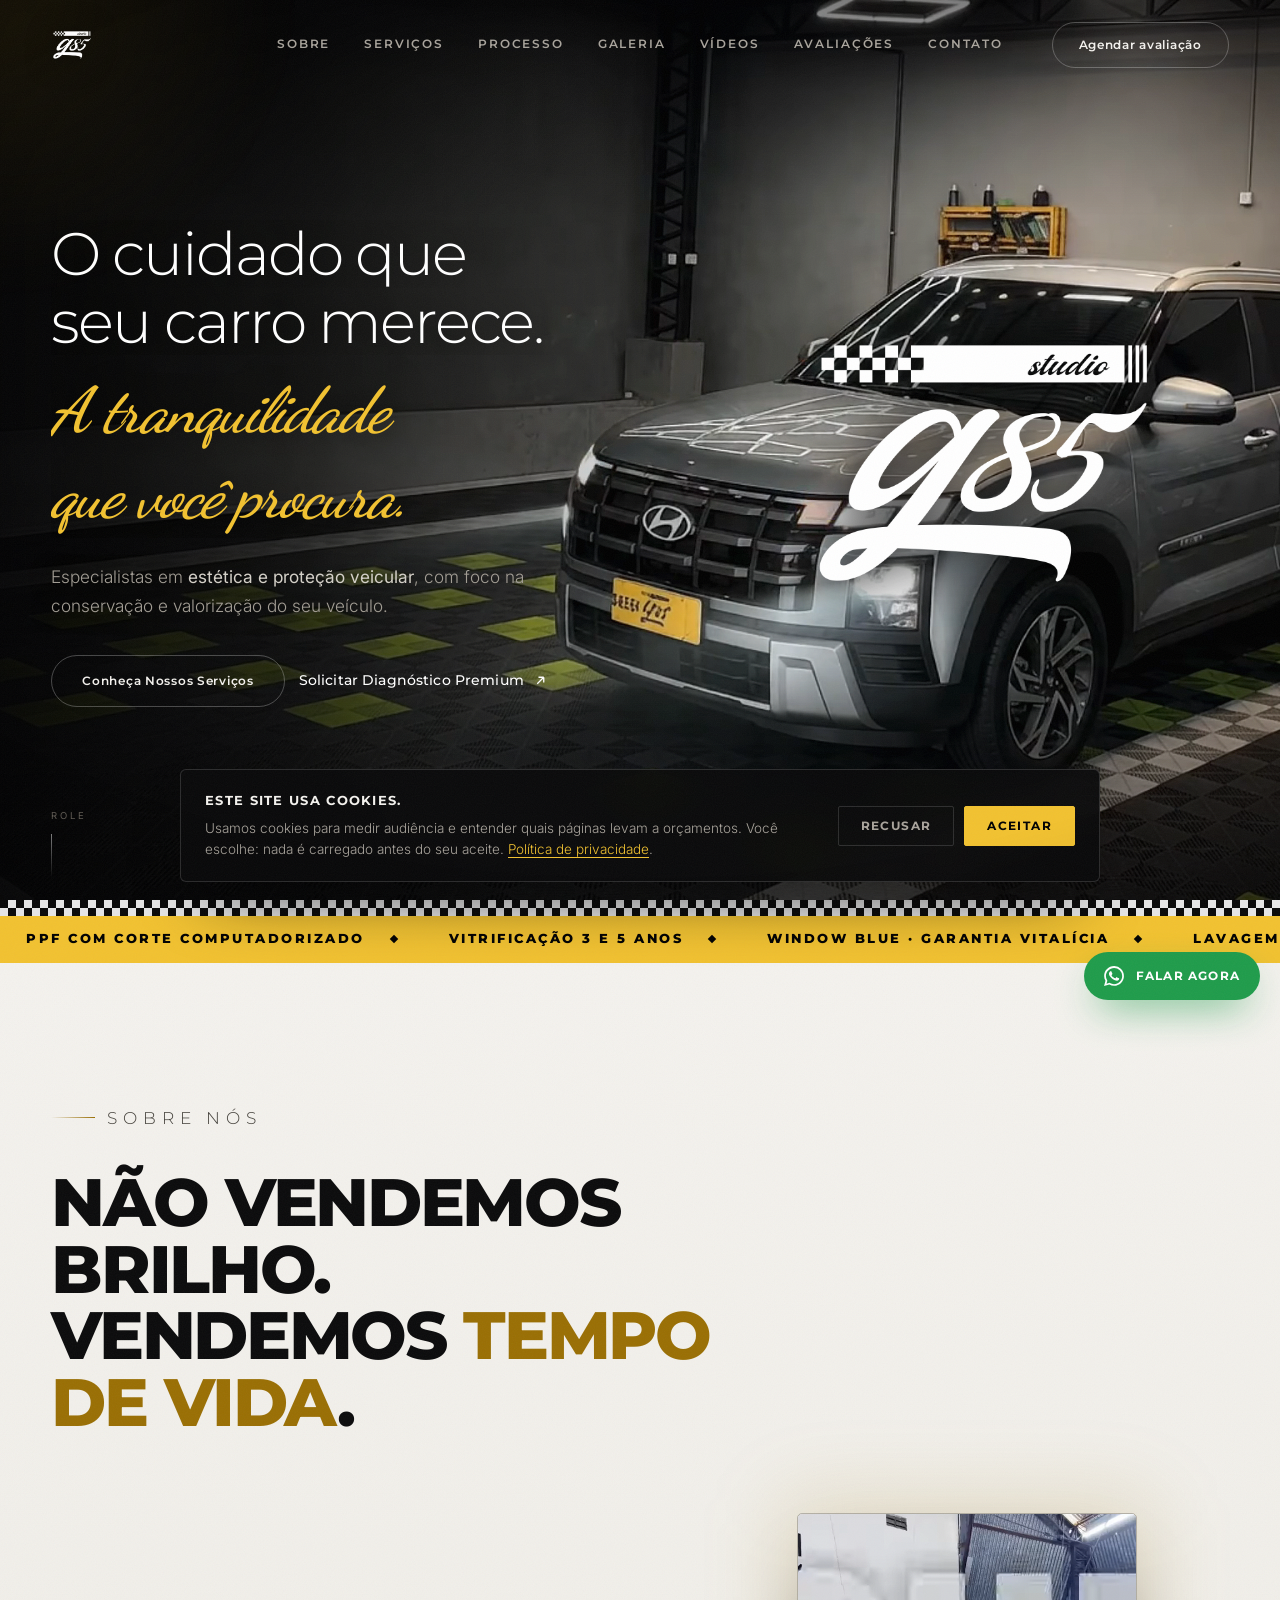
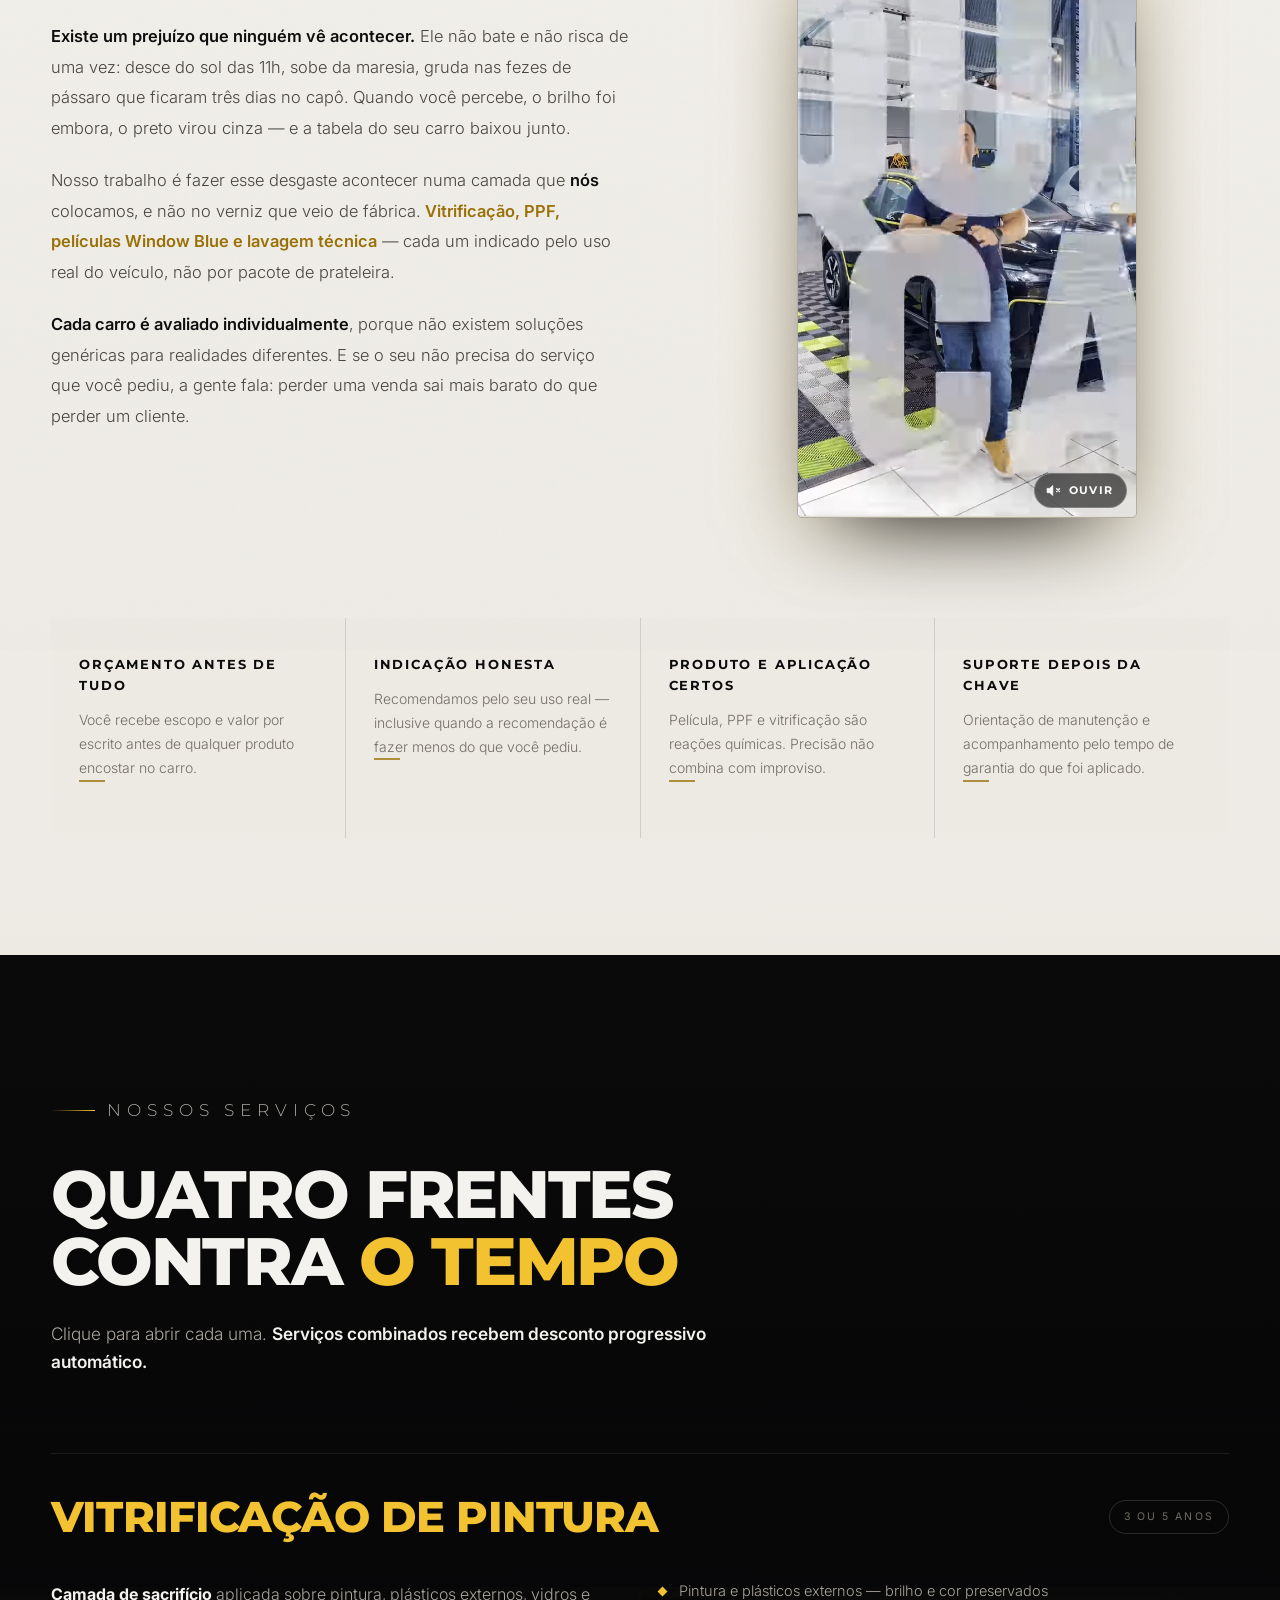
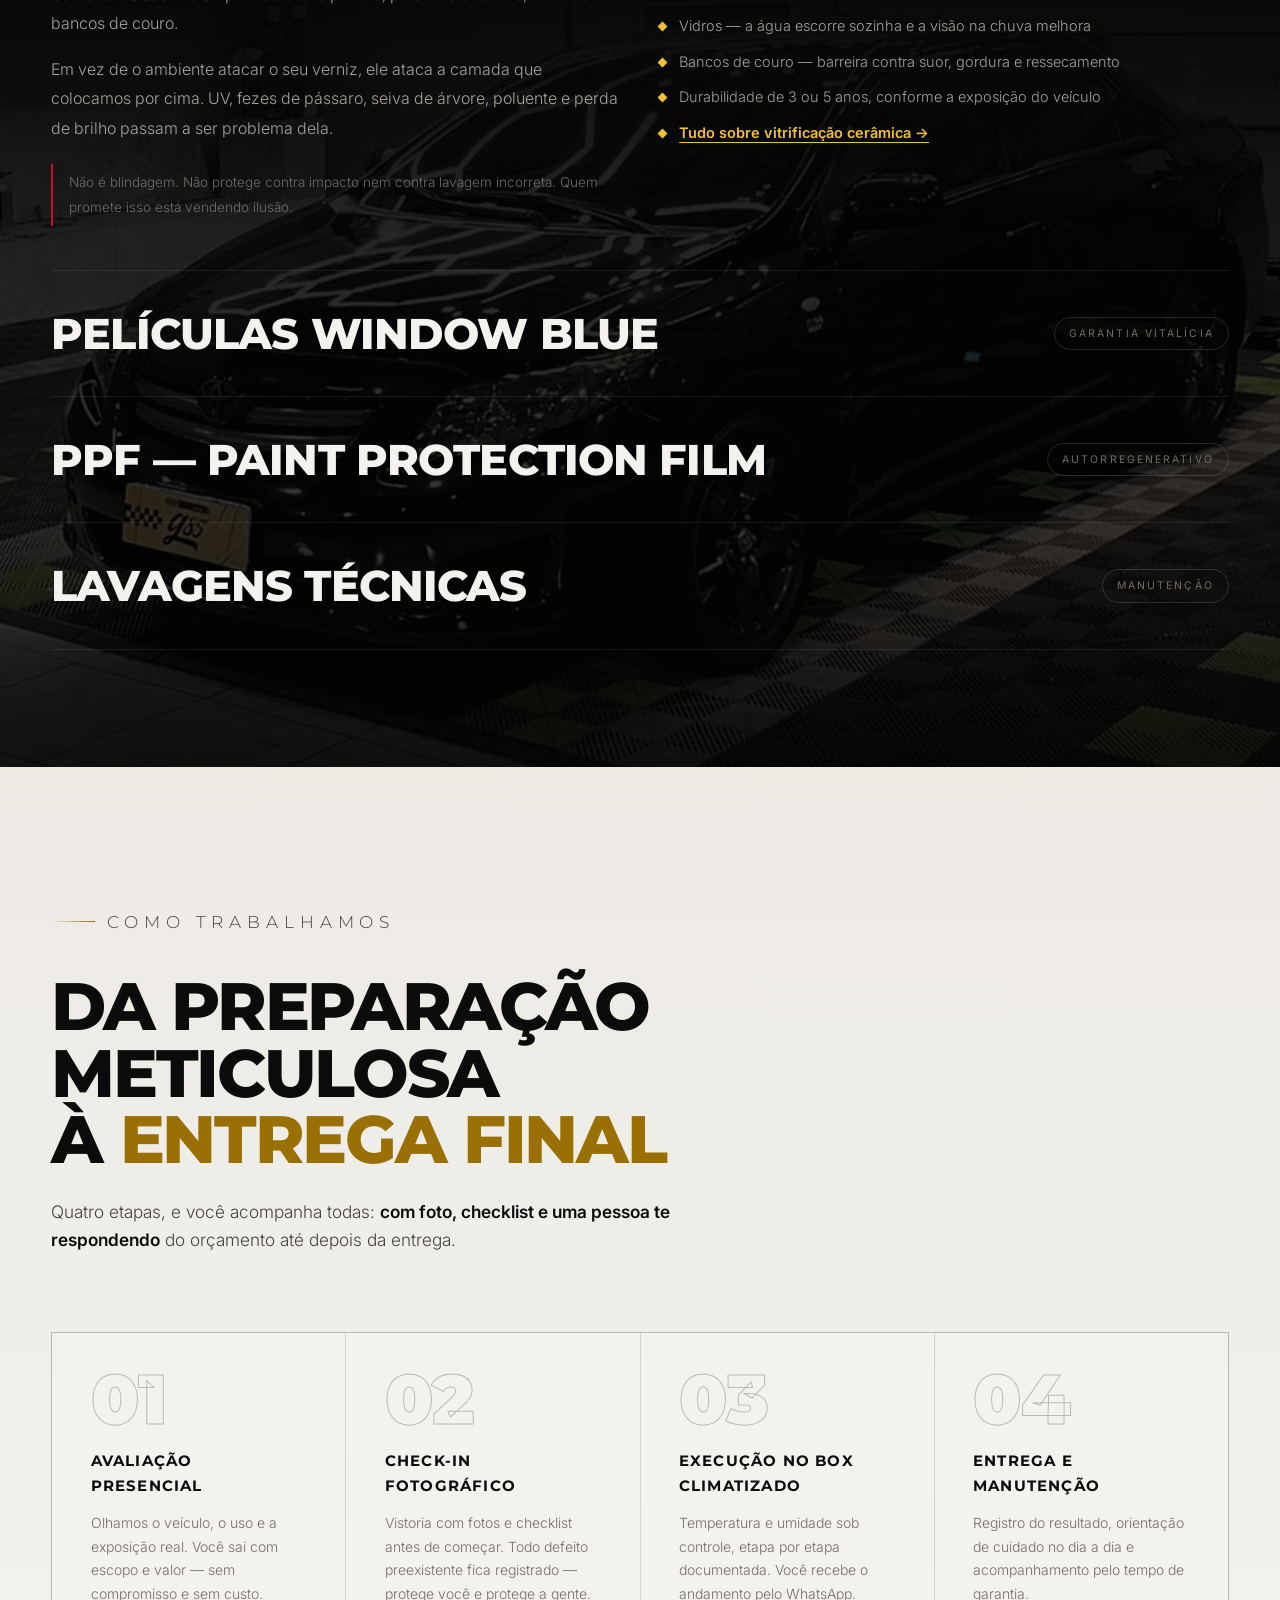
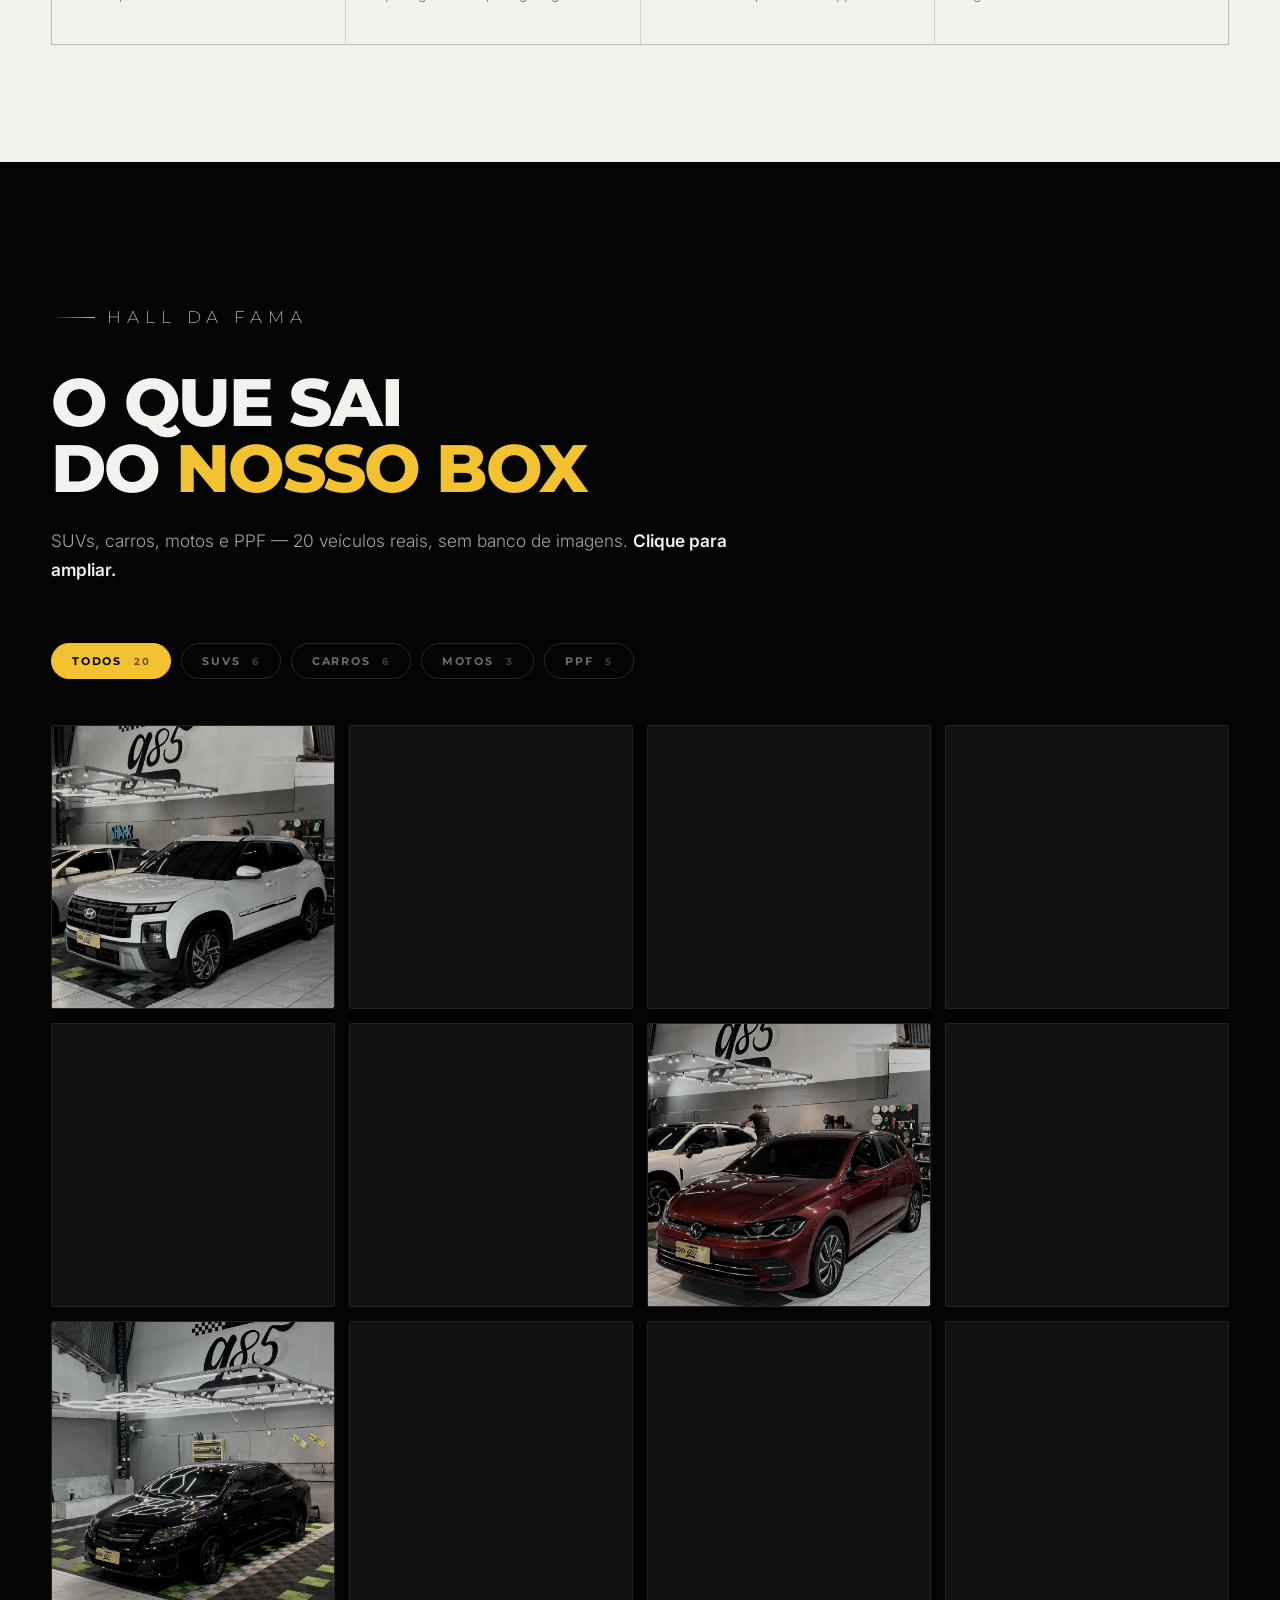
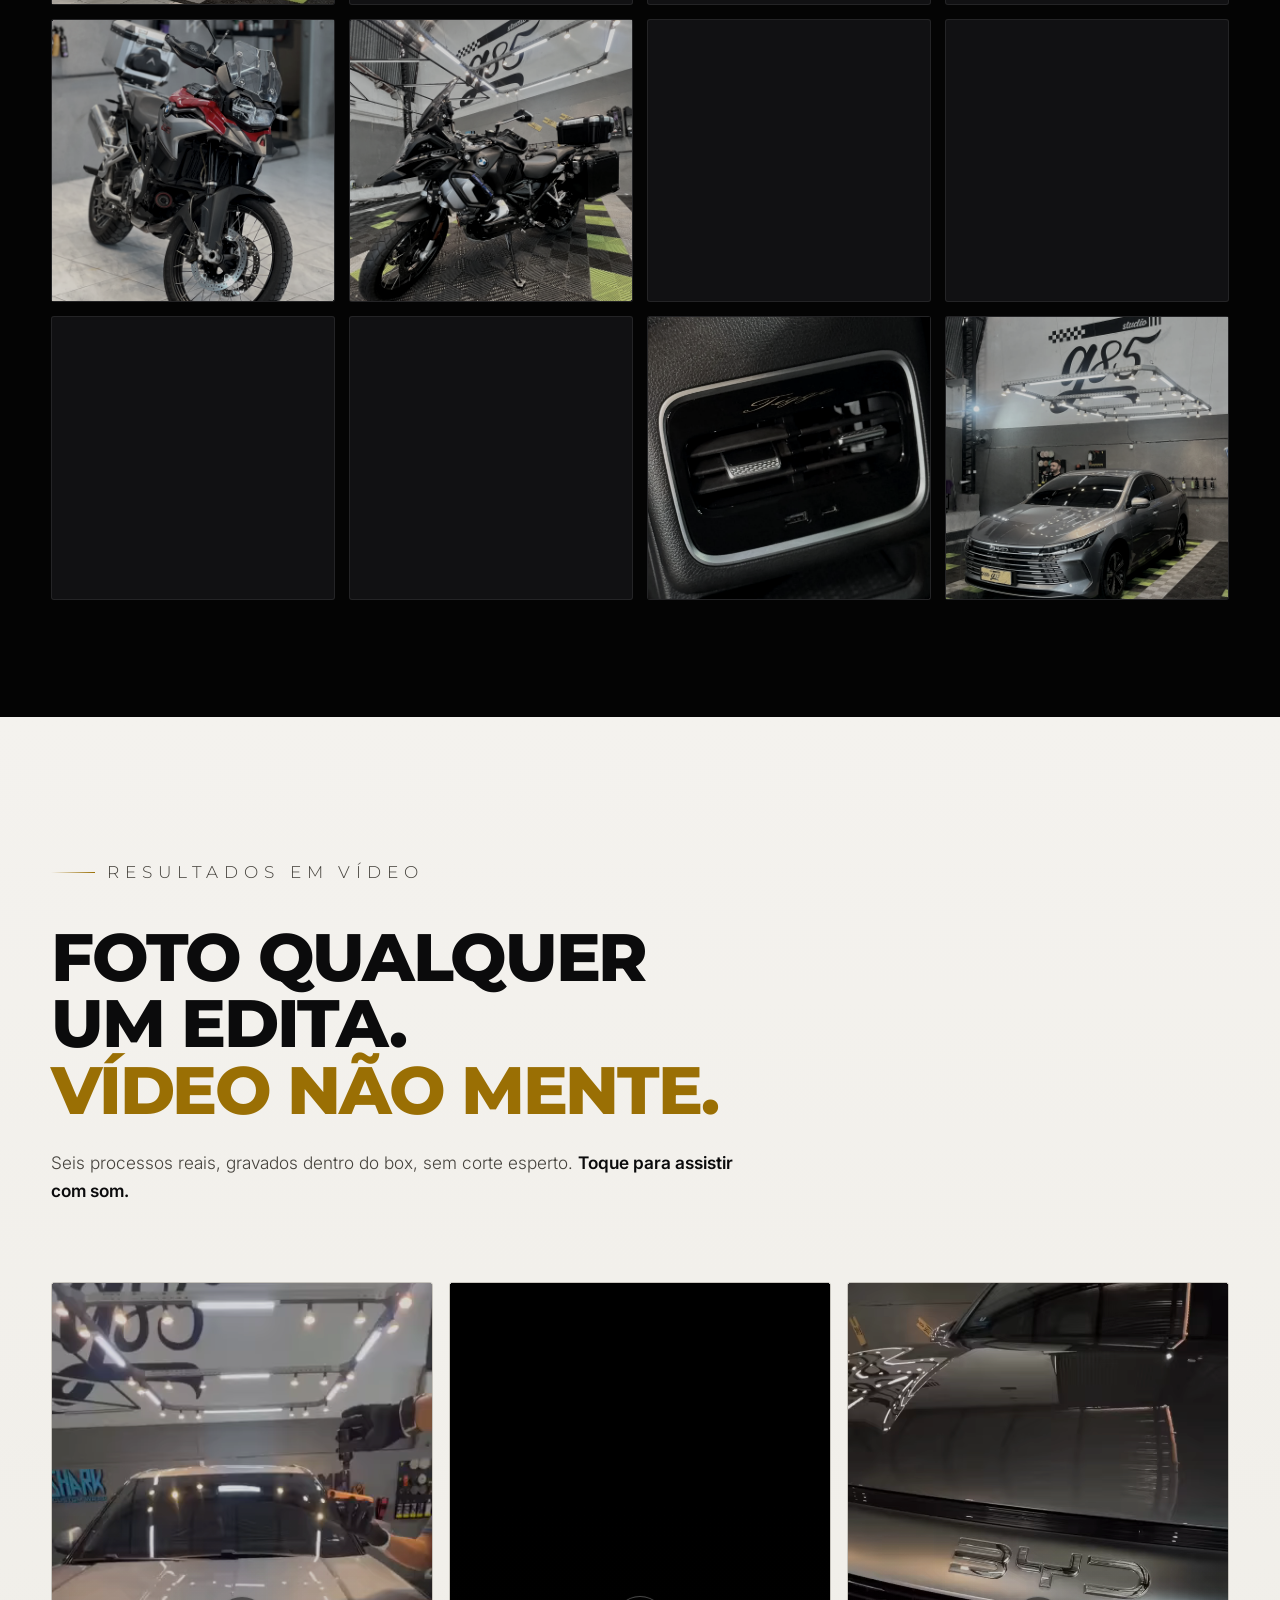
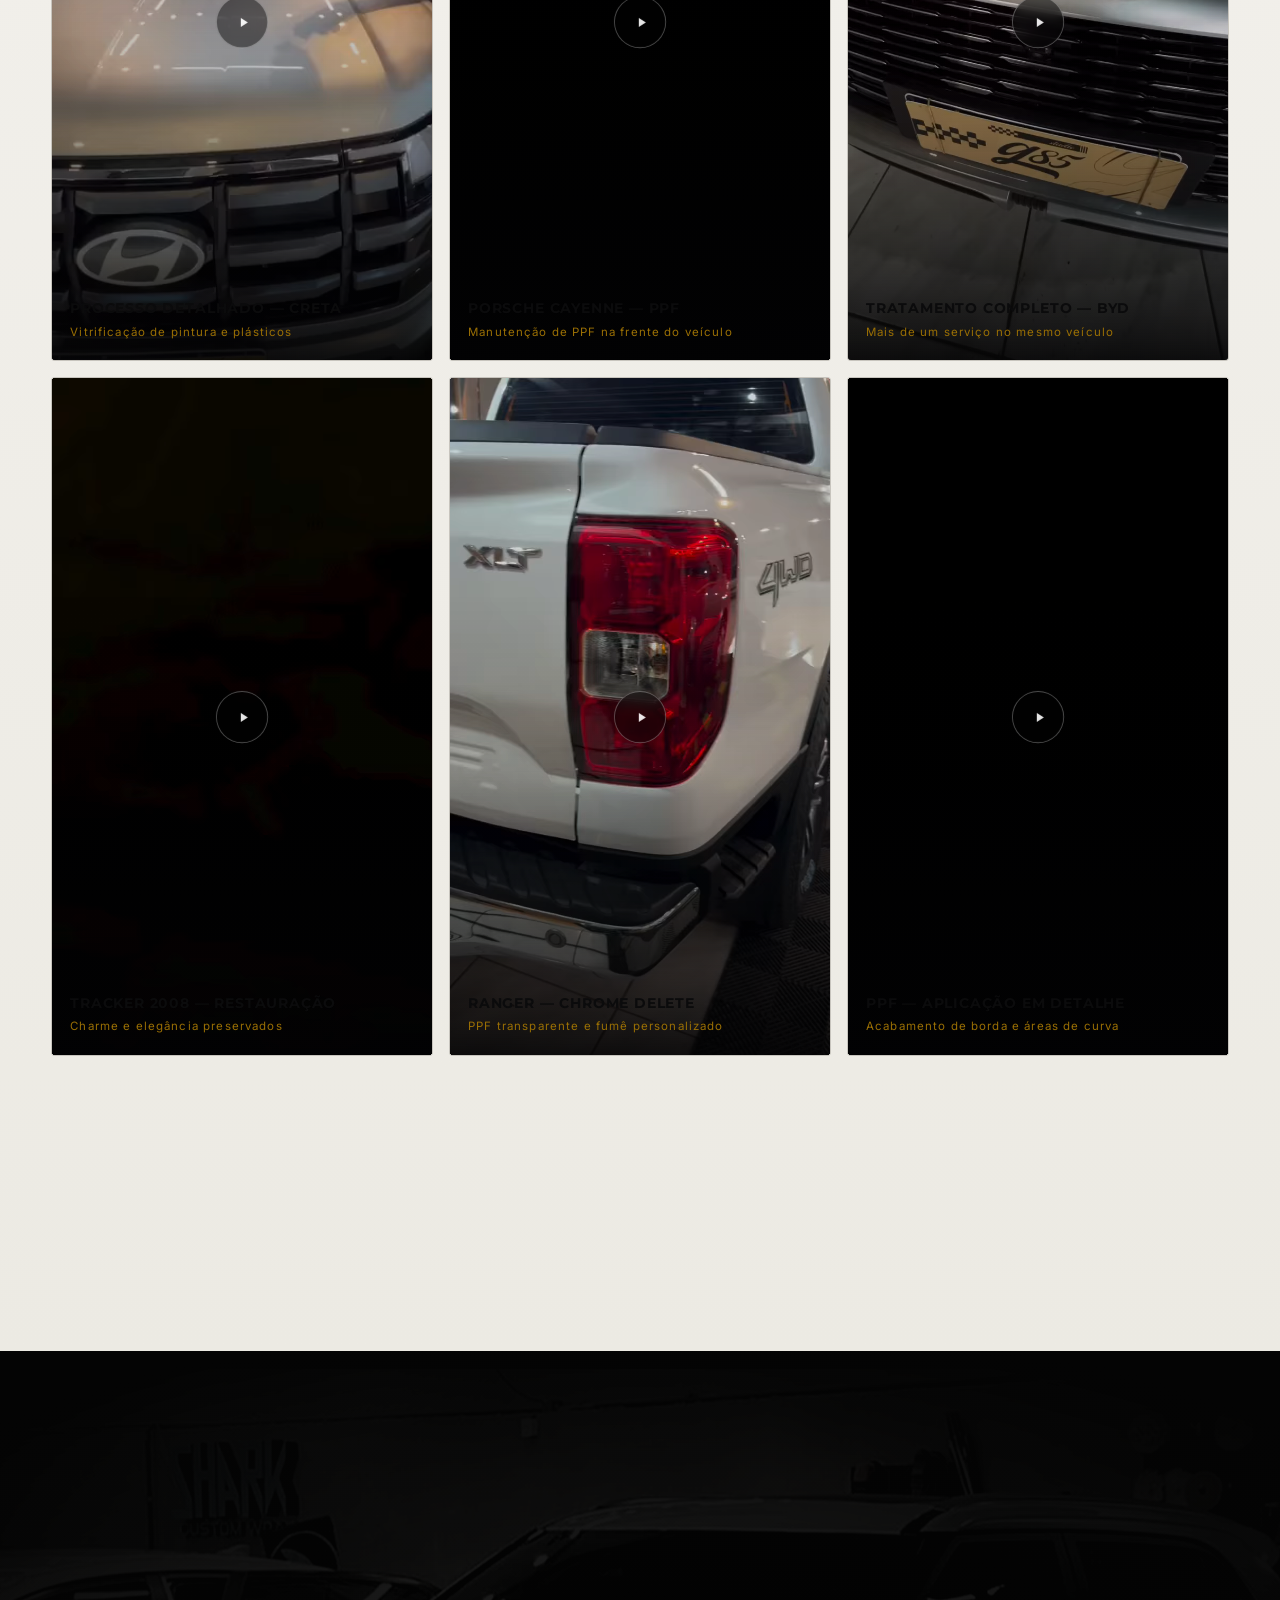
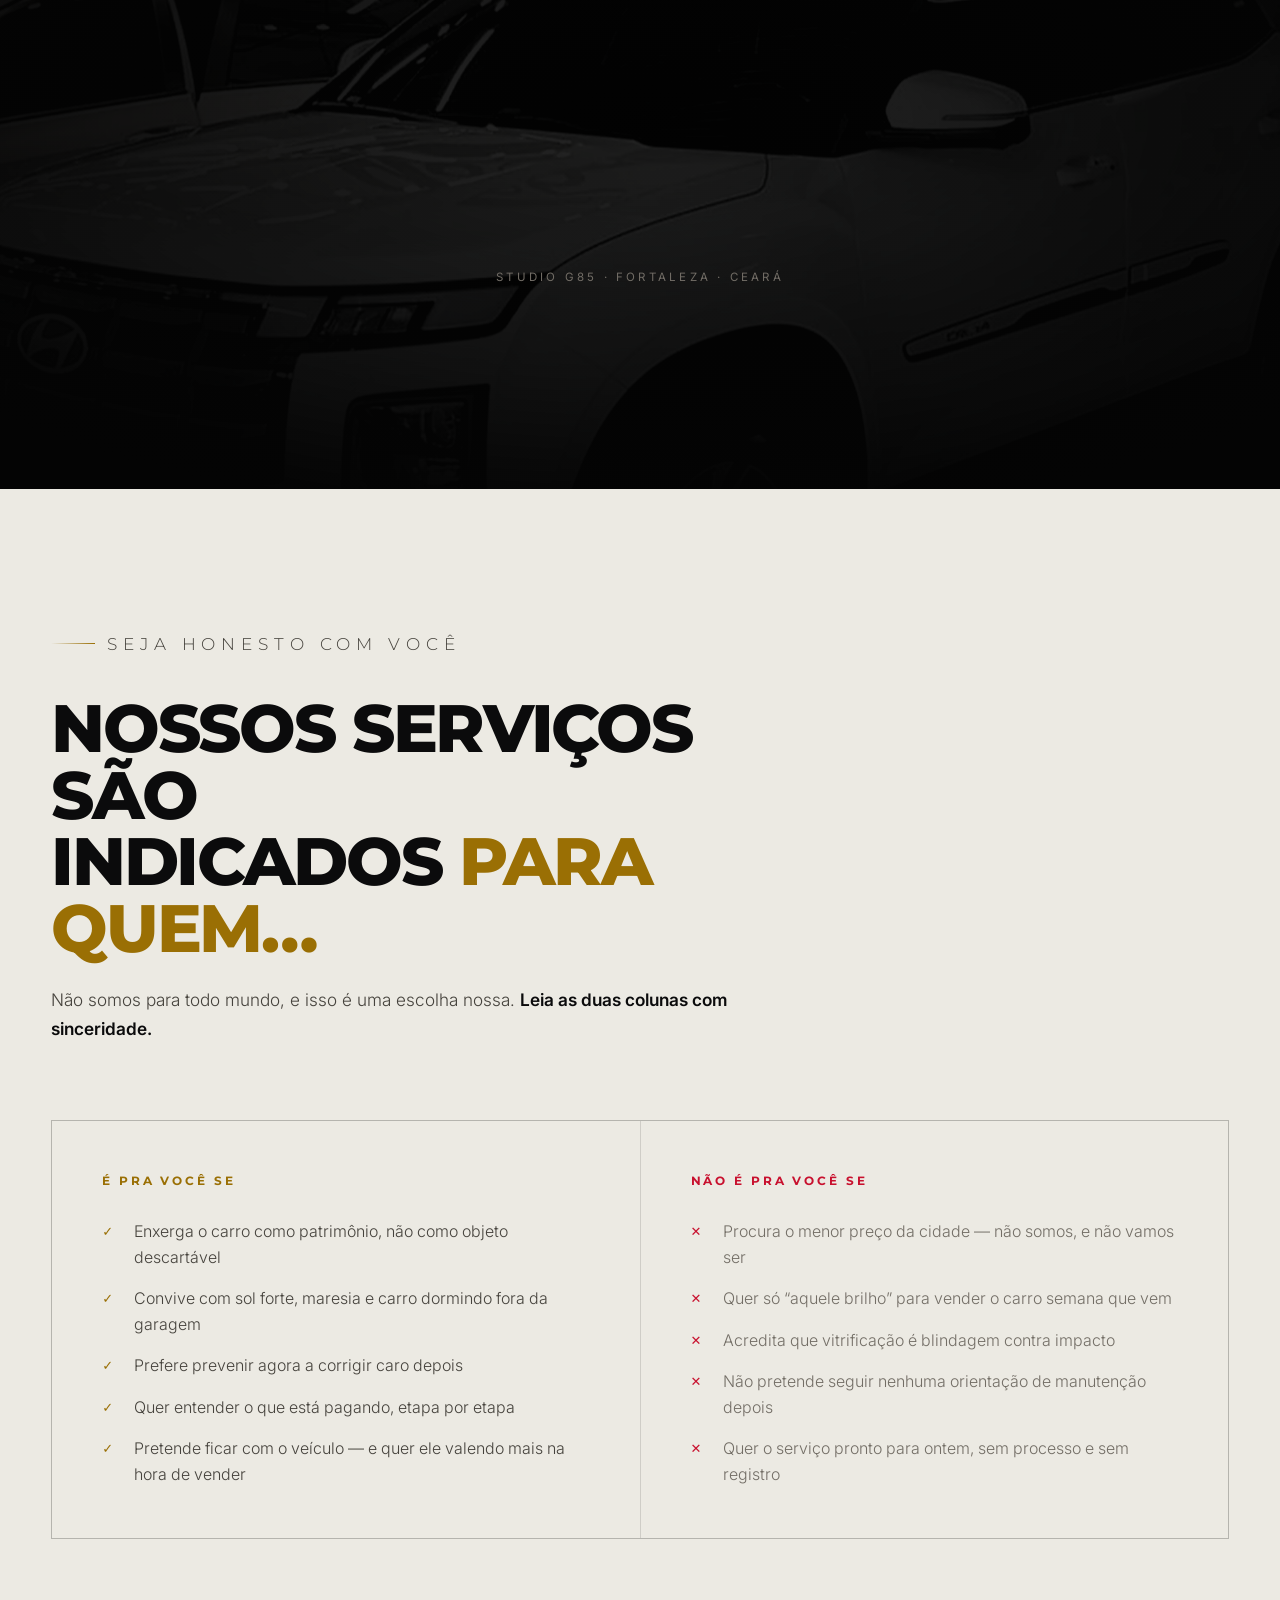
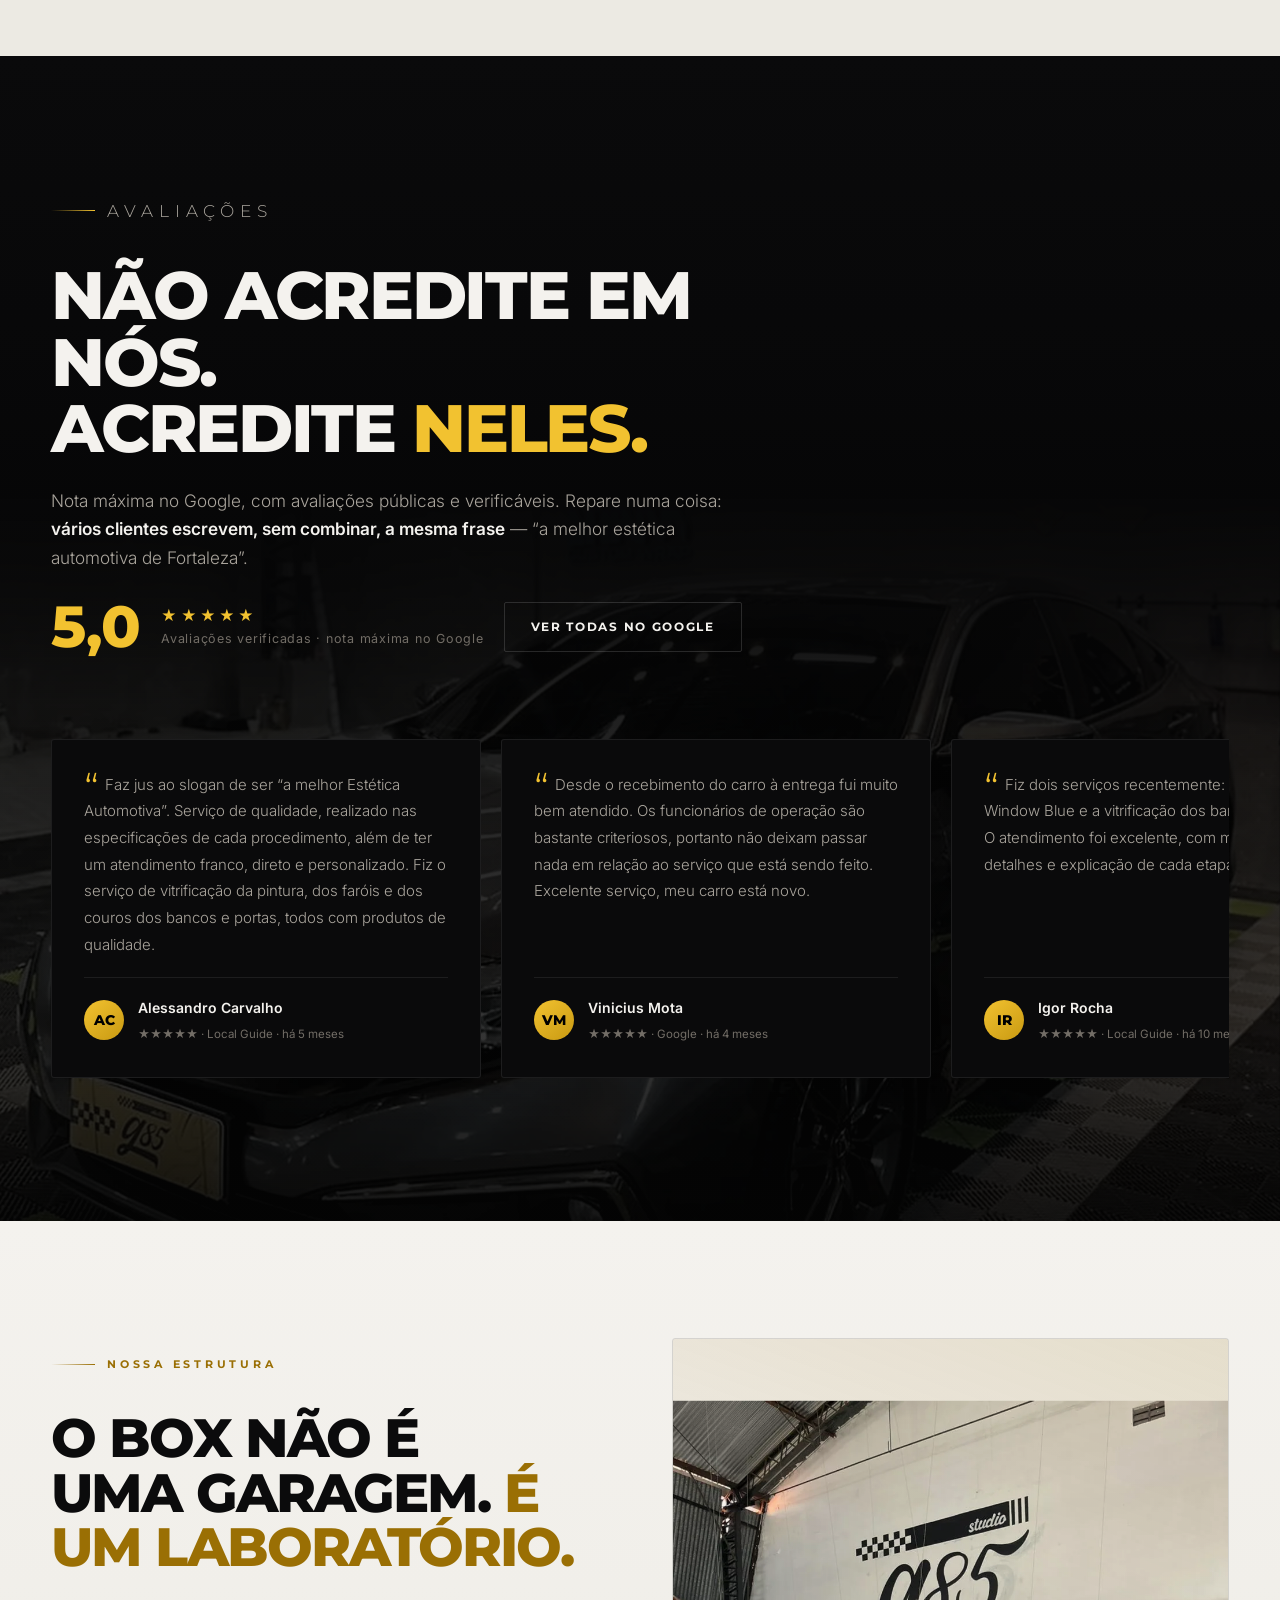
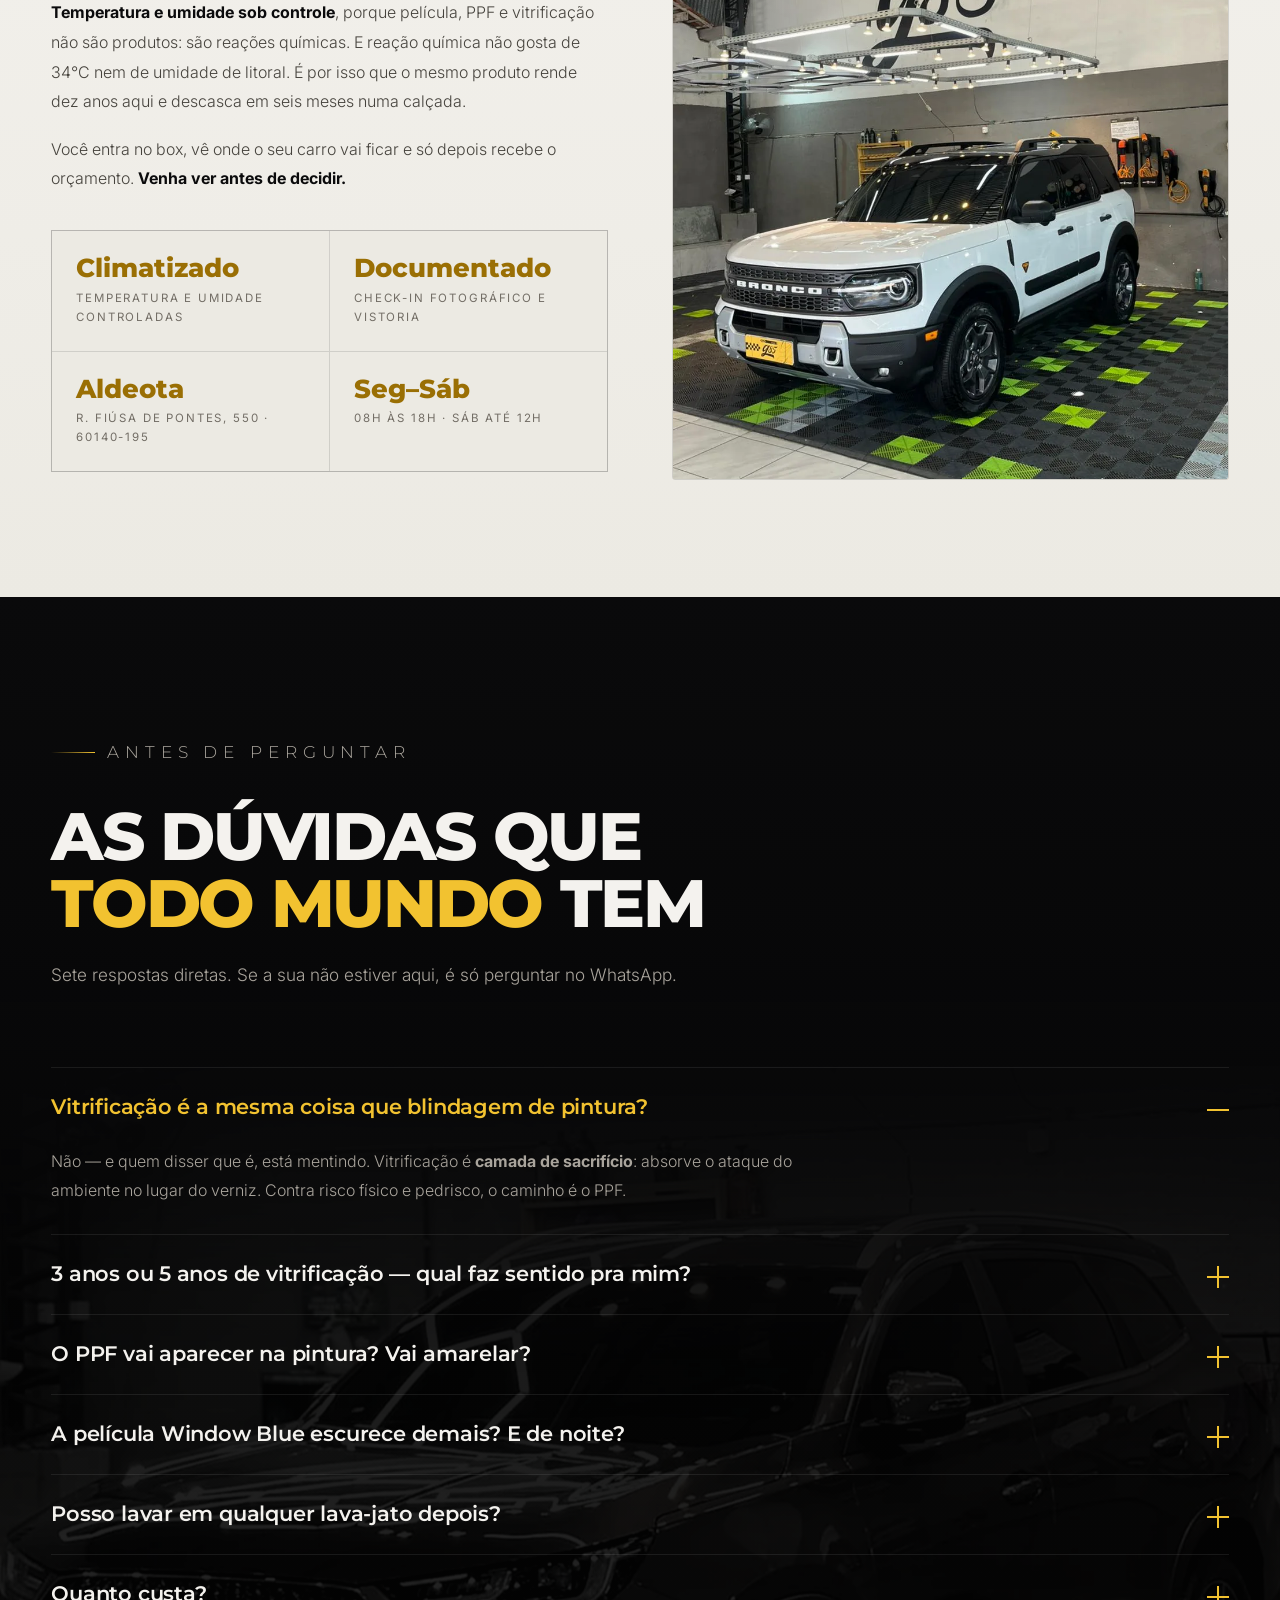
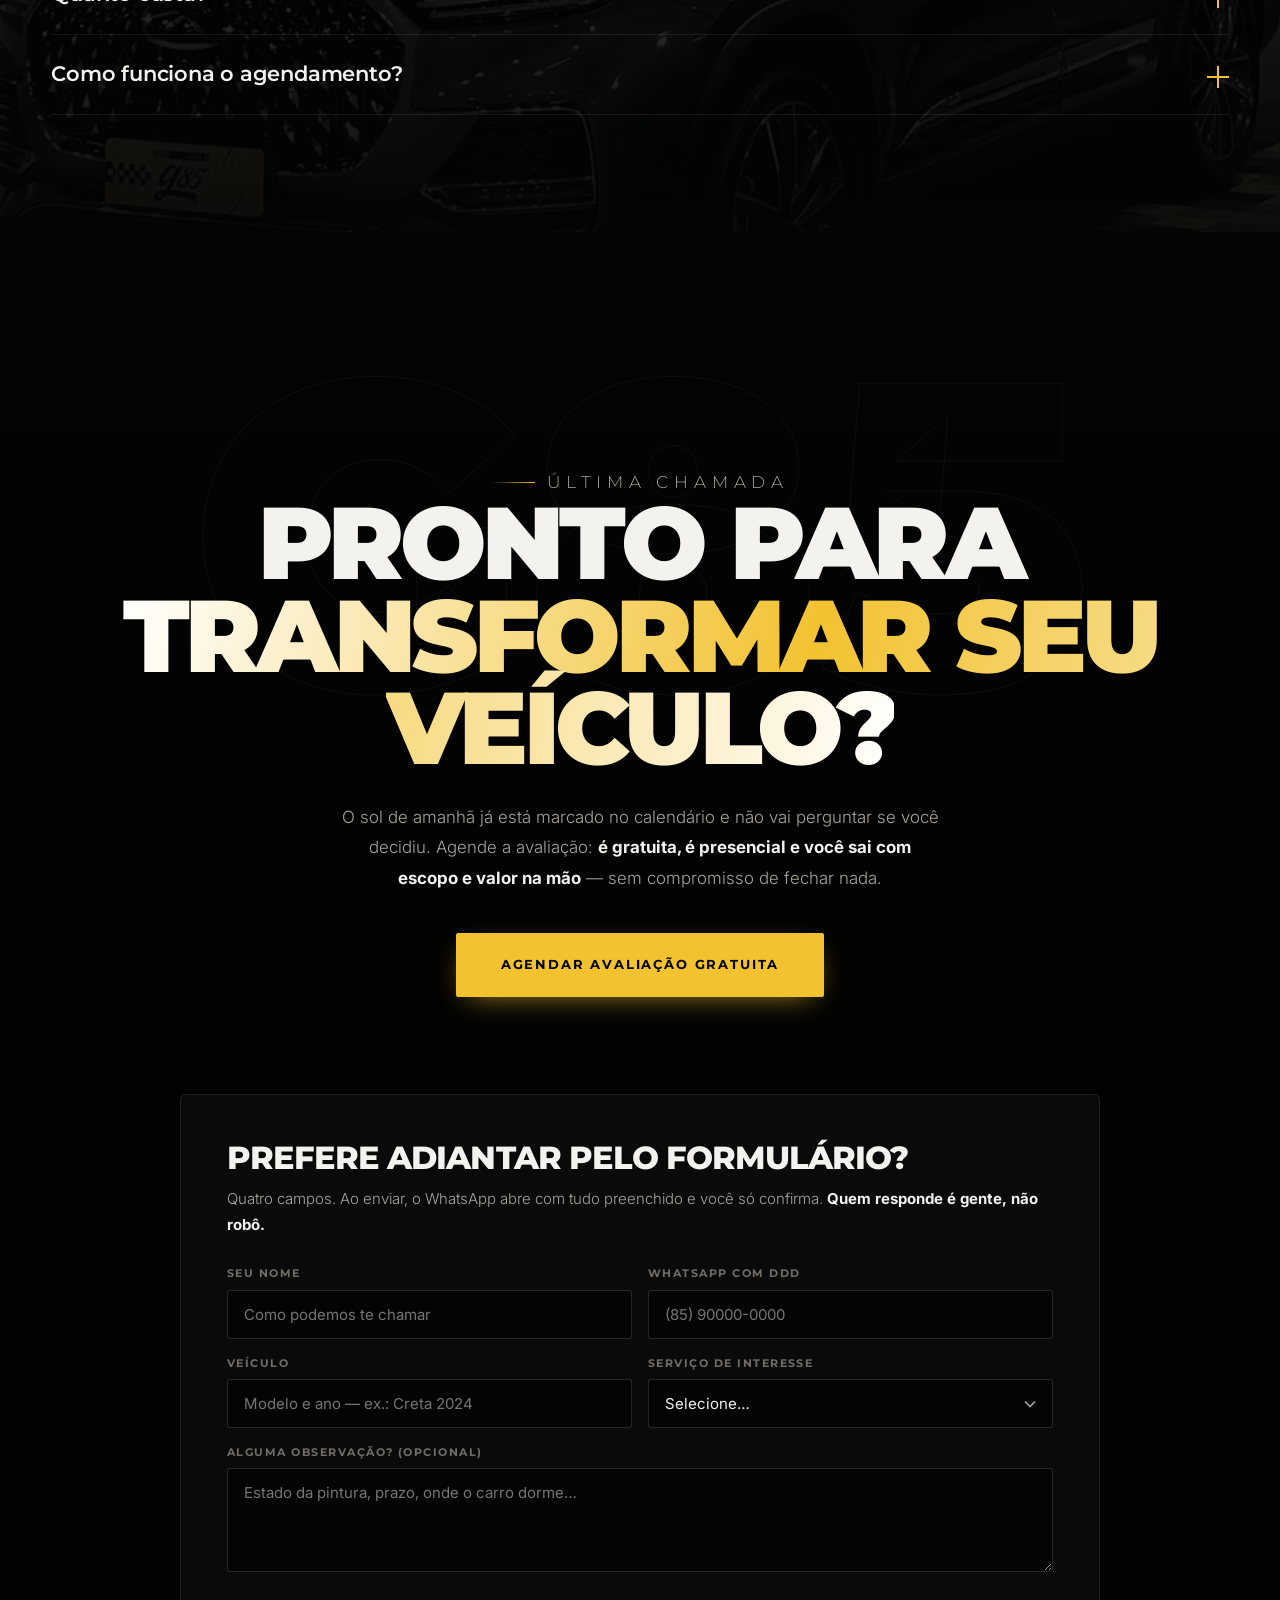
<file: index.html>
<!DOCTYPE html>
<html lang="pt-BR">
<head>
<meta charset="UTF-8">
<meta name="viewport" content="width=device-width, initial-scale=1.0">
<title>Studio G85 — Proteção, Estética e Valorização Automotiva | Fortaleza</title>
<meta name="description" content="PPF, vitrificação cerâmica, películas Window Blue e lavagem técnica na Aldeota, Fortaleza. Ambiente climatizado e avaliação presencial gratuita.">
<link rel="icon" type="image/png" href="assets/galeria/favicon.png">
<link rel="canonical" href="https://www.studiog85.com/">
<meta name="robots" content="index,follow,max-image-preview:large,max-snippet:-1,max-video-preview:-1">
<meta name="author" content="Studio G85">
<meta name="theme-color" content="#040404">
<meta name="geo.region" content="BR-CE">
<meta name="geo.placename" content="Fortaleza">
<meta name="geo.position" content="-3.7346515;-38.5139958">
<meta name="ICBM" content="-3.7346515, -38.5139958">

<!-- Open Graph -->
<meta property="og:type" content="website">
<meta property="og:site_name" content="Studio G85">
<meta property="og:locale" content="pt_BR">
<meta property="og:url" content="https://www.studiog85.com/">
<meta property="og:title" content="Studio G85 — PPF, Vitrificação e Window Blue em Fortaleza">
<meta property="og:description" content="Estética e proteção automotiva na Aldeota, em ambiente climatizado: PPF, vitrificação cerâmica, películas Window Blue e lavagem técnica. Avaliação presencial gratuita.">
<meta property="og:image" content="https://www.studiog85.com/assets/galeria/og-studio-g85.jpg">
<meta property="og:image:width" content="1200">
<meta property="og:image:height" content="630">
<meta property="og:image:alt" content="Hyundai Creta finalizada no box climatizado do Studio G85, em Fortaleza">

<!-- Twitter / X -->
<meta name="twitter:card" content="summary_large_image">
<meta name="twitter:title" content="Studio G85 — PPF, Vitrificação e Window Blue em Fortaleza">
<meta name="twitter:description" content="Estética e proteção automotiva na Aldeota, em ambiente climatizado. Avaliação presencial gratuita.">
<meta name="twitter:image" content="https://www.studiog85.com/assets/galeria/og-studio-g85.jpg">

<link rel="preconnect" href="https://fonts.googleapis.com">
<link rel="preconnect" href="https://fonts.gstatic.com" crossorigin>
<link href="https://fonts.googleapis.com/css2?family=Inter:wght@300;400;500;600;700&family=Montserrat:wght@300;400;500;600;700;800;900&family=Dancing+Script:wght@400;600;700&display=swap" rel="stylesheet">

<link rel="stylesheet" href="assets/css/site.css">

<style>
/* ============================================================
   STUDIO G85 — SISTEMA DE DESIGN
   ============================================================ */
:root{
  --ink:#040404;
  --ink-2:#0a0a0b;
  --ink-3:#111113;
  --smoke:#1a1a1d;
  --stage:#0e0e10;
  --line:rgba(255,255,255,.08);
  --line-2:rgba(255,255,255,.14);
  --paper:#f4f2ee;
  --paper-dim:#a9a49c;
  --paper-mute:#726d66;
  --gold:#f2c230;
  --gold-deep:#c99a12;
  --blood:#c8102e;

  --f-display:'Montserrat',system-ui,sans-serif;
  --f-body:'Inter',system-ui,sans-serif;
  --f-script:'Dancing Script',cursive;

  --shell:min(1240px,92vw);
  --ease:cubic-bezier(.16,1,.3,1);
  --ease-io:cubic-bezier(.65,0,.35,1);
}

*,*::before,*::after{box-sizing:border-box;margin:0;padding:0}
html{scroll-behavior:smooth;-webkit-text-size-adjust:100%}
body{
  background:var(--ink);
  color:var(--paper);
  font-family:var(--f-body);
  font-size:16px;
  line-height:1.65;
  overflow-x:hidden;
  -webkit-font-smoothing:antialiased;
  text-rendering:optimizeLegibility;
}
img{max-width:100%;display:block}
a{color:inherit;text-decoration:none}
::selection{background:var(--gold);color:#000}

/* scrollbar */
::-webkit-scrollbar{width:10px}
::-webkit-scrollbar-track{background:#000}
::-webkit-scrollbar-thumb{background:#26262a;border-radius:99px;border:2px solid #000}
::-webkit-scrollbar-thumb:hover{background:var(--gold-deep)}

/* ---------- GRÃO + VINHETA GLOBAL ---------- */
.grain{
  position:fixed;inset:-150%;z-index:9998;pointer-events:none;opacity:.045;
  background-image:url("data:image/svg+xml,%3Csvg xmlns='http://www.w3.org/2000/svg' width='300' height='300'%3E%3Cfilter id='n'%3E%3CfeTurbulence type='fractalNoise' baseFrequency='.9' numOctaves='4'/%3E%3C/filter%3E%3Crect width='300' height='300' filter='url(%23n)'/%3E%3C/svg%3E");
  animation:grainShift 8s steps(10) infinite;
}
@keyframes grainShift{
  0%{transform:translate(0,0)}10%{transform:translate(-3%,-4%)}20%{transform:translate(-8%,2%)}
  30%{transform:translate(4%,-6%)}40%{transform:translate(-3%,7%)}50%{transform:translate(-8%,3%)}
  60%{transform:translate(6%,0)}70%{transform:translate(0,6%)}80%{transform:translate(3%,10%)}
  90%{transform:translate(-6%,4%)}100%{transform:translate(4%,-2%)}
}
.vignette{position:fixed;inset:0;z-index:9997;pointer-events:none;
  background:radial-gradient(125% 95% at 50% 45%,transparent 55%,rgba(0,0,0,.26) 100%)}

/* ---------- BARRA DE PROGRESSO ---------- */
.progress{position:fixed;top:0;left:0;height:2px;width:100%;z-index:9999;
  background:linear-gradient(90deg,var(--gold),#fff);transform:scaleX(0);transform-origin:0 50%;
  box-shadow:0 0 18px rgba(242,194,48,.7)}

/* ---------- LUZ QUE SEGUE O MOUSE ---------- */
.spotlight{position:fixed;width:620px;height:620px;border-radius:50%;z-index:1;pointer-events:none;
  background:radial-gradient(circle,rgba(242,194,48,.09),transparent 65%);
  filter:blur(28px);transform:translate3d(-50%,-50%,0);opacity:0;transition:opacity .6s}
body.pointer-fine .spotlight{opacity:1}

/* ============================================================
   NAV
   ============================================================ */
.nav{
  position:fixed;top:0;left:0;right:0;z-index:900;
  display:flex;align-items:center;justify-content:space-between;
  padding:22px calc((100vw - var(--shell))/2);
  transition:padding .5s var(--ease),background .5s var(--ease),border-color .5s;
  border-bottom:1px solid transparent;
}
.nav.stuck{
  padding:12px calc((100vw - var(--shell))/2);
  background:rgba(4,4,4,.78);
  backdrop-filter:blur(22px) saturate(160%);
  -webkit-backdrop-filter:blur(22px) saturate(160%);
  border-bottom-color:var(--line);
}
.nav__logo{height:42px;width:auto;transition:height .5s var(--ease);filter:drop-shadow(0 2px 14px rgba(0,0,0,.6))}
.nav.stuck .nav__logo{height:32px}
.nav__links{display:flex;gap:34px;align-items:center;
  position:absolute;left:50%;transform:translateX(-50%)}
.nav__links a{
  font-family:var(--f-display);font-size:11.5px;font-weight:600;letter-spacing:.16em;
  text-transform:uppercase;color:var(--paper-dim);position:relative;padding:6px 0;transition:color .35s;
}
.nav__links a::after{
  content:'';position:absolute;left:0;bottom:0;height:1px;width:100%;background:var(--gold);
  transform:scaleX(0);transform-origin:100% 50%;transition:transform .5s var(--ease);
}
.nav__links a:hover{color:var(--paper)}
.nav__links a:hover::after{transform:scaleX(1);transform-origin:0 50%}

.btn{
  display:inline-flex;align-items:center;gap:10px;position:relative;overflow:hidden;
  font-family:var(--f-display);font-size:12px;font-weight:700;letter-spacing:.14em;text-transform:uppercase;
  padding:14px 26px;border-radius:2px;border:1px solid var(--gold);color:#000;background:var(--gold);
  transition:transform .4s var(--ease),box-shadow .4s var(--ease),color .4s;
  box-shadow:0 8px 30px -12px rgba(242,194,48,.8);
  white-space:nowrap;cursor:pointer;
}
.btn::before{content:'';position:absolute;inset:0;background:#fff;transform:translateY(101%);transition:transform .5s var(--ease);z-index:-1}
.btn:hover{transform:translateY(-3px);box-shadow:0 16px 40px -14px rgba(242,194,48,.9)}
.btn:hover::before{transform:translateY(0)}
.btn--ghost{background:transparent;color:var(--paper);border-color:var(--line-2);box-shadow:none}
.btn--ghost::before{background:var(--paper)}
.btn--ghost:hover{color:#000;border-color:var(--paper)}
.btn span{position:relative;z-index:2}

/* botão pílula (nav) — no espírito da referência */
.btn--pill{
  background:transparent;color:var(--paper);border:1px solid rgba(255,255,255,.26);
  border-radius:99px;padding:12px 26px;box-shadow:none;
  font-size:12px;font-weight:600;letter-spacing:.06em;text-transform:none;
}
.btn--pill::before{background:var(--paper)}
.btn--pill:hover{color:#000;border-color:var(--paper);transform:translateY(-2px);box-shadow:none}

.nav__burger{display:none;flex-direction:column;gap:5px;background:none;border:0;cursor:pointer;padding:8px}
.nav__burger i{display:block;width:24px;height:2px;background:var(--paper);transition:transform .4s var(--ease),opacity .3s}
.nav__burger.open i:nth-child(1){transform:translateY(7px) rotate(45deg)}
.nav__burger.open i:nth-child(2){opacity:0}
.nav__burger.open i:nth-child(3){transform:translateY(-7px) rotate(-45deg)}


/* ============================================================
   HERO
   ============================================================ */
/* palco: moldura arredondada sobre fundo grafite */
.hero{background:#020203;min-height:min(100svh,var(--heroH,100svh));display:flex}
.hero__stage{
  position:relative;flex:1;display:flex;align-items:center;
  overflow:hidden;isolation:isolate;
  padding:clamp(112px,14vh,160px) 0 clamp(88px,11vh,120px);
  background:#020203;
}

/* foto de fundo: carro à direita, parede vazia à esquerda para o texto */
.hero__bg{position:absolute;inset:0;z-index:0;overflow:hidden}
.hero__bgInner{position:absolute;inset:0}
.hero__bg img,.hero__bg video{
  width:100%;height:100%;object-fit:cover;object-position:center;
  filter:contrast(1.03) brightness(1.01) saturate(1.05);
  display:block;
}
/* o vídeo entra por cima do poster com um fade quando começa a tocar */
.hero__bg video{position:absolute;inset:0;opacity:0;transition:opacity 1.1s var(--ease)}
.hero__bg video.ready{opacity:1}
/* scrim direcional: apaga a esquerda, preserva o carro à direita */
.hero__stage::after{
  content:'';position:absolute;inset:0;z-index:1;pointer-events:none;
  background:
    linear-gradient(90deg,rgba(2,2,3,.9) 0%,rgba(2,2,3,.66) 22%,rgba(2,2,3,.26) 42%,transparent 58%),
    linear-gradient(180deg,rgba(2,2,3,.52) 0%,transparent 24%),
    linear-gradient(0deg,rgba(2,2,3,.6) 0%,transparent 26%);
}
@media(max-width:900px){
  .hero__bg img,.hero__bg video{object-position:70% 60%}
  .hero__stage::after{
    background:
      linear-gradient(180deg,rgba(2,2,3,.86) 0%,rgba(2,2,3,.6) 40%,rgba(2,2,3,.2) 60%,rgba(2,2,3,.82) 100%);
  }
}

/* conteúdo alinhado à esquerda, na mesma coluna da logo do nav */
.hero__content{position:relative;z-index:3;width:var(--shell);margin:0 auto;text-align:left}
.hero__content>*{max-width:min(660px,92%)}
.eyebrow{
  display:inline-flex;align-items:center;gap:12px;margin-bottom:22px;
  font-family:var(--f-display);font-size:11px;font-weight:700;letter-spacing:.34em;text-transform:uppercase;
  color:var(--gold);
}
.eyebrow::before{content:'';width:44px;height:1px;background:linear-gradient(90deg,transparent,var(--gold))}
/* variação da hero: neutra e centralizada */
.hero .eyebrow{margin-bottom:26px;font-size:10.5px;font-weight:600;letter-spacing:.32em;color:var(--paper-mute)}
.hero .eyebrow::before{width:34px;background:linear-gradient(90deg,transparent,rgba(255,255,255,.4))}
.hero .eyebrow::after{content:'';width:34px;height:1px;background:linear-gradient(270deg,transparent,rgba(255,255,255,.4))}

.hero__logo{
  height:clamp(58px,8.4vw,104px);width:auto;margin-bottom:clamp(20px,2.6vw,32px);
  filter:
    drop-shadow(0 0 16px rgba(0,0,0,.55))
    drop-shadow(0 0 46px rgba(0,0,0,.4))
    drop-shadow(0 8px 26px rgba(0,0,0,.3));
}

/* >>> EXPERIMENTO: logo à direita do texto (apenas desktop) <<< */
@media(min-width:761px){
  .hero__content{display:flex;align-items:center;gap:clamp(32px,5vw,76px)}
  .hero__content>*{max-width:none}
  .hero__txt{flex:1 1 0;min-width:0;max-width:660px}
  .hero__logo{
    order:2;flex:0 0 clamp(285px,31%,440px);
    width:clamp(285px,31%,440px);height:auto;margin-bottom:0;
    transform:translateX(clamp(0px,2vw,32px));
  }
}
/* >>> FIM DO EXPERIMENTO <<< */

h1.hero__title{
  font-family:var(--f-display);font-weight:300;
  font-size:clamp(2.05rem,4.9vw,3.75rem);line-height:1.12;letter-spacing:-.032em;
  color:#fff;text-shadow:0 4px 40px rgba(0,0,0,.7);
  text-wrap:balance;
}
/* segunda linha manuscrita, como no site.
   display:block + line-height folgado para os descendentes (q, ç, p)
   caberem dentro da máscara de reveal (.lines span{overflow:hidden}) */
h1.hero__title em{
  font-family:var(--f-script);font-style:italic;font-weight:600;color:var(--gold);
  font-size:1.06em;line-height:1.34;display:block;
  margin-top:.16em;padding-top:.04em;
  text-wrap:balance;
}

.hero__sub{
  margin:24px 0 0;max-width:46ch;font-weight:300;line-height:1.7;
  font-size:clamp(1rem,1.35vw,1.12rem);color:#a29d94;
  text-shadow:0 2px 22px rgba(0,0,0,.8);
  text-wrap:pretty;
}
.hero__sub b{color:#d5d1c9;font-weight:400}

.hero__cta{display:flex;flex-wrap:wrap;gap:14px;margin-top:34px;align-items:center}
.hero__cta .btn{padding:15px 30px}

.link-cta{
  display:inline-flex;align-items:center;gap:10px;margin-top:38px;position:relative;
  font-family:var(--f-display);font-size:14px;font-weight:500;letter-spacing:.01em;color:#fff;
}
.link-cta svg{width:13px;height:13px;transition:transform .5s var(--ease)}
.link-cta::after{content:'';position:absolute;left:0;bottom:-7px;height:1px;width:100%;
  background:rgba(255,255,255,.45);transform:scaleX(0);transform-origin:100% 50%;
  transition:transform .6s var(--ease)}
.link-cta:hover::after{transform:scaleX(1);transform-origin:0 50%}
.link-cta:hover svg{transform:translate(4px,-4px)}

.scrollhint{position:absolute;bottom:22px;left:calc((100% - var(--shell))/2);z-index:4;
  display:flex;flex-direction:column;align-items:flex-start;gap:10px;
  font-size:9.5px;letter-spacing:.3em;text-transform:uppercase;color:#615c55}
.scrollhint i{display:block;width:1px;height:44px;background:linear-gradient(180deg,rgba(255,255,255,.5),transparent);
  animation:drop 2.2s var(--ease-io) infinite}
@keyframes drop{0%{transform:scaleY(0);transform-origin:0 0}45%{transform:scaleY(1);transform-origin:0 0}
  55%{transform:scaleY(1);transform-origin:0 100%}100%{transform:scaleY(0);transform-origin:0 100%}}

/* ============================================================
   MARQUEE / FAIXA QUADRICULADA
   ============================================================ */
.checker{height:16px;width:100%;
  background:
    repeating-conic-gradient(#fff 0 25%,#0a0a0a 0 50%) 0 0/16px 16px;
  opacity:.9}
.marquee{background:var(--gold);color:#000;overflow:hidden;padding:13px 0;position:relative;z-index:5}
.marquee__track{display:flex;gap:0;width:max-content;animation:slide 32s linear infinite}
.marquee:hover .marquee__track{animation-play-state:paused}
@keyframes slide{to{transform:translateX(-50%)}}
.marquee span{
  font-family:var(--f-display);font-weight:800;font-size:12.5px;letter-spacing:.2em;text-transform:uppercase;
  padding:0 26px;display:inline-flex;align-items:center;gap:26px;white-space:nowrap;
}
.marquee span::after{content:'';width:6px;height:6px;background:#000;transform:rotate(45deg)}

/* ============================================================
   ESTRUTURA DE SEÇÃO
   ============================================================ */
section{position:relative}
.shell{width:var(--shell);margin:0 auto}
.pad{padding:clamp(90px,13vh,160px) 0}
.sechead{margin-bottom:clamp(46px,6vw,80px);max-width:72ch}
.sechead h2{
  font-family:var(--f-display);font-weight:800;text-transform:uppercase;
  font-size:clamp(2rem,5.2vw,4.2rem);line-height:1;letter-spacing:-.035em;margin-top:16px;
}
.sechead h2 em{font-style:normal;color:var(--gold)}
.sechead p{margin-top:24px;color:var(--paper-dim);font-size:clamp(1rem,1.35vw,1.14rem);font-weight:300;max-width:62ch}
.sechead p b{color:var(--paper);font-weight:600}

/* número gigante de fundo */
.ghostnum{
  position:absolute;font-family:var(--f-display);font-weight:900;font-size:clamp(14rem,34vw,30rem);
  line-height:.75;color:transparent;-webkit-text-stroke:1px rgba(255,255,255,.045);
  pointer-events:none;user-select:none;z-index:0;
}

/* ============================================================
   REVEALS
   ============================================================ */
.r{opacity:0;transform:translateY(46px);transition:opacity 1s var(--ease),transform 1.1s var(--ease)}
.r.in{opacity:1;transform:none}
.r-l{opacity:0;transform:translateX(-56px)}
.r-l.in{opacity:1;transform:none;transition:opacity 1s var(--ease),transform 1.1s var(--ease)}
.r-r{opacity:0;transform:translateX(56px)}
.r-r.in{opacity:1;transform:none;transition:opacity 1s var(--ease),transform 1.1s var(--ease)}
.r-s{opacity:0;transform:scale(1.09)}
.r-s.in{opacity:1;transform:none;transition:opacity 1.2s var(--ease),transform 1.5s var(--ease)}
/* revelação por linha de texto */
.lines span{display:block;overflow:hidden}
.lines span i{display:block;font-style:inherit;transform:translateY(105%);transition:transform 1.1s var(--ease)}
.lines.in span i{transform:none}
.lines.in span:nth-child(2) i{transition-delay:.09s}
.lines.in span:nth-child(3) i{transition-delay:.18s}
.lines.in span:nth-child(4) i{transition-delay:.27s}

/* ============================================================
   MANIFESTO (SOBRE)
   ============================================================ */
#sobre{background:linear-gradient(180deg,var(--ink) 0%,var(--ink-2) 100%)}
.manifesto{display:grid;grid-template-columns:1.05fr .95fr;gap:clamp(40px,6vw,86px);align-items:center}
@media(max-width:900px){.manifesto{grid-template-columns:1fr}}
.manifesto__txt p{color:var(--paper-dim);font-weight:300;margin-top:22px;font-size:1.03rem;line-height:1.85}
.manifesto__txt p b{color:var(--paper);font-weight:600}
.manifesto__txt p mark{background:none;color:var(--gold);font-weight:600}

.manifesto__media{position:relative}
.manifesto__media img{border-radius:3px;filter:grayscale(.15) contrast(1.06);will-change:transform}
.frame{position:relative;overflow:hidden;border:1px solid var(--line);border-radius:3px}
.frame::after{content:'';position:absolute;inset:0;background:linear-gradient(200deg,rgba(242,194,48,.14),transparent 55%);mix-blend-mode:overlay}
.badge-float{
  position:absolute;right:-14px;bottom:-24px;background:var(--ink-3);border:1px solid var(--line-2);
  padding:20px 24px;border-radius:3px;backdrop-filter:blur(10px);
  box-shadow:0 30px 70px -30px #000;max-width:260px;
}
.badge-float strong{display:block;font-family:var(--f-display);font-size:2.2rem;font-weight:800;color:var(--gold);line-height:1}
.badge-float span{font-size:11px;letter-spacing:.13em;text-transform:uppercase;color:var(--paper-dim);display:block;margin-top:6px}

/* valores */
.values{display:grid;grid-template-columns:repeat(4,1fr);gap:1px;margin-top:clamp(60px,8vw,100px);background:var(--line)}
@media(max-width:900px){.values{grid-template-columns:repeat(2,1fr)}}
@media(max-width:520px){.values{grid-template-columns:1fr}}
.value{background:var(--ink-2);padding:36px 28px;position:relative;transition:background .6s var(--ease)}
.value:hover{background:var(--ink-3)}
.value::before{content:'';position:absolute;top:0;left:0;height:2px;width:100%;background:var(--gold);
  transform:scaleX(0);transform-origin:0 50%;transition:transform .7s var(--ease)}
.value:hover::before{transform:scaleX(1)}
.value h4{font-family:var(--f-display);font-size:13px;font-weight:700;letter-spacing:.14em;text-transform:uppercase;margin-bottom:12px}
.value p{font-size:14px;color:var(--paper-mute);font-weight:300;line-height:1.7}
.value::after{content:'';display:block;width:26px;height:2px;background:var(--gold);
  margin-bottom:20px;opacity:.75;transition:width .6s var(--ease)}
.value:hover::after{width:44px;opacity:1}

/* ============================================================
   SERVIÇOS
   ============================================================ */
#servicos{background:var(--ink-2);overflow:hidden}
.svc{border-top:1px solid var(--line);position:relative;z-index:2}
.svc:last-of-type{border-bottom:1px solid var(--line)}
.svc__head{
  display:grid;grid-template-columns:1fr auto;gap:clamp(18px,3vw,44px);align-items:center;
  padding:clamp(26px,3.4vw,40px) 0;cursor:pointer;transition:padding-left .6s var(--ease);
}
.svc:hover .svc__head{padding-left:14px}
.svc__ttl{font-family:var(--f-display);font-weight:800;text-transform:uppercase;letter-spacing:-.02em;
  font-size:clamp(1.35rem,3.5vw,2.7rem);line-height:1.05;transition:color .5s var(--ease)}
.svc:hover .svc__ttl{color:var(--gold)}
.svc__tag{font-size:10.5px;letter-spacing:.2em;text-transform:uppercase;color:var(--paper-mute);
  border:1px solid var(--line-2);padding:7px 14px;border-radius:99px;white-space:nowrap}
.svc__body{max-height:0;overflow:hidden;transition:max-height .9s var(--ease)}
.svc.open .svc__body{max-height:900px}
.svc.open .svc__ttl{color:var(--gold)}
.svc__inner{display:grid;grid-template-columns:1fr 1fr;gap:clamp(18px,3vw,44px);padding-bottom:44px}
@media(max-width:820px){
  .svc__inner{grid-template-columns:1fr;padding-bottom:34px}
  .svc__tag{display:none}
}
.svc__copy p{color:var(--paper-dim);font-weight:300;line-height:1.85}
.svc__copy p+p{margin-top:16px}
.svc__copy strong{color:var(--paper)}
.svc__copy .warn{margin-top:20px;border-left:2px solid var(--blood);padding:6px 0 6px 16px;font-size:13.5px;color:var(--paper-mute)}
.svc__list{list-style:none;display:flex;flex-direction:column;gap:13px}
.svc__list li{display:flex;gap:13px;font-size:14.5px;color:var(--paper-dim);font-weight:300;line-height:1.55}
.svc__list li::before{content:'';flex:0 0 auto;width:7px;height:7px;background:var(--gold);transform:rotate(45deg);margin-top:8px}

/* ============================================================
   PROCESSO — trilho horizontal com parallax
   ============================================================ */
#processo{background:linear-gradient(180deg,var(--ink-2),var(--ink))}
.steps{display:grid;grid-template-columns:repeat(4,1fr);gap:1px;background:var(--line);border:1px solid var(--line)}
@media(max-width:900px){.steps{grid-template-columns:repeat(2,1fr)}}
@media(max-width:540px){.steps{grid-template-columns:1fr}}
.step{background:var(--ink);padding:clamp(28px,3vw,40px);position:relative;overflow:hidden}
.step__n{font-family:var(--f-display);font-size:4.4rem;font-weight:900;line-height:.8;color:transparent;
  -webkit-text-stroke:1px rgba(255,255,255,.16);transition:-webkit-text-stroke-color .6s,color .6s}
.step:hover .step__n{color:rgba(242,194,48,.1);-webkit-text-stroke-color:rgba(242,194,48,.5)}
.step h4{font-family:var(--f-display);font-size:15px;font-weight:700;text-transform:uppercase;letter-spacing:.08em;margin:22px 0 12px}
.step p{font-size:14px;color:var(--paper-mute);font-weight:300;line-height:1.7}

/* ============================================================
   GALERIA — HALL DA FAMA
   ============================================================ */
#galeria{background:var(--ink);overflow:hidden}
/* filtros por categoria */
.galfilter{display:flex;flex-wrap:wrap;gap:10px;margin:-18px 0 clamp(30px,4vw,46px)}
.galfilter button{
  font-family:var(--f-display);font-size:11px;font-weight:700;letter-spacing:.16em;text-transform:uppercase;
  color:var(--paper-mute);background:none;cursor:pointer;border:1px solid var(--line-2);
  border-radius:99px;padding:10px 20px;transition:color .4s,background .45s var(--ease),border-color .4s}
.galfilter button:hover{color:var(--paper)}
.galfilter button.on{background:var(--gold);border-color:var(--gold);color:#000}
.galfilter button i{font-style:normal;margin-left:7px;opacity:.55;font-size:10px}

.gal{display:grid;grid-template-columns:repeat(4,1fr);gap:14px}
@media(max-width:1000px){.gal{grid-template-columns:repeat(3,1fr)}}
@media(max-width:620px){.gal{grid-template-columns:repeat(2,1fr)}}
.gal figure{position:relative;overflow:hidden;border-radius:3px;background:var(--ink-3);border:1px solid var(--line);
  aspect-ratio:1;cursor:zoom-in}
.gal figure.hide{display:none}
.gal figure img{width:100%;height:100%;object-fit:cover;transition:transform 1.4s var(--ease),filter 1s var(--ease);
  filter:grayscale(.55) contrast(1.08) brightness(.82);will-change:transform}
.gal figure:hover img{transform:scale(1.07);filter:grayscale(0) contrast(1.05) brightness(.95)}
.gal figcaption{
  position:absolute;left:0;right:0;bottom:0;padding:22px;z-index:2;
  background:linear-gradient(0deg,rgba(0,0,0,.92),transparent);
  transform:translateY(18px);opacity:0;transition:transform .7s var(--ease),opacity .6s var(--ease);
}
.gal figure:hover figcaption{transform:none;opacity:1}
.gal figcaption b{display:block;font-family:var(--f-display);font-size:14px;font-weight:700;text-transform:uppercase;letter-spacing:.08em}
.gal figcaption span{font-size:11.5px;color:var(--gold);letter-spacing:.14em;text-transform:uppercase}
/* lightbox das fotos */
.glb{position:fixed;inset:0;z-index:9500;display:none;place-items:center;padding:24px;
  background:rgba(3,3,4,.95);backdrop-filter:blur(14px);opacity:0;transition:opacity .45s var(--ease)}
.glb.on{display:grid}
.glb.vis{opacity:1}
.glb__box{position:relative;max-width:min(1100px,94vw);transform:scale(.95);transition:transform .55s var(--ease)}
.glb.vis .glb__box{transform:none}
.glb__box img{width:100%;max-height:80vh;object-fit:contain;border-radius:5px;display:block;
  box-shadow:0 40px 110px -40px #000}
.glb__box figcaption{margin-top:16px;text-align:center}
.glb__box figcaption b{display:block;font-family:var(--f-display);font-size:14px;font-weight:700;
  text-transform:uppercase;letter-spacing:.08em}
.glb__box figcaption span{display:block;margin-top:5px;font-size:12px;color:var(--gold);letter-spacing:.08em}
.glb__nav{position:fixed;top:50%;transform:translateY(-50%);z-index:3;width:52px;height:52px;border-radius:50%;
  background:rgba(255,255,255,.07);border:1px solid var(--line-2);color:var(--paper);cursor:pointer;
  display:grid;place-items:center;transition:background .4s,color .4s}
.glb__nav:hover{background:var(--gold);color:#000;border-color:var(--gold)}
.glb__nav svg{width:19px;height:19px;stroke:currentColor;stroke-width:1.7;fill:none}
.glb__nav.prev{left:18px}
.glb__nav.next{right:18px}
@media(max-width:620px){
  .glb__nav{width:44px;height:44px;top:auto;bottom:20px;transform:none}
  .glb__nav.prev{left:24%}
  .glb__nav.next{right:24%}
}

/* ============================================================
   VÍDEOS — resultados em movimento
   ============================================================ */
#videos{background:linear-gradient(180deg,var(--ink),var(--ink-2));overflow:hidden}
.vgrid{display:grid;grid-template-columns:repeat(3,1fr);gap:16px}
@media(max-width:900px){.vgrid{grid-template-columns:repeat(2,1fr);gap:12px}}

.vcard{
  position:relative;border:1px solid var(--line);border-radius:4px;overflow:hidden;
  background:var(--ink-3);aspect-ratio:9/16;cursor:pointer;
  padding:0;margin:0;font:inherit;color:inherit;text-align:left;
  -webkit-appearance:none;appearance:none;display:block;width:100%;
  transition:border-color .5s var(--ease),transform .7s var(--ease);
}
.vcard:hover{border-color:var(--line-2);transform:translateY(-5px)}
.vcard video{width:100%;height:100%;object-fit:cover;display:block;
  filter:brightness(.86) saturate(1.05);transition:filter .7s var(--ease),transform 1.2s var(--ease)}
.vcard:hover video{filter:brightness(1) saturate(1.1);transform:scale(1.04)}
.vcard__scrim{position:absolute;inset:0;pointer-events:none;
  background:linear-gradient(0deg,rgba(2,2,3,.92) 0%,rgba(2,2,3,.15) 42%,transparent 68%)}
.vcard__meta{position:absolute;left:0;right:0;bottom:0;padding:20px 18px;z-index:2;pointer-events:none}
.vcard__meta b{display:block;font-family:var(--f-display);font-size:13.5px;font-weight:700;
  text-transform:uppercase;letter-spacing:.06em;line-height:1.3}
.vcard__meta span{display:block;margin-top:6px;font-size:11.5px;color:var(--gold);
  letter-spacing:.1em;line-height:1.45}
/* botão play */
.vcard__play{
  position:absolute;left:50%;top:50%;transform:translate(-50%,-50%) scale(.9);z-index:3;
  width:58px;height:58px;border-radius:50%;display:grid;place-items:center;pointer-events:none;
  background:rgba(4,4,4,.5);border:1px solid rgba(255,255,255,.34);backdrop-filter:blur(8px);
  opacity:.9;transition:transform .6s var(--ease),background .5s,opacity .5s;
}
.vcard:hover .vcard__play{transform:translate(-50%,-50%) scale(1);background:var(--gold);border-color:var(--gold);opacity:1}
.vcard__play svg{width:17px;height:17px;fill:#fff;margin-left:3px;transition:fill .5s}
.vcard:hover .vcard__play svg{fill:#000}

.vcta{text-align:center;margin-top:clamp(46px,6vw,70px)}
.vcta p{color:var(--paper-dim);font-size:clamp(1rem,1.5vw,1.2rem);font-weight:300;margin-bottom:26px}

/* lightbox */
.lb{position:fixed;inset:0;z-index:9500;display:none;place-items:center;padding:20px;
  background:rgba(3,3,4,.94);backdrop-filter:blur(14px);opacity:0;transition:opacity .45s var(--ease)}
.lb.on{display:grid}
.lb.vis{opacity:1}
.lb__box{position:relative;width:min(440px,100%);max-height:88vh;transform:scale(.94);
  transition:transform .55s var(--ease)}
.lb.vis .lb__box{transform:none}
.lb__box video{width:100%;max-height:88vh;border-radius:5px;display:block;background:#000;
  box-shadow:0 40px 110px -40px #000}
.lb__cap{margin-top:16px;text-align:center}
.lb__cap b{display:block;font-family:var(--f-display);font-size:14px;font-weight:700;
  text-transform:uppercase;letter-spacing:.08em}
.lb__cap span{display:block;margin-top:5px;font-size:12px;color:var(--gold);letter-spacing:.08em}
.lb__x{position:fixed;top:18px;right:18px;z-index:2;width:46px;height:46px;border-radius:50%;
  background:rgba(255,255,255,.07);border:1px solid var(--line-2);color:var(--paper);
  cursor:pointer;display:grid;place-items:center;transition:background .4s,transform .4s var(--ease)}
.lb__x:hover{background:var(--gold);color:#000;transform:rotate(90deg)}
.lb__x svg{width:17px;height:17px;stroke:currentColor;stroke-width:1.8;fill:none}

/* vídeo vertical de apresentação (seção Sobre) */
.vpres{position:relative;max-width:340px;margin-inline:auto}
.vpres::before{content:'';position:absolute;inset:-18px;border-radius:22px;z-index:0;
  background:rgba(242,194,48,.11);filter:blur(38px)}
.vpres video{position:relative;z-index:1;width:100%;aspect-ratio:9/16;object-fit:cover;
  border-radius:5px;border:1px solid var(--line-2);display:block;
  box-shadow:0 40px 90px -44px #000}

/* botão de som da apresentação (autoplay exige mudo; o som depende de um clique) */
.vsound{position:absolute;z-index:2;right:10px;bottom:10px;display:inline-flex;align-items:center;gap:7px;
  padding:8px 13px 8px 10px;border-radius:999px;cursor:pointer;
  border:1px solid rgba(255,255,255,.22);background:rgba(10,10,10,.62);color:#fff;
  -webkit-backdrop-filter:blur(9px);backdrop-filter:blur(9px);
  font-family:var(--f-display);font-size:11px;font-weight:700;letter-spacing:.12em;text-transform:uppercase;
  transition:background .25s var(--ease),border-color .25s var(--ease),transform .25s var(--ease)}
.vsound:hover{background:rgba(10,10,10,.82);border-color:rgba(242,194,48,.55);transform:translateY(-1px)}
.vsound:focus-visible{outline:2px solid var(--gold);outline-offset:3px}
.vsound svg{width:17px;height:17px;flex:none;fill:currentColor;stroke:currentColor}
.vsound__on{display:none}
.vsound[aria-pressed="true"]{color:var(--gold);border-color:rgba(242,194,48,.5)}
.vsound[aria-pressed="true"] .vsound__off{display:none}
.vsound[aria-pressed="true"] .vsound__on{display:block}
@media (max-width:640px){.vsound__txt{display:none}.vsound{padding:9px;right:8px;bottom:8px}}

/* vídeo de fundo do CTA final */
.vbg{position:absolute;inset:0;z-index:0;overflow:hidden;pointer-events:none;
  background:url(assets/galeria/suv-creta.webp) center/cover no-repeat}
.vbg video{width:100%;height:100%;object-fit:cover;filter:grayscale(.15) brightness(.78) contrast(1.06);
  opacity:0;transition:opacity .9s var(--ease)}
.vbg video.ready{opacity:1}
.vbg::after{content:'';position:absolute;inset:0;
  background:linear-gradient(180deg,var(--ink) 0%,rgba(4,4,4,.52) 24%,rgba(4,4,4,.58) 74%,var(--ink) 100%)}

/* ============================================================
   PARALLAX QUOTE BREAK
   ============================================================ */
.break{position:relative;min-height:82vh;display:grid;place-items:center;overflow:hidden;isolation:isolate}
.break__bg{position:absolute;inset:-18% 0;z-index:-2;will-change:transform}
.break__bg img{width:100%;height:100%;object-fit:cover;filter:grayscale(.85) contrast(1.25) brightness(.26)}
.break::after{content:'';position:absolute;inset:0;z-index:-1;
  background:radial-gradient(80% 60% at 50% 50%,rgba(4,4,4,.45),var(--ink) 92%)}
.break__txt{text-align:center;width:var(--shell)}
.break__txt q{
  display:block;quotes:none;font-family:var(--f-display);font-weight:800;text-transform:uppercase;
  font-size:clamp(1.7rem,5.6vw,4.4rem);line-height:1.02;letter-spacing:-.035em;
}
.break__txt q em{font-style:normal;color:var(--gold)}
.break__txt cite{display:block;margin-top:28px;font-style:normal;font-size:11.5px;letter-spacing:.28em;
  text-transform:uppercase;color:var(--paper-mute)}

/* ============================================================
   FUNDO DE SEÇÃO COM CARRO
   Camada atmosférica atrás de seções escuras. A foto entra
   recortada em 16:10 (assets/galeria/bg-*.webp), dessaturada e
   escurecida; o degradê de .hascar::after garante o contraste do
   texto e faz a seção fundir com as vizinhas nas bordas.
   ============================================================ */
.hascar{position:relative;isolation:isolate}
/* a foto ocupa a faixa de baixo da seção, no formato em que foi recortada,
   e some por cima com uma máscara — o topo da seção continua limpo */
.secbg{
  position:absolute;left:0;right:0;bottom:0;
  height:clamp(340px,62%,780px);
  z-index:-2;overflow:hidden;pointer-events:none;
}
.secbg img{
  position:absolute;inset:-10% 0;width:100%;height:120%;
  object-fit:cover;object-position:center 58%;
  filter:grayscale(.55) contrast(1.1) brightness(.52);
  -webkit-mask-image:linear-gradient(180deg,transparent 0,rgba(0,0,0,.75) 26%,#000 58%);
          mask-image:linear-gradient(180deg,transparent 0,rgba(0,0,0,.75) 26%,#000 58%);
  will-change:transform;
}
.hascar::after{
  content:'';position:absolute;inset:0;z-index:-1;pointer-events:none;
  background:linear-gradient(180deg,
    var(--ink-2) 0%,rgba(8,8,9,.94) 28%,rgba(4,4,4,.68) 62%,rgba(4,4,4,.62) 84%,rgba(4,4,4,.86) 100%);
}
/* o FAQ é a seção mais densa de texto — a foto entra mais apagada lá */
#faq .secbg img{filter:grayscale(.72) contrast(1.08) brightness(.34)}

/* no celular sobra pouca largura da foto e o texto ocupa quase tudo: mais escura */
@media(max-width:700px){
  .secbg{height:clamp(280px,46%,460px)}
  .secbg img{filter:grayscale(.7) contrast(1.08) brightness(.44)}
}
@media(prefers-reduced-motion:reduce){
  .secbg img{inset:0;height:100%}
}

/* ============================================================
   PARA QUEM É
   ============================================================ */
#perfil{background:var(--ink-2)}
.perfil{display:grid;grid-template-columns:1fr 1fr;gap:1px;background:var(--line);border:1px solid var(--line)}
@media(max-width:820px){.perfil{grid-template-columns:1fr}}
.perfil>div{background:var(--ink-2);padding:clamp(30px,4vw,50px)}
.perfil h4{font-family:var(--f-display);font-size:12px;letter-spacing:.24em;text-transform:uppercase;margin-bottom:28px}
.perfil .yes h4{color:var(--gold)}
.perfil .no h4{color:var(--blood)}
.perfil ul{list-style:none;display:flex;flex-direction:column;gap:16px}
.perfil li{display:flex;gap:14px;font-weight:300;color:var(--paper-dim);line-height:1.6}
.perfil li::before{font-family:var(--f-display);font-weight:800;font-size:13px;flex:0 0 18px;margin-top:2px}
.perfil .yes li::before{content:'✓';color:var(--gold)}
.perfil .no li::before{content:'✕';color:var(--blood)}
.perfil .no li{color:var(--paper-mute)}

/* ============================================================
   AVALIAÇÕES
   ============================================================ */
#avaliacoes{background:var(--ink);overflow:hidden}
.google{display:flex;align-items:center;gap:20px;flex-wrap:wrap;margin-top:26px}
.google__score{font-family:var(--f-display);font-size:3.6rem;font-weight:800;line-height:1;color:var(--gold)}
.google__meta{font-size:12.5px;color:var(--paper-mute);letter-spacing:.06em}
.stars{color:var(--gold);letter-spacing:.22em;font-size:15px}

.rail{display:flex;gap:20px;overflow-x:auto;padding:6px 0 26px;scroll-snap-type:x mandatory;
  scrollbar-width:thin;margin-top:52px}
.rail::-webkit-scrollbar{height:4px}
.rail::-webkit-scrollbar-thumb{background:var(--gold-deep)}
.card{
  flex:0 0 min(430px,84vw);scroll-snap-align:start;background:var(--ink-2);
  border:1px solid var(--line);border-radius:3px;padding:32px;display:flex;flex-direction:column;gap:18px;
  transition:transform .7s var(--ease),border-color .5s,background .5s;
  transform-style:preserve-3d;
}
.card:hover{border-color:var(--line-2);background:var(--ink-3)}
.card__q{font-size:15px;color:var(--paper-dim);font-weight:300;line-height:1.78;flex:1}
.card__q::before{content:'“';font-family:var(--f-display);font-size:2.6rem;color:var(--gold);
  line-height:0;position:relative;top:14px;margin-right:6px}
.card__who{display:flex;align-items:center;gap:14px;padding-top:18px;border-top:1px solid var(--line)}
.card__av{width:40px;height:40px;border-radius:50%;display:grid;place-items:center;flex:0 0 auto;
  background:linear-gradient(140deg,var(--gold),var(--gold-deep));color:#000;
  font-family:var(--f-display);font-weight:800;font-size:14px}
.card__who b{display:block;font-size:14px;font-weight:600}
.card__who span{font-size:11.5px;color:var(--paper-mute)}

/* ============================================================
   ESTRUTURA / AMBIENTE
   ============================================================ */
#estrutura{background:linear-gradient(180deg,var(--ink),var(--ink-2))}
.struct{display:grid;grid-template-columns:1fr 1fr;gap:clamp(34px,5vw,70px);align-items:center}
@media(max-width:900px){.struct{grid-template-columns:1fr}}
.spec{display:grid;grid-template-columns:1fr 1fr;gap:1px;background:var(--line);border:1px solid var(--line);margin-top:36px}
@media(max-width:480px){.spec{grid-template-columns:1fr}}
.spec div{background:var(--ink-2);padding:24px}
.spec b{display:block;font-family:var(--f-display);font-size:1.6rem;font-weight:800;color:var(--gold);line-height:1}
.spec span{display:block;margin-top:8px;font-size:11.5px;letter-spacing:.16em;text-transform:uppercase;color:var(--paper-mute)}

/* ============================================================
   FAQ
   ============================================================ */
#faq{background:var(--ink-2)}
.faq{border-top:1px solid var(--line)}
.faq__i{border-bottom:1px solid var(--line)}
.faq__q{width:100%;background:none;border:0;color:inherit;cursor:pointer;text-align:left;
  display:flex;justify-content:space-between;align-items:flex-start;gap:26px;padding:26px 0;
  font-family:var(--f-display);font-size:clamp(1rem,1.9vw,1.3rem);font-weight:600;letter-spacing:-.01em;
  transition:color .4s}
.faq__q:hover{color:var(--gold)}
.faq__q i{flex:0 0 auto;width:22px;height:22px;position:relative;margin-top:5px}
.faq__q i::before,.faq__q i::after{content:'';position:absolute;background:var(--gold);transition:transform .5s var(--ease)}
.faq__q i::before{left:0;top:10px;width:22px;height:2px}
.faq__q i::after{left:10px;top:0;width:2px;height:22px}
.faq__i.open .faq__q i::after{transform:scaleY(0)}
.faq__i.open .faq__q{color:var(--gold)}
.faq__a{max-height:0;overflow:hidden;transition:max-height .7s var(--ease)}
.faq__i.open .faq__a{max-height:420px}
.faq__a p{padding:0 0 28px;max-width:76ch;color:var(--paper-dim);font-weight:300;line-height:1.85}

/* ============================================================
   CTA FINAL / CONTATO
   ============================================================ */
#contato{position:relative;overflow:hidden;background:var(--ink)}
#contato .ghostnum{left:50%;top:6%;transform:translateX(-50%)}
/* o vídeo de fundo (.vbg) é posicionado; sem isto o conteúdo em fluxo
   (.info) fica pintado atrás do overlay escuro */
#contato>.shell{position:relative;z-index:2}
.finale{text-align:center;position:relative;z-index:2;padding:clamp(40px,10vh,120px) 0 clamp(16px,3vh,40px)}
.finale h2{
  font-family:var(--f-display);font-weight:900;text-transform:uppercase;
  font-size:clamp(2.2rem,8vw,7rem);line-height:.9;letter-spacing:-.045em;
}
.finale h2 em{font-style:normal;
  background:linear-gradient(100deg,#fff,var(--gold) 45%,#fff);-webkit-background-clip:text;background-clip:text;color:transparent}
.finale p{margin:28px auto 0;max-width:60ch;color:var(--paper-dim);font-weight:300;font-size:1.06rem;line-height:1.8}
.finale .btn{margin-top:40px;padding:20px 44px;font-size:13px}

/* cartões em vidro líquido sobre o vídeo de fundo */
.info{display:grid;grid-template-columns:repeat(3,1fr);gap:14px;background:none;
  border:0;margin-top:clamp(60px,8vw,100px)}
@media(max-width:820px){.info{grid-template-columns:1fr}}
.info a,.info div{
  display:block;padding:34px;border-radius:10px;
  background:linear-gradient(155deg,rgba(255,255,255,.045),rgba(255,255,255,.012));
  backdrop-filter:blur(20px) saturate(1.5);-webkit-backdrop-filter:blur(20px) saturate(1.5);
  border:1px solid rgba(255,255,255,.075);
  box-shadow:inset 0 1px 0 rgba(255,255,255,.1),0 28px 60px -38px rgba(0,0,0,.9);
  transition:background .5s var(--ease),border-color .5s var(--ease),transform .5s var(--ease)}
.info a:hover{
  background:linear-gradient(155deg,rgba(255,255,255,.09),rgba(255,255,255,.03));
  border-color:rgba(242,194,48,.3);transform:translateY(-3px)}
/* navegadores sem backdrop-filter: mantém o cartão legível */
@supports not ((backdrop-filter:blur(1px)) or (-webkit-backdrop-filter:blur(1px))){
  .info a,.info div{background:rgba(14,14,14,.6)}
  .info a:hover{background:rgba(22,22,22,.7)}
}
.info b{display:block;font-family:var(--f-display);font-size:10.5px;letter-spacing:.24em;
  text-transform:uppercase;color:var(--gold);margin-bottom:14px}
.info p{font-size:15px;color:var(--paper-dim);font-weight:300;line-height:1.7}
.info p strong{color:var(--paper);font-weight:600;display:block;font-size:16px;margin-bottom:2px}

/* mapa embutido, tratado para o tema escuro */
.mapwrap{position:relative;margin-top:14px;border:1px solid var(--line);border-radius:3px;
  overflow:hidden;background:var(--ink-3);aspect-ratio:16/5;height:auto}
.mapwrap iframe{width:100%;height:100%;border:0;display:block;
  filter:saturate(1.05) contrast(1.02)}
.mapwrap__cta{position:absolute;right:16px;bottom:16px;z-index:2;
  display:inline-flex;align-items:center;gap:9px;
  background:rgba(4,4,4,.86);backdrop-filter:blur(12px);border:1px solid var(--line-2);
  padding:12px 20px;border-radius:99px;
  font-family:var(--f-display);font-size:11.5px;font-weight:600;letter-spacing:.08em;
  transition:background .4s var(--ease),border-color .4s,transform .4s var(--ease)}
.mapwrap__cta svg{width:12px;height:12px;transition:transform .5s var(--ease)}
.mapwrap__cta:hover{background:var(--gold);color:#000;border-color:var(--gold);transform:translateY(-2px)}
.mapwrap__cta:hover svg{transform:translate(3px,-3px)}

/* ============================================================
   FOOTER
   ============================================================ */
footer{background:#000;border-top:1px solid var(--line);padding:60px 0 40px}
.foot{display:flex;justify-content:space-between;align-items:center;gap:30px;flex-wrap:wrap}
.foot img{height:52px;width:auto;opacity:.9}
.foot__nav{display:flex;gap:26px;flex-wrap:wrap}
.foot__nav a{font-size:11.5px;letter-spacing:.15em;text-transform:uppercase;color:var(--paper-mute);transition:color .4s}
.foot__nav a:hover{color:var(--gold)}
.foot__legal{margin-top:36px;padding-top:26px;border-top:1px solid var(--line);
  display:flex;justify-content:space-between;gap:20px;flex-wrap:wrap;
  font-size:11.5px;color:#4a4741;letter-spacing:.04em}

/* ---------- WHATSAPP FLUTUANTE ---------- */
.wa{position:fixed;right:20px;bottom:20px;z-index:950;display:flex;align-items:center;gap:12px;
  background:#1f9c4b;color:#fff;padding:14px 20px;border-radius:99px;font-family:var(--f-display);
  font-size:12px;font-weight:700;letter-spacing:.1em;text-transform:uppercase;
  box-shadow:0 16px 40px -14px rgba(31,156,75,.9);
  transform:translateY(120px);transition:transform .7s var(--ease),box-shadow .4s}
.wa.show{transform:none}
.wa:hover{box-shadow:0 22px 50px -16px rgba(31,156,75,1)}
.wa svg{width:20px;height:20px;fill:currentColor;flex:0 0 auto}
@media(max-width:520px){.wa span{display:none}.wa{padding:16px;border-radius:50%}}

/* ============================================================
   SEÇÕES CLARAS — ritmo alternado preto / claro
   Para testar a versão AMARELA, troque as 3 variáveis --lt-*
   pelos valores comentados ao lado.
   ============================================================ */
.light{
  --lt-bg:#f4f2ee;   /* amarelo: #f2c230 */
  --lt-bg-2:#eceae3; /* amarelo: #eab81f */
  --lt-bg-3:#e3e0d8; /* amarelo: #dea90f */

  --ink:var(--lt-bg);
  --ink-2:var(--lt-bg-2);
  --ink-3:var(--lt-bg-3);
  --smoke:var(--lt-bg-3);
  --stage:var(--lt-bg-2);
  --line:rgba(10,10,12,.13);
  --line-2:rgba(10,10,12,.24);
  --paper:#0b0b0c;
  --paper-dim:#46433d;
  --paper-mute:#736e66;
  --gold:#9a6f04;
  --gold-deep:#7c5803;
  background:var(--ink);
  color:var(--paper);
}
/* o dourado sólido continua vibrante nos botões e chips */
.light .btn{background:#f2c230;border-color:#f2c230;color:#0b0b0c;
  box-shadow:0 8px 30px -14px rgba(180,140,20,.7)}
.light .btn::before{background:#0b0b0c}
.light .btn:hover{color:#f4f2ee;box-shadow:0 16px 40px -16px rgba(180,140,20,.8)}
.light .btn--ghost{background:transparent;color:var(--paper);border-color:var(--line-2);box-shadow:none}
.light .btn--ghost::before{background:var(--paper)}
.light .btn--ghost:hover{color:var(--ink);border-color:var(--paper)}
/* traços e números fantasma invertidos */
.light .ghostnum{-webkit-text-stroke-color:rgba(10,10,12,.07)}
.light .step__n{-webkit-text-stroke-color:rgba(10,10,12,.24)}
.light .step:hover .step__n{color:rgba(154,111,4,.14);-webkit-text-stroke-color:rgba(154,111,4,.6)}
.light .card__av{background:linear-gradient(140deg,#f2c230,#c99a12);color:#0b0b0c}
.light .frame::after{background:linear-gradient(200deg,rgba(154,111,4,.14),transparent 55%);mix-blend-mode:multiply}
.light .badge-float{box-shadow:0 26px 60px -34px rgba(0,0,0,.55)}
.light .vpres::before{background:rgba(154,111,4,.14)}
.light .rail::-webkit-scrollbar-thumb{background:var(--gold)}
.light .link-cta{color:var(--paper)}
.light .link-cta::after{background:rgba(10,10,12,.45)}

/* ============================================================
   RESPONSIVO — TABLET E CELULAR
   ============================================================ */
/* nenhuma seção pode empurrar a página na horizontal */
#sobre,#perfil,#estrutura,#faq,#processo,#avaliacoes,.break{overflow:hidden}

@media(max-width:1100px){
  /* com 7 itens o menu central encosta na logo — vai para o burger antes */
  .nav__burger{display:flex}
  .nav__links{
    position:fixed;inset:0;left:0;transform:none;
    background:rgba(4,4,4,.97);backdrop-filter:blur(26px);-webkit-backdrop-filter:blur(26px);
    flex-direction:column;justify-content:center;gap:22px;
    clip-path:circle(0% at calc(100% - 42px) 42px);transition:clip-path .8s var(--ease);
  }
  .nav__links.open{clip-path:circle(150% at calc(100% - 42px) 42px)}
  .nav__links a{font-size:18px;letter-spacing:.1em}
  .nav .btn--nav{display:none}
}

@media(max-width:760px){
  :root{--shell:min(1240px,90vw)}
  body{font-size:15.5px;-webkit-tap-highlight-color:rgba(242,194,48,.18)}

  .pad{padding:clamp(64px,9vh,92px) 0}
  .sechead{margin-bottom:38px}
  .sechead p{margin-top:18px}
  .ghostnum{display:none}

  /* HERO — no celular tudo centralizado e a logo em destaque */
  .hero__content{text-align:center}
  .hero__content>*{max-width:100%;margin-left:auto;margin-right:auto}
  .hero__txt>*{margin-left:auto;margin-right:auto}
  .hero__sub{max-width:40ch}
  .hero__logo{
    height:clamp(124px,34vw,190px);
    display:block;margin-left:auto;margin-right:auto;margin-bottom:28px;
  }
  .hero__sub{margin-top:20px}

  /* legibilidade no celular: um halo suave atrás do texto,
     sem borda, sem blur e sem mexer no vídeo de fundo */
  .hero__txt{
    padding:18px 10px 20px;
    background:radial-gradient(78% 62% at 50% 44%,rgba(2,2,3,.5) 0%,rgba(2,2,3,.3) 46%,transparent 76%);
  }
  h1.hero__title{
    font-size:clamp(2.2rem,8.4vw,2.9rem);line-height:1.14;font-weight:400;
    color:#fff;text-shadow:0 2px 10px rgba(0,0,0,.85),0 6px 34px rgba(0,0,0,.7);
  }
  h1.hero__title em{
    text-shadow:0 2px 10px rgba(0,0,0,.9),0 6px 30px rgba(0,0,0,.75);
  }
  .hero__sub{
    color:#cfcac1;font-weight:400;font-size:1.02rem;line-height:1.65;
    text-shadow:0 2px 10px rgba(0,0,0,.9),0 4px 24px rgba(0,0,0,.75);
  }
  .hero__sub b{color:#fff;font-weight:600}

  .hero__cta{gap:12px;margin-top:30px;flex-direction:column;align-items:stretch}
  .hero__cta .btn{justify-content:center;width:100%}
  .hero__cta .link-cta{justify-content:center;margin-top:6px}
  .scrollhint{display:none}

  /* faixa rolante */
  .marquee{padding:10px 0}
  .marquee span{font-size:10.5px;padding:0 18px;gap:18px}
  .checker{height:12px;background-size:12px 12px}

  /* sobre */
  .manifesto{gap:36px}
  .manifesto__txt p{font-size:.98rem}
  .vpres{max-width:280px}
  .badge-float{position:static;max-width:none;margin-top:20px;text-align:center;padding:18px}

  /* serviços */
  .svc__head{padding:20px 0;gap:14px}
  .svc:hover .svc__head{padding-left:0}
  .svc__copy p{font-size:.95rem}
  .svc__list li{font-size:13.5px}

  /* galeria e vídeos */
  .gal{gap:10px}
  .gal figcaption{padding:16px;transform:none;opacity:1}
  .vgrid{gap:10px}
  .vcard__meta{padding:14px 12px}
  .vcard__meta b{font-size:11.5px}
  .vcard__meta span{font-size:10px;letter-spacing:.05em}
  .vcard__play{width:46px;height:46px}
  .vcard__play svg{width:14px;height:14px}
  .vcta{margin-top:34px}
  .vcta .btn{width:100%;justify-content:center}
  /* no celular o vídeo também roda; a foto fica por baixo como rede de segurança */
  .vbg video{object-position:60% 50%}

  /* quebra com citação */
  .break{min-height:64vh}

  /* avaliações */
  .google{gap:14px}
  .google__score{font-size:2.8rem}
  .google .btn{width:100%;justify-content:center}
  .card{padding:24px;flex:0 0 86vw}
  .card__q{font-size:14.5px}

  /* faq */
  .faq__q{padding:20px 0;gap:16px}
  .faq__a p{padding-bottom:22px;font-size:.95rem}

  /* contato */
  .info a,.info div{padding:26px}
  .mapwrap{aspect-ratio:16/9;height:auto}
  .mapwrap__cta{left:14px;right:14px;bottom:14px;justify-content:center}
  .finale .btn{width:100%;justify-content:center;padding:18px 24px}

  /* rodapé */
  .foot{flex-direction:column;align-items:flex-start;gap:22px}
  .foot__nav{gap:16px 20px}
  .foot__legal{flex-direction:column;gap:10px}

  /* lightbox */
  .lb{padding:14px}
  .lb__x{top:12px;right:12px;width:42px;height:42px}
}

@media(max-width:420px){
  .vgrid{grid-template-columns:1fr;gap:14px}
  .vcard{aspect-ratio:4/5}
  .foot img{height:44px}
}

/* telas bem largas: trava a altura perto da proporção da foto (~1.74)
   para o object-fit:cover cortar o mínimo possível */
@media(min-width:1400px){
  /* 100vw / 56vw = 1.786, praticamente o 1.778 (16:9) do hero.mp4:
     o object-fit:cover quase não corta e a imagem é ampliada o mínimo possível */
  :root{--heroH:min(100svh,56vw)}
}

/* telas baixas e deitadas: a hero não precisa de 100svh */
@media(max-height:560px) and (orientation:landscape){
  .hero{min-height:auto}
  .hero__stage{padding:96px 0 60px}
  .scrollhint{display:none}
}

@media(prefers-reduced-motion:reduce){
  *,*::before,*::after{animation:none!important;transition-duration:.01ms!important;scroll-behavior:auto!important}
  .r,.r-l,.r-r,.r-s{opacity:1!important;transform:none!important}
  .lines span i{transform:none!important}
}

/* wrapper do formulário de orçamento dentro da seção de contato */
.leadwrap{max-width:920px;margin:clamp(40px,6vw,70px) auto 0}
</style>
<script type="application/ld+json">
{
  "@context": "https://schema.org",
  "@graph": [
    {
      "@type": [
        "AutoRepair",
        "LocalBusiness"
      ],
      "@id": "https://www.studiog85.com/#studiog85",
      "name": "Studio G85",
      "alternateName": "Studio G85 — Estética e Proteção Automotiva",
      "description": "Estética e proteção automotiva em Fortaleza: PPF, vitrificação cerâmica, películas Window Blue e lavagem técnica, em ambiente climatizado com temperatura e umidade controladas.",
      "url": "https://www.studiog85.com/",
      "logo": "https://www.studiog85.com/assets/galeria/logo-hero-lN6XQNPM.webp",
      "image": [
        "https://www.studiog85.com/assets/galeria/og-studio-g85.jpg",
        "https://www.studiog85.com/assets/galeria/hero-creta.webp"
      ],
      "telephone": "+558598484104",
      "priceRange": "$$$",
      "currenciesAccepted": "BRL",
      "address": {
        "@type": "PostalAddress",
        "streetAddress": "Rua Fiúsa de Pontes, 550",
        "addressLocality": "Fortaleza",
        "addressRegion": "CE",
        "postalCode": "60140-195",
        "addressCountry": "BR"
      },
      "geo": {
        "@type": "GeoCoordinates",
        "latitude": -3.7346515,
        "longitude": -38.5139958
      },
      "hasMap": "https://maps.app.goo.gl/q9YaERKTfQfvr2jG8",
      "areaServed": [
        {
          "@type": "City",
          "name": "Fortaleza"
        },
        {
          "@type": "AdministrativeArea",
          "name": "Região Metropolitana de Fortaleza"
        },
        {
          "@type": "State",
          "name": "Ceará"
        }
      ],
      "openingHoursSpecification": [
        {
          "@type": "OpeningHoursSpecification",
          "dayOfWeek": [
            "Monday",
            "Tuesday",
            "Wednesday",
            "Thursday",
            "Friday"
          ],
          "opens": "08:00",
          "closes": "18:00"
        },
        {
          "@type": "OpeningHoursSpecification",
          "dayOfWeek": "Saturday",
          "opens": "08:00",
          "closes": "12:00"
        }
      ],
      "sameAs": [
        "https://www.instagram.com/studio.g85",
        "https://maps.app.goo.gl/q9YaERKTfQfvr2jG8"
      ],
      "aggregateRating": {
        "@type": "AggregateRating",
        "ratingValue": "5",
        "bestRating": "5",
        "worstRating": "1",
        "reviewCount": 10
      },
      "review": [
        {
          "@type": "Review",
          "author": {
            "@type": "Person",
            "name": "Alessandro Carvalho"
          },
          "reviewRating": {
            "@type": "Rating",
            "ratingValue": "5",
            "bestRating": "5",
            "worstRating": "1"
          },
          "reviewBody": "Faz jus ao slogan de ser “a melhor Estética Automotiva”. Serviço de qualidade, realizado nas especificações de cada procedimento, além de ter um atendimento franco, direto e personalizado. Fiz o serviço de vitrificação da pintura, dos faróis e dos couros dos bancos e portas, todos com produtos de qualidade.",
          "publisher": {
            "@type": "Organization",
            "name": "Google"
          }
        },
        {
          "@type": "Review",
          "author": {
            "@type": "Person",
            "name": "Vinicius Mota"
          },
          "reviewRating": {
            "@type": "Rating",
            "ratingValue": "5",
            "bestRating": "5",
            "worstRating": "1"
          },
          "reviewBody": "Desde o recebimento do carro à entrega fui muito bem atendido. Os funcionários de operação são bastante criteriosos, portanto não deixam passar nada em relação ao serviço que está sendo feito. Excelente serviço, meu carro está novo.",
          "publisher": {
            "@type": "Organization",
            "name": "Google"
          }
        },
        {
          "@type": "Review",
          "author": {
            "@type": "Person",
            "name": "Igor Rocha"
          },
          "reviewRating": {
            "@type": "Rating",
            "ratingValue": "5",
            "bestRating": "5",
            "worstRating": "1"
          },
          "reviewBody": "Fiz dois serviços recentemente: a aplicação da Window Blue e a vitrificação dos bancos e da lataria. O atendimento foi excelente, com muita atenção aos detalhes e explicação de cada etapa do processo.",
          "publisher": {
            "@type": "Organization",
            "name": "Google"
          }
        },
        {
          "@type": "Review",
          "author": {
            "@type": "Person",
            "name": "Diogenes Silveira"
          },
          "reviewRating": {
            "@type": "Rating",
            "ratingValue": "5",
            "bestRating": "5",
            "worstRating": "1"
          },
          "reviewBody": "A melhor estética automotiva de Fortaleza! Fiquei impressionado com a qualidade do serviço. Qualidade no serviço, simpatia e atendimento de primeira, fidelizei!",
          "publisher": {
            "@type": "Organization",
            "name": "Google"
          }
        },
        {
          "@type": "Review",
          "author": {
            "@type": "Person",
            "name": "Pierre Monteiro"
          },
          "reviewRating": {
            "@type": "Rating",
            "ratingValue": "5",
            "bestRating": "5",
            "worstRating": "1"
          },
          "reviewBody": "Melhor estética automotiva de Fortaleza, disparado!!! Indico demais, o carro ficou lindo demais com a Vitrificação!!!",
          "publisher": {
            "@type": "Organization",
            "name": "Google"
          }
        },
        {
          "@type": "Review",
          "author": {
            "@type": "Person",
            "name": "Gustavo Toledo"
          },
          "reviewRating": {
            "@type": "Rating",
            "ratingValue": "5",
            "bestRating": "5",
            "worstRating": "1"
          },
          "reviewBody": "Serviço e atendimento impecável! Thiago e todo o time estão de parabéns. Orçamento justo, trabalho super bem feito. Recomendo demais qualquer serviço de estética automotiva com eles aqui em Fortaleza.",
          "publisher": {
            "@type": "Organization",
            "name": "Google"
          }
        },
        {
          "@type": "Review",
          "author": {
            "@type": "Person",
            "name": "Paula Honório"
          },
          "reviewRating": {
            "@type": "Rating",
            "ratingValue": "5",
            "bestRating": "5",
            "worstRating": "1"
          },
          "reviewBody": "Atendimento e serviço excepcionais. Preço competitivo, condições de pagamento flexíveis. Thiago esclarece as dúvidas com prontidão e detalhamento. A prestação do serviço foi minuciosa. Super indico!",
          "publisher": {
            "@type": "Organization",
            "name": "Google"
          }
        },
        {
          "@type": "Review",
          "author": {
            "@type": "Person",
            "name": "Celio Rocha"
          },
          "reviewRating": {
            "@type": "Rating",
            "ratingValue": "5",
            "bestRating": "5",
            "worstRating": "1"
          },
          "reviewBody": "Profissionais de EXCELÊNCIA! Empresa muito bem estruturada e equipe de alta qualidade executa todos os serviços com maestria. Levei meu carro 0km da concessionária direto para a G85 com total confiança.",
          "publisher": {
            "@type": "Organization",
            "name": "Google"
          }
        },
        {
          "@type": "Review",
          "author": {
            "@type": "Person",
            "name": "Ernani Montenegro"
          },
          "reviewRating": {
            "@type": "Rating",
            "ratingValue": "5",
            "bestRating": "5",
            "worstRating": "1"
          },
          "reviewBody": "Fiz a aplicação de película nos vidros do meu carro e fiquei satisfeito com o resultado. O serviço foi feito com muito cuidado e atenção aos detalhes. A película ficou perfeitamente instalada, sem bolhas, sem rugas.",
          "publisher": {
            "@type": "Organization",
            "name": "Google"
          }
        },
        {
          "@type": "Review",
          "author": {
            "@type": "Person",
            "name": "Márzio Mendes Campos"
          },
          "reviewRating": {
            "@type": "Rating",
            "ratingValue": "5",
            "bestRating": "5",
            "worstRating": "1"
          },
          "reviewBody": "Uma empresa inovadora, atendimento humanizado, produtos e serviços 100% de qualidade 5 estrelas e por fim preço competitivo de mercado. Parabéns a G85!",
          "publisher": {
            "@type": "Organization",
            "name": "Google"
          }
        }
      ],
      "makesOffer": [
        {
          "@type": "Offer",
          "itemOffered": {
            "@type": "Service",
            "name": "Vitrificação cerâmica de pintura",
            "url": "https://www.studiog85.com/servicos/vitrificacao-ceramica.html",
            "description": "Camada de sacrifício cerâmica sobre pintura, plásticos externos, vidros e bancos de couro, com opções de 3 e 5 anos de durabilidade.",
            "provider": {
              "@id": "https://www.studiog85.com/#studiog85"
            },
            "areaServed": {
              "@type": "City",
              "name": "Fortaleza"
            }
          }
        },
        {
          "@type": "Offer",
          "itemOffered": {
            "@type": "Service",
            "name": "PPF — Paint Protection Film",
            "url": "https://www.studiog85.com/servicos/ppf-paint-protection-film.html",
            "description": "Película transparente autorregenerativa aplicada em capô, para-choque, faróis, colunas, soleiras e maçanetas, com corte computadorizado.",
            "provider": {
              "@id": "https://www.studiog85.com/#studiog85"
            },
            "areaServed": {
              "@type": "City",
              "name": "Fortaleza"
            }
          }
        },
        {
          "@type": "Offer",
          "itemOffered": {
            "@type": "Service",
            "name": "Película automotiva Window Blue",
            "url": "https://www.studiog85.com/servicos/pelicula-window-blue.html",
            "description": "Películas térmicas Window Blue com redução de calor, bloqueio de UV, alta visibilidade noturna e garantia vitalícia nacional.",
            "provider": {
              "@id": "https://www.studiog85.com/#studiog85"
            },
            "areaServed": {
              "@type": "City",
              "name": "Fortaleza"
            }
          }
        },
        {
          "@type": "Offer",
          "itemOffered": {
            "@type": "Service",
            "name": "Lavagem técnica e detalhamento",
            "url": "https://www.studiog85.com/servicos/lavagem-tecnica.html",
            "description": "Lavagem técnica, higienização interna, polimento e manutenção que preservam vitrificações e PPF já aplicados.",
            "provider": {
              "@id": "https://www.studiog85.com/#studiog85"
            },
            "areaServed": {
              "@type": "City",
              "name": "Fortaleza"
            }
          }
        }
      ],
      "hasOfferCatalog": {
        "@type": "OfferCatalog",
        "name": "Serviços do Studio G85",
        "itemListElement": [
          {
            "@type": "Offer",
            "itemOffered": {
              "@type": "Service",
              "name": "Vitrificação cerâmica de pintura",
              "url": "https://www.studiog85.com/servicos/vitrificacao-ceramica.html"
            }
          },
          {
            "@type": "Offer",
            "itemOffered": {
              "@type": "Service",
              "name": "PPF — Paint Protection Film",
              "url": "https://www.studiog85.com/servicos/ppf-paint-protection-film.html"
            }
          },
          {
            "@type": "Offer",
            "itemOffered": {
              "@type": "Service",
              "name": "Película automotiva Window Blue",
              "url": "https://www.studiog85.com/servicos/pelicula-window-blue.html"
            }
          },
          {
            "@type": "Offer",
            "itemOffered": {
              "@type": "Service",
              "name": "Lavagem técnica e detalhamento",
              "url": "https://www.studiog85.com/servicos/lavagem-tecnica.html"
            }
          }
        ]
      }
    },
    {
      "@type": "WebSite",
      "@id": "https://www.studiog85.com/#site",
      "url": "https://www.studiog85.com/",
      "name": "Studio G85",
      "inLanguage": "pt-BR",
      "publisher": {
        "@id": "https://www.studiog85.com/#studiog85"
      }
    },
    {
      "@type": "WebPage",
      "@id": "https://www.studiog85.com/#pagina",
      "url": "https://www.studiog85.com/",
      "name": "Studio G85 — Proteção, Estética e Valorização Automotiva | Fortaleza",
      "description": "PPF, vitrificação cerâmica, películas Window Blue e lavagem técnica na Aldeota, Fortaleza, em ambiente climatizado.",
      "isPartOf": {
        "@id": "https://www.studiog85.com/#site"
      },
      "about": {
        "@id": "https://www.studiog85.com/#studiog85"
      },
      "primaryImageOfPage": "https://www.studiog85.com/assets/galeria/og-studio-g85.jpg",
      "inLanguage": "pt-BR"
    },
    {
      "@type": "FAQPage",
      "@id": "https://www.studiog85.com/#faq",
      "mainEntity": [
        {
          "@type": "Question",
          "name": "Vitrificação é a mesma coisa que blindagem de pintura?",
          "acceptedAnswer": {
            "@type": "Answer",
            "text": "Não. A vitrificação é uma camada de sacrifício: absorve o ataque do ambiente no lugar do verniz do veículo. Não protege contra impactos nem contra lavagem incorreta. Contra risco físico e pedrisco, o caminho é o PPF."
          }
        },
        {
          "@type": "Question",
          "name": "3 anos ou 5 anos de vitrificação — qual faz sentido para mim?",
          "acceptedAnswer": {
            "@type": "Answer",
            "text": "Depende da exposição, do tipo de uso e de quanto tempo o proprietário pretende ficar com o carro. Carro que dorme na rua, roda no litoral e pega sol o dia inteiro pede mais proteção. Carro de garagem, com uso urbano leve, pede menos. A avaliação presencial, que é gratuita, define o escopo."
          }
        },
        {
          "@type": "Question",
          "name": "O PPF vai aparecer na pintura? Vai amarelar?",
          "acceptedAnswer": {
            "@type": "Answer",
            "text": "PPF de qualidade, com corte computadorizado e aplicação em ambiente controlado, é transparente e discreto. A tecnologia autorregenerativa faz microrriscos superficiais desaparecerem com o calor. Também trabalhamos com PPF fumê e com aplicações internas em painel, multimídia e saídas de ar."
          }
        },
        {
          "@type": "Question",
          "name": "A película Window Blue escurece demais? E à noite?",
          "acceptedAnswer": {
            "@type": "Answer",
            "text": "A Window Blue equilibra redução de calor, bloqueio de UV (com certificação do Instituto do Câncer de Pele) e alta visibilidade noturna. A garantia é vitalícia nacional."
          }
        },
        {
          "@type": "Question",
          "name": "Posso lavar em qualquer lava-jato depois?",
          "acceptedAnswer": {
            "@type": "Answer",
            "text": "Pode, mas produtos agressivos e panos sujos consomem em meses a proteção feita para durar anos. A lavagem técnica usa métodos e produtos que preservam a pintura e as proteções já aplicadas, por um custo bem menor que o de refazer o serviço."
          }
        },
        {
          "@type": "Question",
          "name": "Quanto custa?",
          "acceptedAnswer": {
            "@type": "Answer",
            "text": "Não há tabela única. O valor depende do porte do veículo, do estado atual da pintura e do escopo indicado. O orçamento detalhado é apresentado antes do início do serviço, e serviços adicionais recebem desconto progressivo automático."
          }
        },
        {
          "@type": "Question",
          "name": "Como funciona o agendamento?",
          "acceptedAnswer": {
            "@type": "Answer",
            "text": "O contato é feito pelo WhatsApp, com agendamento da avaliação presencial gratuita. No box, o veículo passa por check-in fotográfico e o escopo com valores é apresentado na hora, antes do início de qualquer procedimento. Cancelamentos com no mínimo 24h de antecedência."
          }
        }
      ]
    }
  ]
}
</script>
</head>
<body>

<div class="grain" aria-hidden="true"></div>
<div class="vignette" aria-hidden="true"></div>
<div class="progress" id="prog" aria-hidden="true"></div>
<div class="spotlight" id="spot" aria-hidden="true"></div>

<!-- ============================ NAV ============================ -->
<header class="nav" id="nav">
  <a href="#topo" aria-label="Studio G85 — início">
    <img class="nav__logo" src="assets/galeria/logo-hero-lN6XQNPM.webp" alt="Studio G85">
  </a>
  <nav class="nav__links" id="menu">
    <a href="#sobre">Sobre</a>
    <a href="#servicos">Serviços</a>
    <a href="#processo">Processo</a>
    <a href="#galeria">Galeria</a>
    <a href="#videos">Vídeos</a>
    <a href="#avaliacoes">Avaliações</a>
    <a href="#contato">Contato</a>
  </nav>
  <a class="btn btn--pill btn--nav" href="https://wa.me/558598484104?text=Ol%C3%A1,%20vim%20pelo%20site!" target="_blank" rel="noopener" data-origem="menu-topo">
    <span>Agendar avaliação</span>
  </a>
  <button class="nav__burger" id="burger" aria-label="Abrir menu"><i></i><i></i><i></i></button>
</header>

<!-- ============================ HERO ============================ -->
<section class="hero" id="topo">
  <div class="hero__stage">

    <div class="hero__bg">
      <div class="hero__bgInner">
        <img src="assets/galeria/hero-creta.webp" alt="Hyundai Creta cinza finalizada no box do Studio G85" fetchpriority="high">
        <video id="heroVid" poster="assets/galeria/hero-creta.webp" muted loop playsinline preload="none"
               disablepictureinpicture disableremoteplayback aria-hidden="true" tabindex="-1">
          <!-- 1080p H.264 com faststart: toca em todos os navegadores -->
          <source data-src="assets/videos/hero-web.webm" type="video/webm">
          <source data-src="assets/videos/hero-web.mp4" type="video/mp4">
        </video>
      </div>
    </div>

    <div class="hero__content">
      <img class="hero__logo" src="assets/galeria/logo-hero-lN6XQNPM.webp" alt="Studio G85" width="420" height="150">

      <div class="hero__txt">
      <h1 class="hero__title lines">
        <span><i>O cuidado que</i></span>
        <span><i>seu carro merece.</i></span>
        <span><i><em>A tranquilidade que você procura.</em></i></span>
      </h1>

      <p class="hero__sub">
        Especialistas em <b>estética e proteção veicular</b>, com foco na conservação
        e valorização do seu veículo.
      </p>

      <div class="hero__cta">
        <a class="btn btn--pill" href="#servicos"><span>Conheça Nossos Serviços</span></a>
        <a class="link-cta" href="https://wa.me/558598484104?text=Ol%C3%A1,%20gostaria%20de%20uma%20avalia%C3%A7%C3%A3o%20personalizada%20para%20o%20meu%20ve%C3%ADculo!" target="_blank" rel="noopener" data-origem="hero" style="margin-top:0">
          Solicitar Diagnóstico Premium
          <svg viewBox="0 0 16 16" fill="none" stroke="currentColor" stroke-width="1.6" aria-hidden="true">
            <path d="M4 12L12 4M12 4H5.5M12 4v6.5"/>
          </svg>
        </a>
      </div>
      </div><!-- /.hero__txt -->
    </div>

    <div class="scrollhint"><span>Role</span><i></i></div>
  </div>
</section>

<div class="checker" aria-hidden="true"></div>
<div class="marquee" aria-hidden="true">
  <div class="marquee__track">
    <span>PPF com corte computadorizado</span><span>Vitrificação 3 e 5 anos</span>
    <span>Window Blue · garantia vitalícia</span><span>Lavagem técnica</span>
    <span>Box climatizado</span><span>Nota 5,0 no Google</span>
    <span>PPF com corte computadorizado</span><span>Vitrificação 3 e 5 anos</span>
    <span>Window Blue · garantia vitalícia</span><span>Lavagem técnica</span>
    <span>Box climatizado</span><span>Nota 5,0 no Google</span>
  </div>
</div>

<!-- ============================ SOBRE ============================ -->
<section id="sobre" class="pad light">
  <div class="shell">
    <div class="sechead r">
      <p class="eyebrow">Sobre nós</p>
      <h2>Não vendemos brilho.<br>Vendemos <em>tempo de vida</em>.</h2>
    </div>

    <div class="manifesto">
      <div class="manifesto__txt r-l">
        <p><b>Existe um prejuízo que ninguém vê acontecer.</b> Ele não bate e não risca de uma vez:
        desce do sol das 11h, sobe da maresia, gruda nas fezes de pássaro que ficaram três dias no capô.
        Quando você percebe, o brilho foi embora, o preto virou cinza — e a tabela do seu carro baixou junto.</p>

        <p>Nosso trabalho é fazer esse desgaste acontecer numa camada que <b>nós</b> colocamos, e não no
        verniz que veio de fábrica. <mark>Vitrificação, PPF, películas Window Blue e lavagem técnica</mark> —
        cada um indicado pelo uso real do veículo, não por pacote de prateleira.</p>

        <p><b>Cada carro é avaliado individualmente</b>, porque não existem soluções genéricas para
        realidades diferentes. E se o seu não precisa do serviço que você pediu, a gente fala:
        perder uma venda sai mais barato do que perder um cliente.</p>
      </div>

      <div class="manifesto__media r-r">
        <div class="vpres">
          <video id="presVid" poster="assets/galeria/suv-creta.webp"
                 autoplay loop muted playsinline preload="metadata"
                 aria-label="Apresentação do Studio G85">
            <source src="assets/videos/apresentacao-g85.webm" type="video/webm">
            <source src="assets/videos/apresentacao-g85.mp4" type="video/mp4">
          </video>
          <button type="button" class="vsound" id="presSound"
                  aria-pressed="false" aria-label="Ativar som da apresentação">
            <svg class="vsound__off" viewBox="0 0 24 24" aria-hidden="true">
              <path d="M11 5 6.5 9H3v6h3.5L11 19V5z"/>
              <path d="m16.5 9.5 4 4m0-4-4 4" stroke-width="1.9" stroke-linecap="round" fill="none"/>
            </svg>
            <svg class="vsound__on" viewBox="0 0 24 24" aria-hidden="true">
              <path d="M11 5 6.5 9H3v6h3.5L11 19V5z"/>
              <path d="M15.5 8.8a4.4 4.4 0 0 1 0 6.4M18 6.4a7.9 7.9 0 0 1 0 11.2"
                    stroke-width="1.9" stroke-linecap="round" fill="none"/>
            </svg>
            <span class="vsound__txt">Ouvir</span>
          </button>
        </div>
      </div>
    </div>

    <div class="values">
      <div class="value r"><h4>Orçamento antes de tudo</h4><p>Você recebe escopo e valor por escrito antes de qualquer produto encostar no carro.</p></div>
      <div class="value r" style="transition-delay:.08s"><h4>Indicação honesta</h4><p>Recomendamos pelo seu uso real — inclusive quando a recomendação é fazer menos do que você pediu.</p></div>
      <div class="value r" style="transition-delay:.16s"><h4>Produto e aplicação certos</h4><p>Película, PPF e vitrificação são reações químicas. Precisão não combina com improviso.</p></div>
      <div class="value r" style="transition-delay:.24s"><h4>Suporte depois da chave</h4><p>Orientação de manutenção e acompanhamento pelo tempo de garantia do que foi aplicado.</p></div>
    </div>
  </div>
</section>

<!-- ============================ SERVIÇOS ============================ -->
<section id="servicos" class="pad hascar">
  <div class="secbg" aria-hidden="true">
    <img src="assets/galeria/bg-servicos.webp" alt="" loading="lazy" decoding="async" data-speed="0.05">
  </div>
  <div class="shell">
    <div class="sechead r">
      <p class="eyebrow">Nossos serviços</p>
      <h2>Quatro frentes<br>contra <em>o tempo</em></h2>
      <p>Clique para abrir cada uma. <b>Serviços combinados recebem desconto progressivo automático.</b></p>
    </div>

    <div class="svc open r">
      <div class="svc__head">
        <h3 class="svc__ttl">Vitrificação de pintura</h3>
        <span class="svc__tag">3 ou 5 anos</span>
      </div>
      <div class="svc__body"><div class="svc__inner">
        <div class="svc__copy">
          <p><strong>Camada de sacrifício</strong> aplicada sobre pintura, plásticos externos, vidros e
          bancos de couro.</p>
          <p>Em vez de o ambiente atacar o seu verniz, ele ataca a camada que colocamos por cima.
          UV, fezes de pássaro, seiva de árvore, poluente e perda de brilho passam a ser problema dela.</p>
          <p class="warn">Não é blindagem. Não protege contra impacto nem contra lavagem incorreta. Quem promete isso está vendendo ilusão.</p>
        </div>
        <ul class="svc__list">
          <li>Pintura e plásticos externos — brilho e cor preservados</li>
          <li>Vidros — a água escorre sozinha e a visão na chuva melhora</li>
          <li>Bancos de couro — barreira contra suor, gordura e ressecamento</li>
          <li>Durabilidade de 3 ou 5 anos, conforme a exposição do veículo</li>
          <li style="list-style:none;margin-left:-28px;padding-left:28px"><a href="servicos/vitrificacao-ceramica.html" style="color:var(--gold);text-decoration:underline;text-underline-offset:4px;font-weight:600">Tudo sobre vitrificação cerâmica &rarr;</a></li>
        </ul>
      </div></div>
    </div>

    <div class="svc r">
      <div class="svc__head">
        <h3 class="svc__ttl">Películas Window Blue</h3>
        <span class="svc__tag">Garantia vitalícia</span>
      </div>
      <div class="svc__body"><div class="svc__inner">
        <div class="svc__copy">
          <p><strong>Películas térmicas Window Blue</strong>, referência nacional em desempenho óptico
          e confiabilidade.</p>
          <p>12h30, semáforo da Aldeota, ar no máximo e o braço queimando no vidro. Não é o ar que
          está fraco — é o vidro deixando o sol entrar inteiro.</p>
        </div>
        <ul class="svc__list">
          <li>Redução significativa do calor dentro do carro</li>
          <li>Bloqueio de UV com certificação do Instituto do Câncer de Pele</li>
          <li>Alta visibilidade noturna, sem efeito “vidro fosco”</li>
          <li>Garantia vitalícia nacional</li>
          <li>Instalação sem bolha e sem ruga — ou refazemos</li>
          <li style="list-style:none;margin-left:-28px;padding-left:28px"><a href="servicos/pelicula-window-blue.html" style="color:var(--gold);text-decoration:underline;text-underline-offset:4px;font-weight:600">Tudo sobre películas Window Blue &rarr;</a></li>
        </ul>
      </div></div>
    </div>

    <div class="svc r">
      <div class="svc__head">
        <h3 class="svc__ttl">PPF — Paint Protection Film</h3>
        <span class="svc__tag">Autorregenerativo</span>
      </div>
      <div class="svc__body"><div class="svc__inner">
        <div class="svc__copy">
          <p><strong>Película transparente de alta resistência</strong> nas áreas que apanham primeiro:
          capô, para-choque, faróis, colunas, soleiras e maçanetas.</p>
          <p>É a diferença entre <strong>repintar a peça</strong> e <strong>trocar a película</strong>.
          Só uma dessas duas aparece no laudo quando você for vender o carro.</p>
          <p class="warn">Proteção preventiva, não corretiva. Depois do risco, já é tarde.</p>
        </div>
        <ul class="svc__list">
          <li>Barreira contra riscos leves, pedrisco e detritos de estrada</li>
          <li>Tecnologia autorregenerativa: microrrisco some com calor</li>
          <li>Corte computadorizado — sem borda aparente</li>
          <li>Versões transparente e fumê personalizado</li>
          <li>Aplicações internas: painel, multimídia e saídas de ar</li>
          <li style="list-style:none;margin-left:-28px;padding-left:28px"><a href="servicos/ppf-paint-protection-film.html" style="color:var(--gold);text-decoration:underline;text-underline-offset:4px;font-weight:600">Tudo sobre PPF &rarr;</a></li>
        </ul>
      </div></div>
    </div>

    <div class="svc r">
      <div class="svc__head">
        <h3 class="svc__ttl">Lavagens técnicas</h3>
        <span class="svc__tag">Manutenção</span>
      </div>
      <div class="svc__body"><div class="svc__inner">
        <div class="svc__copy">
          <p><strong>Produtos e métodos seguros</strong> que preservam a pintura e as proteções já aplicadas.</p>
          <p>Vitrificar o carro e depois entregar ele para a esponja do lava-jato é comprar relógio suíço
          e limpar com palha de aço. <strong>Manutenção faz parte da proteção.</strong></p>
        </div>
        <ul class="svc__list">
          <li>Preserva a vitrificação e o PPF que você já pagou</li>
          <li>Higienização interna completa e impermeabilização dos tapetes</li>
          <li>Polimento, cristalização e instalação de soleira de vinil</li>
          <li>Menos desgaste precoce, menos correção cara lá na frente</li>
          <li style="list-style:none;margin-left:-28px;padding-left:28px"><a href="servicos/lavagem-tecnica.html" style="color:var(--gold);text-decoration:underline;text-underline-offset:4px;font-weight:600">Tudo sobre lavagem técnica &rarr;</a></li>
        </ul>
      </div></div>
    </div>

  </div>
</section>

<!-- ============================ PROCESSO ============================ -->
<section id="processo" class="pad light">
  <div class="shell">
    <div class="sechead r">
      <p class="eyebrow">Como trabalhamos</p>
      <h2>Da preparação meticulosa<br>à <em>entrega final</em></h2>
      <p>Quatro etapas, e você acompanha todas: <b>com foto, checklist e uma pessoa te respondendo</b>
      do orçamento até depois da entrega.</p>
    </div>
    <div class="steps">
      <div class="step r"><div class="step__n">01</div><h4>Avaliação presencial</h4><p>Olhamos o veículo, o uso e a exposição real. Você sai com escopo e valor — sem compromisso e sem custo.</p></div>
      <div class="step r" style="transition-delay:.09s"><div class="step__n">02</div><h4>Check-in fotográfico</h4><p>Vistoria com fotos e checklist antes de começar. Todo defeito preexistente fica registrado — protege você e protege a gente.</p></div>
      <div class="step r" style="transition-delay:.18s"><div class="step__n">03</div><h4>Execução no box climatizado</h4><p>Temperatura e umidade sob controle, etapa por etapa documentada. Você recebe o andamento pelo WhatsApp.</p></div>
      <div class="step r" style="transition-delay:.27s"><div class="step__n">04</div><h4>Entrega e manutenção</h4><p>Registro do resultado, orientação de cuidado no dia a dia e acompanhamento pelo tempo de garantia.</p></div>
    </div>
  </div>
</section>

<!-- ============================ GALERIA ============================ -->
<section id="galeria" class="pad">
  <div class="shell">
    <div class="sechead r">
      <p class="eyebrow">Hall da fama</p>
      <h2>O que sai<br>do <em>nosso box</em></h2>
      <p>SUVs, carros, motos e PPF — 20 veículos reais, sem banco de imagens. <b>Clique para ampliar.</b></p>
    </div>

    <div class="galfilter r">
      <button type="button" class="on" data-cat="todos" aria-pressed="true">Todos <i>20</i></button>
      <button type="button" data-cat="suvs" aria-pressed="false">SUVs <i>6</i></button>
      <button type="button" data-cat="carros" aria-pressed="false">Carros <i>6</i></button>
      <button type="button" data-cat="motos" aria-pressed="false">Motos <i>3</i></button>
      <button type="button" data-cat="ppf" aria-pressed="false">PPF <i>5</i></button>
    </div>

    <div class="gal">
      <figure class="r-s" data-cat="suvs" style="transition-delay:0.00s">
        <img src="assets/galeria/suv-creta.webp" alt="Hyundai Creta branco vitrificado no box do Studio G85" loading="lazy" decoding="async">
        <figcaption><span>Hyundai Creta</span><b>Vitrificação de pintura · branco</b></figcaption>
      </figure>
      <figure class="r-s" data-cat="suvs" style="transition-delay:0.05s">
        <img src="assets/galeria/suv-ram.webp" alt="RAM Rampage cinza finalizada no Studio G85" loading="lazy" decoding="async">
        <figcaption><span>RAM Rampage</span><b>Detalhamento completo · cinza</b></figcaption>
      </figure>
      <figure class="r-s" data-cat="suvs" style="transition-delay:0.10s">
        <img src="assets/galeria/suv-bronco.webp" alt="Ford Bronco Sport branco com proteção completa" loading="lazy" decoding="async">
        <figcaption><span>Ford Bronco Sport</span><b>Proteção completa · branco</b></figcaption>
      </figure>
      <figure class="r-s" data-cat="suvs" style="transition-delay:0.15s">
        <img src="assets/galeria/suv-hilux.webp" alt="Toyota Hilux vermelha finalizada no Studio G85" loading="lazy" decoding="async">
        <figcaption><span>Toyota Hilux</span><b>Proteção de pintura · vermelha</b></figcaption>
      </figure>
      <figure class="r-s" data-cat="suvs" style="transition-delay:0.20s">
        <img src="assets/galeria/suv-tcross.webp" alt="VW T-Cross cinza com vitrificação" loading="lazy" decoding="async">
        <figcaption><span>VW T-Cross</span><b>Vitrificação · cinza</b></figcaption>
      </figure>
      <figure class="r-s" data-cat="suvs" style="transition-delay:0.25s">
        <img src="assets/galeria/suv-discovery.webp" alt="Land Rover Discovery vermelha finalizada no Studio G85" loading="lazy" decoding="async">
        <figcaption><span>Land Rover Discovery</span><b>Estética e proteção · vermelha</b></figcaption>
      </figure>
      <figure class="r-s" data-cat="carros" style="transition-delay:0.30s">
        <img src="assets/galeria/carro-polo.webp" alt="VW Polo vermelho finalizado no Studio G85" loading="lazy" decoding="async">
        <figcaption><span>VW Polo</span><b>Acabamento espelhado · vermelho</b></figcaption>
      </figure>
      <figure class="r-s" data-cat="carros" style="transition-delay:0.35s">
        <img src="assets/galeria/carro-civic.webp" alt="Honda Civic cinza com vitrificação" loading="lazy" decoding="async">
        <figcaption><span>Honda Civic</span><b>Vitrificação · cinza</b></figcaption>
      </figure>
      <figure class="r-s" data-cat="carros">
        <img src="assets/galeria/carro-corolla.webp" alt="Toyota Corolla preto finalizado no Studio G85" loading="lazy" decoding="async">
        <figcaption><span>Toyota Corolla</span><b>Preto sem marca de lavagem</b></figcaption>
      </figure>
      <figure class="r-s" data-cat="carros">
        <img src="assets/galeria/carro-civic-branco.webp" alt="Honda Civic branco finalizado no Studio G85" loading="lazy" decoding="async">
        <figcaption><span>Honda Civic</span><b>Detalhamento completo · branco</b></figcaption>
      </figure>
      <figure class="r-s" data-cat="carros">
        <img src="assets/galeria/carro-virtus.webp" alt="VW Virtus GTS cinza finalizado no Studio G85" loading="lazy" decoding="async">
        <figcaption><span>VW Virtus GTS</span><b>Acabamento espelhado · cinza</b></figcaption>
      </figure>
      <figure class="r-s" data-cat="carros">
        <img src="assets/galeria/carro-sedan-esportivo.webp" alt="Sedan esportivo finalizado no Studio G85" loading="lazy" decoding="async">
        <figcaption><span>Sedan esportivo</span><b>Finalização de detalhes</b></figcaption>
      </figure>
      <figure class="r-s" data-cat="motos">
        <img src="assets/galeria/moto-bmw-r1250.webp" alt="BMW R1250 GS com película e acessórios aplicados no Studio G85" loading="lazy" decoding="async">
        <figcaption><span>BMW R1250 GS</span><b>Película e acessórios</b></figcaption>
      </figure>
      <figure class="r-s" data-cat="motos">
        <img src="assets/galeria/moto-bmw-gs.webp" alt="BMW GS Adventure preta com proteção completa" loading="lazy" decoding="async">
        <figcaption><span>BMW GS Adventure</span><b>Proteção completa · preta</b></figcaption>
      </figure>
      <figure class="r-s" data-cat="motos">
        <img src="assets/galeria/moto-kawasaki-ninja.webp" alt="Kawasaki Ninja ZX-4RR verde finalizada no Studio G85" loading="lazy" decoding="async">
        <figcaption><span>Kawasaki Ninja ZX-4RR</span><b>Carenagem e detalhes · verde</b></figcaption>
      </figure>
      <figure class="r-s" data-cat="ppf">
        <img src="assets/galeria/ppf-tiggo-exterior.webp" alt="Tiggo 8 PRO com PPF interno Black Piano" loading="lazy" decoding="async">
        <figcaption><span>Tiggo 8 PRO</span><b>PPF interno Black Piano</b></figcaption>
      </figure>
      <figure class="r-s" data-cat="ppf">
        <img src="assets/galeria/ppf-tiggo-interior.webp" alt="Interior Tiggo 8 PRO com PPF no painel e multimídia" loading="lazy" decoding="async">
        <figcaption><span>Tiggo 8 PRO</span><b>PPF no painel e multimídia</b></figcaption>
      </figure>
      <figure class="r-s" data-cat="ppf">
        <img src="assets/galeria/ppf-tiggo-console.webp" alt="Console central Tiggo 8 PRO com PPF Black Piano" loading="lazy" decoding="async">
        <figcaption><span>Tiggo 8 PRO</span><b>PPF Black Piano no console</b></figcaption>
      </figure>
      <figure class="r-s" data-cat="ppf">
        <img src="assets/galeria/ppf-tiggo-ar.webp" alt="Saída de ar traseiro Tiggo 8 PRO com PPF" loading="lazy" decoding="async">
        <figcaption><span>Tiggo 8 PRO</span><b>PPF na saída de ar traseira</b></figcaption>
      </figure>
      <figure class="r-s" data-cat="ppf">
        <img src="assets/galeria/ppf-byd.webp" alt="Sedã BYD com PPF aplicado na frente" loading="lazy" decoding="async">
        <figcaption><span>Sedã BYD</span><b>PPF na frente do veículo</b></figcaption>
      </figure>
    </div>
  </div>
</section>

<!-- lightbox das fotos da galeria -->
<div class="glb" id="glb" role="dialog" aria-modal="true" aria-label="Foto ampliada">
  <button class="lb__x" id="glbx" aria-label="Fechar foto">
    <svg viewBox="0 0 24 24" aria-hidden="true"><path d="M6 6l12 12M18 6L6 18"/></svg>
  </button>
  <button class="glb__nav prev" id="glbp" aria-label="Foto anterior">
    <svg viewBox="0 0 24 24" aria-hidden="true"><path d="M15 5l-7 7 7 7"/></svg>
  </button>
  <button class="glb__nav next" id="glbn" aria-label="Próxima foto">
    <svg viewBox="0 0 24 24" aria-hidden="true"><path d="M9 5l7 7-7 7"/></svg>
  </button>
  <figure class="glb__box">
    <img id="glbi" alt="">
    <figcaption><b id="glbt"></b><span id="glbs"></span></figcaption>
  </figure>
</div>

<!-- ============================ VÍDEOS ============================ -->
<section id="videos" class="pad light">
  <div class="shell">
    <div class="sechead r">
      <p class="eyebrow">Resultados em vídeo</p>
      <h2>Foto qualquer um edita.<br><em>Vídeo não mente.</em></h2>
      <p>Seis processos reais, gravados dentro do box, sem corte esperto.
      <b>Toque para assistir com som.</b></p>
    </div>

    <div class="vgrid r">
      <button class="vcard" data-webm="assets/videos/creta-processo.webm" data-mp4="assets/videos/creta-processo.mp4" data-t="Processo Detalhado — Creta" data-d="Vitrificação de pintura e plásticos">
        <video muted loop playsinline preload="none" data-lazy>
          <source data-src="assets/videos/creta-processo.webm#t=0.5" type="video/webm">
          <source data-src="assets/videos/creta-processo.mp4#t=0.5" type="video/mp4">
        </video>
        <div class="vcard__scrim"></div>
        <div class="vcard__play"><svg viewBox="0 0 24 24" aria-hidden="true"><path d="M8 5v14l11-7z"/></svg></div>
        <div class="vcard__meta"><b>Processo Detalhado — Creta</b><span>Vitrificação de pintura e plásticos</span></div>
      </button>

      <button class="vcard" data-webm="assets/videos/porsche-cayenne-ppf.webm" data-mp4="assets/videos/porsche-cayenne-ppf.mp4" data-t="Porsche Cayenne — PPF" data-d="Manutenção de PPF na frente do veículo">
        <video muted loop playsinline preload="none" data-lazy>
          <source data-src="assets/videos/porsche-cayenne-ppf.webm#t=0.5" type="video/webm">
          <source data-src="assets/videos/porsche-cayenne-ppf.mp4#t=0.5" type="video/mp4">
        </video>
        <div class="vcard__scrim"></div>
        <div class="vcard__play"><svg viewBox="0 0 24 24" aria-hidden="true"><path d="M8 5v14l11-7z"/></svg></div>
        <div class="vcard__meta"><b>Porsche Cayenne — PPF</b><span>Manutenção de PPF na frente do veículo</span></div>
      </button>

      <button class="vcard" data-webm="assets/videos/vw-completo.webm" data-mp4="assets/videos/vw-completo.mp4" data-t="Tratamento completo — BYD" data-d="Mais de um serviço no mesmo veículo">
        <video muted loop playsinline preload="none" data-lazy>
          <source data-src="assets/videos/vw-completo.webm#t=0.5" type="video/webm">
          <source data-src="assets/videos/vw-completo.mp4#t=0.5" type="video/mp4">
        </video>
        <div class="vcard__scrim"></div>
        <div class="vcard__play"><svg viewBox="0 0 24 24" aria-hidden="true"><path d="M8 5v14l11-7z"/></svg></div>
        <div class="vcard__meta"><b>Tratamento completo — BYD</b><span>Mais de um serviço no mesmo veículo</span></div>
      </button>

      <button class="vcard" data-webm="assets/videos/tracker-charme.webm" data-mp4="assets/videos/tracker-charme.mp4" data-t="Tracker 2008 — Restauração" data-d="Charme e elegância preservados">
        <video muted loop playsinline preload="none" data-lazy>
          <source data-src="assets/videos/tracker-charme.webm#t=0.5" type="video/webm">
          <source data-src="assets/videos/tracker-charme.mp4#t=0.5" type="video/mp4">
        </video>
        <div class="vcard__scrim"></div>
        <div class="vcard__play"><svg viewBox="0 0 24 24" aria-hidden="true"><path d="M8 5v14l11-7z"/></svg></div>
        <div class="vcard__meta"><b>Tracker 2008 — Restauração</b><span>Charme e elegância preservados</span></div>
      </button>

      <button class="vcard" data-webm="assets/videos/ranger-chrome-delete.webm" data-mp4="assets/videos/ranger-chrome-delete.mp4" data-t="Ranger — Chrome Delete" data-d="PPF transparente e fumê personalizado">
        <video muted loop playsinline preload="none" data-lazy>
          <source data-src="assets/videos/ranger-chrome-delete.webm#t=0.5" type="video/webm">
          <source data-src="assets/videos/ranger-chrome-delete.mp4#t=0.5" type="video/mp4">
        </video>
        <div class="vcard__scrim"></div>
        <div class="vcard__play"><svg viewBox="0 0 24 24" aria-hidden="true"><path d="M8 5v14l11-7z"/></svg></div>
        <div class="vcard__meta"><b>Ranger — Chrome Delete</b><span>PPF transparente e fumê personalizado</span></div>
      </button>

      <button class="vcard" data-webm="assets/videos/ppf-protecao.webm" data-mp4="assets/videos/ppf-protecao.mp4" data-t="PPF — aplicação em detalhe" data-d="Acabamento de borda e áreas de curva">
        <video muted loop playsinline preload="none" data-lazy>
          <source data-src="assets/videos/ppf-protecao.webm#t=0.5" type="video/webm">
          <source data-src="assets/videos/ppf-protecao.mp4#t=0.5" type="video/mp4">
        </video>
        <div class="vcard__scrim"></div>
        <div class="vcard__play"><svg viewBox="0 0 24 24" aria-hidden="true"><path d="M8 5v14l11-7z"/></svg></div>
        <div class="vcard__meta"><b>PPF — aplicação em detalhe</b><span>Acabamento de borda e áreas de curva</span></div>
      </button>
    </div>

    <div class="vcta r">
      <p>Todo carro desses aqui um dia foi só uma mensagem no WhatsApp.</p>
      <a class="btn btn--ghost" href="https://wa.me/558598484104?text=Ol%C3%A1,%20vi%20os%20v%C3%ADdeos%20no%20site%20e%20quero%20um%20or%C3%A7amento!" target="_blank" rel="noopener" data-origem="secao-videos"><span>Quero esse resultado no meu carro</span></a>
    </div>
  </div>
</section>

<!-- lightbox de vídeo -->
<div class="lb" id="lb" role="dialog" aria-modal="true" aria-label="Vídeo">
  <button class="lb__x" id="lbx" aria-label="Fechar vídeo">
    <svg viewBox="0 0 24 24" aria-hidden="true"><path d="M6 6l12 12M18 6L6 18" stroke-linecap="round"/></svg>
  </button>
  <div class="lb__box">
    <video id="lbv" controls playsinline preload="auto"></video>
    <div class="lb__cap"><b id="lbt"></b><span id="lbd"></span></div>
  </div>
</div>

<!-- ============================ QUOTE BREAK ============================ -->
<section class="break">
  <div class="break__bg" data-speed="0.18">
    <img src="assets/galeria/bg-break.webp" alt="" aria-hidden="true" loading="lazy" decoding="async">
  </div>
  <div class="break__txt">
    <q class="lines r">
      <span><i>Seu carro é o segundo</i></span>
      <span><i>maior patrimônio da sua vida.</i></span>
      <span><i><em>Trate como o primeiro.</em></i></span>
    </q>
    <cite class="r">Studio G85 · Fortaleza · Ceará</cite>
  </div>
</section>

<!-- ============================ PERFIL ============================ -->
<section id="perfil" class="pad light">
  <div class="shell">
    <div class="sechead r">
      <p class="eyebrow">Seja honesto com você</p>
      <h2>Nossos serviços são<br>indicados <em>para quem…</em></h2>
      <p>Não somos para todo mundo, e isso é uma escolha nossa. <b>Leia as duas colunas com sinceridade.</b></p>
    </div>
    <div class="perfil">
      <div class="yes r-l">
        <h4>É pra você se</h4>
        <ul>
          <li>Enxerga o carro como patrimônio, não como objeto descartável</li>
          <li>Convive com sol forte, maresia e carro dormindo fora da garagem</li>
          <li>Prefere prevenir agora a corrigir caro depois</li>
          <li>Quer entender o que está pagando, etapa por etapa</li>
          <li>Pretende ficar com o veículo — e quer ele valendo mais na hora de vender</li>
        </ul>
      </div>
      <div class="no r-r">
        <h4>Não é pra você se</h4>
        <ul>
          <li>Procura o menor preço da cidade — não somos, e não vamos ser</li>
          <li>Quer só “aquele brilho” para vender o carro semana que vem</li>
          <li>Acredita que vitrificação é blindagem contra impacto</li>
          <li>Não pretende seguir nenhuma orientação de manutenção depois</li>
          <li>Quer o serviço pronto para ontem, sem processo e sem registro</li>
        </ul>
      </div>
    </div>
  </div>
</section>

<!-- ============================ AVALIAÇÕES ============================ -->
<section id="avaliacoes" class="pad hascar">
  <div class="secbg" aria-hidden="true">
    <img src="assets/galeria/bg-avaliacoes.webp" alt="" loading="lazy" decoding="async" data-speed="0.05">
  </div>
  <div class="shell">
    <div class="sechead r">
      <p class="eyebrow">Avaliações</p>
      <h2>Não acredite em nós.<br>Acredite <em>neles.</em></h2>
      <p>Nota máxima no Google, com avaliações públicas e verificáveis. Repare numa coisa:
      <b>vários clientes escrevem, sem combinar, a mesma frase</b> — “a melhor estética automotiva
      de Fortaleza”.</p>
      <div class="google">
        <div class="google__score">5,0</div>
        <div>
          <div class="stars">★★★★★</div>
          <div class="google__meta">Avaliações verificadas · nota máxima no Google</div>
        </div>
        <a class="btn btn--ghost" href="https://maps.app.goo.gl/q9YaERKTfQfvr2jG8" target="_blank" rel="noopener"><span>Ver todas no Google</span></a>
      </div>
    </div>

    <div class="rail r">
      <article class="card tilt">
        <p class="card__q">Faz jus ao slogan de ser “a melhor Estética Automotiva”. Serviço de qualidade, realizado nas especificações de cada procedimento, além de ter um atendimento franco, direto e personalizado. Fiz o serviço de vitrificação da pintura, dos faróis e dos couros dos bancos e portas, todos com produtos de qualidade.</p>
        <div class="card__who"><div class="card__av">AC</div><div><b>Alessandro Carvalho</b><span>★★★★★ · Local Guide · há 5 meses</span></div></div>
      </article>
      <article class="card tilt">
        <p class="card__q">Desde o recebimento do carro à entrega fui muito bem atendido. Os funcionários de operação são bastante criteriosos, portanto não deixam passar nada em relação ao serviço que está sendo feito. Excelente serviço, meu carro está novo.</p>
        <div class="card__who"><div class="card__av">VM</div><div><b>Vinicius Mota</b><span>★★★★★ · Google · há 4 meses</span></div></div>
      </article>
      <article class="card tilt">
        <p class="card__q">Fiz dois serviços recentemente: a aplicação da Window Blue e a vitrificação dos bancos e da lataria. O atendimento foi excelente, com muita atenção aos detalhes e explicação de cada etapa do processo.</p>
        <div class="card__who"><div class="card__av">IR</div><div><b>Igor Rocha</b><span>★★★★★ · Local Guide · há 10 meses</span></div></div>
      </article>
      <article class="card tilt">
        <p class="card__q">A melhor estética automotiva de Fortaleza! Fiquei impressionado com a qualidade do serviço. Qualidade no serviço, simpatia e atendimento de primeira, fidelizei!</p>
        <div class="card__who"><div class="card__av">DS</div><div><b>Diogenes Silveira</b><span>★★★★★ · Google · avaliação recente</span></div></div>
      </article>
      <article class="card tilt">
        <p class="card__q">Melhor estética automotiva de Fortaleza, disparado!!! Indico demais, o carro ficou lindo demais com a Vitrificação!!!</p>
        <div class="card__who"><div class="card__av">PM</div><div><b>Pierre Monteiro</b><span>★★★★★ · Local Guide · há 2 meses</span></div></div>
      </article>
      <article class="card tilt">
        <p class="card__q">Serviço e atendimento impecável! Thiago e todo o time estão de parabéns. Orçamento justo, trabalho super bem feito. Recomendo demais qualquer serviço de estética automotiva com eles aqui em Fortaleza.</p>
        <div class="card__who"><div class="card__av">GT</div><div><b>Gustavo Toledo</b><span>★★★★★ · Google · há 3 meses</span></div></div>
      </article>
      <article class="card tilt">
        <p class="card__q">Atendimento e serviço excepcionais. Preço competitivo, condições de pagamento flexíveis. Thiago esclarece as dúvidas com prontidão e detalhamento. A prestação do serviço foi minuciosa. Super indico!</p>
        <div class="card__who"><div class="card__av">PH</div><div><b>Paula Honório</b><span>★★★★★ · Google · há 4 meses</span></div></div>
      </article>
      <article class="card tilt">
        <p class="card__q">Profissionais de EXCELÊNCIA! Empresa muito bem estruturada e equipe de alta qualidade executa todos os serviços com maestria. Levei meu carro 0km da concessionária direto para a G85 com total confiança.</p>
        <div class="card__who"><div class="card__av">CR</div><div><b>Celio Rocha</b><span>★★★★★ · Google · há 4 meses</span></div></div>
      </article>
      <article class="card tilt">
        <p class="card__q">Fiz a aplicação de película nos vidros do meu carro e fiquei satisfeito com o resultado. O serviço foi feito com muito cuidado e atenção aos detalhes. A película ficou perfeitamente instalada, sem bolhas, sem rugas.</p>
        <div class="card__who"><div class="card__av">EM</div><div><b>Ernani Montenegro</b><span>★★★★★ · Google · há 4 meses</span></div></div>
      </article>
      <article class="card tilt">
        <p class="card__q">Uma empresa inovadora, atendimento humanizado, produtos e serviços 100% de qualidade 5 estrelas e por fim preço competitivo de mercado. Parabéns a G85! 👏</p>
        <div class="card__who"><div class="card__av">MC</div><div><b>Márzio Mendes Campos</b><span>★★★★★ · Google · avaliação recente</span></div></div>
      </article>
    </div>
  </div>
</section>

<!-- ============================ ESTRUTURA ============================ -->
<section id="estrutura" class="pad light">
  <div class="shell">
    <div class="struct">
      <div class="r-l">
        <p class="eyebrow">Nossa estrutura</p>
        <h2 style="font-family:var(--f-display);font-weight:800;text-transform:uppercase;font-size:clamp(1.9rem,4.4vw,3.4rem);line-height:1;letter-spacing:-.035em;margin-top:16px">
          O box não é<br>uma garagem. <em style="font-style:normal;color:var(--gold)">É um laboratório.</em>
        </h2>
        <p style="margin-top:24px;color:var(--paper-dim);font-weight:300;line-height:1.85">
          <b style="color:var(--paper)">Temperatura e umidade sob controle</b>, porque película, PPF e
          vitrificação não são produtos: são reações químicas. E reação química não gosta de 34°C nem de
          umidade de litoral. É por isso que o mesmo produto rende dez anos aqui e descasca em seis meses
          numa calçada.
        </p>
        <p style="margin-top:18px;color:var(--paper-dim);font-weight:300;line-height:1.85">
          Você entra no box, vê onde o seu carro vai ficar e só depois recebe o orçamento.
          <b style="color:var(--paper)">Venha ver antes de decidir.</b>
        </p>
        <div class="spec">
          <div><b>Climatizado</b><span>Temperatura e umidade controladas</span></div>
          <div><b>Documentado</b><span>Check-in fotográfico e vistoria</span></div>
          <div><b>Aldeota</b><span>R. Fiúsa de Pontes, 550 · 60140-195</span></div>
          <div><b>Seg–Sáb</b><span>08h às 18h · sáb até 12h</span></div>
        </div>
      </div>
      <div class="r-r">
        <div class="frame">
          <img src="assets/galeria/suv-bronco.webp" alt="Ford Bronco Sport branco no ambiente climatizado do Studio G85" loading="lazy" data-speed="0.06">
        </div>
      </div>
    </div>
  </div>
</section>

<!-- ============================ FAQ ============================ -->
<section id="faq" class="pad hascar">
  <div class="secbg" aria-hidden="true">
    <img src="assets/galeria/bg-faq.webp" alt="" loading="lazy" decoding="async" data-speed="0.05">
  </div>
  <div class="shell">
    <div class="sechead r">
      <p class="eyebrow">Antes de perguntar</p>
      <h2>As dúvidas que <em>todo mundo</em> tem</h2>
      <p>Sete respostas diretas. Se a sua não estiver aqui, é só perguntar no WhatsApp.</p>
    </div>
    <div class="faq r">
      <div class="faq__i open">
        <button class="faq__q">Vitrificação é a mesma coisa que blindagem de pintura?<i></i></button>
        <div class="faq__a"><p>Não — e quem disser que é, está mentindo. Vitrificação é <strong>camada de sacrifício</strong>: absorve o ataque do ambiente no lugar do verniz. Contra risco físico e pedrisco, o caminho é o PPF.</p></div>
      </div>
      <div class="faq__i">
        <button class="faq__q">3 anos ou 5 anos de vitrificação — qual faz sentido pra mim?<i></i></button>
        <div class="faq__a"><p>Carro que dorme na rua, roda no litoral e pega sol o dia inteiro pede mais. Carro de garagem, com uso urbano leve, pede menos. <strong>É a avaliação presencial que define isso</strong> — e ela é gratuita justamente para você não pagar pela dúvida.</p></div>
      </div>
      <div class="faq__i">
        <button class="faq__q">O PPF vai aparecer na pintura? Vai amarelar?<i></i></button>
        <div class="faq__a"><p>PPF de qualidade, com corte computadorizado e aplicação em ambiente controlado, é transparente e discreto. A tecnologia autorregenerativa faz microrrisco superficial sumir com o calor. Também trabalhamos com <strong>PPF fumê</strong> e com aplicações internas em painel, multimídia e saídas de ar.</p></div>
      </div>
      <div class="faq__i">
        <button class="faq__q">A película Window Blue escurece demais? E de noite?<i></i></button>
        <div class="faq__a"><p>A Window Blue equilibra as três coisas: <strong>redução de calor, bloqueio de UV com certificação do Instituto do Câncer de Pele e alta visibilidade noturna</strong>. Não vira espelho preto quando escurece. E a garantia é vitalícia nacional.</p></div>
      </div>
      <div class="faq__i">
        <button class="faq__q">Posso lavar em qualquer lava-jato depois?<i></i></button>
        <div class="faq__a"><p>Pode. Mas produto agressivo e pano sujo consomem em meses a proteção que você pagou para durar anos. A <strong>lavagem técnica</strong> usa método e produto que preservam o que já está aplicado — e custa uma fração de refazer o serviço.</p></div>
      </div>
      <div class="faq__i">
        <button class="faq__q">Quanto custa?<i></i></button>
        <div class="faq__a"><p>Não tem tabela única, e é honesto que não tenha: o valor depende do porte do veículo, do estado da pintura e do escopo indicado. Você recebe <strong>orçamento detalhado antes de qualquer coisa começar</strong>, e <strong>serviços adicionais ganham desconto progressivo automático</strong> — juntar dois no mesmo agendamento costuma sair melhor que fazer um agora e outro daqui a seis meses.</p></div>
      </div>
      <div class="faq__i">
        <button class="faq__q">Como funciona o agendamento?<i></i></button>
        <div class="faq__a"><p>Três passos: você chama no WhatsApp, agenda a avaliação presencial gratuita e leva o carro. No box ele passa pelo check-in fotográfico e você recebe escopo e valor na hora — decide depois, sem pressão. Cancelamento com no mínimo 24h de antecedência.</p></div>
      </div>
    </div>
  </div>
</section>

<!-- ============================ CONTATO ============================ -->
<section id="contato" class="pad">
  <div class="vbg" aria-hidden="true">
    <video id="ctaVid" poster="assets/galeria/suv-creta.webp" muted loop playsinline webkit-playsinline
           preload="none" disablepictureinpicture disableremoteplayback
           aria-hidden="true" tabindex="-1">
      <source data-src="assets/videos/creta-resultado.webm" type="video/webm">
      <source data-src="assets/videos/creta-resultado.mp4" type="video/mp4">
    </video>
  </div>
  <div class="ghostnum" aria-hidden="true">G85</div>
  <div class="shell">
    <div class="finale">
      <p class="eyebrow" style="justify-content:center">Última chamada</p>
      <h2 class="lines r">
        <span><i>Pronto para</i></span>
        <span><i><em>transformar seu veículo?</em></i></span>
      </h2>
      <p class="r">O sol de amanhã já está marcado no calendário e não vai perguntar se você decidiu.
      Agende a avaliação: <b style="color:var(--paper)">é gratuita, é presencial e você sai com escopo e valor na mão</b> — sem compromisso de fechar nada.</p>
      <a class="btn r" href="https://wa.me/558598484104?text=Ol%C3%A1,%20gostaria%20de%20uma%20avalia%C3%A7%C3%A3o%20personalizada%20para%20o%20meu%20ve%C3%ADculo!" target="_blank" rel="noopener" data-origem="cta-final">
        <span>Agendar avaliação gratuita</span>
      </a>
    </div>


    <div class="leadwrap r" id="orcamento">
      <form class="lead" id="leadForm" novalidate>
        <div class="lead__head">
          <h3>Prefere adiantar pelo formulário?</h3>
          <p>Quatro campos. Ao enviar, o WhatsApp abre com tudo preenchido e você só confirma.
          <b style="color:var(--paper)">Quem responde é gente, não robô.</b></p>
        </div>
        <div class="lead__grid">
          <div class="lead__f">
            <label for="lf-nome">Seu nome</label>
            <input id="lf-nome" name="nome" type="text" autocomplete="name" placeholder="Como podemos te chamar" required>
          </div>
          <div class="lead__f">
            <label for="lf-tel">WhatsApp com DDD</label>
            <input id="lf-tel" name="telefone" type="tel" inputmode="tel" autocomplete="tel" placeholder="(85) 90000-0000" required>
          </div>
          <div class="lead__f">
            <label for="lf-veic">Veículo</label>
            <input id="lf-veic" name="veiculo" type="text" placeholder="Modelo e ano — ex.: Creta 2024">
          </div>
          <div class="lead__f">
            <label for="lf-svc">Serviço de interesse</label>
            <select id="lf-svc" name="servico" required>
              <option value="">Selecione…</option>
              <option>Vitrificação cerâmica</option>
              <option>PPF — Paint Protection Film</option>
              <option>Película Window Blue</option>
              <option>Lavagem técnica / manutenção</option>
              <option>Mais de um serviço</option>
              <option>Ainda não sei — quero uma avaliação</option>
            </select>
          </div>
          <div class="lead__f lead__f--wide">
            <label for="lf-msg">Alguma observação? (opcional)</label>
            <textarea id="lf-msg" name="mensagem" rows="3" placeholder="Estado da pintura, prazo, onde o carro dorme…"></textarea>
          </div>
          <p class="lead__status" id="leadStatus" role="status" aria-live="polite"></p>
          <div class="lead__send">
            <button class="lead__btn" type="submit">
              <svg viewBox="0 0 24 24" aria-hidden="true"><path d="M17.47 14.38c-.3-.15-1.76-.87-2.03-.97-.27-.1-.47-.15-.67.15-.2.3-.77.97-.94 1.17-.17.2-.35.22-.65.07-.3-.15-1.26-.46-2.4-1.48-.89-.79-1.49-1.76-1.66-2.06-.17-.3-.02-.46.13-.61.14-.14.3-.35.45-.53.15-.18.2-.3.3-.5.1-.2.05-.38-.03-.53-.07-.15-.67-1.61-.92-2.21-.24-.58-.49-.5-.67-.51h-.57c-.2 0-.53.07-.8.38-.27.3-1.05 1.02-1.05 2.5s1.08 2.9 1.23 3.1c.15.2 2.12 3.24 5.14 4.54.72.31 1.28.5 1.71.64.72.23 1.38.2 1.9.12.58-.09 1.76-.72 2.01-1.41.25-.7.25-1.29.17-1.41-.07-.13-.27-.2-.57-.35M12.05 21.8h-.02a9.75 9.75 0 0 1-4.96-1.36l-.36-.21-3.68.96.98-3.59-.23-.37a9.72 9.72 0 0 1-1.49-5.19c0-5.38 4.38-9.76 9.77-9.76a9.7 9.7 0 0 1 6.9 2.86 9.68 9.68 0 0 1 2.86 6.9c0 5.39-4.39 9.77-9.77 9.77M20.52 3.45A11.77 11.77 0 0 0 12.05 0C5.5 0 .17 5.33.17 11.88c0 2.1.55 4.14 1.6 5.95L.07 24l6.33-1.66a11.86 11.86 0 0 0 5.65 1.44h.01c6.55 0 11.88-5.33 11.88-11.88 0-3.17-1.24-6.15-3.48-8.4"/></svg>
              Enviar pelo WhatsApp
            </button>
            <p class="lead__note">Seus dados são usados só para responder este orçamento.
            Leia a <a href="politica-de-privacidade.html">política de privacidade</a>.</p>
          </div>
        </div>
      </form>
    </div>

    <div class="info r">
      <a href="https://maps.app.goo.gl/q9YaERKTfQfvr2jG8" target="_blank" rel="noopener">
        <b>Endereço · Google Maps</b>
        <p><strong>Rua Fiúsa de Pontes, 550</strong>Aldeota · Fortaleza — CE · 60140-195<br>Toque para traçar a rota até o box</p>
      </a>
      <div>
        <b>Horário de funcionamento</b>
        <p><strong>Segunda a sexta · 08h às 18h</strong>Sábado · 08h às 12h<br>Agendamento prévio recomendado</p>
      </div>
      <a href="https://wa.me/558598484104?text=Ol%C3%A1,%20vim%20pelo%20site!" target="_blank" rel="noopener" data-origem="cartao-contato">
        <b>Contato</b>
        <p><strong>(85) 9848-4104</strong>WhatsApp · resposta rápida<br>Instagram: @studio.g85</p>
      </a>
    </div>

    <div class="mapwrap r">
      <iframe
        title="Studio G85 no Google Maps — Rua Fiúsa de Pontes, 550, Aldeota, Fortaleza"
        src="https://www.google.com/maps?q=-3.7346515,-38.5139958&amp;z=17&amp;hl=pt-BR&amp;output=embed"
        loading="lazy" referrerpolicy="no-referrer-when-downgrade" allowfullscreen></iframe>
      <a class="mapwrap__cta" href="https://maps.app.goo.gl/q9YaERKTfQfvr2jG8" target="_blank" rel="noopener">
        <span>Traçar rota até o Studio</span>
        <svg viewBox="0 0 16 16" fill="none" stroke="currentColor" stroke-width="1.6" aria-hidden="true"><path d="M4 12L12 4M12 4H5.5M12 4v6.5"/></svg>
      </a>
    </div>
  </div>
</section>

<!-- ============================ FOOTER ============================ -->
<footer>
  <div class="shell">
    <div class="foot">
      <img src="assets/galeria/logo-hero-lN6XQNPM.webp" alt="Studio G85">
      <nav class="foot__nav">
        <a href="#sobre">Sobre</a>
        <a href="#servicos">Serviços</a>
        <a href="#processo">Processo</a>
        <a href="#galeria">Galeria</a>
        <a href="#videos">Vídeos</a>
        <a href="#avaliacoes">Avaliações</a>
        <a href="https://www.instagram.com/studio.g85" target="_blank" rel="noopener">Instagram</a>
        <a href="https://wa.me/558598484104" target="_blank" rel="noopener" data-origem="rodape">WhatsApp</a>
        <a href="https://maps.app.goo.gl/q9YaERKTfQfvr2jG8" target="_blank" rel="noopener">Como chegar</a>
      </nav>
    </div>
    <div class="foot" style="border-top:1px solid var(--line);padding-top:22px;margin-top:6px">
      <nav class="foot__nav">
        <a href="servicos/vitrificacao-ceramica.html">Vitrificação cerâmica</a>
        <a href="servicos/ppf-paint-protection-film.html">PPF</a>
        <a href="servicos/pelicula-window-blue.html">Película Window Blue</a>
        <a href="servicos/lavagem-tecnica.html">Lavagem técnica</a>
        <a href="politica-de-privacidade.html">Política de privacidade</a>
      </nav>
    </div>
    <div class="foot__legal">
      <span>© 2026 Studio G85 — Estética e Proteção Automotiva. Todos os direitos reservados.</span>
      <a href="https://maps.app.goo.gl/q9YaERKTfQfvr2jG8" target="_blank" rel="noopener">Rua Fiúsa de Pontes, 550 · Aldeota · Fortaleza — CE · 60140-195</a>
    </div>
  </div>
</footer>

<a class="wa" id="wa" href="https://wa.me/558598484104?text=Ol%C3%A1,%20vim%20pelo%20site!" target="_blank" rel="noopener" data-origem="botao-flutuante" aria-label="Falar no WhatsApp">
  <svg viewBox="0 0 24 24" aria-hidden="true"><path d="M17.47 14.38c-.3-.15-1.76-.87-2.03-.97-.27-.1-.47-.15-.67.15-.2.3-.77.97-.94 1.17-.17.2-.35.22-.65.07-.3-.15-1.26-.46-2.4-1.48-.89-.79-1.49-1.76-1.66-2.06-.17-.3-.02-.46.13-.61.14-.14.3-.35.45-.53.15-.18.2-.3.3-.5.1-.2.05-.38-.03-.53-.07-.15-.67-1.61-.92-2.21-.24-.58-.49-.5-.67-.51h-.57c-.2 0-.53.07-.8.38-.27.3-1.05 1.02-1.05 2.5s1.08 2.9 1.23 3.1c.15.2 2.12 3.24 5.14 4.54.72.31 1.28.5 1.71.64.72.23 1.38.2 1.9.12.58-.09 1.76-.72 2.01-1.41.25-.7.25-1.29.17-1.41-.07-.13-.27-.2-.57-.35M12.05 21.8h-.02a9.75 9.75 0 0 1-4.96-1.36l-.36-.21-3.68.96.98-3.59-.23-.37a9.72 9.72 0 0 1-1.49-5.19c0-5.38 4.38-9.76 9.77-9.76a9.7 9.7 0 0 1 6.9 2.86 9.68 9.68 0 0 1 2.86 6.9c0 5.39-4.39 9.77-9.77 9.77M20.52 3.45A11.77 11.77 0 0 0 12.05 0C5.5 0 .17 5.33.17 11.88c0 2.1.55 4.14 1.6 5.95L.07 24l6.33-1.66a11.86 11.86 0 0 0 5.65 1.44h.01c6.55 0 11.88-5.33 11.88-11.88 0-3.17-1.24-6.15-3.48-8.4"/></svg>
  <span>Falar agora</span>
</a>

<script>
(function(){
  'use strict';
  var reduce = window.matchMedia('(prefers-reduced-motion: reduce)').matches;

  /* ---------- ponteiro fino ---------- */
  if(window.matchMedia('(pointer:fine)').matches) document.body.classList.add('pointer-fine');

  /* ---------- NAV ---------- */
  var nav = document.getElementById('nav');
  var burger = document.getElementById('burger');
  var menu = document.getElementById('menu');
  burger.addEventListener('click', function(){
    burger.classList.toggle('open');
    menu.classList.toggle('open');
  });
  menu.addEventListener('click', function(e){
    if(e.target.tagName === 'A'){ burger.classList.remove('open'); menu.classList.remove('open'); }
  });

  /* ---------- PARALLAX + PROGRESSO (um único rAF) ---------- */
  var layers = [].slice.call(document.querySelectorAll('[data-speed]'));
  var prog = document.getElementById('prog');
  var wa = document.getElementById('wa');
  var ticking = false, lastY = window.scrollY;

  function frame(){
    var y = lastY;
    var h = document.documentElement.scrollHeight - window.innerHeight;

    prog.style.transform = 'scaleX(' + (h > 0 ? y / h : 0) + ')';
    nav.classList.toggle('stuck', y > 60);
    wa.classList.toggle('show', y > window.innerHeight * 0.5);

    if(!reduce){
      var vh = window.innerHeight;
      for(var i = 0; i < layers.length; i++){
        var el = layers[i];
        var r = el.getBoundingClientRect();
        if(r.bottom < -300 || r.top > vh + 300) continue;
        var speed = parseFloat(el.getAttribute('data-speed')) || 0;
        var mid = r.top + r.height / 2 - vh / 2;
        el.style.transform = 'translate3d(0,' + (-mid * speed).toFixed(2) + 'px,0)';
      }
    }
    ticking = false;
  }
  function onScroll(){
    lastY = window.scrollY;
    if(!ticking){ ticking = true; requestAnimationFrame(frame); }
  }
  window.addEventListener('scroll', onScroll, {passive:true});
  window.addEventListener('resize', onScroll);
  frame();

  /* ---------- SPOTLIGHT ---------- */
  var spot = document.getElementById('spot');
  if(!reduce && document.body.classList.contains('pointer-fine')){
    var sx = window.innerWidth/2, sy = window.innerHeight/2, cx = sx, cy = sy, raf = null;
    window.addEventListener('mousemove', function(e){
      sx = e.clientX; sy = e.clientY;
      if(!raf) raf = requestAnimationFrame(easeSpot);
    }, {passive:true});
    function easeSpot(){
      cx += (sx - cx) * 0.09; cy += (sy - cy) * 0.09;
      spot.style.left = cx + 'px'; spot.style.top = cy + 'px';
      if(Math.abs(sx-cx) > 0.5 || Math.abs(sy-cy) > 0.5){ raf = requestAnimationFrame(easeSpot); }
      else raf = null;
    }
  }

  /* ---------- REVEALS ---------- */
  var io = new IntersectionObserver(function(entries){
    entries.forEach(function(en){
      if(en.isIntersecting){
        en.target.classList.add('in');
        io.unobserve(en.target);
      }
    });
  }, {threshold:0.14, rootMargin:'0px 0px -8% 0px'});

  [].slice.call(document.querySelectorAll('.r,.r-l,.r-r,.r-s,.lines')).forEach(function(el){ io.observe(el); });

  /* hero: revela imediatamente */
  requestAnimationFrame(function(){
    [].slice.call(document.querySelectorAll('.hero .lines')).forEach(function(el){ el.classList.add('in'); });
  });

  /* ---------- ACORDEÃO SERVIÇOS ---------- */
  [].slice.call(document.querySelectorAll('.svc__head')).forEach(function(h){
    h.addEventListener('click', function(){
      var svc = h.parentElement;
      var wasOpen = svc.classList.contains('open');
      [].slice.call(document.querySelectorAll('.svc')).forEach(function(s){ s.classList.remove('open'); });
      if(!wasOpen) svc.classList.add('open');
    });
  });

  /* ---------- FAQ ---------- */
  [].slice.call(document.querySelectorAll('.faq__q')).forEach(function(b){
    b.addEventListener('click', function(){
      var item = b.parentElement;
      var wasOpen = item.classList.contains('open');
      [].slice.call(document.querySelectorAll('.faq__i')).forEach(function(i){ i.classList.remove('open'); });
      if(!wasOpen) item.classList.add('open');
    });
  });

  /* ---------- TILT NOS CARDS ---------- */
  if(!reduce && document.body.classList.contains('pointer-fine')){
    [].slice.call(document.querySelectorAll('.tilt')).forEach(function(c){
      c.addEventListener('mousemove', function(e){
        var r = c.getBoundingClientRect();
        var px = (e.clientX - r.left)/r.width - .5;
        var py = (e.clientY - r.top)/r.height - .5;
        c.style.transform = 'perspective(900px) rotateY(' + (px*5).toFixed(2) + 'deg) rotateX(' + (-py*5).toFixed(2) + 'deg) translateY(-6px)';
      });
      c.addEventListener('mouseleave', function(){ c.style.transform = ''; });
    });
  }

  /* ---------- VÍDEO DE FUNDO DA HERO ---------- */
  (function(){
    var hv = document.getElementById('heroVid');
    if(!hv) return;

    /* não carrega nada se o usuário pediu menos movimento ou está economizando dados */
    var conn = navigator.connection || navigator.mozConnection || navigator.webkitConnection;
    var slow = !!(conn && (conn.saveData ||
                 /^(slow-)?2g$|^3g$/.test(conn.effectiveType || '')));
    if(reduce || slow) return;               /* fica só o poster: zero bytes baixados */

    var srcs = hv.querySelectorAll('source[data-src]');
    if(!srcs.length) return;
    for(var i=0;i<srcs.length;i++){
      srcs[i].src = srcs[i].getAttribute('data-src');
    }
    hv.preload = 'auto';
    hv.load();  /* o navegador escolhe a 1a fonte que sabe decodificar */

    hv.addEventListener('playing', function(){ hv.classList.add('ready'); }, {once:true});

    function tryPlay(){
      var p = hv.play();
      if(p && p.catch) p.catch(function(){ /* autoplay bloqueado: mantém o poster */ });
    }
    tryPlay();

    /* só gasta CPU/bateria enquanto a hero está visível */
    var hio = new IntersectionObserver(function(en){
      if(en[0].isIntersecting) tryPlay(); else hv.pause();
    }, {threshold:0.01});
    hio.observe(hv);

    /* e nada de rodar com a aba em segundo plano */
    document.addEventListener('visibilitychange', function(){
      if(document.hidden) hv.pause();
      else if(hv.getBoundingClientRect().bottom > 0) tryPlay();
    });
  })();

  /* ---------- VÍDEO DE FUNDO DO CTA FINAL (ÚLTIMA CHAMADA) ---------- */
  (function(){
    var cv = document.getElementById('ctaVid');
    if(!cv) return;

    /* quem pediu menos movimento ou está economizando dados fica só com a foto */
    var conn = navigator.connection || navigator.mozConnection || navigator.webkitConnection;
    var slow = !!(conn && (conn.saveData ||
                 /^(slow-)?2g$|^3g$/.test(conn.effectiveType || '')));
    if(reduce || slow) return;

    var loaded = false;
    function load(){
      if(loaded) return;
      loaded = true;
      var srcs = cv.querySelectorAll('source[data-src]');
      for(var i=0;i<srcs.length;i++){ srcs[i].src = srcs[i].getAttribute('data-src'); }
      cv.preload = 'auto';
      cv.load();
    }

    cv.addEventListener('playing', function(){ cv.classList.add('ready'); }, {once:true});

    function tryPlay(){
      load();
      var p = cv.play();
      if(p && p.catch) p.catch(function(){
        /* iOS em Modo de Baixo Consumo só libera depois de um toque:
           fica armado para a primeira interação do usuário */
        var once = function(){
          var q = cv.play();
          if(q && q.catch) q.catch(function(){});
          document.removeEventListener('touchstart', once);
          document.removeEventListener('click', once);
        };
        document.addEventListener('touchstart', once, {passive:true});
        document.addEventListener('click', once);
      });
    }

    /* começa a baixar um pouco antes da seção chegar e só roda enquanto ela está na tela */
    var cio = new IntersectionObserver(function(en){
      if(en[0].isIntersecting) tryPlay(); else cv.pause();
    }, {threshold:0.01, rootMargin:'220px 0px'});
    cio.observe(cv);

    document.addEventListener('visibilitychange', function(){
      if(document.hidden) cv.pause();
      else {
        var r = cv.getBoundingClientRect();
        if(r.bottom > 0 && r.top < innerHeight) tryPlay();
      }
    });
  })();

  /* ---------- VÍDEOS: preview no hover + lightbox ---------- */
  var cards = [].slice.call(document.querySelectorAll('.vcard'));
  var lb  = document.getElementById('lb');
  var lbv = document.getElementById('lbv');
  var lbx = document.getElementById('lbx');
  var lbt = document.getElementById('lbt');
  var lbd = document.getElementById('lbd');
  var lastFocus = null;

  /* só toca o preview quando o card está na tela (economiza bateria/dados) */
  var vio = new IntersectionObserver(function(en){
    en.forEach(function(e){
      var v = e.target.querySelector('video');
      if(!v) return;
      if(!e.isIntersecting && !v.paused) v.pause();
    });
  }, {threshold:0});
  cards.forEach(function(c){ vio.observe(c); });

  /* o lightbox troca de vídeo: monta <source> webm + mp4 a cada abertura */
  function setLbSources(webm, mp4){
    while(lbv.firstChild) lbv.removeChild(lbv.firstChild);
    lbv.removeAttribute('src');
    if(webm){
      var sw = document.createElement('source');
      sw.src = webm; sw.type = 'video/webm';
      lbv.appendChild(sw);
    }
    if(mp4){
      var sm = document.createElement('source');
      sm.src = mp4; sm.type = 'video/mp4';
      lbv.appendChild(sm);
    }
    lbv.load();
  }

  cards.forEach(function(c){
    var v = c.querySelector('video');
    c.addEventListener('mouseenter', function(){
      if(reduce || !v) return;
      var p = v.play(); if(p && p.catch) p.catch(function(){});
    });
    c.addEventListener('mouseleave', function(){ if(v){ v.pause(); v.currentTime = 0.5; } });
    c.addEventListener('click', function(){
      lastFocus = c;
      setLbSources(c.getAttribute('data-webm'), c.getAttribute('data-mp4'));
      lbt.textContent = c.getAttribute('data-t');
      lbd.textContent = c.getAttribute('data-d');
      lb.classList.add('on');
      requestAnimationFrame(function(){ lb.classList.add('vis'); });
      document.body.style.overflow = 'hidden';
      var p = lbv.play(); if(p && p.catch) p.catch(function(){});
      lbx.focus();
    });
  });

  function closeLb(){
    if(!lb.classList.contains('on')) return;
    lb.classList.remove('vis');
    lbv.pause();
    setTimeout(function(){
      lb.classList.remove('on');
      setLbSources(null, null);
    }, 420);
    document.body.style.overflow = '';
    if(lastFocus) lastFocus.focus();
  }
  if(lbx) lbx.addEventListener('click', closeLb);
  if(lb) lb.addEventListener('click', function(e){ if(e.target === lb) closeLb(); });
  document.addEventListener('keydown', function(e){ if(e.key === 'Escape') closeLb(); });

  /* ---------- APRESENTAÇÃO: botão de som ---------- */
  /* o autoplay só é permitido mudo; o áudio precisa de um gesto do usuário */
  var presVid = document.getElementById('presVid');
  var presSound = document.getElementById('presSound');
  if(presVid && presSound){
    presSound.addEventListener('click', function(){
      var ligar = presVid.muted;
      presVid.muted = !ligar;
      if(ligar){
        presVid.volume = 1;
        var p = presVid.play(); if(p && p.catch) p.catch(function(){});
      }
      presSound.setAttribute('aria-pressed', ligar ? 'true' : 'false');
      presSound.setAttribute('aria-label', ligar ? 'Desativar som da apresentação'
                                                 : 'Ativar som da apresentação');
      presSound.querySelector('.vsound__txt').textContent = ligar ? 'Som ligado' : 'Ouvir';
    });
    /* som só faz sentido com o vídeo à vista: silencia ao sair da tela */
    new IntersectionObserver(function(en){
      en.forEach(function(e){
        if(!e.isIntersecting && !presVid.muted) presSound.click();
      });
    }, {threshold:0}).observe(presVid);
  }

  /* o lightbox de vídeo tem áudio: silencia a apresentação enquanto estiver aberto */
  if(presVid && lb){
    var mo = new MutationObserver(function(){
      if(lb.classList.contains('on') && !presVid.muted && presSound) presSound.click();
    });
    mo.observe(lb, {attributes:true, attributeFilter:['class']});
  }

  /* ---------- GALERIA: FILTRO POR CATEGORIA + LIGHTBOX ---------- */
  var galFigs = [].slice.call(document.querySelectorAll('.gal figure'));
  var galBtns = [].slice.call(document.querySelectorAll('.galfilter button'));

  galBtns.forEach(function(b){
    b.addEventListener('click', function(){
      galBtns.forEach(function(x){ x.classList.remove('on'); x.setAttribute('aria-pressed','false'); });
      b.classList.add('on');
      b.setAttribute('aria-pressed','true');
      var cat = b.getAttribute('data-cat');
      galFigs.forEach(function(f){
        var show = (cat === 'todos' || f.getAttribute('data-cat') === cat);
        f.classList.toggle('hide', !show);
        if(show) f.classList.add('in');   /* já revelada: não pode voltar invisível */
      });
    });
  });

  var glb  = document.getElementById('glb');
  var glbi = document.getElementById('glbi');
  var glbt = document.getElementById('glbt');
  var glbs = document.getElementById('glbs');
  var glbx = document.getElementById('glbx');
  var glbp = document.getElementById('glbp');
  var glbn = document.getElementById('glbn');
  var gIdx = 0, gFocus = null;

  function gVisible(){
    return galFigs.filter(function(f){ return !f.classList.contains('hide'); });
  }
  function gShow(i){
    var list = gVisible();
    if(!list.length) return;
    gIdx = (i + list.length) % list.length;
    var fig = list[gIdx];
    var img = fig.querySelector('img');
    var cap = fig.querySelector('figcaption');
    glbi.src = img.getAttribute('src');
    glbi.alt = img.getAttribute('alt') || '';
    glbt.textContent = cap.querySelector('span').textContent;
    glbs.textContent = cap.querySelector('b').textContent;
  }
  function gOpen(fig){
    gFocus = fig;
    gShow(gVisible().indexOf(fig));
    glb.classList.add('on');
    requestAnimationFrame(function(){ glb.classList.add('vis'); });
    document.body.style.overflow = 'hidden';
    glbx.focus();
  }
  function gClose(){
    if(!glb.classList.contains('on')) return;
    glb.classList.remove('vis');
    setTimeout(function(){ glb.classList.remove('on'); glbi.removeAttribute('src'); }, 420);
    document.body.style.overflow = '';
    if(gFocus) gFocus.focus();
  }

  if(glb){
    galFigs.forEach(function(f){
      f.setAttribute('tabindex','0');
      f.setAttribute('role','button');
      f.addEventListener('click', function(){ gOpen(f); });
      f.addEventListener('keydown', function(e){
        if(e.key === 'Enter' || e.key === ' '){ e.preventDefault(); gOpen(f); }
      });
    });
    glbx.addEventListener('click', gClose);
    glbp.addEventListener('click', function(e){ e.stopPropagation(); gShow(gIdx - 1); });
    glbn.addEventListener('click', function(e){ e.stopPropagation(); gShow(gIdx + 1); });
    glb.addEventListener('click', function(e){ if(e.target === glb || e.target === glbi) gClose(); });
    document.addEventListener('keydown', function(e){
      if(!glb.classList.contains('on')) return;
      if(e.key === 'Escape') gClose();
      if(e.key === 'ArrowLeft') gShow(gIdx - 1);
      if(e.key === 'ArrowRight') gShow(gIdx + 1);
    });
  }

  /* ---------- ARRASTAR O TRILHO DE AVALIAÇÕES ---------- */
  var rail = document.querySelector('.rail');
  if(rail){
    var down = false, startX = 0, startS = 0;
    rail.addEventListener('mousedown', function(e){ down = true; startX = e.pageX; startS = rail.scrollLeft; rail.style.cursor='grabbing'; });
    window.addEventListener('mouseup', function(){ down = false; rail.style.cursor=''; });
    rail.addEventListener('mousemove', function(e){
      if(!down) return;
      e.preventDefault();
      rail.scrollLeft = startS - (e.pageX - startX) * 1.2;
    });
  }
})();
</script>
<script src="assets/js/g85.js" defer></script>
</body>
</html>
</file>
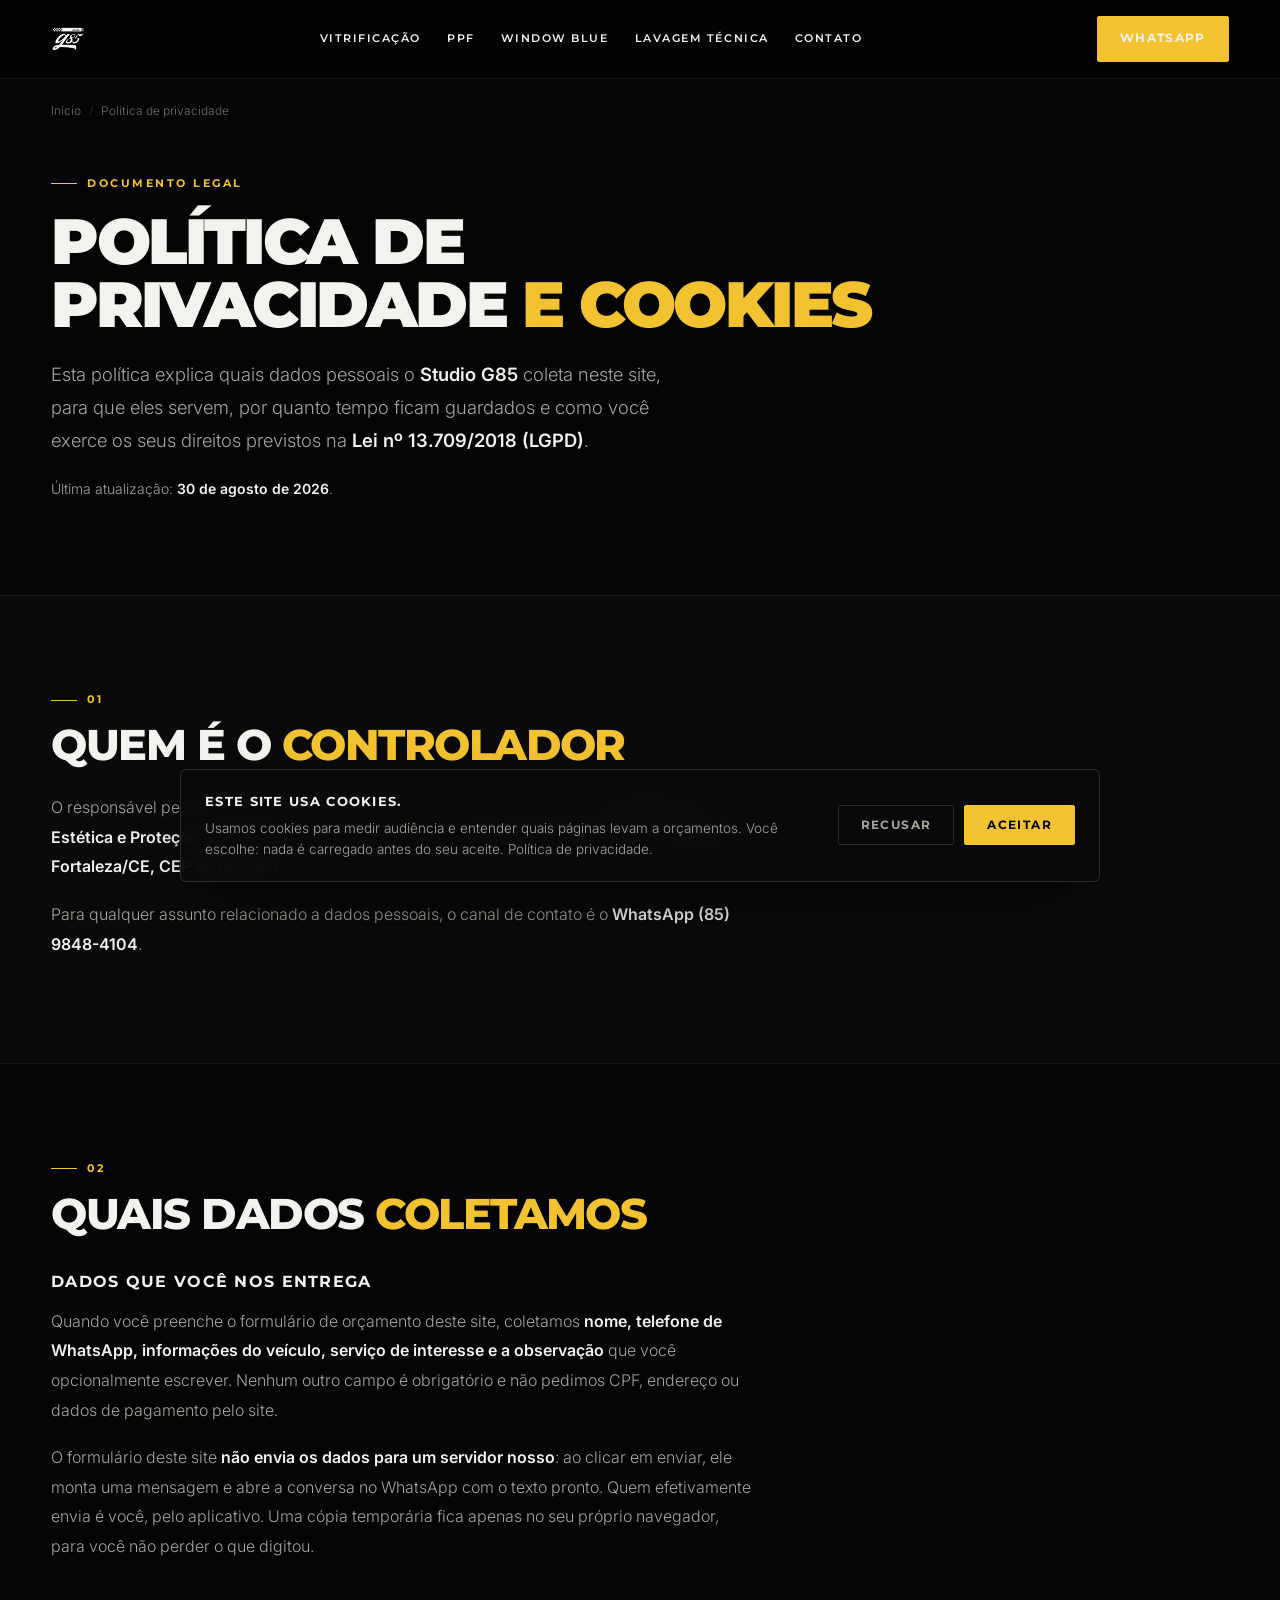
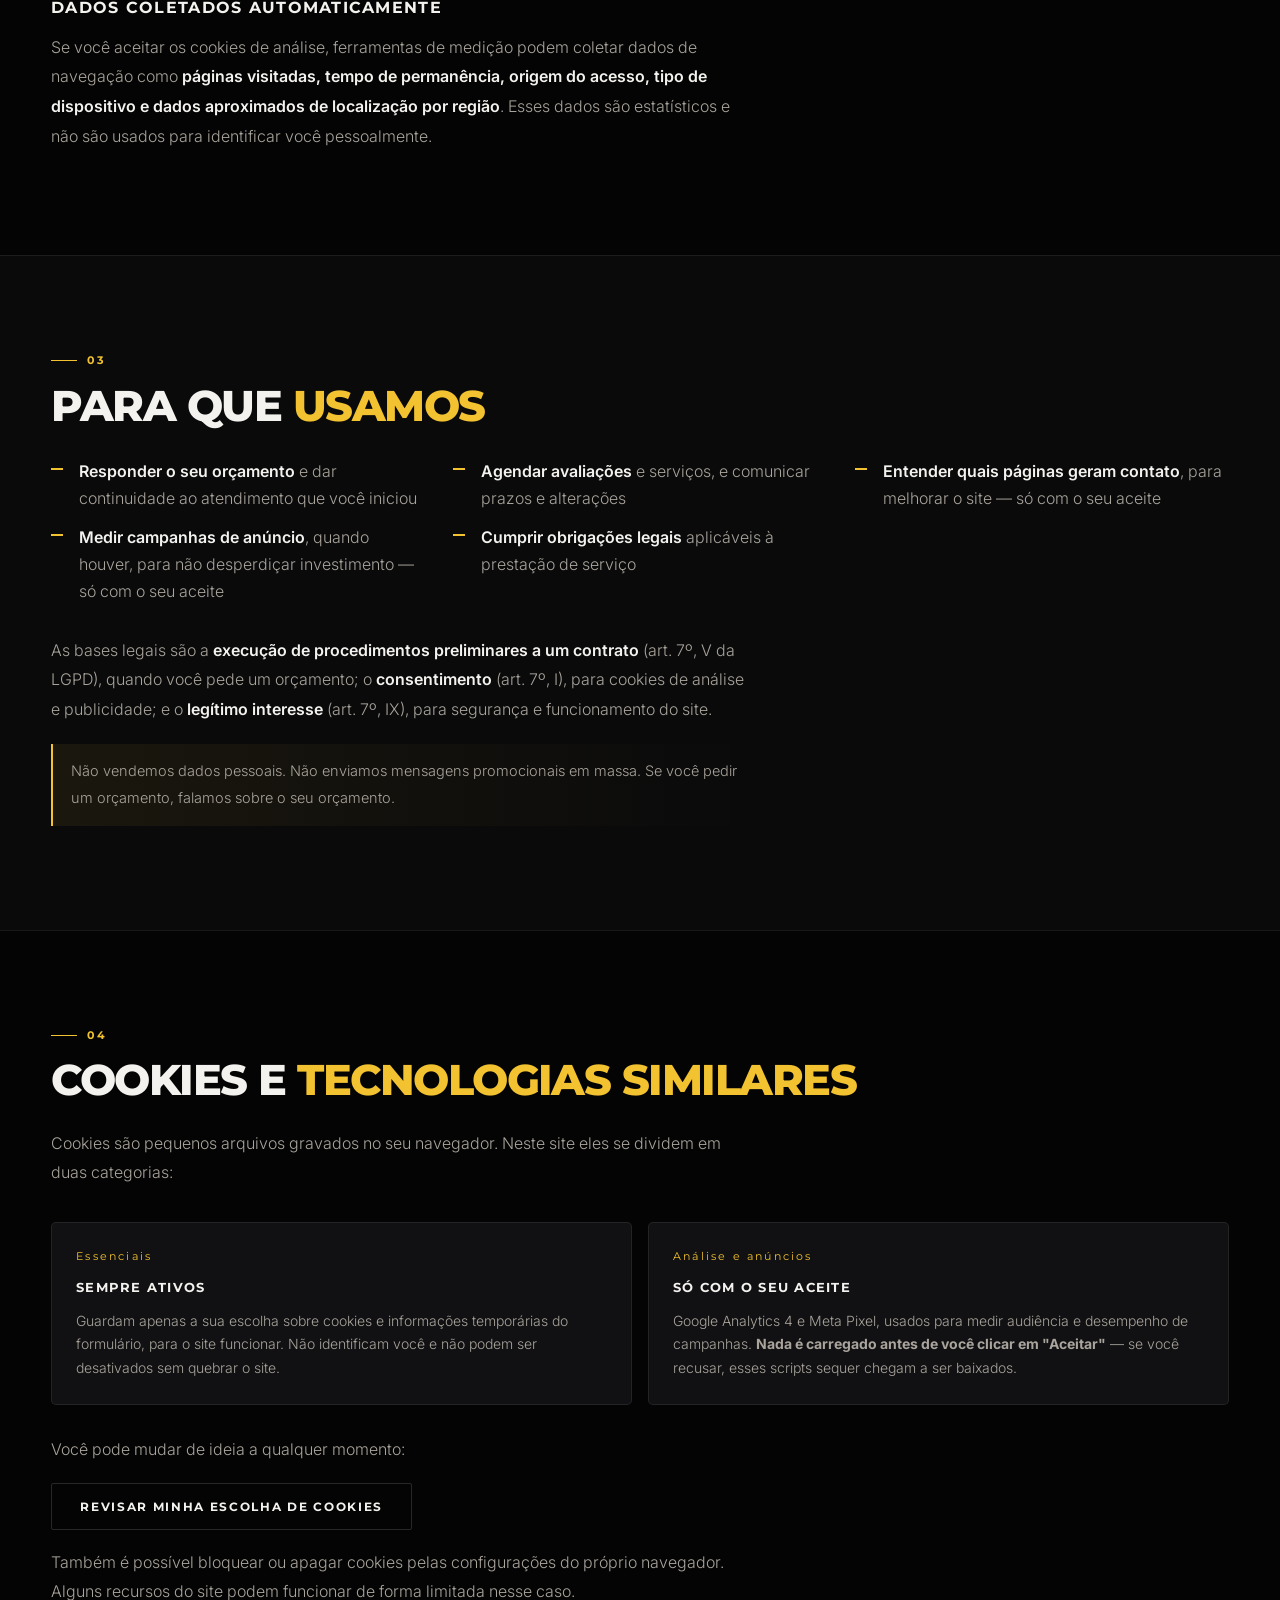
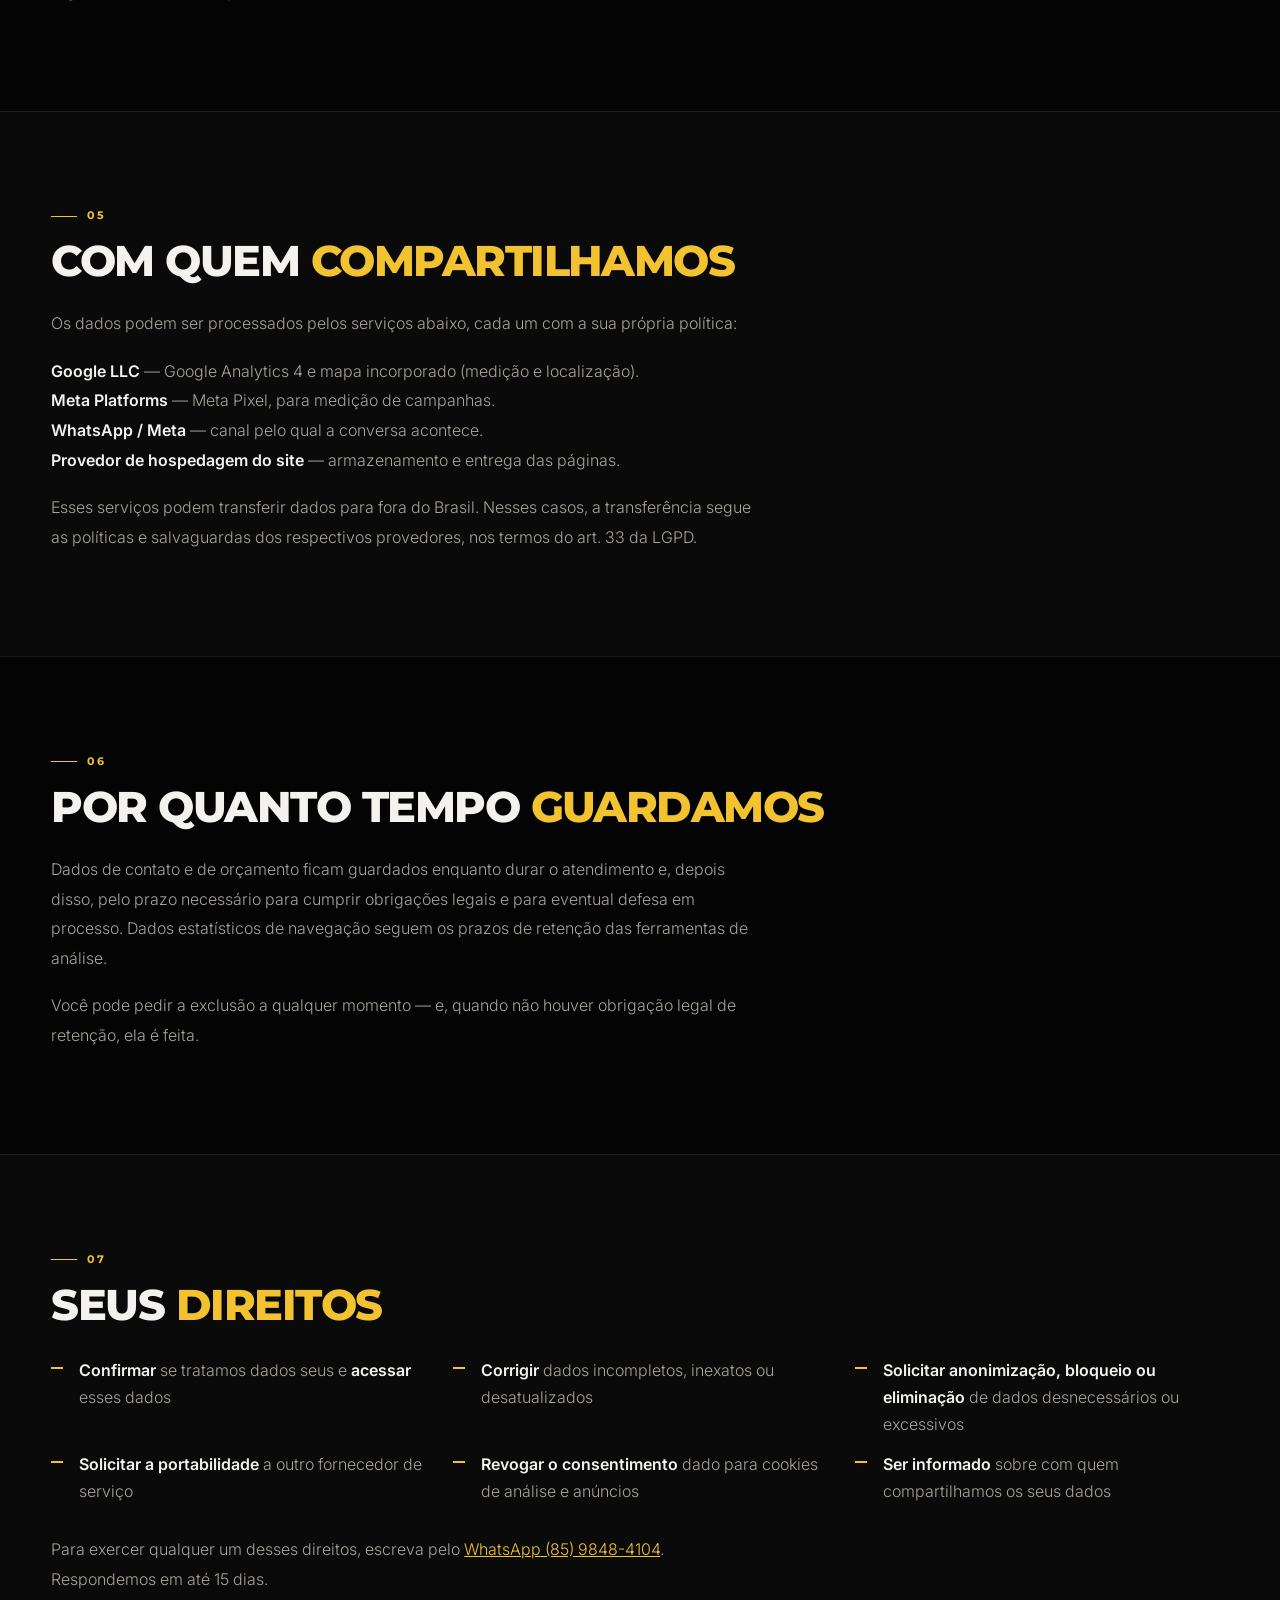
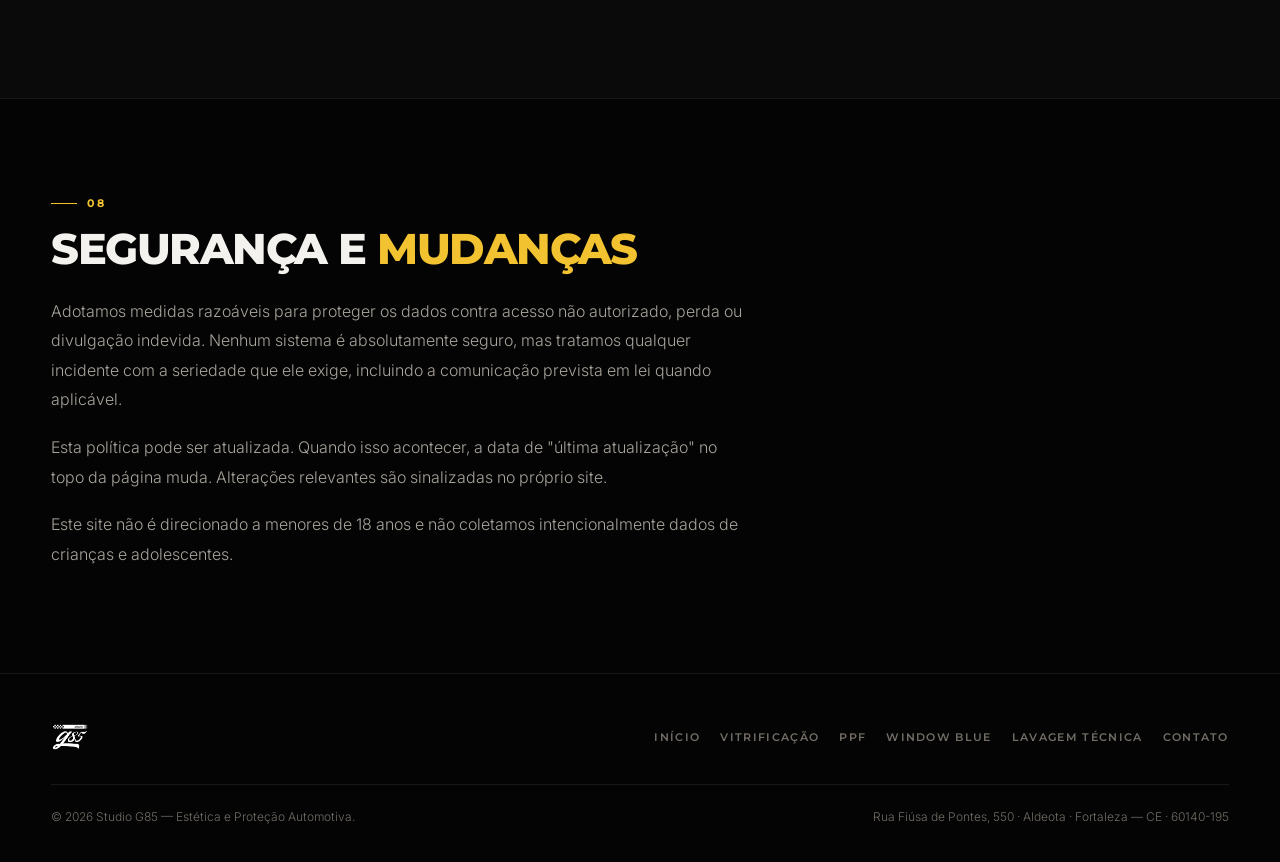
<file: politica-de-privacidade.html>
<!DOCTYPE html>
<html lang="pt-BR">
<head>
<meta charset="UTF-8">
<meta name="viewport" content="width=device-width, initial-scale=1.0">
<title>Política de Privacidade e Cookies | Studio G85</title>
<meta name="description" content="Como o Studio G85 trata dados pessoais e cookies: quais dados são coletados, para que servem, com quem são compartilhados e como exercer seus direitos pela LGPD.">
<link rel="canonical" href="https://www.studiog85.com/politica-de-privacidade.html">
<meta name="robots" content="index,follow">
<meta name="theme-color" content="#040404">
<link rel="icon" type="image/png" href="assets/galeria/favicon.png">

<meta property="og:type" content="article">
<meta property="og:site_name" content="Studio G85">
<meta property="og:locale" content="pt_BR">
<meta property="og:url" content="https://www.studiog85.com/politica-de-privacidade.html">
<meta property="og:title" content="Política de Privacidade e Cookies — Studio G85">
<meta property="og:description" content="Como o Studio G85 trata dados pessoais e cookies, conforme a LGPD.">
<meta property="og:image" content="https://www.studiog85.com/assets/galeria/og-studio-g85.jpg">

<link rel="preconnect" href="https://fonts.googleapis.com">
<link rel="preconnect" href="https://fonts.gstatic.com" crossorigin>
<link href="https://fonts.googleapis.com/css2?family=Inter:wght@300;400;500;600;700&family=Montserrat:wght@400;600;700;800;900&display=swap" rel="stylesheet">
<link rel="stylesheet" href="assets/css/site.css">
</head>
<body class="pg">

<a class="pular" href="#conteudo">Ir para o conteúdo</a>

<header class="pg-nav">
  <a href="index.html" aria-label="Studio G85 — início">
    <img class="pg-nav__logo" src="assets/galeria/logo-hero-lN6XQNPM.webp" alt="Studio G85" width="140" height="50">
  </a>
  <nav class="pg-nav__links" aria-label="Serviços">
    <a href="servicos/vitrificacao-ceramica.html">Vitrificação</a>
    <a href="servicos/ppf-paint-protection-film.html">PPF</a>
    <a href="servicos/pelicula-window-blue.html">Window Blue</a>
    <a href="servicos/lavagem-tecnica.html">Lavagem técnica</a>
    <a href="index.html#contato">Contato</a>
  </nav>
  <a class="pg-nav__cta" href="https://wa.me/558598484104?text=Ol%C3%A1,%20vim%20pelo%20site!" target="_blank" rel="noopener">WhatsApp</a>
</header>

<div class="shell">
  <nav class="crumbs" aria-label="Você está em">
    <ol>
      <li><a href="index.html">Início</a></li>
      <li aria-current="page">Política de privacidade</li>
    </ol>
  </nav>
</div>

<main id="conteudo">

<section class="pg-hero">
  <div class="shell">
    <p class="eyebrow">Documento legal</p>
    <h1>Política de<br>privacidade <em>e cookies</em></h1>
    <p class="pg-hero__lead">Esta política explica quais dados pessoais o <b>Studio G85</b> coleta neste
    site, para que eles servem, por quanto tempo ficam guardados e como você exerce os seus direitos
    previstos na <b>Lei nº 13.709/2018 (LGPD)</b>.</p>
    <p class="pg-hero__lead" style="margin-top:14px;font-size:14px">Última atualização: <b>30 de agosto de 2026</b>.</p>
  </div>
</section>

<section class="sec sec--soft">
  <div class="shell">
    <p class="eyebrow">01</p>
    <h2>Quem é o <em>controlador</em></h2>
    <div class="prosa">
      <p>O responsável pelo tratamento dos dados pessoais coletados neste site é o
      <strong>Studio G85 — Estética e Proteção Automotiva</strong>, com atendimento na
      <strong>Rua Fiúsa de Pontes, 550 — Aldeota, Fortaleza/CE, CEP 60140-195</strong>.</p>
      <p>Para qualquer assunto relacionado a dados pessoais, o canal de contato é o
      <strong>WhatsApp (85) 9848-4104</strong>.</p>
    </div>
  </div>
</section>

<section class="sec">
  <div class="shell">
    <p class="eyebrow">02</p>
    <h2>Quais dados <em>coletamos</em></h2>
    <div class="prosa">
      <h3>Dados que você nos entrega</h3>
      <p>Quando você preenche o formulário de orçamento deste site, coletamos <strong>nome, telefone
      de WhatsApp, informações do veículo, serviço de interesse e a observação</strong> que você
      opcionalmente escrever. Nenhum outro campo é obrigatório e não pedimos CPF, endereço ou dados
      de pagamento pelo site.</p>
      <p>O formulário deste site <strong>não envia os dados para um servidor nosso</strong>: ao clicar
      em enviar, ele monta uma mensagem e abre a conversa no WhatsApp com o texto pronto. Quem
      efetivamente envia é você, pelo aplicativo. Uma cópia temporária fica apenas no seu próprio
      navegador, para você não perder o que digitou.</p>

      <h3>Dados coletados automaticamente</h3>
      <p>Se você aceitar os cookies de análise, ferramentas de medição podem coletar dados de navegação
      como <strong>páginas visitadas, tempo de permanência, origem do acesso, tipo de dispositivo e
      dados aproximados de localização por região</strong>. Esses dados são estatísticos e não são
      usados para identificar você pessoalmente.</p>
    </div>
  </div>
</section>

<section class="sec sec--soft">
  <div class="shell">
    <p class="eyebrow">03</p>
    <h2>Para que <em>usamos</em></h2>
    <ul class="checks">
      <li><b>Responder o seu orçamento</b> e dar continuidade ao atendimento que você iniciou</li>
      <li><b>Agendar avaliações</b> e serviços, e comunicar prazos e alterações</li>
      <li><b>Entender quais páginas geram contato</b>, para melhorar o site — só com o seu aceite</li>
      <li><b>Medir campanhas de anúncio</b>, quando houver, para não desperdiçar investimento — só com o seu aceite</li>
      <li><b>Cumprir obrigações legais</b> aplicáveis à prestação de serviço</li>
    </ul>
    <div class="prosa" style="margin-top:30px">
      <p>As bases legais são a <strong>execução de procedimentos preliminares a um contrato</strong>
      (art. 7º, V da LGPD), quando você pede um orçamento; o <strong>consentimento</strong>
      (art. 7º, I), para cookies de análise e publicidade; e o <strong>legítimo interesse</strong>
      (art. 7º, IX), para segurança e funcionamento do site.</p>
      <p class="aviso" style="margin-top:20px">Não vendemos dados pessoais. Não enviamos mensagens
      promocionais em massa. Se você pedir um orçamento, falamos sobre o seu orçamento.</p>
    </div>
  </div>
</section>

<section class="sec">
  <div class="shell">
    <p class="eyebrow">04</p>
    <h2>Cookies e <em>tecnologias similares</em></h2>
    <div class="prosa">
      <p>Cookies são pequenos arquivos gravados no seu navegador. Neste site eles se dividem em
      duas categorias:</p>
    </div>
    <div class="itens">
      <div class="item">
        <span class="num">Essenciais</span>
        <b>Sempre ativos</b>
        <p>Guardam apenas a sua escolha sobre cookies e informações temporárias do formulário, para o
        site funcionar. Não identificam você e não podem ser desativados sem quebrar o site.</p>
      </div>
      <div class="item">
        <span class="num">Análise e anúncios</span>
        <b>Só com o seu aceite</b>
        <p>Google Analytics 4 e Meta Pixel, usados para medir audiência e desempenho de campanhas.
        <strong>Nada é carregado antes de você clicar em "Aceitar"</strong> — se você recusar, esses
        scripts sequer chegam a ser baixados.</p>
      </div>
    </div>
    <div class="prosa" style="margin-top:30px">
      <p>Você pode mudar de ideia a qualquer momento:</p>
      <p><button type="button" class="b b--ghost" onclick="window.g85RevisarCookies&&window.g85RevisarCookies()">Revisar minha escolha de cookies</button></p>
      <p>Também é possível bloquear ou apagar cookies pelas configurações do próprio navegador. Alguns
      recursos do site podem funcionar de forma limitada nesse caso.</p>
    </div>
  </div>
</section>

<section class="sec sec--soft">
  <div class="shell">
    <p class="eyebrow">05</p>
    <h2>Com quem <em>compartilhamos</em></h2>
    <div class="prosa">
      <p>Os dados podem ser processados pelos serviços abaixo, cada um com a sua própria política:</p>
      <p><strong>Google LLC</strong> — Google Analytics 4 e mapa incorporado (medição e localização).<br>
      <strong>Meta Platforms</strong> — Meta Pixel, para medição de campanhas.<br>
      <strong>WhatsApp / Meta</strong> — canal pelo qual a conversa acontece.<br>
      <strong>Provedor de hospedagem do site</strong> — armazenamento e entrega das páginas.</p>
      <p>Esses serviços podem transferir dados para fora do Brasil. Nesses casos, a transferência
      segue as políticas e salvaguardas dos respectivos provedores, nos termos do art. 33 da LGPD.</p>
    </div>
  </div>
</section>

<section class="sec">
  <div class="shell">
    <p class="eyebrow">06</p>
    <h2>Por quanto tempo <em>guardamos</em></h2>
    <div class="prosa">
      <p>Dados de contato e de orçamento ficam guardados enquanto durar o atendimento e, depois disso,
      pelo prazo necessário para cumprir obrigações legais e para eventual defesa em processo.
      Dados estatísticos de navegação seguem os prazos de retenção das ferramentas de análise.</p>
      <p>Você pode pedir a exclusão a qualquer momento — e, quando não houver obrigação legal de
      retenção, ela é feita.</p>
    </div>
  </div>
</section>

<section class="sec sec--soft">
  <div class="shell">
    <p class="eyebrow">07</p>
    <h2>Seus <em>direitos</em></h2>
    <ul class="checks">
      <li><b>Confirmar</b> se tratamos dados seus e <b>acessar</b> esses dados</li>
      <li><b>Corrigir</b> dados incompletos, inexatos ou desatualizados</li>
      <li><b>Solicitar anonimização, bloqueio ou eliminação</b> de dados desnecessários ou excessivos</li>
      <li><b>Solicitar a portabilidade</b> a outro fornecedor de serviço</li>
      <li><b>Revogar o consentimento</b> dado para cookies de análise e anúncios</li>
      <li><b>Ser informado</b> sobre com quem compartilhamos os seus dados</li>
    </ul>
    <div class="prosa" style="margin-top:30px">
      <p>Para exercer qualquer um desses direitos, escreva pelo
      <a href="https://wa.me/558598484104?text=Ol%C3%A1!%20Tenho%20uma%20solicita%C3%A7%C3%A3o%20sobre%20meus%20dados%20pessoais%20(LGPD)." target="_blank" rel="noopener" style="color:var(--gold);text-decoration:underline">WhatsApp (85) 9848-4104</a>.
      Respondemos em até 15 dias.</p>
    </div>
  </div>
</section>

<section class="sec">
  <div class="shell">
    <p class="eyebrow">08</p>
    <h2>Segurança e <em>mudanças</em></h2>
    <div class="prosa">
      <p>Adotamos medidas razoáveis para proteger os dados contra acesso não autorizado, perda ou
      divulgação indevida. Nenhum sistema é absolutamente seguro, mas tratamos qualquer incidente
      com a seriedade que ele exige, incluindo a comunicação prevista em lei quando aplicável.</p>
      <p>Esta política pode ser atualizada. Quando isso acontecer, a data de "última atualização" no
      topo da página muda. Alterações relevantes são sinalizadas no próprio site.</p>
      <p>Este site não é direcionado a menores de 18 anos e não coletamos intencionalmente dados
      de crianças e adolescentes.</p>
    </div>
  </div>
</section>

</main>

<footer class="pg-foot">
  <div class="shell">
    <div class="pg-foot__top">
      <img src="assets/galeria/logo-hero-lN6XQNPM.webp" alt="Studio G85" width="120" height="43">
      <nav>
        <a href="index.html">Início</a>
        <a href="servicos/vitrificacao-ceramica.html">Vitrificação</a>
        <a href="servicos/ppf-paint-protection-film.html">PPF</a>
        <a href="servicos/pelicula-window-blue.html">Window Blue</a>
        <a href="servicos/lavagem-tecnica.html">Lavagem técnica</a>
        <a href="index.html#contato">Contato</a>
      </nav>
    </div>
    <div class="pg-foot__legal">
      <span>© 2026 Studio G85 — Estética e Proteção Automotiva.</span>
      <span><a href="https://maps.app.goo.gl/q9YaERKTfQfvr2jG8" target="_blank" rel="noopener">Rua Fiúsa de Pontes, 550 · Aldeota · Fortaleza — CE · 60140-195</a></span>
    </div>
  </div>
</footer>

<script src="assets/js/g85.js" defer></script>
</body>
</html>
</file>
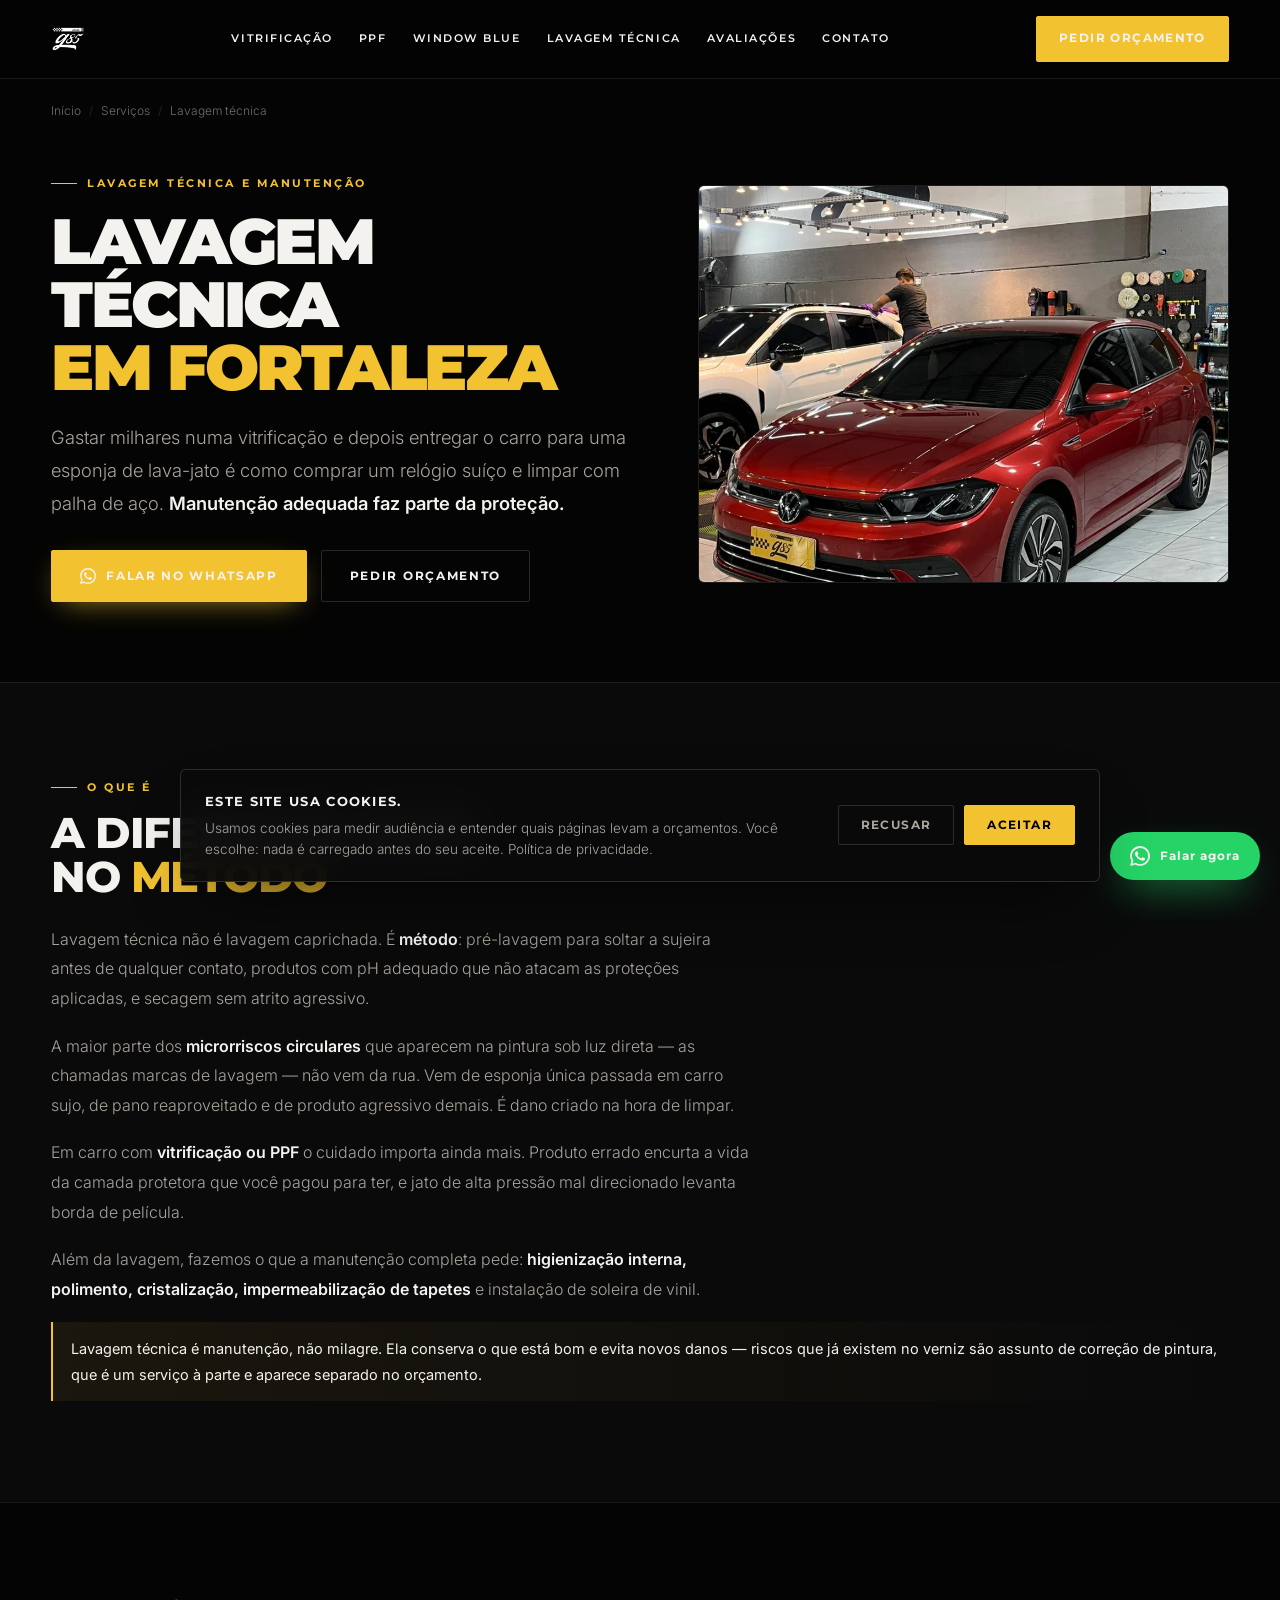
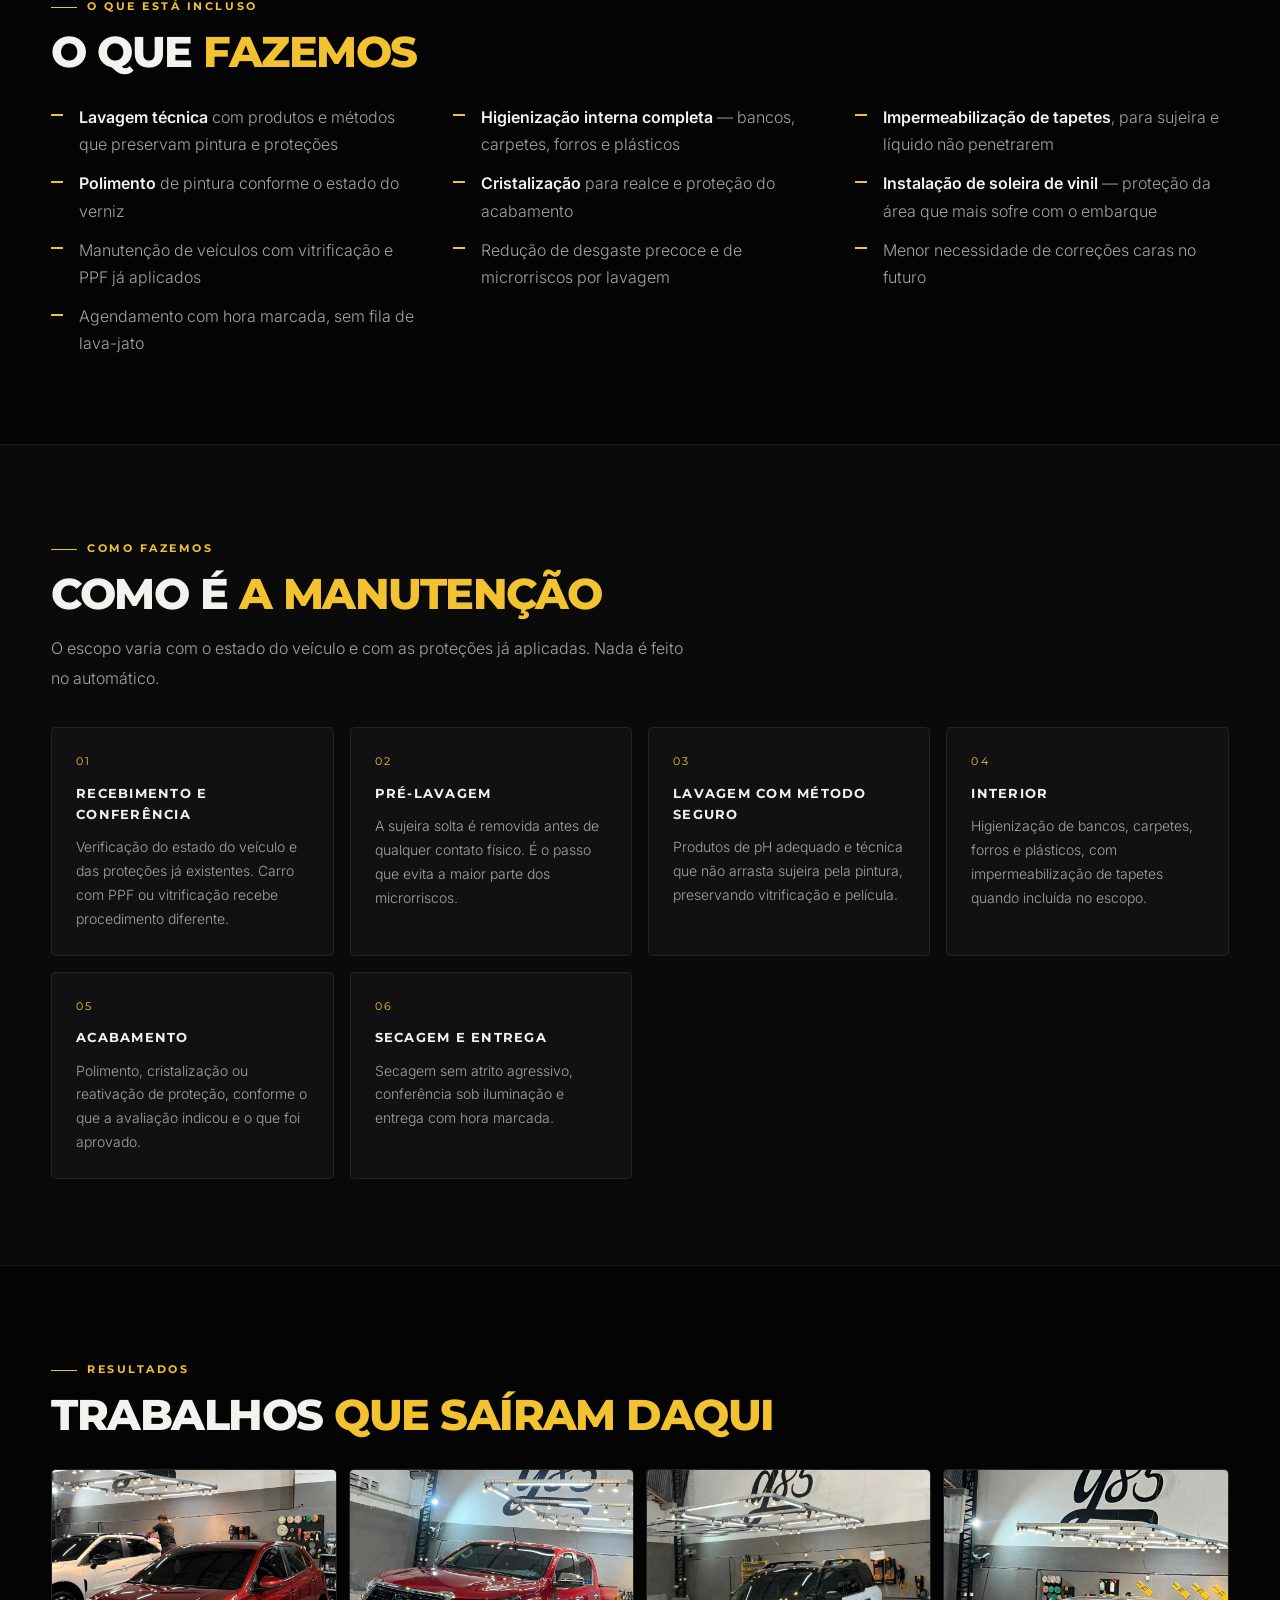
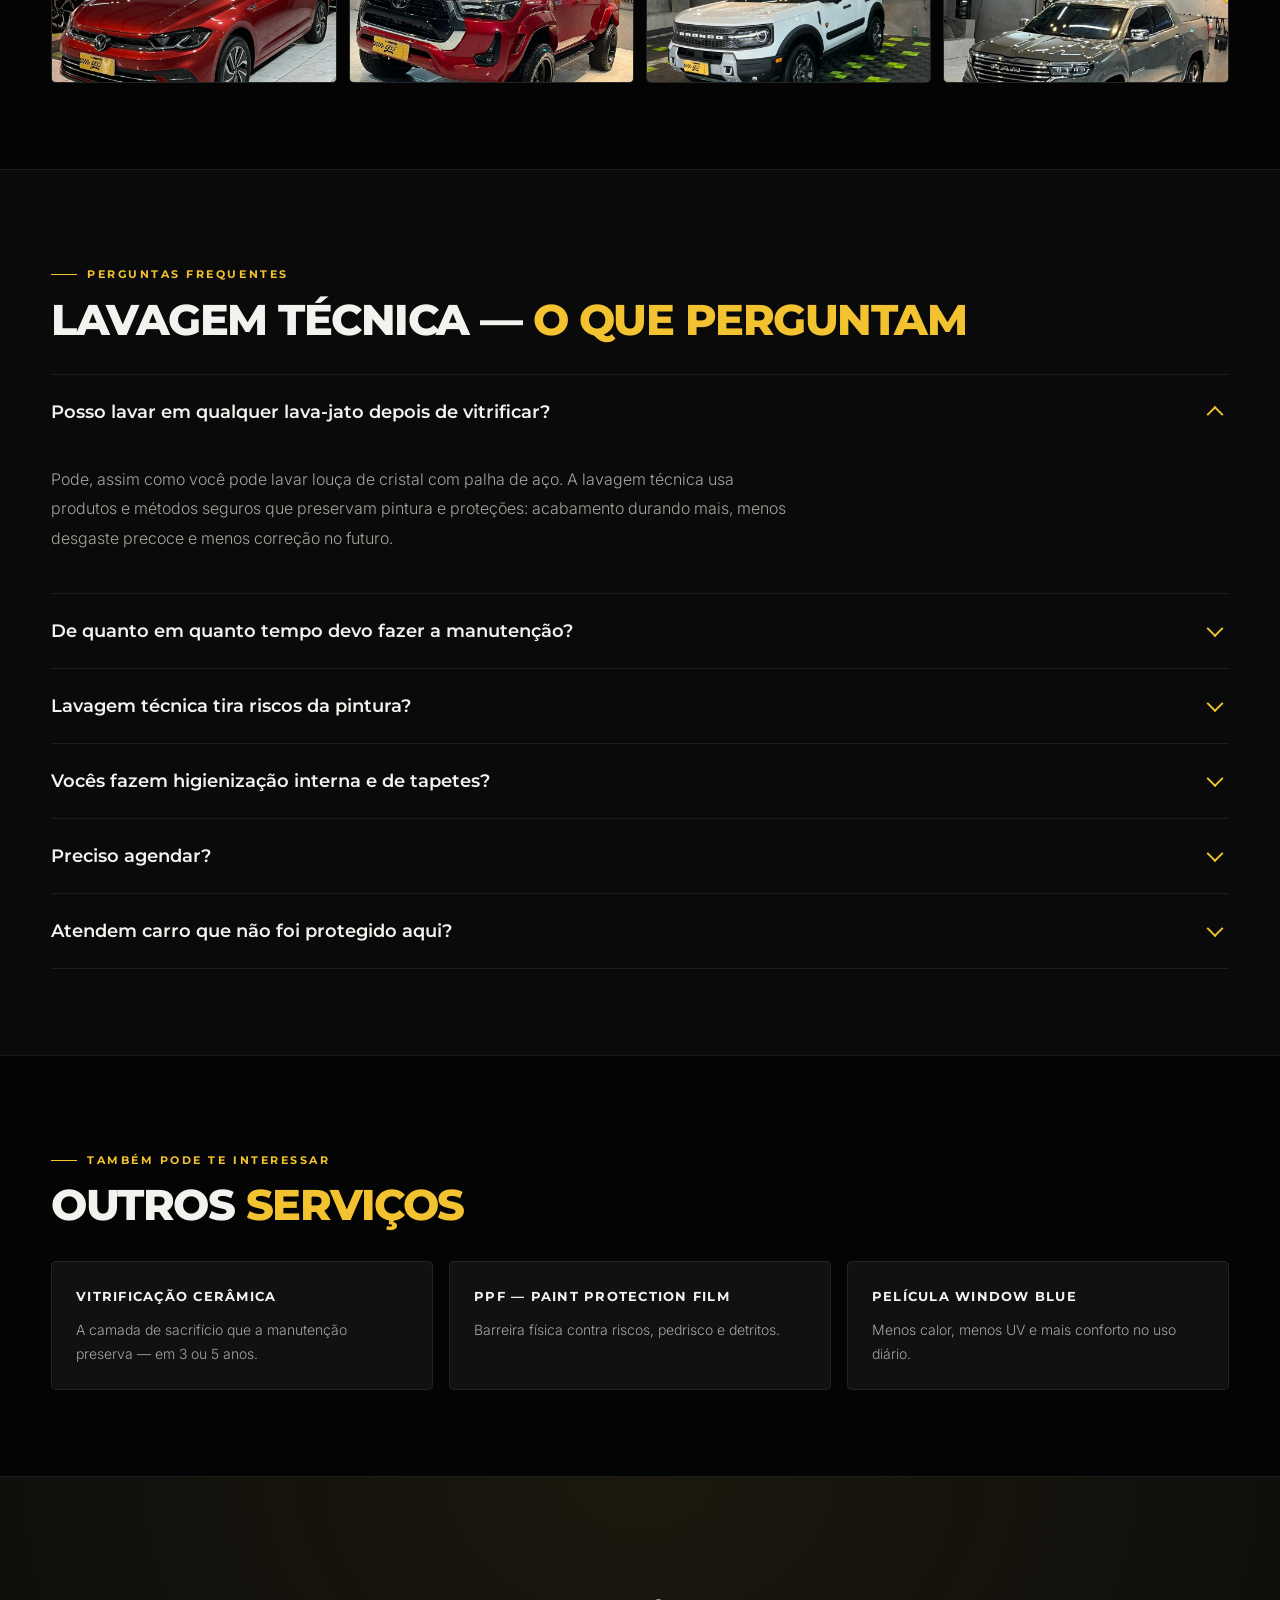
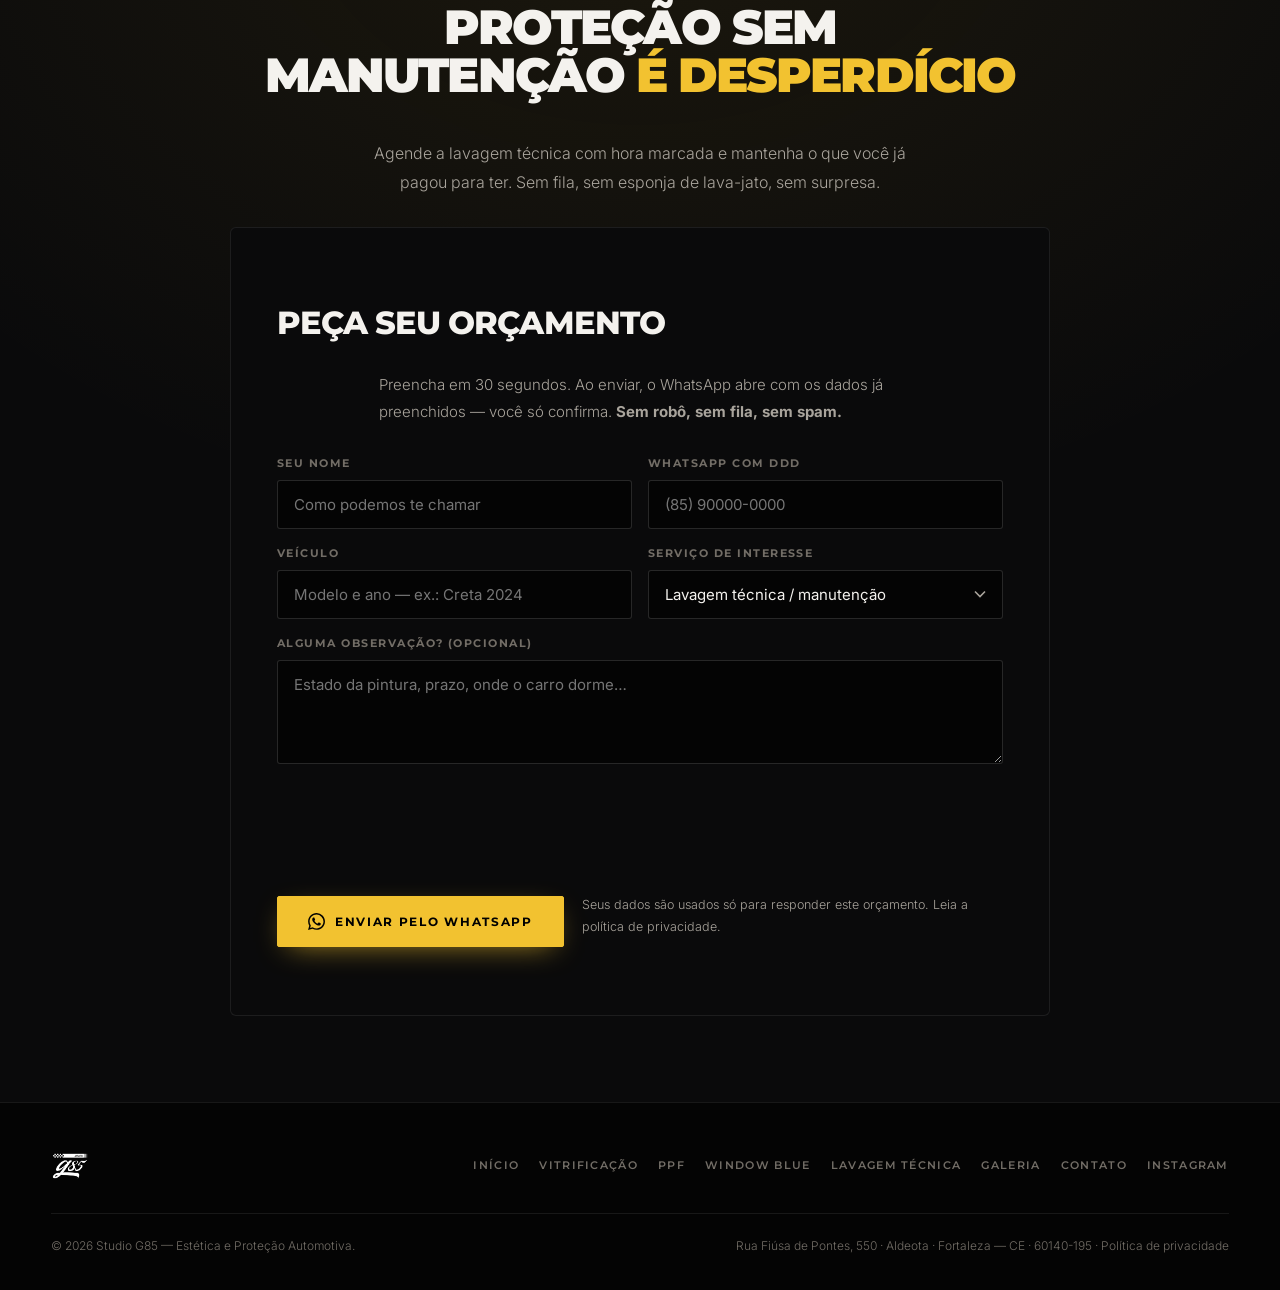
<file: servicos/lavagem-tecnica.html>
<!DOCTYPE html>
<html lang="pt-BR">
<head>
<meta charset="UTF-8">
<meta name="viewport" content="width=device-width, initial-scale=1.0">
<title>Lavagem Técnica Automotiva em Fortaleza | Detalhamento — Studio G85</title>
<meta name="description" content="Lavagem técnica em Fortaleza com métodos que preservam pintura, vitrificação e PPF. Higienização interna, polimento e impermeabilização.">
<link rel="canonical" href="https://www.studiog85.com/servicos/lavagem-tecnica.html">
<meta name="robots" content="index,follow,max-image-preview:large,max-snippet:-1">
<meta name="author" content="Studio G85">
<meta name="theme-color" content="#040404">
<meta name="geo.region" content="BR-CE">
<meta name="geo.placename" content="Fortaleza">
<meta name="geo.position" content="-3.7346515;-38.5139958">
<link rel="icon" type="image/png" href="../assets/galeria/favicon.png">

<meta property="og:type" content="article">
<meta property="og:site_name" content="Studio G85">
<meta property="og:locale" content="pt_BR">
<meta property="og:url" content="https://www.studiog85.com/servicos/lavagem-tecnica.html">
<meta property="og:title" content="Lavagem técnica automotiva em Fortaleza — Studio G85">
<meta property="og:description" content="Lavagem técnica em Fortaleza com métodos que preservam pintura, vitrificação e PPF. Higienização interna, polimento e impermeabilização.">
<meta property="og:image" content="https://www.studiog85.com/assets/galeria/og-studio-g85.jpg">
<meta property="og:image:width" content="1200">
<meta property="og:image:height" content="630">
<meta name="twitter:card" content="summary_large_image">
<meta name="twitter:title" content="Lavagem técnica automotiva em Fortaleza — Studio G85">
<meta name="twitter:description" content="Lavagem técnica em Fortaleza com métodos que preservam pintura, vitrificação e PPF. Higienização interna, polimento e impermeabilização.">
<meta name="twitter:image" content="https://www.studiog85.com/assets/galeria/og-studio-g85.jpg">

<link rel="preconnect" href="https://fonts.googleapis.com">
<link rel="preconnect" href="https://fonts.gstatic.com" crossorigin>
<link href="https://fonts.googleapis.com/css2?family=Inter:wght@300;400;500;600;700&family=Montserrat:wght@400;600;700;800;900&display=swap" rel="stylesheet">
<link rel="stylesheet" href="../assets/css/site.css">

<script type="application/ld+json">
{
  "@context": "https://schema.org",
  "@graph": [
    {
      "@type": "Service",
      "@id": "https://www.studiog85.com/servicos/lavagem-tecnica.html#servico",
      "name": "Lavagem técnica e detalhamento automotivo",
      "alternateName": "Lavagem técnica automotiva em Fortaleza",
      "serviceType": "Lavagem técnica e detalhamento automotivo",
      "description": "Lavagem técnica em Fortaleza com métodos que preservam pintura, vitrificação e PPF. Higienização interna, polimento e impermeabilização.",
      "url": "https://www.studiog85.com/servicos/lavagem-tecnica.html",
      "image": "https://www.studiog85.com/assets/galeria/carro-polo.webp",
      "provider": {
        "@type": [
          "AutoRepair",
          "LocalBusiness"
        ],
        "@id": "https://www.studiog85.com/#studiog85",
        "name": "Studio G85",
        "url": "https://www.studiog85.com/",
        "telephone": "+558598484104",
        "address": {
          "@type": "PostalAddress",
          "streetAddress": "Rua Fiúsa de Pontes, 550",
          "addressLocality": "Fortaleza",
          "addressRegion": "CE",
          "postalCode": "60140-195",
          "addressCountry": "BR"
        },
        "geo": {
          "@type": "GeoCoordinates",
          "latitude": -3.7346515,
          "longitude": -38.5139958
        },
        "aggregateRating": {
          "@type": "AggregateRating",
          "ratingValue": "5",
          "bestRating": "5",
          "reviewCount": 10
        }
      },
      "areaServed": [
        {
          "@type": "City",
          "name": "Fortaleza"
        },
        {
          "@type": "State",
          "name": "Ceará"
        }
      ],
      "audience": {
        "@type": "Audience",
        "audienceType": "Proprietários de veículos"
      },
      "hasOfferCatalog": {
        "@type": "OfferCatalog",
        "name": "Lavagem técnica e detalhamento automotivo",
        "itemListElement": [
          {
            "@type": "Offer",
            "itemOffered": {
              "@type": "Service",
              "name": "<b>Lavagem técnica</b> com produtos e métodos que preservam pintura e proteções"
            }
          },
          {
            "@type": "Offer",
            "itemOffered": {
              "@type": "Service",
              "name": "<b>Higienização interna completa</b> — bancos, carpetes, forros e plásticos"
            }
          },
          {
            "@type": "Offer",
            "itemOffered": {
              "@type": "Service",
              "name": "<b>Impermeabilização de tapetes</b>, para sujeira e líquido não penetrarem"
            }
          },
          {
            "@type": "Offer",
            "itemOffered": {
              "@type": "Service",
              "name": "<b>Polimento</b> de pintura conforme o estado do verniz"
            }
          },
          {
            "@type": "Offer",
            "itemOffered": {
              "@type": "Service",
              "name": "<b>Cristalização</b> para realce e proteção do acabamento"
            }
          },
          {
            "@type": "Offer",
            "itemOffered": {
              "@type": "Service",
              "name": "<b>Instalação de soleira de vinil</b> — proteção da área que mais sofre com o embarque"
            }
          }
        ]
      },
      "offers": {
        "@type": "Offer",
        "priceCurrency": "BRL",
        "availability": "https://schema.org/InStock",
        "url": "https://www.studiog85.com/servicos/lavagem-tecnica.html",
        "description": "Orçamento definido após avaliação presencial gratuita do veículo."
      }
    },
    {
      "@type": "WebPage",
      "@id": "https://www.studiog85.com/servicos/lavagem-tecnica.html#pagina",
      "url": "https://www.studiog85.com/servicos/lavagem-tecnica.html",
      "name": "Lavagem Técnica Automotiva em Fortaleza | Detalhamento — Studio G85",
      "description": "Lavagem técnica em Fortaleza com métodos que preservam pintura, vitrificação e PPF. Higienização interna, polimento e impermeabilização.",
      "inLanguage": "pt-BR",
      "isPartOf": {
        "@id": "https://www.studiog85.com/#site"
      },
      "about": {
        "@id": "https://www.studiog85.com/servicos/lavagem-tecnica.html#servico"
      },
      "primaryImageOfPage": "https://www.studiog85.com/assets/galeria/carro-polo.webp"
    },
    {
      "@type": "BreadcrumbList",
      "@id": "https://www.studiog85.com/servicos/lavagem-tecnica.html#trilha",
      "itemListElement": [
        {
          "@type": "ListItem",
          "position": 1,
          "name": "Início",
          "item": "https://www.studiog85.com/"
        },
        {
          "@type": "ListItem",
          "position": 2,
          "name": "Serviços",
          "item": "https://www.studiog85.com/#servicos"
        },
        {
          "@type": "ListItem",
          "position": 3,
          "name": "Lavagem técnica",
          "item": "https://www.studiog85.com/servicos/lavagem-tecnica.html"
        }
      ]
    },
    {
      "@type": "FAQPage",
      "@id": "https://www.studiog85.com/servicos/lavagem-tecnica.html#faq",
      "mainEntity": [
        {
          "@type": "Question",
          "name": "Posso lavar em qualquer lava-jato depois de vitrificar?",
          "acceptedAnswer": {
            "@type": "Answer",
            "text": "Pode, assim como você pode lavar louça de cristal com palha de aço. A lavagem técnica usa produtos e métodos seguros que preservam pintura e proteções: acabamento durando mais, menos desgaste precoce e menos correção no futuro."
          }
        },
        {
          "@type": "Question",
          "name": "De quanto em quanto tempo devo fazer a manutenção?",
          "acceptedAnswer": {
            "@type": "Answer",
            "text": "Depende do uso e de onde o carro dorme. Veículo exposto a sol e maresia pede intervalo menor. A orientação é dada na entrega do serviço de proteção, e ajustada conforme o carro vai se comportando."
          }
        },
        {
          "@type": "Question",
          "name": "Lavagem técnica tira riscos da pintura?",
          "acceptedAnswer": {
            "@type": "Answer",
            "text": "Não. Riscos existentes são assunto de correção de pintura ou polimento, serviços à parte. A lavagem técnica evita que novos riscos apareçam — que é onde a maior parte deles nasce."
          }
        },
        {
          "@type": "Question",
          "name": "Vocês fazem higienização interna e de tapetes?",
          "acceptedAnswer": {
            "@type": "Answer",
            "text": "Sim: higienização interna completa e impermeabilização dos tapetes, além de polimento, cristalização e instalação de soleira de vinil."
          }
        },
        {
          "@type": "Question",
          "name": "Preciso agendar?",
          "acceptedAnswer": {
            "@type": "Answer",
            "text": "Sim, o atendimento é com hora marcada. Isso evita fila e garante que o carro receba o tempo que o serviço exige. Cancelamentos com no mínimo 24h de antecedência."
          }
        },
        {
          "@type": "Question",
          "name": "Atendem carro que não foi protegido aqui?",
          "acceptedAnswer": {
            "@type": "Answer",
            "text": "Atendemos. A avaliação identifica o que já existe aplicado no veículo para escolher os produtos certos e não comprometer nenhuma proteção."
          }
        }
      ]
    }
  ]
}
</script>
</head>
<body class="pg">

<a class="pular" href="#conteudo">Ir para o conteúdo</a>

<header class="pg-nav">
  <a href="../index.html" aria-label="Studio G85 — início">
    <img class="pg-nav__logo" src="../assets/galeria/logo-hero-lN6XQNPM.webp" alt="Studio G85" width="140" height="50">
  </a>
  <nav class="pg-nav__links" aria-label="Serviços">
        <a href="vitrificacao-ceramica.html">Vitrificação</a>
        <a href="ppf-paint-protection-film.html">PPF</a>
        <a href="pelicula-window-blue.html">Window Blue</a>
        <a href="lavagem-tecnica.html" aria-current="page">Lavagem técnica</a>
        <a href="../index.html#avaliacoes">Avaliações</a>
        <a href="../index.html#contato">Contato</a>
  </nav>
  <a class="pg-nav__cta" href="#orcamento">Pedir orçamento</a>
</header>

<div class="shell">
  <nav class="crumbs" aria-label="Você está em">
    <ol>
      <li><a href="../index.html">Início</a></li>
      <li><a href="../index.html#servicos">Serviços</a></li>
      <li aria-current="page">Lavagem técnica</li>
    </ol>
  </nav>
</div>

<main id="conteudo">

<section class="pg-hero">
  <div class="shell pg-hero__grid">
    <div>
      <p class="eyebrow">Lavagem técnica e manutenção</p>
      <h1>Lavagem técnica<br><em>em Fortaleza</em></h1>
      <p class="pg-hero__lead">Gastar milhares numa vitrificação e depois entregar o carro para uma esponja de lava-jato é como comprar um relógio suíço e limpar com palha de aço. <b>Manutenção adequada faz parte da proteção.</b></p>
      <div class="pg-hero__cta">
        <a class="b" href="https://wa.me/558598484104?text=Ol%C3%A1!%20Quero%20agendar%20uma%20lavagem%20t%C3%A9cnica." target="_blank" rel="noopener" data-origem="hero-lavagem">
          <svg viewBox="0 0 24 24" aria-hidden="true"><path d="M17.47 14.38c-.3-.15-1.76-.87-2.03-.97-.27-.1-.47-.15-.67.15-.2.3-.77.97-.94 1.17-.17.2-.35.22-.65.07-.3-.15-1.26-.46-2.4-1.48-.89-.79-1.49-1.76-1.66-2.06-.17-.3-.02-.46.13-.61.14-.14.3-.35.45-.53.15-.18.2-.3.3-.5.1-.2.05-.38-.03-.53-.07-.15-.67-1.61-.92-2.21-.24-.58-.49-.5-.67-.51h-.57c-.2 0-.53.07-.8.38-.27.3-1.05 1.02-1.05 2.5s1.08 2.9 1.23 3.1c.15.2 2.12 3.24 5.14 4.54.72.31 1.28.5 1.71.64.72.23 1.38.2 1.9.12.58-.09 1.76-.72 2.01-1.41.25-.7.25-1.29.17-1.41-.07-.13-.27-.2-.57-.35M12.05 21.8h-.02a9.75 9.75 0 0 1-4.96-1.36l-.36-.21-3.68.96.98-3.59-.23-.37a9.72 9.72 0 0 1-1.49-5.19c0-5.38 4.38-9.76 9.77-9.76a9.7 9.7 0 0 1 6.9 2.86 9.68 9.68 0 0 1 2.86 6.9c0 5.39-4.39 9.77-9.77 9.77M20.52 3.45A11.77 11.77 0 0 0 12.05 0C5.5 0 .17 5.33.17 11.88c0 2.1.55 4.14 1.6 5.95L.07 24l6.33-1.66a11.86 11.86 0 0 0 5.65 1.44h.01c6.55 0 11.88-5.33 11.88-11.88 0-3.17-1.24-6.15-3.48-8.4"/></svg> Falar no WhatsApp
        </a>
        <a class="b b--ghost" href="#orcamento">Pedir orçamento</a>
      </div>
    </div>
    <div class="pg-hero__media">
      <img src="../assets/galeria/carro-polo.webp" alt="Volkswagen Polo após lavagem técnica no Studio G85" width="900" height="675" fetchpriority="high">
    </div>
  </div>
</section>

<section class="sec sec--soft">
  <div class="shell">
    <p class="eyebrow">O que é</p>
    <h2>A diferença está<br>no <em>método</em></h2>
    <div class="prosa">
        <p>Lavagem técnica não é lavagem caprichada. É <strong>método</strong>: pré-lavagem para soltar a sujeira antes de qualquer contato, produtos com pH adequado que não atacam as proteções aplicadas, e secagem sem atrito agressivo.</p>
        <p>A maior parte dos <strong>microrriscos circulares</strong> que aparecem na pintura sob luz direta — as chamadas marcas de lavagem — não vem da rua. Vem de esponja única passada em carro sujo, de pano reaproveitado e de produto agressivo demais. É dano criado na hora de limpar.</p>
        <p>Em carro com <strong>vitrificação ou PPF</strong> o cuidado importa ainda mais. Produto errado encurta a vida da camada protetora que você pagou para ter, e jato de alta pressão mal direcionado levanta borda de película.</p>
        <p>Além da lavagem, fazemos o que a manutenção completa pede: <strong>higienização interna, polimento, cristalização, impermeabilização de tapetes</strong> e instalação de soleira de vinil.</p>
    </div>
    <p class="aviso">Lavagem técnica é manutenção, não milagre. Ela conserva o que está bom e evita novos danos — riscos que já existem no verniz são assunto de correção de pintura, que é um serviço à parte e aparece separado no orçamento.</p>
  </div>
</section>

<section class="sec">
  <div class="shell">
    <p class="eyebrow">O que está incluso</p>
    <h2>O que <em>fazemos</em></h2>
    <ul class="checks">
        <li><b>Lavagem técnica</b> com produtos e métodos que preservam pintura e proteções</li>
        <li><b>Higienização interna completa</b> — bancos, carpetes, forros e plásticos</li>
        <li><b>Impermeabilização de tapetes</b>, para sujeira e líquido não penetrarem</li>
        <li><b>Polimento</b> de pintura conforme o estado do verniz</li>
        <li><b>Cristalização</b> para realce e proteção do acabamento</li>
        <li><b>Instalação de soleira de vinil</b> — proteção da área que mais sofre com o embarque</li>
        <li>Manutenção de veículos com vitrificação e PPF já aplicados</li>
        <li>Redução de desgaste precoce e de microrriscos por lavagem</li>
        <li>Menor necessidade de correções caras no futuro</li>
        <li>Agendamento com hora marcada, sem fila de lava-jato</li>
    </ul>
  </div>
</section>

<section class="sec sec--soft">
  <div class="shell">
    <p class="eyebrow">Como fazemos</p>
    <h2>Como é <em>a manutenção</em></h2>
    <p class="sec__intro">O escopo varia com o estado do veículo e com as proteções já aplicadas. Nada é feito no automático.</p>
    <div class="itens">
        <div class="item"><span class="num">01</span><b>Recebimento e conferência</b><p>Verificação do estado do veículo e das proteções já existentes. Carro com PPF ou vitrificação recebe procedimento diferente.</p></div>
        <div class="item"><span class="num">02</span><b>Pré-lavagem</b><p>A sujeira solta é removida antes de qualquer contato físico. É o passo que evita a maior parte dos microrriscos.</p></div>
        <div class="item"><span class="num">03</span><b>Lavagem com método seguro</b><p>Produtos de pH adequado e técnica que não arrasta sujeira pela pintura, preservando vitrificação e película.</p></div>
        <div class="item"><span class="num">04</span><b>Interior</b><p>Higienização de bancos, carpetes, forros e plásticos, com impermeabilização de tapetes quando incluída no escopo.</p></div>
        <div class="item"><span class="num">05</span><b>Acabamento</b><p>Polimento, cristalização ou reativação de proteção, conforme o que a avaliação indicou e o que foi aprovado.</p></div>
        <div class="item"><span class="num">06</span><b>Secagem e entrega</b><p>Secagem sem atrito agressivo, conferência sob iluminação e entrega com hora marcada.</p></div>
    </div>
  </div>
</section>

<section class="sec">
  <div class="shell">
    <p class="eyebrow">Resultados</p>
    <h2>Trabalhos <em>que saíram daqui</em></h2>
    <div class="tiles">
        <figure><img src="../assets/galeria/carro-polo.webp" alt="Volkswagen Polo finalizado após lavagem técnica" loading="lazy" width="800" height="600"></figure>
        <figure><img src="../assets/galeria/suv-hilux.webp" alt="Toyota Hilux após manutenção e lavagem técnica" loading="lazy" width="800" height="600"></figure>
        <figure><img src="../assets/galeria/suv-bronco.webp" alt="Ford Bronco após detalhamento no Studio G85" loading="lazy" width="800" height="600"></figure>
        <figure><img src="../assets/galeria/suv-ram.webp" alt="RAM finalizada após lavagem técnica e acabamento" loading="lazy" width="800" height="600"></figure>
    </div>
  </div>
</section>

<section class="sec sec--soft">
  <div class="shell">
    <p class="eyebrow">Perguntas frequentes</p>
    <h2>Lavagem técnica — <em>o que perguntam</em></h2>
    <div class="qa">
        <details open>
          <summary>Posso lavar em qualquer lava-jato depois de vitrificar?</summary>
          <div class="qa__a"><p>Pode, assim como você pode lavar louça de cristal com palha de aço. A lavagem técnica usa produtos e métodos seguros que preservam pintura e proteções: acabamento durando mais, menos desgaste precoce e menos correção no futuro.</p></div>
        </details>
        <details>
          <summary>De quanto em quanto tempo devo fazer a manutenção?</summary>
          <div class="qa__a"><p>Depende do uso e de onde o carro dorme. Veículo exposto a sol e maresia pede intervalo menor. A orientação é dada na entrega do serviço de proteção, e ajustada conforme o carro vai se comportando.</p></div>
        </details>
        <details>
          <summary>Lavagem técnica tira riscos da pintura?</summary>
          <div class="qa__a"><p>Não. Riscos existentes são assunto de correção de pintura ou polimento, serviços à parte. A lavagem técnica evita que novos riscos apareçam — que é onde a maior parte deles nasce.</p></div>
        </details>
        <details>
          <summary>Vocês fazem higienização interna e de tapetes?</summary>
          <div class="qa__a"><p>Sim: higienização interna completa e impermeabilização dos tapetes, além de polimento, cristalização e instalação de soleira de vinil.</p></div>
        </details>
        <details>
          <summary>Preciso agendar?</summary>
          <div class="qa__a"><p>Sim, o atendimento é com hora marcada. Isso evita fila e garante que o carro receba o tempo que o serviço exige. Cancelamentos com no mínimo 24h de antecedência.</p></div>
        </details>
        <details>
          <summary>Atendem carro que não foi protegido aqui?</summary>
          <div class="qa__a"><p>Atendemos. A avaliação identifica o que já existe aplicado no veículo para escolher os produtos certos e não comprometer nenhuma proteção.</p></div>
        </details>
    </div>
  </div>
</section>

<section class="sec">
  <div class="shell">
    <p class="eyebrow">Também pode te interessar</p>
    <h2>Outros <em>serviços</em></h2>
    <div class="itens">
        <a class="item" href="vitrificacao-ceramica.html" style="text-decoration:none"><b>Vitrificação cerâmica</b><p>A camada de sacrifício que a manutenção preserva — em 3 ou 5 anos.</p></a>
        <a class="item" href="ppf-paint-protection-film.html" style="text-decoration:none"><b>PPF — Paint Protection Film</b><p>Barreira física contra riscos, pedrisco e detritos.</p></a>
        <a class="item" href="pelicula-window-blue.html" style="text-decoration:none"><b>Película Window Blue</b><p>Menos calor, menos UV e mais conforto no uso diário.</p></a>
    </div>
  </div>
</section>

<section class="fim" id="orcamento">
  <div class="shell">
    <h2>Proteção sem<br>manutenção <em>é desperdício</em></h2>
    <p>Agende a lavagem técnica com hora marcada e mantenha o que você já pagou para ter. Sem fila, sem esponja de lava-jato, sem surpresa.</p>
    <div style="max-width:820px;margin:0 auto;text-align:left">
      <form class="lead" id="leadForm" novalidate>
        <div class="lead__head">
          <h3>Peça seu orçamento</h3>
          <p>Preencha em 30 segundos. Ao enviar, o WhatsApp abre com os dados já preenchidos —
          você só confirma. <b>Sem robô, sem fila, sem spam.</b></p>
        </div>
        <div class="lead__grid">
          <div class="lead__f">
            <label for="lf-nome">Seu nome</label>
            <input id="lf-nome" name="nome" type="text" autocomplete="name" placeholder="Como podemos te chamar" required>
          </div>
          <div class="lead__f">
            <label for="lf-tel">WhatsApp com DDD</label>
            <input id="lf-tel" name="telefone" type="tel" inputmode="tel" autocomplete="tel" placeholder="(85) 90000-0000" required>
          </div>
          <div class="lead__f">
            <label for="lf-veic">Veículo</label>
            <input id="lf-veic" name="veiculo" type="text" placeholder="Modelo e ano — ex.: Creta 2024">
          </div>
          <div class="lead__f">
            <label for="lf-svc">Serviço de interesse</label>
            <select id="lf-svc" name="servico" required>
              <option value="">Selecione…</option>
              <option>Vitrificação cerâmica</option>
              <option>PPF — Paint Protection Film</option>
              <option>Película Window Blue</option>
              <option selected>Lavagem técnica / manutenção</option>
              <option>Mais de um serviço</option>
              <option>Ainda não sei — quero uma avaliação</option>
            </select>
          </div>
          <div class="lead__f lead__f--wide">
            <label for="lf-msg">Alguma observação? (opcional)</label>
            <textarea id="lf-msg" name="mensagem" rows="3" placeholder="Estado da pintura, prazo, onde o carro dorme…"></textarea>
          </div>
          <p class="lead__status" id="leadStatus" role="status" aria-live="polite"></p>
          <div class="lead__send">
            <button class="lead__btn" type="submit"><svg viewBox="0 0 24 24" aria-hidden="true"><path d="M17.47 14.38c-.3-.15-1.76-.87-2.03-.97-.27-.1-.47-.15-.67.15-.2.3-.77.97-.94 1.17-.17.2-.35.22-.65.07-.3-.15-1.26-.46-2.4-1.48-.89-.79-1.49-1.76-1.66-2.06-.17-.3-.02-.46.13-.61.14-.14.3-.35.45-.53.15-.18.2-.3.3-.5.1-.2.05-.38-.03-.53-.07-.15-.67-1.61-.92-2.21-.24-.58-.49-.5-.67-.51h-.57c-.2 0-.53.07-.8.38-.27.3-1.05 1.02-1.05 2.5s1.08 2.9 1.23 3.1c.15.2 2.12 3.24 5.14 4.54.72.31 1.28.5 1.71.64.72.23 1.38.2 1.9.12.58-.09 1.76-.72 2.01-1.41.25-.7.25-1.29.17-1.41-.07-.13-.27-.2-.57-.35M12.05 21.8h-.02a9.75 9.75 0 0 1-4.96-1.36l-.36-.21-3.68.96.98-3.59-.23-.37a9.72 9.72 0 0 1-1.49-5.19c0-5.38 4.38-9.76 9.77-9.76a9.7 9.7 0 0 1 6.9 2.86 9.68 9.68 0 0 1 2.86 6.9c0 5.39-4.39 9.77-9.77 9.77M20.52 3.45A11.77 11.77 0 0 0 12.05 0C5.5 0 .17 5.33.17 11.88c0 2.1.55 4.14 1.6 5.95L.07 24l6.33-1.66a11.86 11.86 0 0 0 5.65 1.44h.01c6.55 0 11.88-5.33 11.88-11.88 0-3.17-1.24-6.15-3.48-8.4"/></svg> Enviar pelo WhatsApp</button>
            <p class="lead__note">Seus dados são usados só para responder este orçamento.
            Leia a <a href="../politica-de-privacidade.html">política de privacidade</a>.</p>
          </div>
        </div>
      </form>
    </div>
  </div>
</section>

</main>

<footer class="pg-foot">
  <div class="shell">
    <div class="pg-foot__top">
      <img src="../assets/galeria/logo-hero-lN6XQNPM.webp" alt="Studio G85" width="120" height="43">
      <nav>
        <a href="../index.html">Início</a>
        <a href="vitrificacao-ceramica.html">Vitrificação</a>
        <a href="ppf-paint-protection-film.html">PPF</a>
        <a href="pelicula-window-blue.html">Window Blue</a>
        <a href="lavagem-tecnica.html">Lavagem técnica</a>
        <a href="../index.html#galeria">Galeria</a>
        <a href="../index.html#contato">Contato</a>
        <a href="https://www.instagram.com/studio.g85" target="_blank" rel="noopener">Instagram</a>
      </nav>
    </div>
    <div class="pg-foot__legal">
      <span>© 2026 Studio G85 — Estética e Proteção Automotiva.</span>
      <span>
        <a href="https://maps.app.goo.gl/q9YaERKTfQfvr2jG8" target="_blank" rel="noopener">Rua Fiúsa de Pontes, 550 · Aldeota · Fortaleza — CE · 60140-195</a>
        · <a href="../politica-de-privacidade.html">Política de privacidade</a>
      </span>
    </div>
  </div>
</footer>

<a class="pg-wa" href="https://wa.me/558598484104?text=Ol%C3%A1!%20Quero%20agendar%20uma%20lavagem%20t%C3%A9cnica." target="_blank" rel="noopener" data-origem="flutuante-lavagem" aria-label="Falar no WhatsApp">
  <svg viewBox="0 0 24 24" aria-hidden="true"><path d="M17.47 14.38c-.3-.15-1.76-.87-2.03-.97-.27-.1-.47-.15-.67.15-.2.3-.77.97-.94 1.17-.17.2-.35.22-.65.07-.3-.15-1.26-.46-2.4-1.48-.89-.79-1.49-1.76-1.66-2.06-.17-.3-.02-.46.13-.61.14-.14.3-.35.45-.53.15-.18.2-.3.3-.5.1-.2.05-.38-.03-.53-.07-.15-.67-1.61-.92-2.21-.24-.58-.49-.5-.67-.51h-.57c-.2 0-.53.07-.8.38-.27.3-1.05 1.02-1.05 2.5s1.08 2.9 1.23 3.1c.15.2 2.12 3.24 5.14 4.54.72.31 1.28.5 1.71.64.72.23 1.38.2 1.9.12.58-.09 1.76-.72 2.01-1.41.25-.7.25-1.29.17-1.41-.07-.13-.27-.2-.57-.35M12.05 21.8h-.02a9.75 9.75 0 0 1-4.96-1.36l-.36-.21-3.68.96.98-3.59-.23-.37a9.72 9.72 0 0 1-1.49-5.19c0-5.38 4.38-9.76 9.77-9.76a9.7 9.7 0 0 1 6.9 2.86 9.68 9.68 0 0 1 2.86 6.9c0 5.39-4.39 9.77-9.77 9.77M20.52 3.45A11.77 11.77 0 0 0 12.05 0C5.5 0 .17 5.33.17 11.88c0 2.1.55 4.14 1.6 5.95L.07 24l6.33-1.66a11.86 11.86 0 0 0 5.65 1.44h.01c6.55 0 11.88-5.33 11.88-11.88 0-3.17-1.24-6.15-3.48-8.4"/></svg><span>Falar agora</span>
</a>

<script src="../assets/js/g85.js" defer></script>
</body>
</html>
</file>
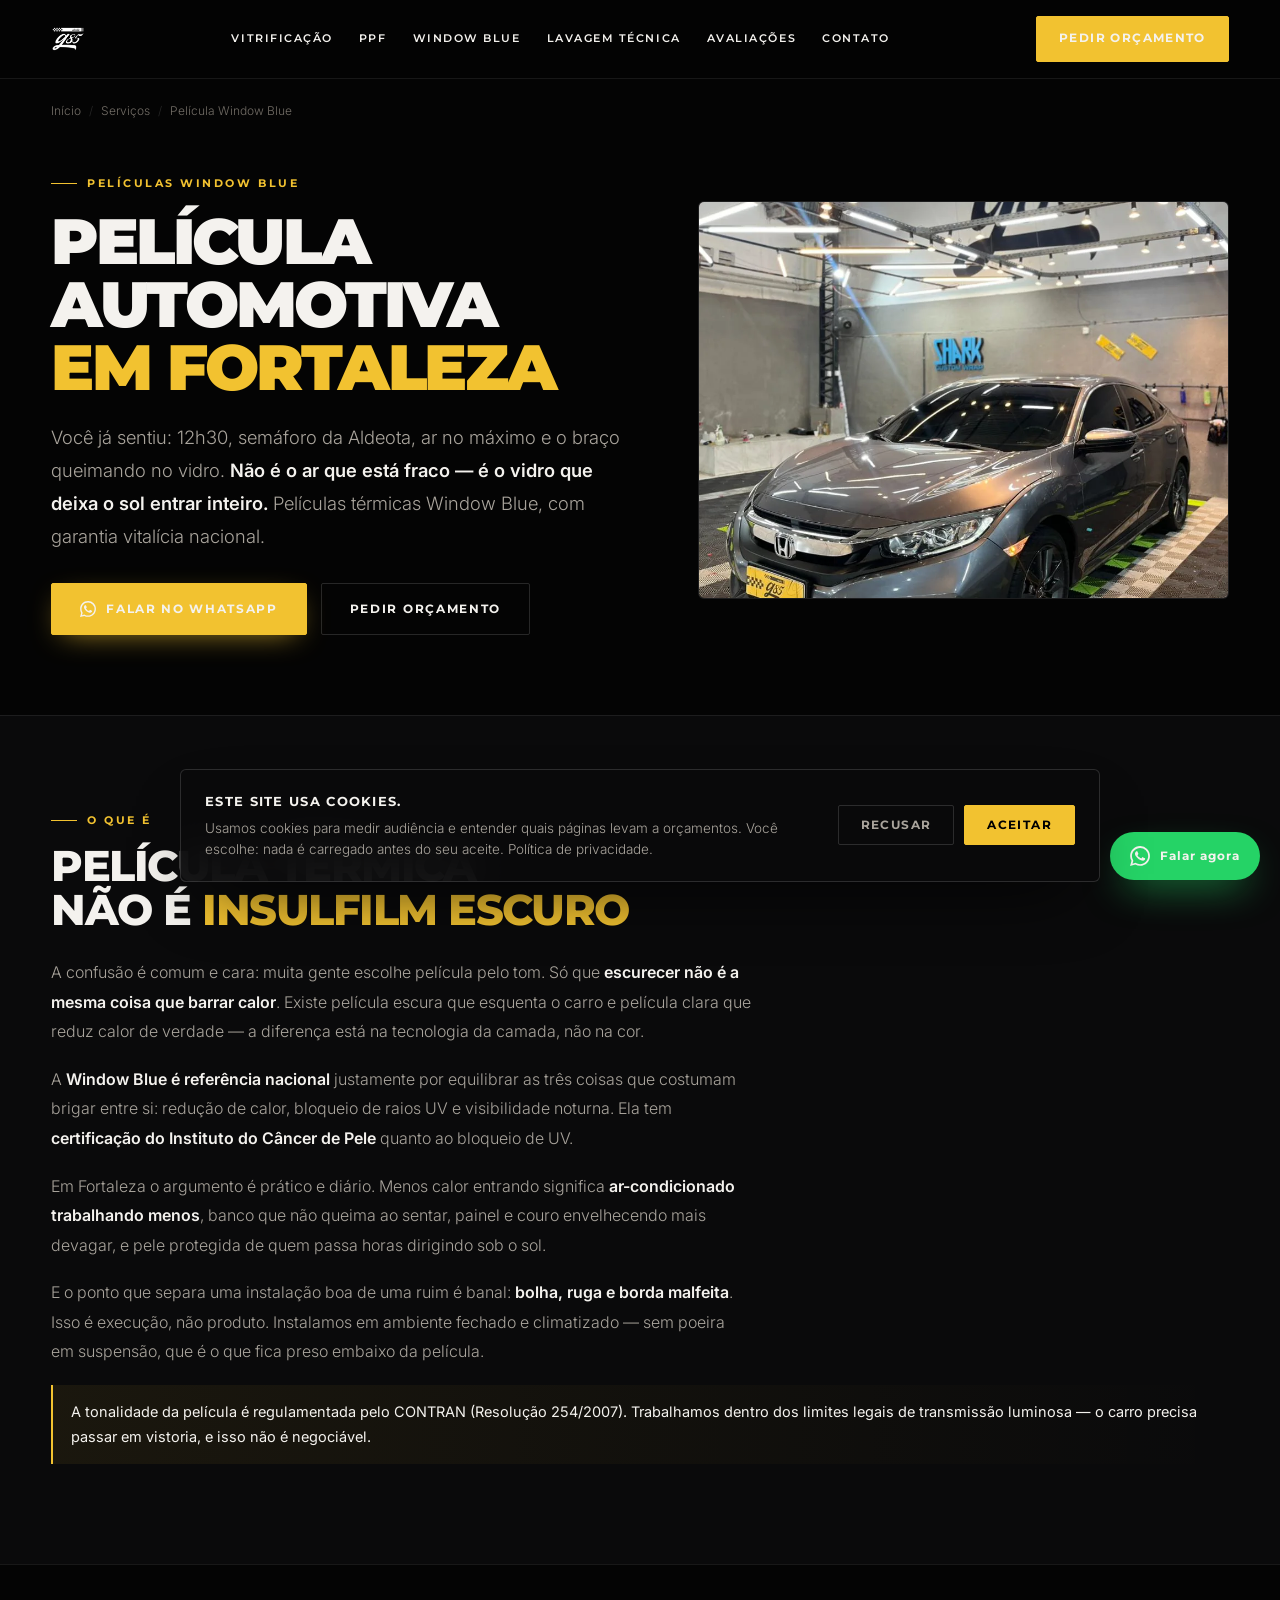
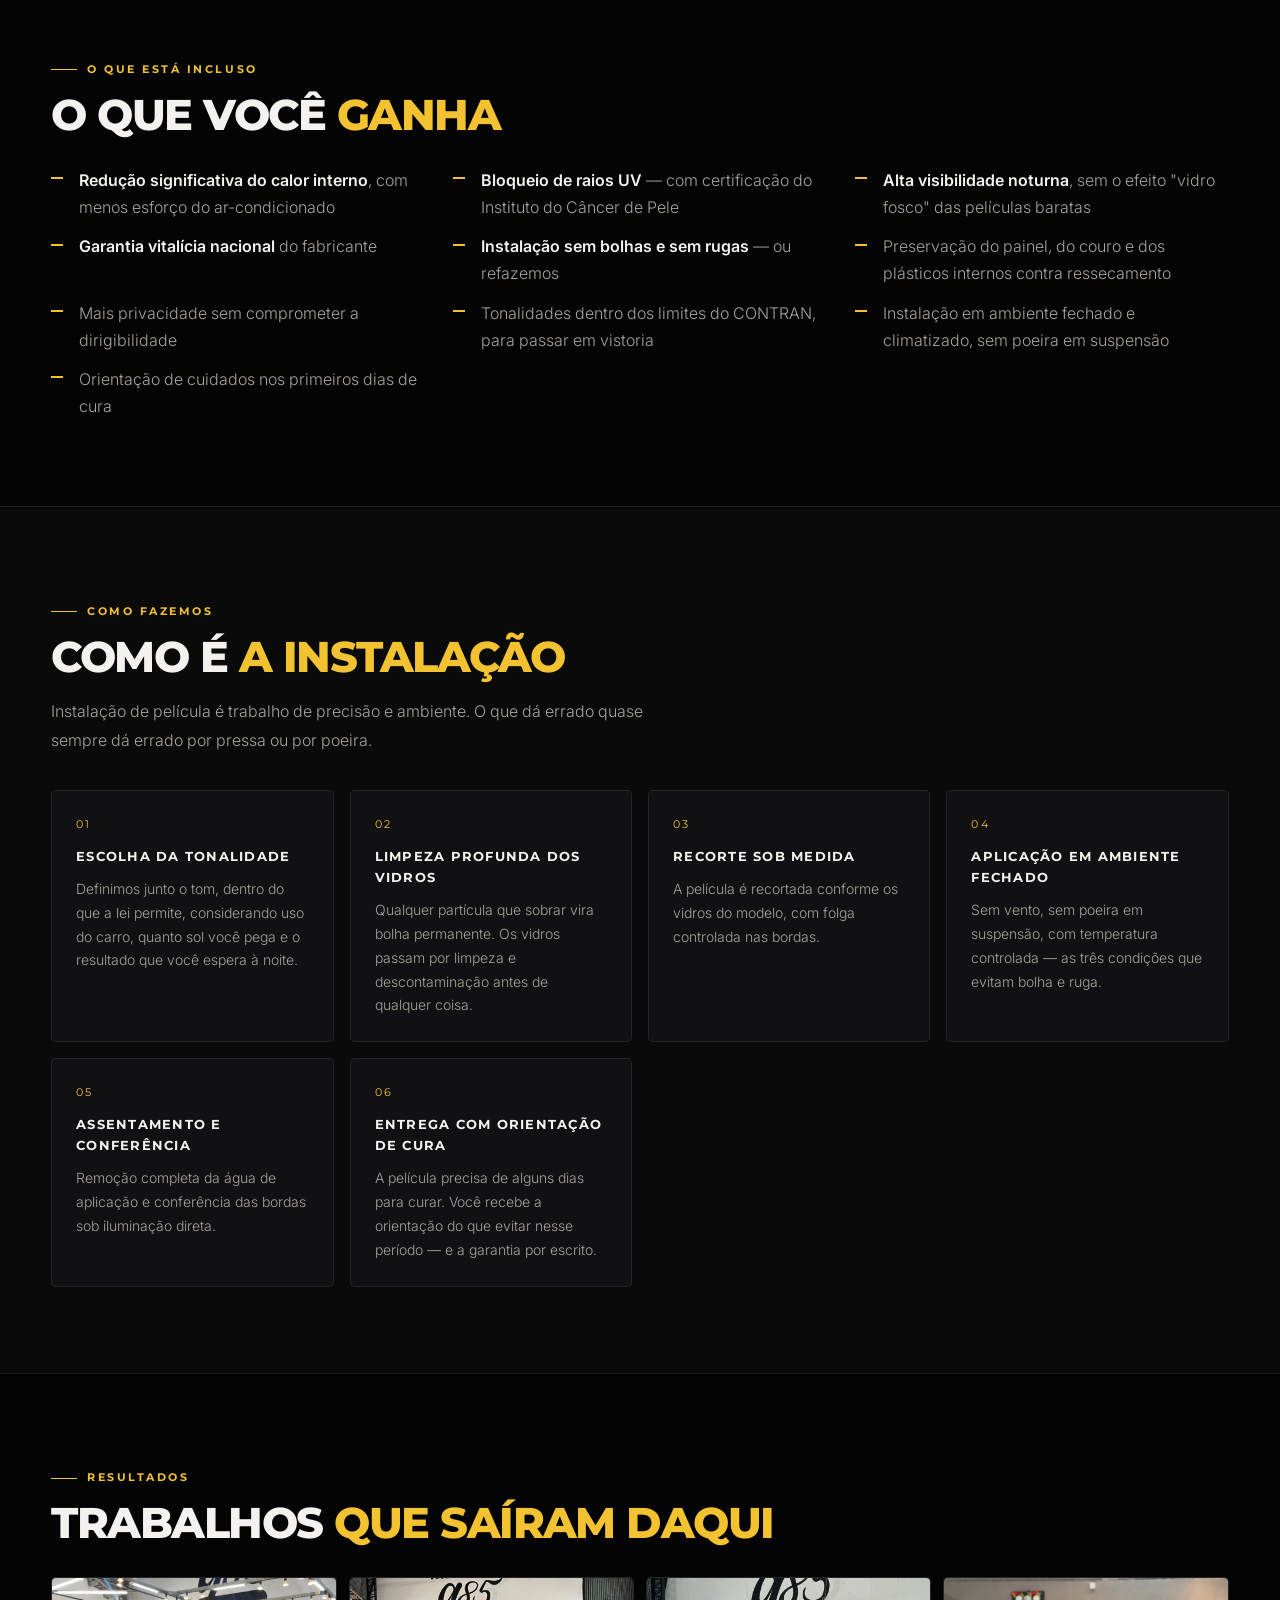
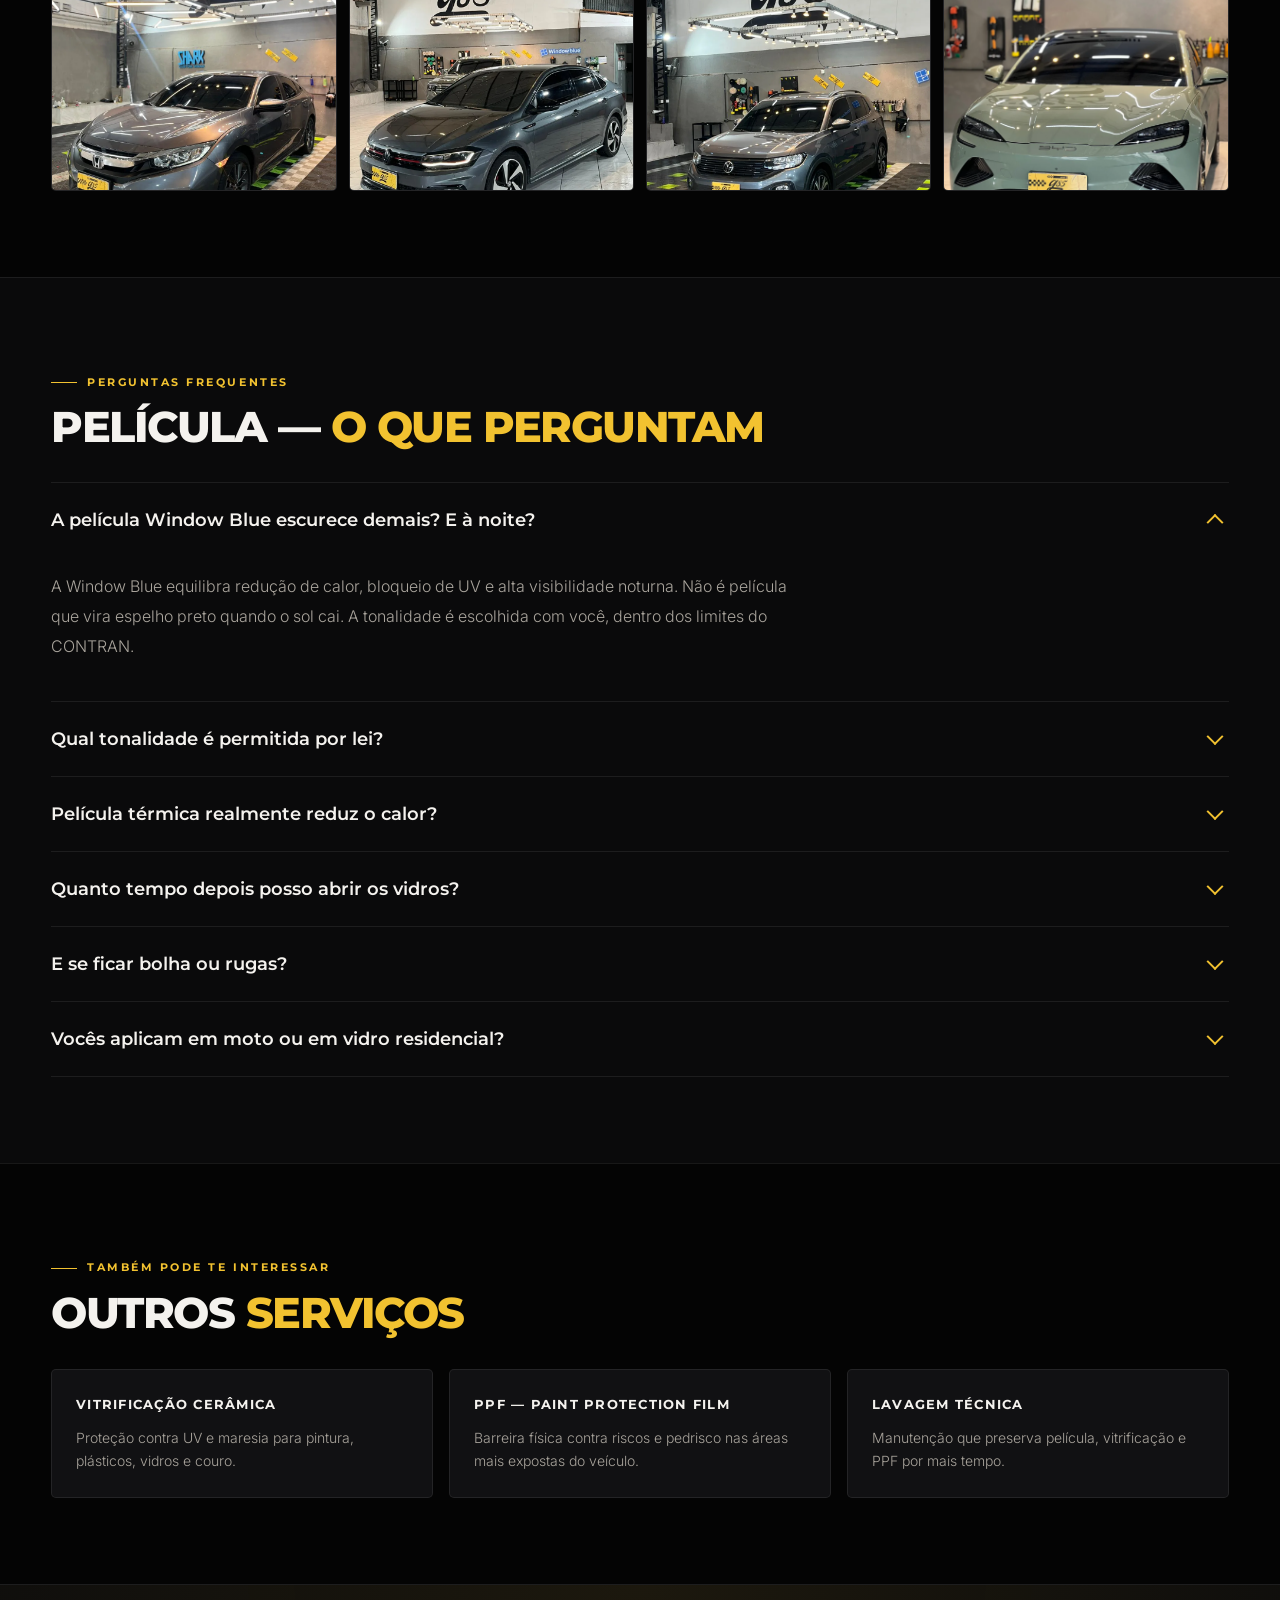
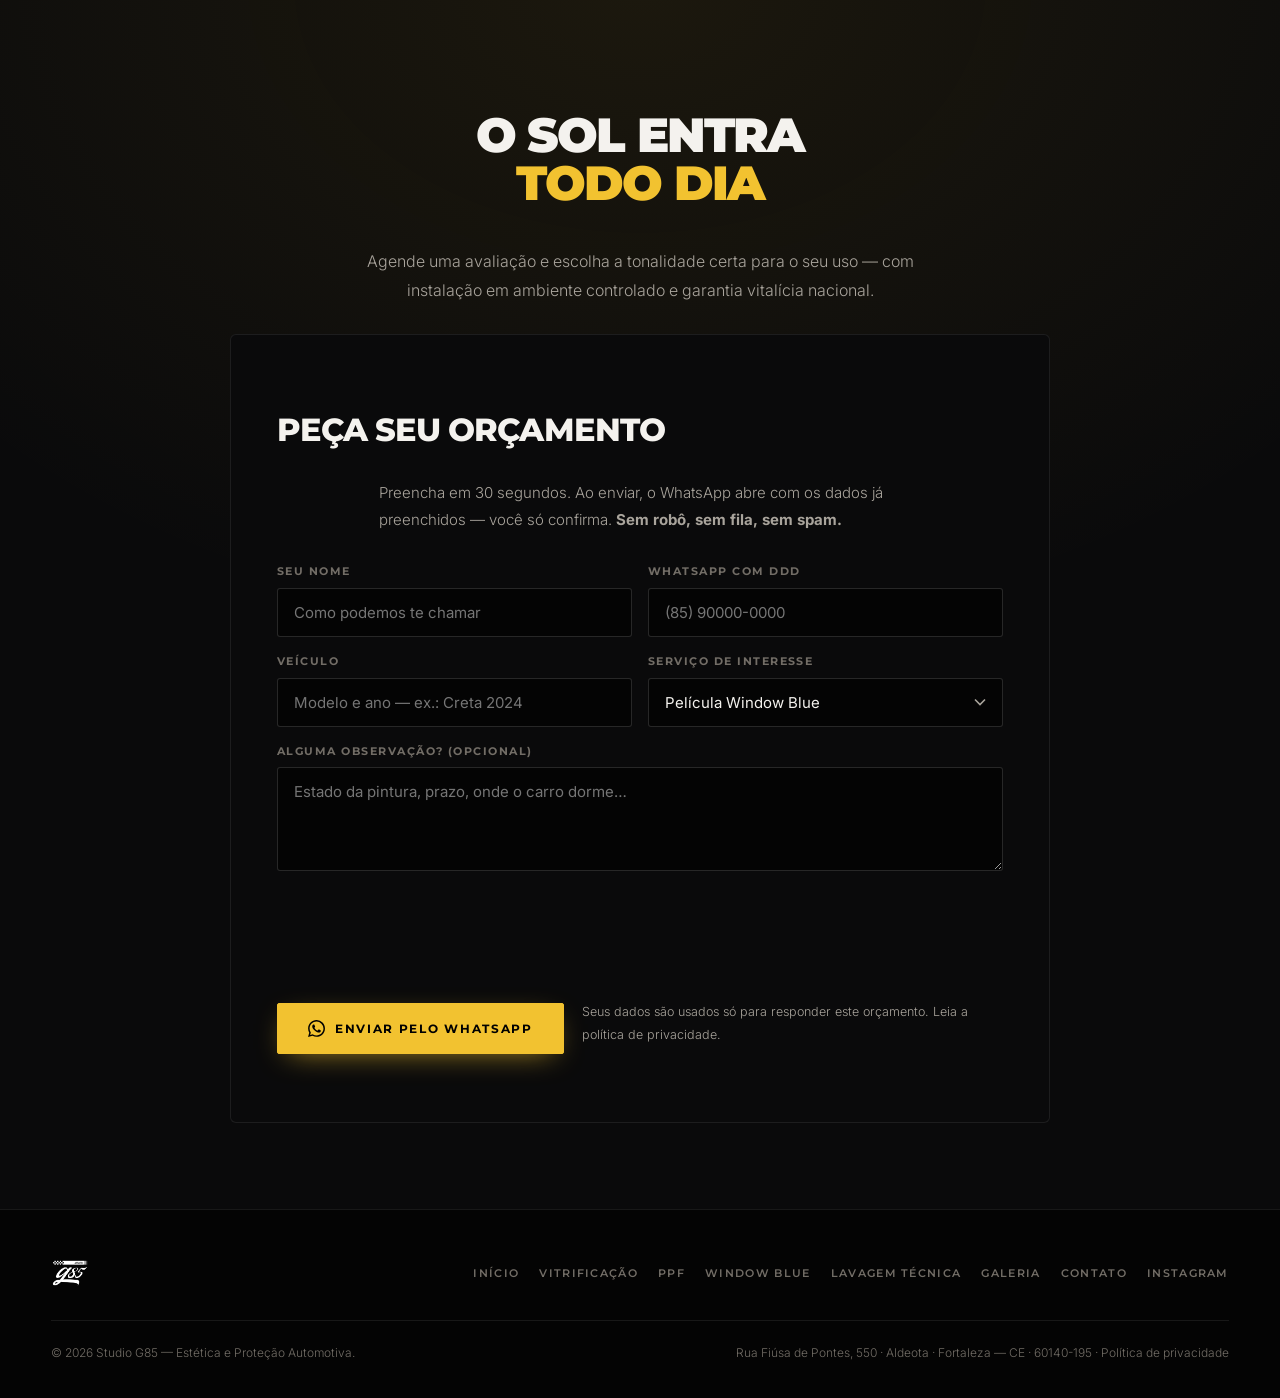
<file: servicos/pelicula-window-blue.html>
<!DOCTYPE html>
<html lang="pt-BR">
<head>
<meta charset="UTF-8">
<meta name="viewport" content="width=device-width, initial-scale=1.0">
<title>Película Automotiva em Fortaleza | Window Blue — Studio G85</title>
<meta name="description" content="Película Window Blue em Fortaleza: menos calor, bloqueio de UV, alta visibilidade noturna e garantia vitalícia nacional. Instalação sem bolhas.">
<link rel="canonical" href="https://www.studiog85.com/servicos/pelicula-window-blue.html">
<meta name="robots" content="index,follow,max-image-preview:large,max-snippet:-1">
<meta name="author" content="Studio G85">
<meta name="theme-color" content="#040404">
<meta name="geo.region" content="BR-CE">
<meta name="geo.placename" content="Fortaleza">
<meta name="geo.position" content="-3.7346515;-38.5139958">
<link rel="icon" type="image/png" href="../assets/galeria/favicon.png">

<meta property="og:type" content="article">
<meta property="og:site_name" content="Studio G85">
<meta property="og:locale" content="pt_BR">
<meta property="og:url" content="https://www.studiog85.com/servicos/pelicula-window-blue.html">
<meta property="og:title" content="Película Window Blue em Fortaleza — Studio G85">
<meta property="og:description" content="Película Window Blue em Fortaleza: menos calor, bloqueio de UV, alta visibilidade noturna e garantia vitalícia nacional. Instalação sem bolhas.">
<meta property="og:image" content="https://www.studiog85.com/assets/galeria/og-studio-g85.jpg">
<meta property="og:image:width" content="1200">
<meta property="og:image:height" content="630">
<meta name="twitter:card" content="summary_large_image">
<meta name="twitter:title" content="Película Window Blue em Fortaleza — Studio G85">
<meta name="twitter:description" content="Película Window Blue em Fortaleza: menos calor, bloqueio de UV, alta visibilidade noturna e garantia vitalícia nacional. Instalação sem bolhas.">
<meta name="twitter:image" content="https://www.studiog85.com/assets/galeria/og-studio-g85.jpg">

<link rel="preconnect" href="https://fonts.googleapis.com">
<link rel="preconnect" href="https://fonts.gstatic.com" crossorigin>
<link href="https://fonts.googleapis.com/css2?family=Inter:wght@300;400;500;600;700&family=Montserrat:wght@400;600;700;800;900&display=swap" rel="stylesheet">
<link rel="stylesheet" href="../assets/css/site.css">

<script type="application/ld+json">
{
  "@context": "https://schema.org",
  "@graph": [
    {
      "@type": "Service",
      "@id": "https://www.studiog85.com/servicos/pelicula-window-blue.html#servico",
      "name": "Instalação de película automotiva Window Blue",
      "alternateName": "Película automotiva Window Blue em Fortaleza",
      "serviceType": "Insulfilm e película térmica automotiva",
      "description": "Película Window Blue em Fortaleza: menos calor, bloqueio de UV, alta visibilidade noturna e garantia vitalícia nacional. Instalação sem bolhas.",
      "url": "https://www.studiog85.com/servicos/pelicula-window-blue.html",
      "image": "https://www.studiog85.com/assets/galeria/carro-civic.webp",
      "provider": {
        "@type": [
          "AutoRepair",
          "LocalBusiness"
        ],
        "@id": "https://www.studiog85.com/#studiog85",
        "name": "Studio G85",
        "url": "https://www.studiog85.com/",
        "telephone": "+558598484104",
        "address": {
          "@type": "PostalAddress",
          "streetAddress": "Rua Fiúsa de Pontes, 550",
          "addressLocality": "Fortaleza",
          "addressRegion": "CE",
          "postalCode": "60140-195",
          "addressCountry": "BR"
        },
        "geo": {
          "@type": "GeoCoordinates",
          "latitude": -3.7346515,
          "longitude": -38.5139958
        },
        "aggregateRating": {
          "@type": "AggregateRating",
          "ratingValue": "5",
          "bestRating": "5",
          "reviewCount": 10
        }
      },
      "areaServed": [
        {
          "@type": "City",
          "name": "Fortaleza"
        },
        {
          "@type": "State",
          "name": "Ceará"
        }
      ],
      "audience": {
        "@type": "Audience",
        "audienceType": "Proprietários de veículos"
      },
      "hasOfferCatalog": {
        "@type": "OfferCatalog",
        "name": "Instalação de película automotiva Window Blue",
        "itemListElement": [
          {
            "@type": "Offer",
            "itemOffered": {
              "@type": "Service",
              "name": "<b>Redução significativa do calor interno</b>, com menos esforço do ar-condicionado"
            }
          },
          {
            "@type": "Offer",
            "itemOffered": {
              "@type": "Service",
              "name": "<b>Bloqueio de raios UV</b> — com certificação do Instituto do Câncer de Pele"
            }
          },
          {
            "@type": "Offer",
            "itemOffered": {
              "@type": "Service",
              "name": "<b>Alta visibilidade noturna</b>, sem o efeito \"vidro fosco\" das películas baratas"
            }
          },
          {
            "@type": "Offer",
            "itemOffered": {
              "@type": "Service",
              "name": "<b>Garantia vitalícia nacional</b> do fabricante"
            }
          },
          {
            "@type": "Offer",
            "itemOffered": {
              "@type": "Service",
              "name": "<b>Instalação sem bolhas e sem rugas</b> — ou refazemos"
            }
          },
          {
            "@type": "Offer",
            "itemOffered": {
              "@type": "Service",
              "name": "Preservação do painel, do couro e dos plásticos internos contra ressecamento"
            }
          }
        ]
      },
      "offers": {
        "@type": "Offer",
        "priceCurrency": "BRL",
        "availability": "https://schema.org/InStock",
        "url": "https://www.studiog85.com/servicos/pelicula-window-blue.html",
        "description": "Orçamento definido após avaliação presencial gratuita do veículo."
      }
    },
    {
      "@type": "WebPage",
      "@id": "https://www.studiog85.com/servicos/pelicula-window-blue.html#pagina",
      "url": "https://www.studiog85.com/servicos/pelicula-window-blue.html",
      "name": "Película Automotiva em Fortaleza | Window Blue — Studio G85",
      "description": "Película Window Blue em Fortaleza: menos calor, bloqueio de UV, alta visibilidade noturna e garantia vitalícia nacional. Instalação sem bolhas.",
      "inLanguage": "pt-BR",
      "isPartOf": {
        "@id": "https://www.studiog85.com/#site"
      },
      "about": {
        "@id": "https://www.studiog85.com/servicos/pelicula-window-blue.html#servico"
      },
      "primaryImageOfPage": "https://www.studiog85.com/assets/galeria/carro-civic.webp"
    },
    {
      "@type": "BreadcrumbList",
      "@id": "https://www.studiog85.com/servicos/pelicula-window-blue.html#trilha",
      "itemListElement": [
        {
          "@type": "ListItem",
          "position": 1,
          "name": "Início",
          "item": "https://www.studiog85.com/"
        },
        {
          "@type": "ListItem",
          "position": 2,
          "name": "Serviços",
          "item": "https://www.studiog85.com/#servicos"
        },
        {
          "@type": "ListItem",
          "position": 3,
          "name": "Película Window Blue",
          "item": "https://www.studiog85.com/servicos/pelicula-window-blue.html"
        }
      ]
    },
    {
      "@type": "FAQPage",
      "@id": "https://www.studiog85.com/servicos/pelicula-window-blue.html#faq",
      "mainEntity": [
        {
          "@type": "Question",
          "name": "A película Window Blue escurece demais? E à noite?",
          "acceptedAnswer": {
            "@type": "Answer",
            "text": "A Window Blue equilibra redução de calor, bloqueio de UV e alta visibilidade noturna. Não é película que vira espelho preto quando o sol cai. A tonalidade é escolhida com você, dentro dos limites do CONTRAN."
          }
        },
        {
          "@type": "Question",
          "name": "Qual tonalidade é permitida por lei?",
          "acceptedAnswer": {
            "@type": "Answer",
            "text": "A Resolução 254/2007 do CONTRAN define percentuais mínimos de transmissão luminosa por vidro — o para-brisa e os vidros dianteiros são mais restritos que os traseiros. Trabalhamos dentro do que é permitido, para o carro passar em vistoria."
          }
        },
        {
          "@type": "Question",
          "name": "Película térmica realmente reduz o calor?",
          "acceptedAnswer": {
            "@type": "Answer",
            "text": "Reduz, e isso não depende de a película ser escura. O bloqueio de calor vem da tecnologia da camada, não da cor: existe película clara que barra mais calor que uma escura de baixa qualidade."
          }
        },
        {
          "@type": "Question",
          "name": "Quanto tempo depois posso abrir os vidros?",
          "acceptedAnswer": {
            "@type": "Answer",
            "text": "O período de cura varia com o clima. A orientação é dada na entrega — normalmente alguns dias sem baixar os vidros e sem lavar a parte interna."
          }
        },
        {
          "@type": "Question",
          "name": "E se ficar bolha ou rugas?",
          "acceptedAnswer": {
            "@type": "Answer",
            "text": "Refazemos. Instalação sem bolhas e sem rugas é o padrão que assumimos, e a garantia da Window Blue é vitalícia nacional."
          }
        },
        {
          "@type": "Question",
          "name": "Vocês aplicam em moto ou em vidro residencial?",
          "acceptedAnswer": {
            "@type": "Answer",
            "text": "A operação é focada em veículos. Para casos fora do padrão, o melhor caminho é chamar no WhatsApp e descrever o que você precisa — se não for algo que fazemos, dizemos na hora."
          }
        }
      ]
    }
  ]
}
</script>
</head>
<body class="pg">

<a class="pular" href="#conteudo">Ir para o conteúdo</a>

<header class="pg-nav">
  <a href="../index.html" aria-label="Studio G85 — início">
    <img class="pg-nav__logo" src="../assets/galeria/logo-hero-lN6XQNPM.webp" alt="Studio G85" width="140" height="50">
  </a>
  <nav class="pg-nav__links" aria-label="Serviços">
        <a href="vitrificacao-ceramica.html">Vitrificação</a>
        <a href="ppf-paint-protection-film.html">PPF</a>
        <a href="pelicula-window-blue.html" aria-current="page">Window Blue</a>
        <a href="lavagem-tecnica.html">Lavagem técnica</a>
        <a href="../index.html#avaliacoes">Avaliações</a>
        <a href="../index.html#contato">Contato</a>
  </nav>
  <a class="pg-nav__cta" href="#orcamento">Pedir orçamento</a>
</header>

<div class="shell">
  <nav class="crumbs" aria-label="Você está em">
    <ol>
      <li><a href="../index.html">Início</a></li>
      <li><a href="../index.html#servicos">Serviços</a></li>
      <li aria-current="page">Película Window Blue</li>
    </ol>
  </nav>
</div>

<main id="conteudo">

<section class="pg-hero">
  <div class="shell pg-hero__grid">
    <div>
      <p class="eyebrow">Películas Window Blue</p>
      <h1>Película automotiva<br><em>em Fortaleza</em></h1>
      <p class="pg-hero__lead">Você já sentiu: 12h30, semáforo da Aldeota, ar no máximo e o braço queimando no vidro. <b>Não é o ar que está fraco — é o vidro que deixa o sol entrar inteiro.</b> Películas térmicas Window Blue, com garantia vitalícia nacional.</p>
      <div class="pg-hero__cta">
        <a class="b" href="https://wa.me/558598484104?text=Ol%C3%A1!%20Quero%20um%20or%C3%A7amento%20de%20pel%C3%ADcula%20Window%20Blue." target="_blank" rel="noopener" data-origem="hero-pelicula">
          <svg viewBox="0 0 24 24" aria-hidden="true"><path d="M17.47 14.38c-.3-.15-1.76-.87-2.03-.97-.27-.1-.47-.15-.67.15-.2.3-.77.97-.94 1.17-.17.2-.35.22-.65.07-.3-.15-1.26-.46-2.4-1.48-.89-.79-1.49-1.76-1.66-2.06-.17-.3-.02-.46.13-.61.14-.14.3-.35.45-.53.15-.18.2-.3.3-.5.1-.2.05-.38-.03-.53-.07-.15-.67-1.61-.92-2.21-.24-.58-.49-.5-.67-.51h-.57c-.2 0-.53.07-.8.38-.27.3-1.05 1.02-1.05 2.5s1.08 2.9 1.23 3.1c.15.2 2.12 3.24 5.14 4.54.72.31 1.28.5 1.71.64.72.23 1.38.2 1.9.12.58-.09 1.76-.72 2.01-1.41.25-.7.25-1.29.17-1.41-.07-.13-.27-.2-.57-.35M12.05 21.8h-.02a9.75 9.75 0 0 1-4.96-1.36l-.36-.21-3.68.96.98-3.59-.23-.37a9.72 9.72 0 0 1-1.49-5.19c0-5.38 4.38-9.76 9.77-9.76a9.7 9.7 0 0 1 6.9 2.86 9.68 9.68 0 0 1 2.86 6.9c0 5.39-4.39 9.77-9.77 9.77M20.52 3.45A11.77 11.77 0 0 0 12.05 0C5.5 0 .17 5.33.17 11.88c0 2.1.55 4.14 1.6 5.95L.07 24l6.33-1.66a11.86 11.86 0 0 0 5.65 1.44h.01c6.55 0 11.88-5.33 11.88-11.88 0-3.17-1.24-6.15-3.48-8.4"/></svg> Falar no WhatsApp
        </a>
        <a class="b b--ghost" href="#orcamento">Pedir orçamento</a>
      </div>
    </div>
    <div class="pg-hero__media">
      <img src="../assets/galeria/carro-civic.webp" alt="Honda Civic com película automotiva Window Blue instalada no Studio G85" width="900" height="675" fetchpriority="high">
    </div>
  </div>
</section>

<section class="sec sec--soft">
  <div class="shell">
    <p class="eyebrow">O que é</p>
    <h2>Película térmica<br>não é <em>insulfilm escuro</em></h2>
    <div class="prosa">
        <p>A confusão é comum e cara: muita gente escolhe película pelo tom. Só que <strong>escurecer não é a mesma coisa que barrar calor</strong>. Existe película escura que esquenta o carro e película clara que reduz calor de verdade — a diferença está na tecnologia da camada, não na cor.</p>
        <p>A <strong>Window Blue é referência nacional</strong> justamente por equilibrar as três coisas que costumam brigar entre si: redução de calor, bloqueio de raios UV e visibilidade noturna. Ela tem <strong>certificação do Instituto do Câncer de Pele</strong> quanto ao bloqueio de UV.</p>
        <p>Em Fortaleza o argumento é prático e diário. Menos calor entrando significa <strong>ar-condicionado trabalhando menos</strong>, banco que não queima ao sentar, painel e couro envelhecendo mais devagar, e pele protegida de quem passa horas dirigindo sob o sol.</p>
        <p>E o ponto que separa uma instalação boa de uma ruim é banal: <strong>bolha, ruga e borda malfeita</strong>. Isso é execução, não produto. Instalamos em ambiente fechado e climatizado — sem poeira em suspensão, que é o que fica preso embaixo da película.</p>
    </div>
    <p class="aviso">A tonalidade da película é regulamentada pelo CONTRAN (Resolução 254/2007). Trabalhamos dentro dos limites legais de transmissão luminosa — o carro precisa passar em vistoria, e isso não é negociável.</p>
  </div>
</section>

<section class="sec">
  <div class="shell">
    <p class="eyebrow">O que está incluso</p>
    <h2>O que você <em>ganha</em></h2>
    <ul class="checks">
        <li><b>Redução significativa do calor interno</b>, com menos esforço do ar-condicionado</li>
        <li><b>Bloqueio de raios UV</b> — com certificação do Instituto do Câncer de Pele</li>
        <li><b>Alta visibilidade noturna</b>, sem o efeito "vidro fosco" das películas baratas</li>
        <li><b>Garantia vitalícia nacional</b> do fabricante</li>
        <li><b>Instalação sem bolhas e sem rugas</b> — ou refazemos</li>
        <li>Preservação do painel, do couro e dos plásticos internos contra ressecamento</li>
        <li>Mais privacidade sem comprometer a dirigibilidade</li>
        <li>Tonalidades dentro dos limites do CONTRAN, para passar em vistoria</li>
        <li>Instalação em ambiente fechado e climatizado, sem poeira em suspensão</li>
        <li>Orientação de cuidados nos primeiros dias de cura</li>
    </ul>
  </div>
</section>

<section class="sec sec--soft">
  <div class="shell">
    <p class="eyebrow">Como fazemos</p>
    <h2>Como é <em>a instalação</em></h2>
    <p class="sec__intro">Instalação de película é trabalho de precisão e ambiente. O que dá errado quase sempre dá errado por pressa ou por poeira.</p>
    <div class="itens">
        <div class="item"><span class="num">01</span><b>Escolha da tonalidade</b><p>Definimos junto o tom, dentro do que a lei permite, considerando uso do carro, quanto sol você pega e o resultado que você espera à noite.</p></div>
        <div class="item"><span class="num">02</span><b>Limpeza profunda dos vidros</b><p>Qualquer partícula que sobrar vira bolha permanente. Os vidros passam por limpeza e descontaminação antes de qualquer coisa.</p></div>
        <div class="item"><span class="num">03</span><b>Recorte sob medida</b><p>A película é recortada conforme os vidros do modelo, com folga controlada nas bordas.</p></div>
        <div class="item"><span class="num">04</span><b>Aplicação em ambiente fechado</b><p>Sem vento, sem poeira em suspensão, com temperatura controlada — as três condições que evitam bolha e ruga.</p></div>
        <div class="item"><span class="num">05</span><b>Assentamento e conferência</b><p>Remoção completa da água de aplicação e conferência das bordas sob iluminação direta.</p></div>
        <div class="item"><span class="num">06</span><b>Entrega com orientação de cura</b><p>A película precisa de alguns dias para curar. Você recebe a orientação do que evitar nesse período — e a garantia por escrito.</p></div>
    </div>
  </div>
</section>

<section class="sec">
  <div class="shell">
    <p class="eyebrow">Resultados</p>
    <h2>Trabalhos <em>que saíram daqui</em></h2>
    <div class="tiles">
        <figure><img src="../assets/galeria/carro-civic.webp" alt="Honda Civic com película Window Blue instalada" loading="lazy" width="800" height="600"></figure>
        <figure><img src="../assets/galeria/carro-virtus.webp" alt="Volkswagen Virtus com película automotiva aplicada" loading="lazy" width="800" height="600"></figure>
        <figure><img src="../assets/galeria/suv-tcross.webp" alt="VW T-Cross com película térmica nos vidros" loading="lazy" width="800" height="600"></figure>
        <figure><img src="../assets/galeria/carro-sedan-esportivo.webp" alt="Sedan esportivo com película automotiva finalizada" loading="lazy" width="800" height="600"></figure>
    </div>
  </div>
</section>

<section class="sec sec--soft">
  <div class="shell">
    <p class="eyebrow">Perguntas frequentes</p>
    <h2>Película — <em>o que perguntam</em></h2>
    <div class="qa">
        <details open>
          <summary>A película Window Blue escurece demais? E à noite?</summary>
          <div class="qa__a"><p>A Window Blue equilibra redução de calor, bloqueio de UV e alta visibilidade noturna. Não é película que vira espelho preto quando o sol cai. A tonalidade é escolhida com você, dentro dos limites do CONTRAN.</p></div>
        </details>
        <details>
          <summary>Qual tonalidade é permitida por lei?</summary>
          <div class="qa__a"><p>A Resolução 254/2007 do CONTRAN define percentuais mínimos de transmissão luminosa por vidro — o para-brisa e os vidros dianteiros são mais restritos que os traseiros. Trabalhamos dentro do que é permitido, para o carro passar em vistoria.</p></div>
        </details>
        <details>
          <summary>Película térmica realmente reduz o calor?</summary>
          <div class="qa__a"><p>Reduz, e isso não depende de a película ser escura. O bloqueio de calor vem da tecnologia da camada, não da cor: existe película clara que barra mais calor que uma escura de baixa qualidade.</p></div>
        </details>
        <details>
          <summary>Quanto tempo depois posso abrir os vidros?</summary>
          <div class="qa__a"><p>O período de cura varia com o clima. A orientação é dada na entrega — normalmente alguns dias sem baixar os vidros e sem lavar a parte interna.</p></div>
        </details>
        <details>
          <summary>E se ficar bolha ou rugas?</summary>
          <div class="qa__a"><p>Refazemos. Instalação sem bolhas e sem rugas é o padrão que assumimos, e a garantia da Window Blue é vitalícia nacional.</p></div>
        </details>
        <details>
          <summary>Vocês aplicam em moto ou em vidro residencial?</summary>
          <div class="qa__a"><p>A operação é focada em veículos. Para casos fora do padrão, o melhor caminho é chamar no WhatsApp e descrever o que você precisa — se não for algo que fazemos, dizemos na hora.</p></div>
        </details>
    </div>
  </div>
</section>

<section class="sec">
  <div class="shell">
    <p class="eyebrow">Também pode te interessar</p>
    <h2>Outros <em>serviços</em></h2>
    <div class="itens">
        <a class="item" href="vitrificacao-ceramica.html" style="text-decoration:none"><b>Vitrificação cerâmica</b><p>Proteção contra UV e maresia para pintura, plásticos, vidros e couro.</p></a>
        <a class="item" href="ppf-paint-protection-film.html" style="text-decoration:none"><b>PPF — Paint Protection Film</b><p>Barreira física contra riscos e pedrisco nas áreas mais expostas do veículo.</p></a>
        <a class="item" href="lavagem-tecnica.html" style="text-decoration:none"><b>Lavagem técnica</b><p>Manutenção que preserva película, vitrificação e PPF por mais tempo.</p></a>
    </div>
  </div>
</section>

<section class="fim" id="orcamento">
  <div class="shell">
    <h2>O sol entra<br><em>todo dia</em></h2>
    <p>Agende uma avaliação e escolha a tonalidade certa para o seu uso — com instalação em ambiente controlado e garantia vitalícia nacional.</p>
    <div style="max-width:820px;margin:0 auto;text-align:left">
      <form class="lead" id="leadForm" novalidate>
        <div class="lead__head">
          <h3>Peça seu orçamento</h3>
          <p>Preencha em 30 segundos. Ao enviar, o WhatsApp abre com os dados já preenchidos —
          você só confirma. <b>Sem robô, sem fila, sem spam.</b></p>
        </div>
        <div class="lead__grid">
          <div class="lead__f">
            <label for="lf-nome">Seu nome</label>
            <input id="lf-nome" name="nome" type="text" autocomplete="name" placeholder="Como podemos te chamar" required>
          </div>
          <div class="lead__f">
            <label for="lf-tel">WhatsApp com DDD</label>
            <input id="lf-tel" name="telefone" type="tel" inputmode="tel" autocomplete="tel" placeholder="(85) 90000-0000" required>
          </div>
          <div class="lead__f">
            <label for="lf-veic">Veículo</label>
            <input id="lf-veic" name="veiculo" type="text" placeholder="Modelo e ano — ex.: Creta 2024">
          </div>
          <div class="lead__f">
            <label for="lf-svc">Serviço de interesse</label>
            <select id="lf-svc" name="servico" required>
              <option value="">Selecione…</option>
              <option>Vitrificação cerâmica</option>
              <option>PPF — Paint Protection Film</option>
              <option selected>Película Window Blue</option>
              <option>Lavagem técnica / manutenção</option>
              <option>Mais de um serviço</option>
              <option>Ainda não sei — quero uma avaliação</option>
            </select>
          </div>
          <div class="lead__f lead__f--wide">
            <label for="lf-msg">Alguma observação? (opcional)</label>
            <textarea id="lf-msg" name="mensagem" rows="3" placeholder="Estado da pintura, prazo, onde o carro dorme…"></textarea>
          </div>
          <p class="lead__status" id="leadStatus" role="status" aria-live="polite"></p>
          <div class="lead__send">
            <button class="lead__btn" type="submit"><svg viewBox="0 0 24 24" aria-hidden="true"><path d="M17.47 14.38c-.3-.15-1.76-.87-2.03-.97-.27-.1-.47-.15-.67.15-.2.3-.77.97-.94 1.17-.17.2-.35.22-.65.07-.3-.15-1.26-.46-2.4-1.48-.89-.79-1.49-1.76-1.66-2.06-.17-.3-.02-.46.13-.61.14-.14.3-.35.45-.53.15-.18.2-.3.3-.5.1-.2.05-.38-.03-.53-.07-.15-.67-1.61-.92-2.21-.24-.58-.49-.5-.67-.51h-.57c-.2 0-.53.07-.8.38-.27.3-1.05 1.02-1.05 2.5s1.08 2.9 1.23 3.1c.15.2 2.12 3.24 5.14 4.54.72.31 1.28.5 1.71.64.72.23 1.38.2 1.9.12.58-.09 1.76-.72 2.01-1.41.25-.7.25-1.29.17-1.41-.07-.13-.27-.2-.57-.35M12.05 21.8h-.02a9.75 9.75 0 0 1-4.96-1.36l-.36-.21-3.68.96.98-3.59-.23-.37a9.72 9.72 0 0 1-1.49-5.19c0-5.38 4.38-9.76 9.77-9.76a9.7 9.7 0 0 1 6.9 2.86 9.68 9.68 0 0 1 2.86 6.9c0 5.39-4.39 9.77-9.77 9.77M20.52 3.45A11.77 11.77 0 0 0 12.05 0C5.5 0 .17 5.33.17 11.88c0 2.1.55 4.14 1.6 5.95L.07 24l6.33-1.66a11.86 11.86 0 0 0 5.65 1.44h.01c6.55 0 11.88-5.33 11.88-11.88 0-3.17-1.24-6.15-3.48-8.4"/></svg> Enviar pelo WhatsApp</button>
            <p class="lead__note">Seus dados são usados só para responder este orçamento.
            Leia a <a href="../politica-de-privacidade.html">política de privacidade</a>.</p>
          </div>
        </div>
      </form>
    </div>
  </div>
</section>

</main>

<footer class="pg-foot">
  <div class="shell">
    <div class="pg-foot__top">
      <img src="../assets/galeria/logo-hero-lN6XQNPM.webp" alt="Studio G85" width="120" height="43">
      <nav>
        <a href="../index.html">Início</a>
        <a href="vitrificacao-ceramica.html">Vitrificação</a>
        <a href="ppf-paint-protection-film.html">PPF</a>
        <a href="pelicula-window-blue.html">Window Blue</a>
        <a href="lavagem-tecnica.html">Lavagem técnica</a>
        <a href="../index.html#galeria">Galeria</a>
        <a href="../index.html#contato">Contato</a>
        <a href="https://www.instagram.com/studio.g85" target="_blank" rel="noopener">Instagram</a>
      </nav>
    </div>
    <div class="pg-foot__legal">
      <span>© 2026 Studio G85 — Estética e Proteção Automotiva.</span>
      <span>
        <a href="https://maps.app.goo.gl/q9YaERKTfQfvr2jG8" target="_blank" rel="noopener">Rua Fiúsa de Pontes, 550 · Aldeota · Fortaleza — CE · 60140-195</a>
        · <a href="../politica-de-privacidade.html">Política de privacidade</a>
      </span>
    </div>
  </div>
</footer>

<a class="pg-wa" href="https://wa.me/558598484104?text=Ol%C3%A1!%20Quero%20um%20or%C3%A7amento%20de%20pel%C3%ADcula%20Window%20Blue." target="_blank" rel="noopener" data-origem="flutuante-pelicula" aria-label="Falar no WhatsApp">
  <svg viewBox="0 0 24 24" aria-hidden="true"><path d="M17.47 14.38c-.3-.15-1.76-.87-2.03-.97-.27-.1-.47-.15-.67.15-.2.3-.77.97-.94 1.17-.17.2-.35.22-.65.07-.3-.15-1.26-.46-2.4-1.48-.89-.79-1.49-1.76-1.66-2.06-.17-.3-.02-.46.13-.61.14-.14.3-.35.45-.53.15-.18.2-.3.3-.5.1-.2.05-.38-.03-.53-.07-.15-.67-1.61-.92-2.21-.24-.58-.49-.5-.67-.51h-.57c-.2 0-.53.07-.8.38-.27.3-1.05 1.02-1.05 2.5s1.08 2.9 1.23 3.1c.15.2 2.12 3.24 5.14 4.54.72.31 1.28.5 1.71.64.72.23 1.38.2 1.9.12.58-.09 1.76-.72 2.01-1.41.25-.7.25-1.29.17-1.41-.07-.13-.27-.2-.57-.35M12.05 21.8h-.02a9.75 9.75 0 0 1-4.96-1.36l-.36-.21-3.68.96.98-3.59-.23-.37a9.72 9.72 0 0 1-1.49-5.19c0-5.38 4.38-9.76 9.77-9.76a9.7 9.7 0 0 1 6.9 2.86 9.68 9.68 0 0 1 2.86 6.9c0 5.39-4.39 9.77-9.77 9.77M20.52 3.45A11.77 11.77 0 0 0 12.05 0C5.5 0 .17 5.33.17 11.88c0 2.1.55 4.14 1.6 5.95L.07 24l6.33-1.66a11.86 11.86 0 0 0 5.65 1.44h.01c6.55 0 11.88-5.33 11.88-11.88 0-3.17-1.24-6.15-3.48-8.4"/></svg><span>Falar agora</span>
</a>

<script src="../assets/js/g85.js" defer></script>
</body>
</html>
</file>
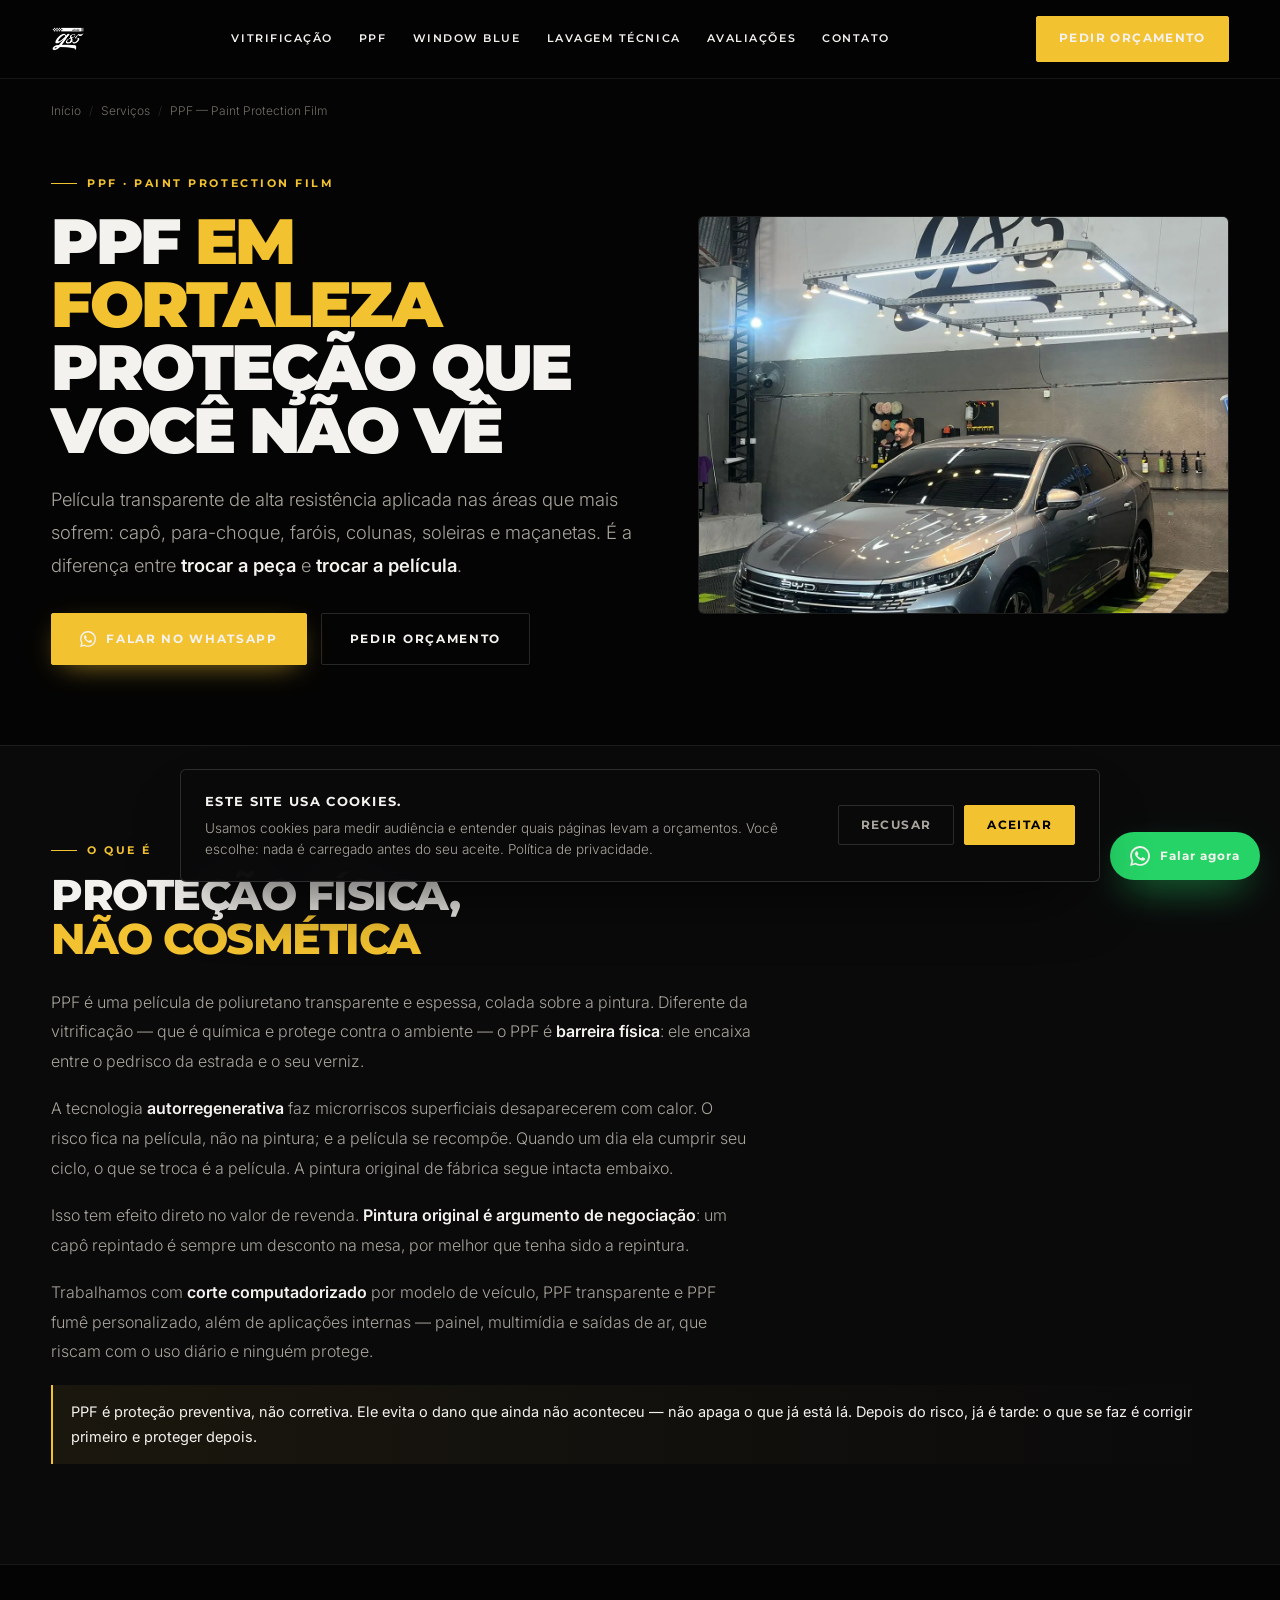
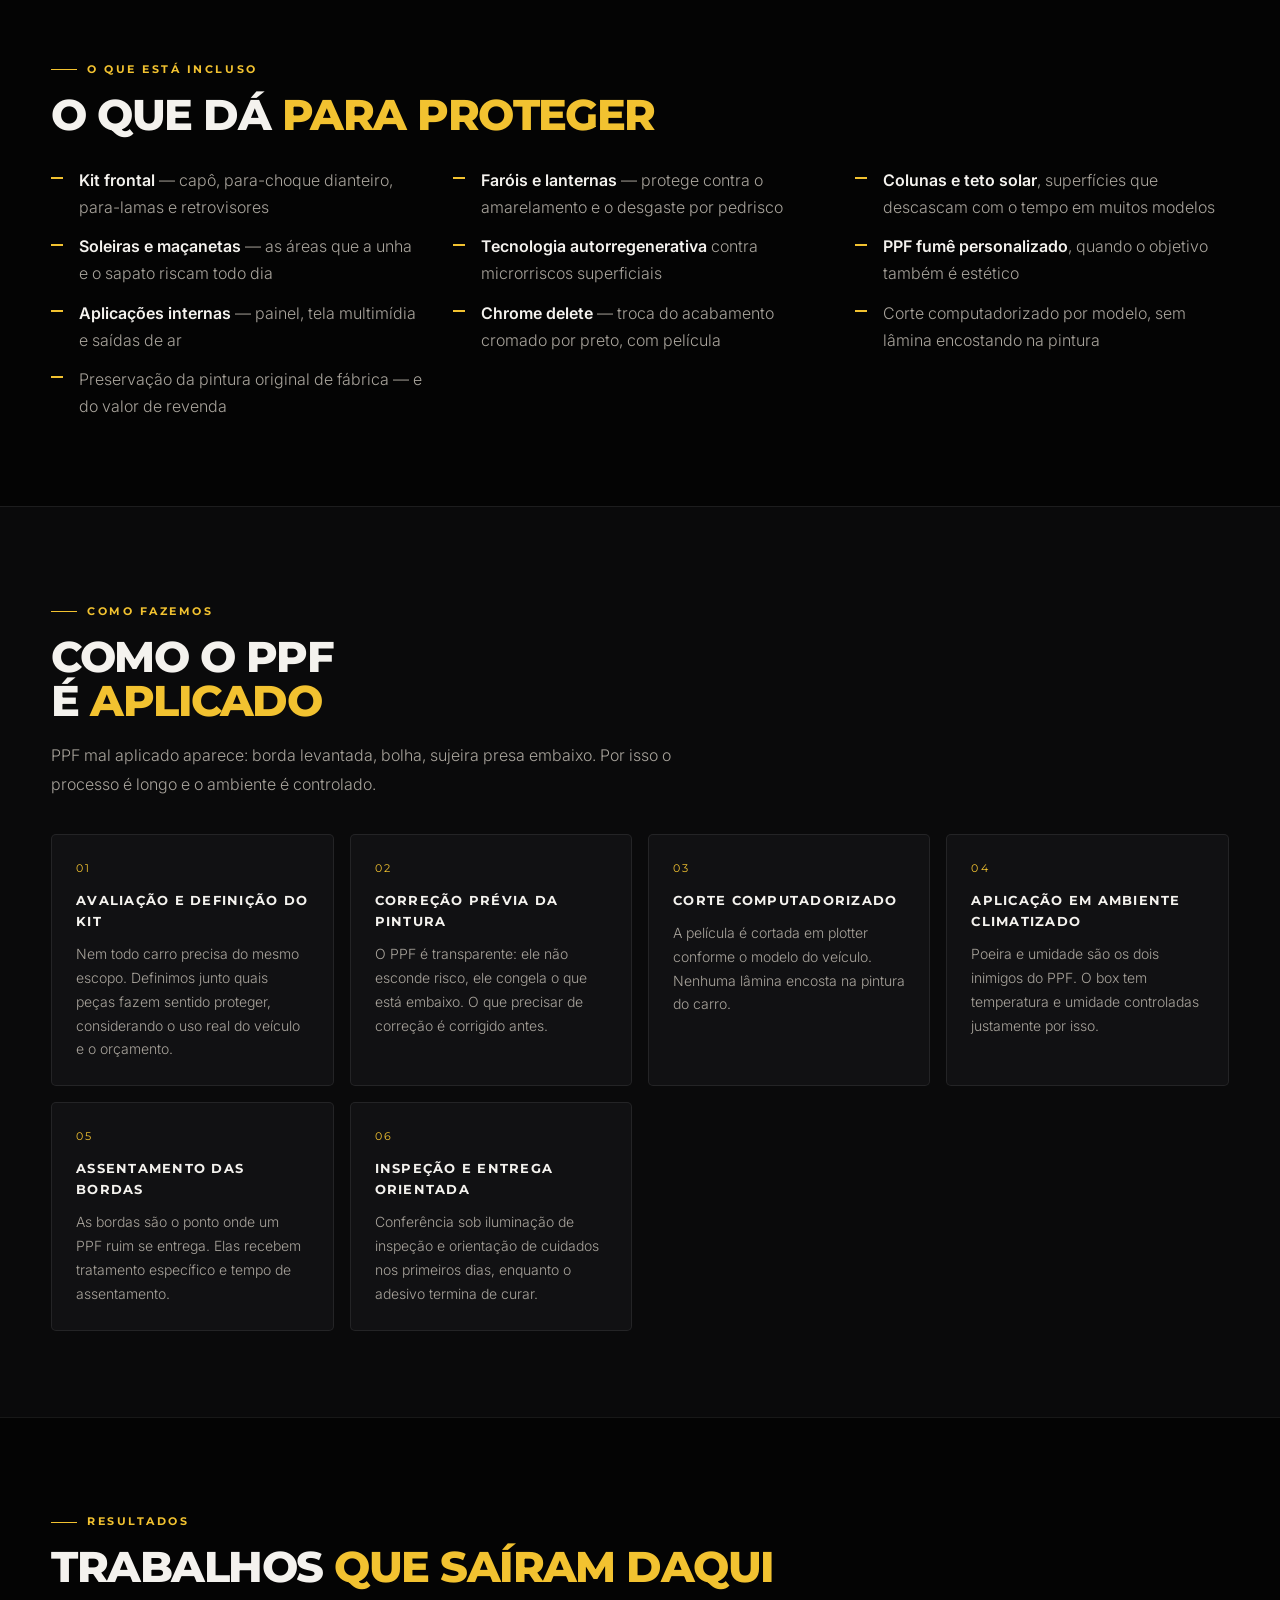
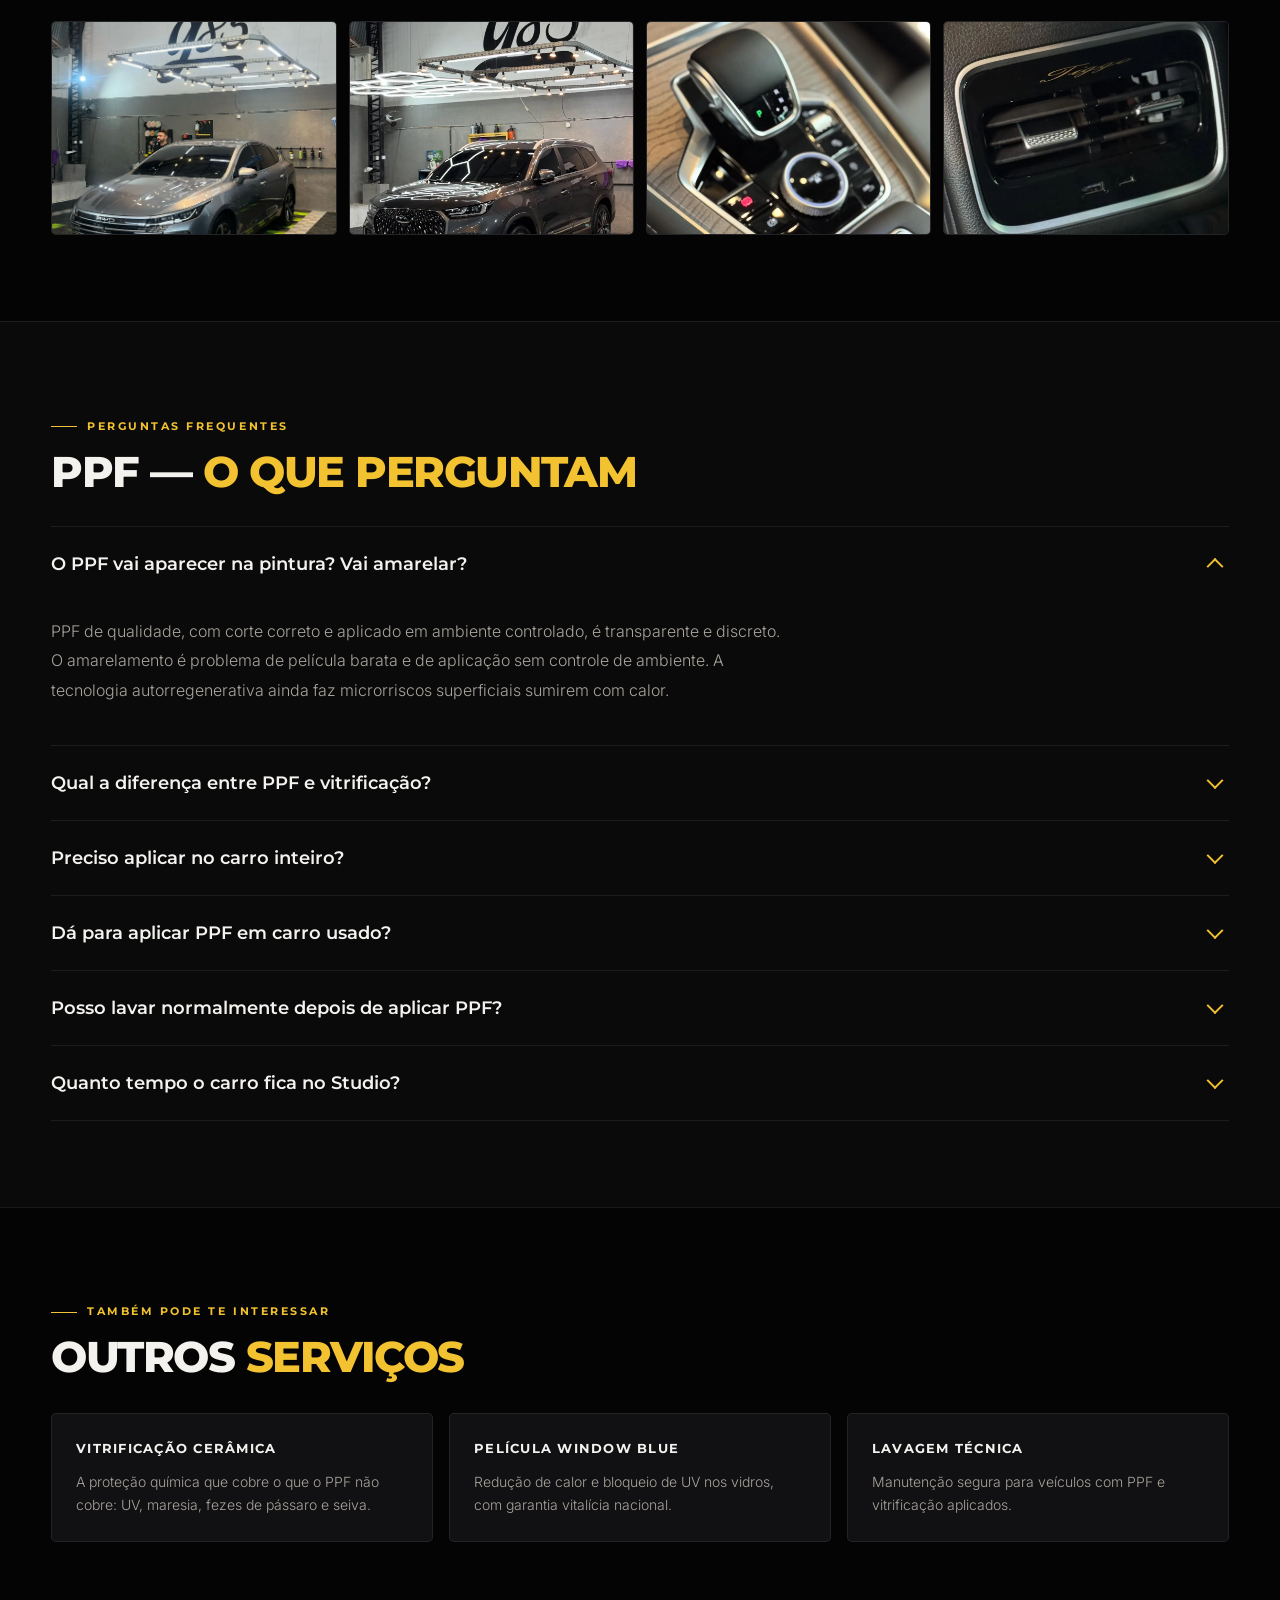
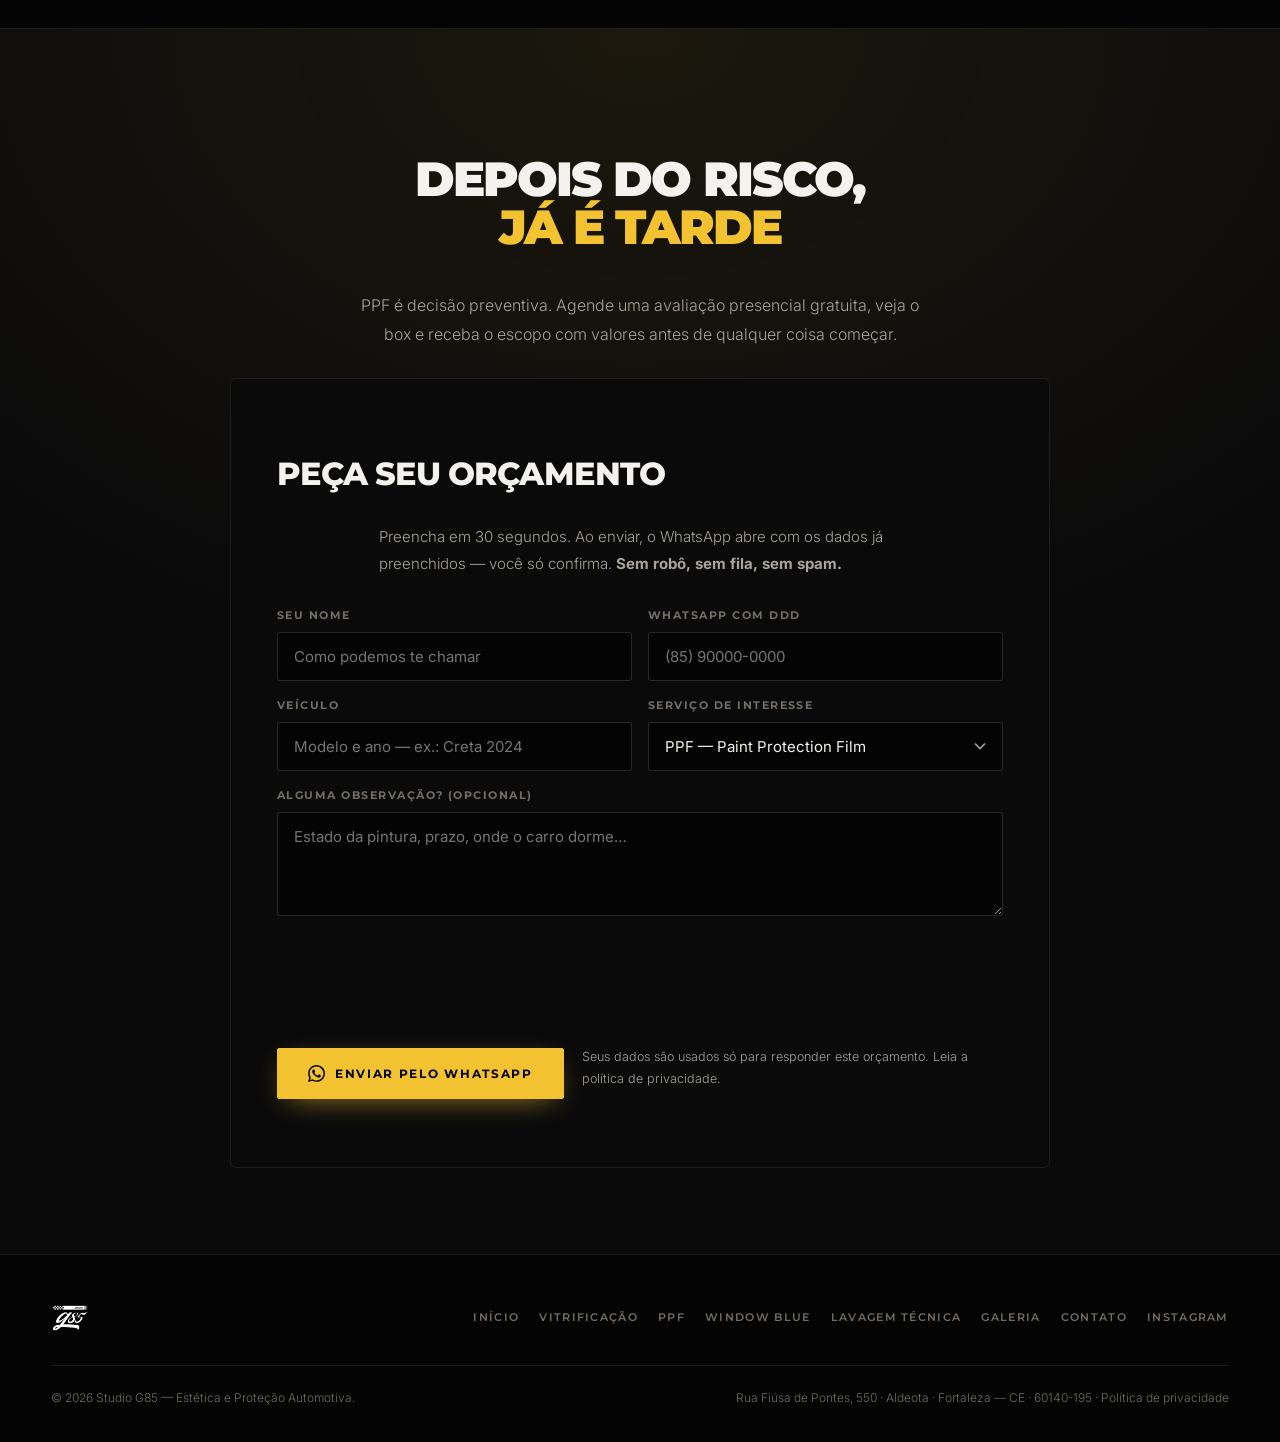
<file: servicos/ppf-paint-protection-film.html>
<!DOCTYPE html>
<html lang="pt-BR">
<head>
<meta charset="UTF-8">
<meta name="viewport" content="width=device-width, initial-scale=1.0">
<title>PPF em Fortaleza | Paint Protection Film Autorregenerativo — Studio G85</title>
<meta name="description" content="PPF em Fortaleza: película transparente autorregenerativa em capô, para-choque, faróis e soleiras, com corte computadorizado. Aldeota.">
<link rel="canonical" href="https://www.studiog85.com/servicos/ppf-paint-protection-film.html">
<meta name="robots" content="index,follow,max-image-preview:large,max-snippet:-1">
<meta name="author" content="Studio G85">
<meta name="theme-color" content="#040404">
<meta name="geo.region" content="BR-CE">
<meta name="geo.placename" content="Fortaleza">
<meta name="geo.position" content="-3.7346515;-38.5139958">
<link rel="icon" type="image/png" href="../assets/galeria/favicon.png">

<meta property="og:type" content="article">
<meta property="og:site_name" content="Studio G85">
<meta property="og:locale" content="pt_BR">
<meta property="og:url" content="https://www.studiog85.com/servicos/ppf-paint-protection-film.html">
<meta property="og:title" content="PPF — Paint Protection Film em Fortaleza | Studio G85">
<meta property="og:description" content="PPF em Fortaleza: película transparente autorregenerativa em capô, para-choque, faróis e soleiras, com corte computadorizado. Aldeota.">
<meta property="og:image" content="https://www.studiog85.com/assets/galeria/og-studio-g85.jpg">
<meta property="og:image:width" content="1200">
<meta property="og:image:height" content="630">
<meta name="twitter:card" content="summary_large_image">
<meta name="twitter:title" content="PPF — Paint Protection Film em Fortaleza | Studio G85">
<meta name="twitter:description" content="PPF em Fortaleza: película transparente autorregenerativa em capô, para-choque, faróis e soleiras, com corte computadorizado. Aldeota.">
<meta name="twitter:image" content="https://www.studiog85.com/assets/galeria/og-studio-g85.jpg">

<link rel="preconnect" href="https://fonts.googleapis.com">
<link rel="preconnect" href="https://fonts.gstatic.com" crossorigin>
<link href="https://fonts.googleapis.com/css2?family=Inter:wght@300;400;500;600;700&family=Montserrat:wght@400;600;700;800;900&display=swap" rel="stylesheet">
<link rel="stylesheet" href="../assets/css/site.css">

<script type="application/ld+json">
{
  "@context": "https://schema.org",
  "@graph": [
    {
      "@type": "Service",
      "@id": "https://www.studiog85.com/servicos/ppf-paint-protection-film.html#servico",
      "name": "Aplicação de PPF (Paint Protection Film)",
      "alternateName": "PPF — Paint Protection Film em Fortaleza",
      "serviceType": "Paint Protection Film automotivo",
      "description": "PPF em Fortaleza: película transparente autorregenerativa em capô, para-choque, faróis e soleiras, com corte computadorizado. Aldeota.",
      "url": "https://www.studiog85.com/servicos/ppf-paint-protection-film.html",
      "image": "https://www.studiog85.com/assets/galeria/ppf-byd.webp",
      "provider": {
        "@type": [
          "AutoRepair",
          "LocalBusiness"
        ],
        "@id": "https://www.studiog85.com/#studiog85",
        "name": "Studio G85",
        "url": "https://www.studiog85.com/",
        "telephone": "+558598484104",
        "address": {
          "@type": "PostalAddress",
          "streetAddress": "Rua Fiúsa de Pontes, 550",
          "addressLocality": "Fortaleza",
          "addressRegion": "CE",
          "postalCode": "60140-195",
          "addressCountry": "BR"
        },
        "geo": {
          "@type": "GeoCoordinates",
          "latitude": -3.7346515,
          "longitude": -38.5139958
        },
        "aggregateRating": {
          "@type": "AggregateRating",
          "ratingValue": "5",
          "bestRating": "5",
          "reviewCount": 10
        }
      },
      "areaServed": [
        {
          "@type": "City",
          "name": "Fortaleza"
        },
        {
          "@type": "State",
          "name": "Ceará"
        }
      ],
      "audience": {
        "@type": "Audience",
        "audienceType": "Proprietários de veículos"
      },
      "hasOfferCatalog": {
        "@type": "OfferCatalog",
        "name": "Aplicação de PPF (Paint Protection Film)",
        "itemListElement": [
          {
            "@type": "Offer",
            "itemOffered": {
              "@type": "Service",
              "name": "<b>Kit frontal</b> — capô, para-choque dianteiro, para-lamas e retrovisores"
            }
          },
          {
            "@type": "Offer",
            "itemOffered": {
              "@type": "Service",
              "name": "<b>Faróis e lanternas</b> — protege contra o amarelamento e o desgaste por pedrisco"
            }
          },
          {
            "@type": "Offer",
            "itemOffered": {
              "@type": "Service",
              "name": "<b>Colunas e teto solar</b>, superfícies que descascam com o tempo em muitos modelos"
            }
          },
          {
            "@type": "Offer",
            "itemOffered": {
              "@type": "Service",
              "name": "<b>Soleiras e maçanetas</b> — as áreas que a unha e o sapato riscam todo dia"
            }
          },
          {
            "@type": "Offer",
            "itemOffered": {
              "@type": "Service",
              "name": "<b>Tecnologia autorregenerativa</b> contra microrriscos superficiais"
            }
          },
          {
            "@type": "Offer",
            "itemOffered": {
              "@type": "Service",
              "name": "<b>PPF fumê personalizado</b>, quando o objetivo também é estético"
            }
          }
        ]
      },
      "offers": {
        "@type": "Offer",
        "priceCurrency": "BRL",
        "availability": "https://schema.org/InStock",
        "url": "https://www.studiog85.com/servicos/ppf-paint-protection-film.html",
        "description": "Orçamento definido após avaliação presencial gratuita do veículo."
      }
    },
    {
      "@type": "WebPage",
      "@id": "https://www.studiog85.com/servicos/ppf-paint-protection-film.html#pagina",
      "url": "https://www.studiog85.com/servicos/ppf-paint-protection-film.html",
      "name": "PPF em Fortaleza | Paint Protection Film Autorregenerativo — Studio G85",
      "description": "PPF em Fortaleza: película transparente autorregenerativa em capô, para-choque, faróis e soleiras, com corte computadorizado. Aldeota.",
      "inLanguage": "pt-BR",
      "isPartOf": {
        "@id": "https://www.studiog85.com/#site"
      },
      "about": {
        "@id": "https://www.studiog85.com/servicos/ppf-paint-protection-film.html#servico"
      },
      "primaryImageOfPage": "https://www.studiog85.com/assets/galeria/ppf-byd.webp"
    },
    {
      "@type": "BreadcrumbList",
      "@id": "https://www.studiog85.com/servicos/ppf-paint-protection-film.html#trilha",
      "itemListElement": [
        {
          "@type": "ListItem",
          "position": 1,
          "name": "Início",
          "item": "https://www.studiog85.com/"
        },
        {
          "@type": "ListItem",
          "position": 2,
          "name": "Serviços",
          "item": "https://www.studiog85.com/#servicos"
        },
        {
          "@type": "ListItem",
          "position": 3,
          "name": "PPF — Paint Protection Film",
          "item": "https://www.studiog85.com/servicos/ppf-paint-protection-film.html"
        }
      ]
    },
    {
      "@type": "FAQPage",
      "@id": "https://www.studiog85.com/servicos/ppf-paint-protection-film.html#faq",
      "mainEntity": [
        {
          "@type": "Question",
          "name": "O PPF vai aparecer na pintura? Vai amarelar?",
          "acceptedAnswer": {
            "@type": "Answer",
            "text": "PPF de qualidade, com corte correto e aplicado em ambiente controlado, é transparente e discreto. O amarelamento é problema de película barata e de aplicação sem controle de ambiente. A tecnologia autorregenerativa ainda faz microrriscos superficiais sumirem com calor."
          }
        },
        {
          "@type": "Question",
          "name": "Qual a diferença entre PPF e vitrificação?",
          "acceptedAnswer": {
            "@type": "Answer",
            "text": "PPF é barreira física contra riscos, pedrisco e detritos. Vitrificação é barreira química contra UV, fezes de pássaro, seiva e poluentes. Não competem entre si: muitos clientes fazem PPF na frente e vitrificação no restante do veículo."
          }
        },
        {
          "@type": "Question",
          "name": "Preciso aplicar no carro inteiro?",
          "acceptedAnswer": {
            "@type": "Answer",
            "text": "Não, e na maioria dos casos não é o que faz mais sentido. O kit frontal concentra quase todo o risco de impacto. O escopo é definido pelo uso real do carro — quem roda muito em rodovia protege mais do que quem só circula na cidade."
          }
        },
        {
          "@type": "Question",
          "name": "Dá para aplicar PPF em carro usado?",
          "acceptedAnswer": {
            "@type": "Answer",
            "text": "Dá, desde que a pintura esteja em condição de receber. O PPF é transparente e não corrige nada: se houver riscos, eles ficam visíveis embaixo da película. Por isso a correção vem antes."
          }
        },
        {
          "@type": "Question",
          "name": "Posso lavar normalmente depois de aplicar PPF?",
          "acceptedAnswer": {
            "@type": "Answer",
            "text": "Pode, respeitando o tempo de cura inicial e evitando jato de alta pressão direto nas bordas. A lavagem técnica é a forma mais segura de manter o PPF e as demais proteções por mais tempo."
          }
        },
        {
          "@type": "Question",
          "name": "Quanto tempo o carro fica no Studio?",
          "acceptedAnswer": {
            "@type": "Answer",
            "text": "Depende do escopo. Um kit frontal e uma proteção de carro completo são trabalhos de porte diferente. O prazo é informado junto com o orçamento, antes de o serviço começar."
          }
        }
      ]
    }
  ]
}
</script>
</head>
<body class="pg">

<a class="pular" href="#conteudo">Ir para o conteúdo</a>

<header class="pg-nav">
  <a href="../index.html" aria-label="Studio G85 — início">
    <img class="pg-nav__logo" src="../assets/galeria/logo-hero-lN6XQNPM.webp" alt="Studio G85" width="140" height="50">
  </a>
  <nav class="pg-nav__links" aria-label="Serviços">
        <a href="vitrificacao-ceramica.html">Vitrificação</a>
        <a href="ppf-paint-protection-film.html" aria-current="page">PPF</a>
        <a href="pelicula-window-blue.html">Window Blue</a>
        <a href="lavagem-tecnica.html">Lavagem técnica</a>
        <a href="../index.html#avaliacoes">Avaliações</a>
        <a href="../index.html#contato">Contato</a>
  </nav>
  <a class="pg-nav__cta" href="#orcamento">Pedir orçamento</a>
</header>

<div class="shell">
  <nav class="crumbs" aria-label="Você está em">
    <ol>
      <li><a href="../index.html">Início</a></li>
      <li><a href="../index.html#servicos">Serviços</a></li>
      <li aria-current="page">PPF — Paint Protection Film</li>
    </ol>
  </nav>
</div>

<main id="conteudo">

<section class="pg-hero">
  <div class="shell pg-hero__grid">
    <div>
      <p class="eyebrow">PPF · Paint Protection Film</p>
      <h1>PPF <em>em Fortaleza</em><br>proteção que você não vê</h1>
      <p class="pg-hero__lead">Película transparente de alta resistência aplicada nas áreas que mais sofrem: capô, para-choque, faróis, colunas, soleiras e maçanetas. É a diferença entre <b>trocar a peça</b> e <b>trocar a película</b>.</p>
      <div class="pg-hero__cta">
        <a class="b" href="https://wa.me/558598484104?text=Ol%C3%A1!%20Quero%20um%20or%C3%A7amento%20de%20PPF." target="_blank" rel="noopener" data-origem="hero-ppf">
          <svg viewBox="0 0 24 24" aria-hidden="true"><path d="M17.47 14.38c-.3-.15-1.76-.87-2.03-.97-.27-.1-.47-.15-.67.15-.2.3-.77.97-.94 1.17-.17.2-.35.22-.65.07-.3-.15-1.26-.46-2.4-1.48-.89-.79-1.49-1.76-1.66-2.06-.17-.3-.02-.46.13-.61.14-.14.3-.35.45-.53.15-.18.2-.3.3-.5.1-.2.05-.38-.03-.53-.07-.15-.67-1.61-.92-2.21-.24-.58-.49-.5-.67-.51h-.57c-.2 0-.53.07-.8.38-.27.3-1.05 1.02-1.05 2.5s1.08 2.9 1.23 3.1c.15.2 2.12 3.24 5.14 4.54.72.31 1.28.5 1.71.64.72.23 1.38.2 1.9.12.58-.09 1.76-.72 2.01-1.41.25-.7.25-1.29.17-1.41-.07-.13-.27-.2-.57-.35M12.05 21.8h-.02a9.75 9.75 0 0 1-4.96-1.36l-.36-.21-3.68.96.98-3.59-.23-.37a9.72 9.72 0 0 1-1.49-5.19c0-5.38 4.38-9.76 9.77-9.76a9.7 9.7 0 0 1 6.9 2.86 9.68 9.68 0 0 1 2.86 6.9c0 5.39-4.39 9.77-9.77 9.77M20.52 3.45A11.77 11.77 0 0 0 12.05 0C5.5 0 .17 5.33.17 11.88c0 2.1.55 4.14 1.6 5.95L.07 24l6.33-1.66a11.86 11.86 0 0 0 5.65 1.44h.01c6.55 0 11.88-5.33 11.88-11.88 0-3.17-1.24-6.15-3.48-8.4"/></svg> Falar no WhatsApp
        </a>
        <a class="b b--ghost" href="#orcamento">Pedir orçamento</a>
      </div>
    </div>
    <div class="pg-hero__media">
      <img src="../assets/galeria/ppf-byd.webp" alt="Aplicação de PPF transparente na frente de um BYD no Studio G85" width="900" height="675" fetchpriority="high">
    </div>
  </div>
</section>

<section class="sec sec--soft">
  <div class="shell">
    <p class="eyebrow">O que é</p>
    <h2>Proteção física,<br><em>não cosmética</em></h2>
    <div class="prosa">
        <p>PPF é uma película de poliuretano transparente e espessa, colada sobre a pintura. Diferente da vitrificação — que é química e protege contra o ambiente — o PPF é <strong>barreira física</strong>: ele encaixa entre o pedrisco da estrada e o seu verniz.</p>
        <p>A tecnologia <strong>autorregenerativa</strong> faz microrriscos superficiais desaparecerem com calor. O risco fica na película, não na pintura; e a película se recompõe. Quando um dia ela cumprir seu ciclo, o que se troca é a película. A pintura original de fábrica segue intacta embaixo.</p>
        <p>Isso tem efeito direto no valor de revenda. <strong>Pintura original é argumento de negociação</strong>: um capô repintado é sempre um desconto na mesa, por melhor que tenha sido a repintura.</p>
        <p>Trabalhamos com <strong>corte computadorizado</strong> por modelo de veículo, PPF transparente e PPF fumê personalizado, além de aplicações internas — painel, multimídia e saídas de ar, que riscam com o uso diário e ninguém protege.</p>
    </div>
    <p class="aviso">PPF é proteção preventiva, não corretiva. Ele evita o dano que ainda não aconteceu — não apaga o que já está lá. Depois do risco, já é tarde: o que se faz é corrigir primeiro e proteger depois.</p>
  </div>
</section>

<section class="sec">
  <div class="shell">
    <p class="eyebrow">O que está incluso</p>
    <h2>O que dá <em>para proteger</em></h2>
    <ul class="checks">
        <li><b>Kit frontal</b> — capô, para-choque dianteiro, para-lamas e retrovisores</li>
        <li><b>Faróis e lanternas</b> — protege contra o amarelamento e o desgaste por pedrisco</li>
        <li><b>Colunas e teto solar</b>, superfícies que descascam com o tempo em muitos modelos</li>
        <li><b>Soleiras e maçanetas</b> — as áreas que a unha e o sapato riscam todo dia</li>
        <li><b>Tecnologia autorregenerativa</b> contra microrriscos superficiais</li>
        <li><b>PPF fumê personalizado</b>, quando o objetivo também é estético</li>
        <li><b>Aplicações internas</b> — painel, tela multimídia e saídas de ar</li>
        <li><b>Chrome delete</b> — troca do acabamento cromado por preto, com película</li>
        <li>Corte computadorizado por modelo, sem lâmina encostando na pintura</li>
        <li>Preservação da pintura original de fábrica — e do valor de revenda</li>
    </ul>
  </div>
</section>

<section class="sec sec--soft">
  <div class="shell">
    <p class="eyebrow">Como fazemos</p>
    <h2>Como o PPF<br>é <em>aplicado</em></h2>
    <p class="sec__intro">PPF mal aplicado aparece: borda levantada, bolha, sujeira presa embaixo. Por isso o processo é longo e o ambiente é controlado.</p>
    <div class="itens">
        <div class="item"><span class="num">01</span><b>Avaliação e definição do kit</b><p>Nem todo carro precisa do mesmo escopo. Definimos junto quais peças fazem sentido proteger, considerando o uso real do veículo e o orçamento.</p></div>
        <div class="item"><span class="num">02</span><b>Correção prévia da pintura</b><p>O PPF é transparente: ele não esconde risco, ele congela o que está embaixo. O que precisar de correção é corrigido antes.</p></div>
        <div class="item"><span class="num">03</span><b>Corte computadorizado</b><p>A película é cortada em plotter conforme o modelo do veículo. Nenhuma lâmina encosta na pintura do carro.</p></div>
        <div class="item"><span class="num">04</span><b>Aplicação em ambiente climatizado</b><p>Poeira e umidade são os dois inimigos do PPF. O box tem temperatura e umidade controladas justamente por isso.</p></div>
        <div class="item"><span class="num">05</span><b>Assentamento das bordas</b><p>As bordas são o ponto onde um PPF ruim se entrega. Elas recebem tratamento específico e tempo de assentamento.</p></div>
        <div class="item"><span class="num">06</span><b>Inspeção e entrega orientada</b><p>Conferência sob iluminação de inspeção e orientação de cuidados nos primeiros dias, enquanto o adesivo termina de curar.</p></div>
    </div>
  </div>
</section>

<section class="sec">
  <div class="shell">
    <p class="eyebrow">Resultados</p>
    <h2>Trabalhos <em>que saíram daqui</em></h2>
    <div class="tiles">
        <figure><img src="../assets/galeria/ppf-byd.webp" alt="PPF transparente aplicado na frente de um BYD" loading="lazy" width="800" height="600"></figure>
        <figure><img src="../assets/galeria/ppf-tiggo-exterior.webp" alt="PPF externo aplicado em Chery Tiggo" loading="lazy" width="800" height="600"></figure>
        <figure><img src="../assets/galeria/ppf-tiggo-console.webp" alt="PPF aplicado no console interno de um Chery Tiggo" loading="lazy" width="800" height="600"></figure>
        <figure><img src="../assets/galeria/ppf-tiggo-ar.webp" alt="PPF protegendo as saídas de ar do painel" loading="lazy" width="800" height="600"></figure>
    </div>
  </div>
</section>

<section class="sec sec--soft">
  <div class="shell">
    <p class="eyebrow">Perguntas frequentes</p>
    <h2>PPF — <em>o que perguntam</em></h2>
    <div class="qa">
        <details open>
          <summary>O PPF vai aparecer na pintura? Vai amarelar?</summary>
          <div class="qa__a"><p>PPF de qualidade, com corte correto e aplicado em ambiente controlado, é transparente e discreto. O amarelamento é problema de película barata e de aplicação sem controle de ambiente. A tecnologia autorregenerativa ainda faz microrriscos superficiais sumirem com calor.</p></div>
        </details>
        <details>
          <summary>Qual a diferença entre PPF e vitrificação?</summary>
          <div class="qa__a"><p>PPF é barreira física contra riscos, pedrisco e detritos. Vitrificação é barreira química contra UV, fezes de pássaro, seiva e poluentes. Não competem entre si: muitos clientes fazem PPF na frente e vitrificação no restante do veículo.</p></div>
        </details>
        <details>
          <summary>Preciso aplicar no carro inteiro?</summary>
          <div class="qa__a"><p>Não, e na maioria dos casos não é o que faz mais sentido. O kit frontal concentra quase todo o risco de impacto. O escopo é definido pelo uso real do carro — quem roda muito em rodovia protege mais do que quem só circula na cidade.</p></div>
        </details>
        <details>
          <summary>Dá para aplicar PPF em carro usado?</summary>
          <div class="qa__a"><p>Dá, desde que a pintura esteja em condição de receber. O PPF é transparente e não corrige nada: se houver riscos, eles ficam visíveis embaixo da película. Por isso a correção vem antes.</p></div>
        </details>
        <details>
          <summary>Posso lavar normalmente depois de aplicar PPF?</summary>
          <div class="qa__a"><p>Pode, respeitando o tempo de cura inicial e evitando jato de alta pressão direto nas bordas. A lavagem técnica é a forma mais segura de manter o PPF e as demais proteções por mais tempo.</p></div>
        </details>
        <details>
          <summary>Quanto tempo o carro fica no Studio?</summary>
          <div class="qa__a"><p>Depende do escopo. Um kit frontal e uma proteção de carro completo são trabalhos de porte diferente. O prazo é informado junto com o orçamento, antes de o serviço começar.</p></div>
        </details>
    </div>
  </div>
</section>

<section class="sec">
  <div class="shell">
    <p class="eyebrow">Também pode te interessar</p>
    <h2>Outros <em>serviços</em></h2>
    <div class="itens">
        <a class="item" href="vitrificacao-ceramica.html" style="text-decoration:none"><b>Vitrificação cerâmica</b><p>A proteção química que cobre o que o PPF não cobre: UV, maresia, fezes de pássaro e seiva.</p></a>
        <a class="item" href="pelicula-window-blue.html" style="text-decoration:none"><b>Película Window Blue</b><p>Redução de calor e bloqueio de UV nos vidros, com garantia vitalícia nacional.</p></a>
        <a class="item" href="lavagem-tecnica.html" style="text-decoration:none"><b>Lavagem técnica</b><p>Manutenção segura para veículos com PPF e vitrificação aplicados.</p></a>
    </div>
  </div>
</section>

<section class="fim" id="orcamento">
  <div class="shell">
    <h2>Depois do risco,<br><em>já é tarde</em></h2>
    <p>PPF é decisão preventiva. Agende uma avaliação presencial gratuita, veja o box e receba o escopo com valores antes de qualquer coisa começar.</p>
    <div style="max-width:820px;margin:0 auto;text-align:left">
      <form class="lead" id="leadForm" novalidate>
        <div class="lead__head">
          <h3>Peça seu orçamento</h3>
          <p>Preencha em 30 segundos. Ao enviar, o WhatsApp abre com os dados já preenchidos —
          você só confirma. <b>Sem robô, sem fila, sem spam.</b></p>
        </div>
        <div class="lead__grid">
          <div class="lead__f">
            <label for="lf-nome">Seu nome</label>
            <input id="lf-nome" name="nome" type="text" autocomplete="name" placeholder="Como podemos te chamar" required>
          </div>
          <div class="lead__f">
            <label for="lf-tel">WhatsApp com DDD</label>
            <input id="lf-tel" name="telefone" type="tel" inputmode="tel" autocomplete="tel" placeholder="(85) 90000-0000" required>
          </div>
          <div class="lead__f">
            <label for="lf-veic">Veículo</label>
            <input id="lf-veic" name="veiculo" type="text" placeholder="Modelo e ano — ex.: Creta 2024">
          </div>
          <div class="lead__f">
            <label for="lf-svc">Serviço de interesse</label>
            <select id="lf-svc" name="servico" required>
              <option value="">Selecione…</option>
              <option>Vitrificação cerâmica</option>
              <option selected>PPF — Paint Protection Film</option>
              <option>Película Window Blue</option>
              <option>Lavagem técnica / manutenção</option>
              <option>Mais de um serviço</option>
              <option>Ainda não sei — quero uma avaliação</option>
            </select>
          </div>
          <div class="lead__f lead__f--wide">
            <label for="lf-msg">Alguma observação? (opcional)</label>
            <textarea id="lf-msg" name="mensagem" rows="3" placeholder="Estado da pintura, prazo, onde o carro dorme…"></textarea>
          </div>
          <p class="lead__status" id="leadStatus" role="status" aria-live="polite"></p>
          <div class="lead__send">
            <button class="lead__btn" type="submit"><svg viewBox="0 0 24 24" aria-hidden="true"><path d="M17.47 14.38c-.3-.15-1.76-.87-2.03-.97-.27-.1-.47-.15-.67.15-.2.3-.77.97-.94 1.17-.17.2-.35.22-.65.07-.3-.15-1.26-.46-2.4-1.48-.89-.79-1.49-1.76-1.66-2.06-.17-.3-.02-.46.13-.61.14-.14.3-.35.45-.53.15-.18.2-.3.3-.5.1-.2.05-.38-.03-.53-.07-.15-.67-1.61-.92-2.21-.24-.58-.49-.5-.67-.51h-.57c-.2 0-.53.07-.8.38-.27.3-1.05 1.02-1.05 2.5s1.08 2.9 1.23 3.1c.15.2 2.12 3.24 5.14 4.54.72.31 1.28.5 1.71.64.72.23 1.38.2 1.9.12.58-.09 1.76-.72 2.01-1.41.25-.7.25-1.29.17-1.41-.07-.13-.27-.2-.57-.35M12.05 21.8h-.02a9.75 9.75 0 0 1-4.96-1.36l-.36-.21-3.68.96.98-3.59-.23-.37a9.72 9.72 0 0 1-1.49-5.19c0-5.38 4.38-9.76 9.77-9.76a9.7 9.7 0 0 1 6.9 2.86 9.68 9.68 0 0 1 2.86 6.9c0 5.39-4.39 9.77-9.77 9.77M20.52 3.45A11.77 11.77 0 0 0 12.05 0C5.5 0 .17 5.33.17 11.88c0 2.1.55 4.14 1.6 5.95L.07 24l6.33-1.66a11.86 11.86 0 0 0 5.65 1.44h.01c6.55 0 11.88-5.33 11.88-11.88 0-3.17-1.24-6.15-3.48-8.4"/></svg> Enviar pelo WhatsApp</button>
            <p class="lead__note">Seus dados são usados só para responder este orçamento.
            Leia a <a href="../politica-de-privacidade.html">política de privacidade</a>.</p>
          </div>
        </div>
      </form>
    </div>
  </div>
</section>

</main>

<footer class="pg-foot">
  <div class="shell">
    <div class="pg-foot__top">
      <img src="../assets/galeria/logo-hero-lN6XQNPM.webp" alt="Studio G85" width="120" height="43">
      <nav>
        <a href="../index.html">Início</a>
        <a href="vitrificacao-ceramica.html">Vitrificação</a>
        <a href="ppf-paint-protection-film.html">PPF</a>
        <a href="pelicula-window-blue.html">Window Blue</a>
        <a href="lavagem-tecnica.html">Lavagem técnica</a>
        <a href="../index.html#galeria">Galeria</a>
        <a href="../index.html#contato">Contato</a>
        <a href="https://www.instagram.com/studio.g85" target="_blank" rel="noopener">Instagram</a>
      </nav>
    </div>
    <div class="pg-foot__legal">
      <span>© 2026 Studio G85 — Estética e Proteção Automotiva.</span>
      <span>
        <a href="https://maps.app.goo.gl/q9YaERKTfQfvr2jG8" target="_blank" rel="noopener">Rua Fiúsa de Pontes, 550 · Aldeota · Fortaleza — CE · 60140-195</a>
        · <a href="../politica-de-privacidade.html">Política de privacidade</a>
      </span>
    </div>
  </div>
</footer>

<a class="pg-wa" href="https://wa.me/558598484104?text=Ol%C3%A1!%20Quero%20um%20or%C3%A7amento%20de%20PPF." target="_blank" rel="noopener" data-origem="flutuante-ppf" aria-label="Falar no WhatsApp">
  <svg viewBox="0 0 24 24" aria-hidden="true"><path d="M17.47 14.38c-.3-.15-1.76-.87-2.03-.97-.27-.1-.47-.15-.67.15-.2.3-.77.97-.94 1.17-.17.2-.35.22-.65.07-.3-.15-1.26-.46-2.4-1.48-.89-.79-1.49-1.76-1.66-2.06-.17-.3-.02-.46.13-.61.14-.14.3-.35.45-.53.15-.18.2-.3.3-.5.1-.2.05-.38-.03-.53-.07-.15-.67-1.61-.92-2.21-.24-.58-.49-.5-.67-.51h-.57c-.2 0-.53.07-.8.38-.27.3-1.05 1.02-1.05 2.5s1.08 2.9 1.23 3.1c.15.2 2.12 3.24 5.14 4.54.72.31 1.28.5 1.71.64.72.23 1.38.2 1.9.12.58-.09 1.76-.72 2.01-1.41.25-.7.25-1.29.17-1.41-.07-.13-.27-.2-.57-.35M12.05 21.8h-.02a9.75 9.75 0 0 1-4.96-1.36l-.36-.21-3.68.96.98-3.59-.23-.37a9.72 9.72 0 0 1-1.49-5.19c0-5.38 4.38-9.76 9.77-9.76a9.7 9.7 0 0 1 6.9 2.86 9.68 9.68 0 0 1 2.86 6.9c0 5.39-4.39 9.77-9.77 9.77M20.52 3.45A11.77 11.77 0 0 0 12.05 0C5.5 0 .17 5.33.17 11.88c0 2.1.55 4.14 1.6 5.95L.07 24l6.33-1.66a11.86 11.86 0 0 0 5.65 1.44h.01c6.55 0 11.88-5.33 11.88-11.88 0-3.17-1.24-6.15-3.48-8.4"/></svg><span>Falar agora</span>
</a>

<script src="../assets/js/g85.js" defer></script>
</body>
</html>
</file>
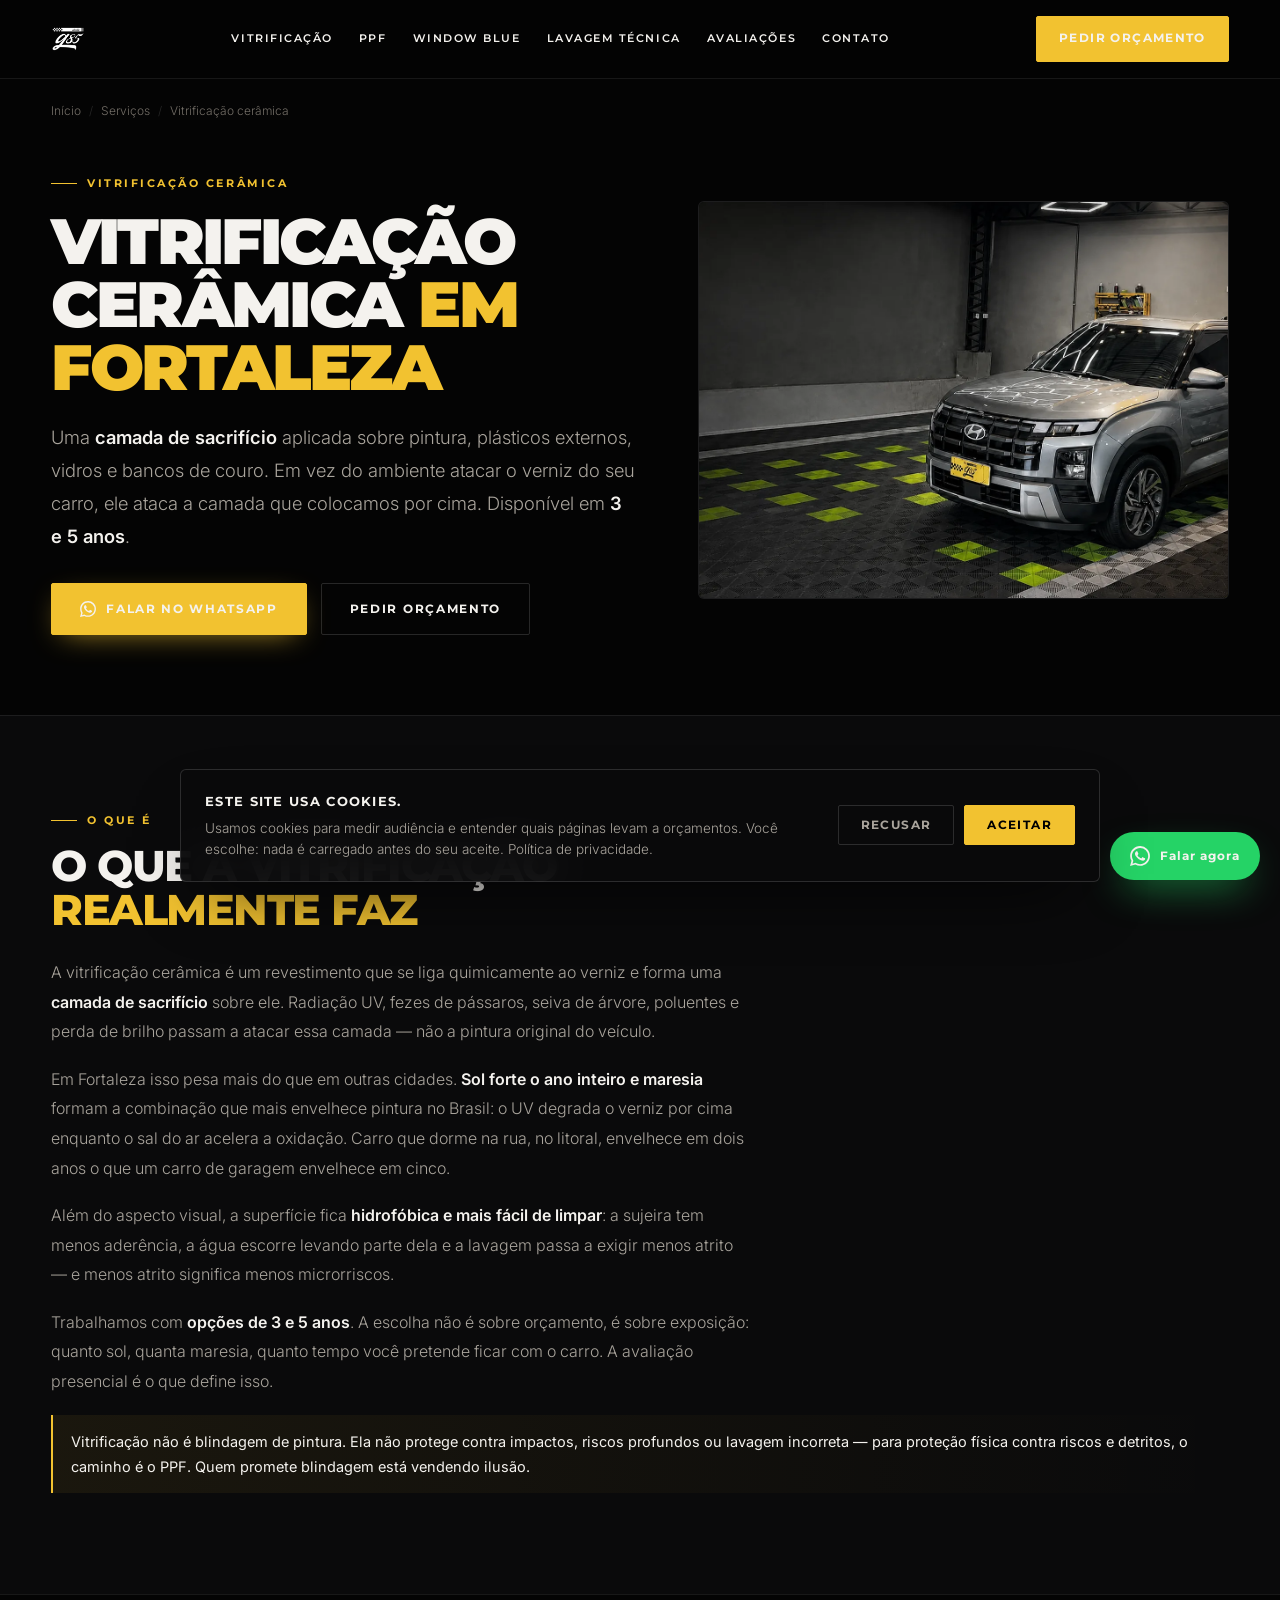
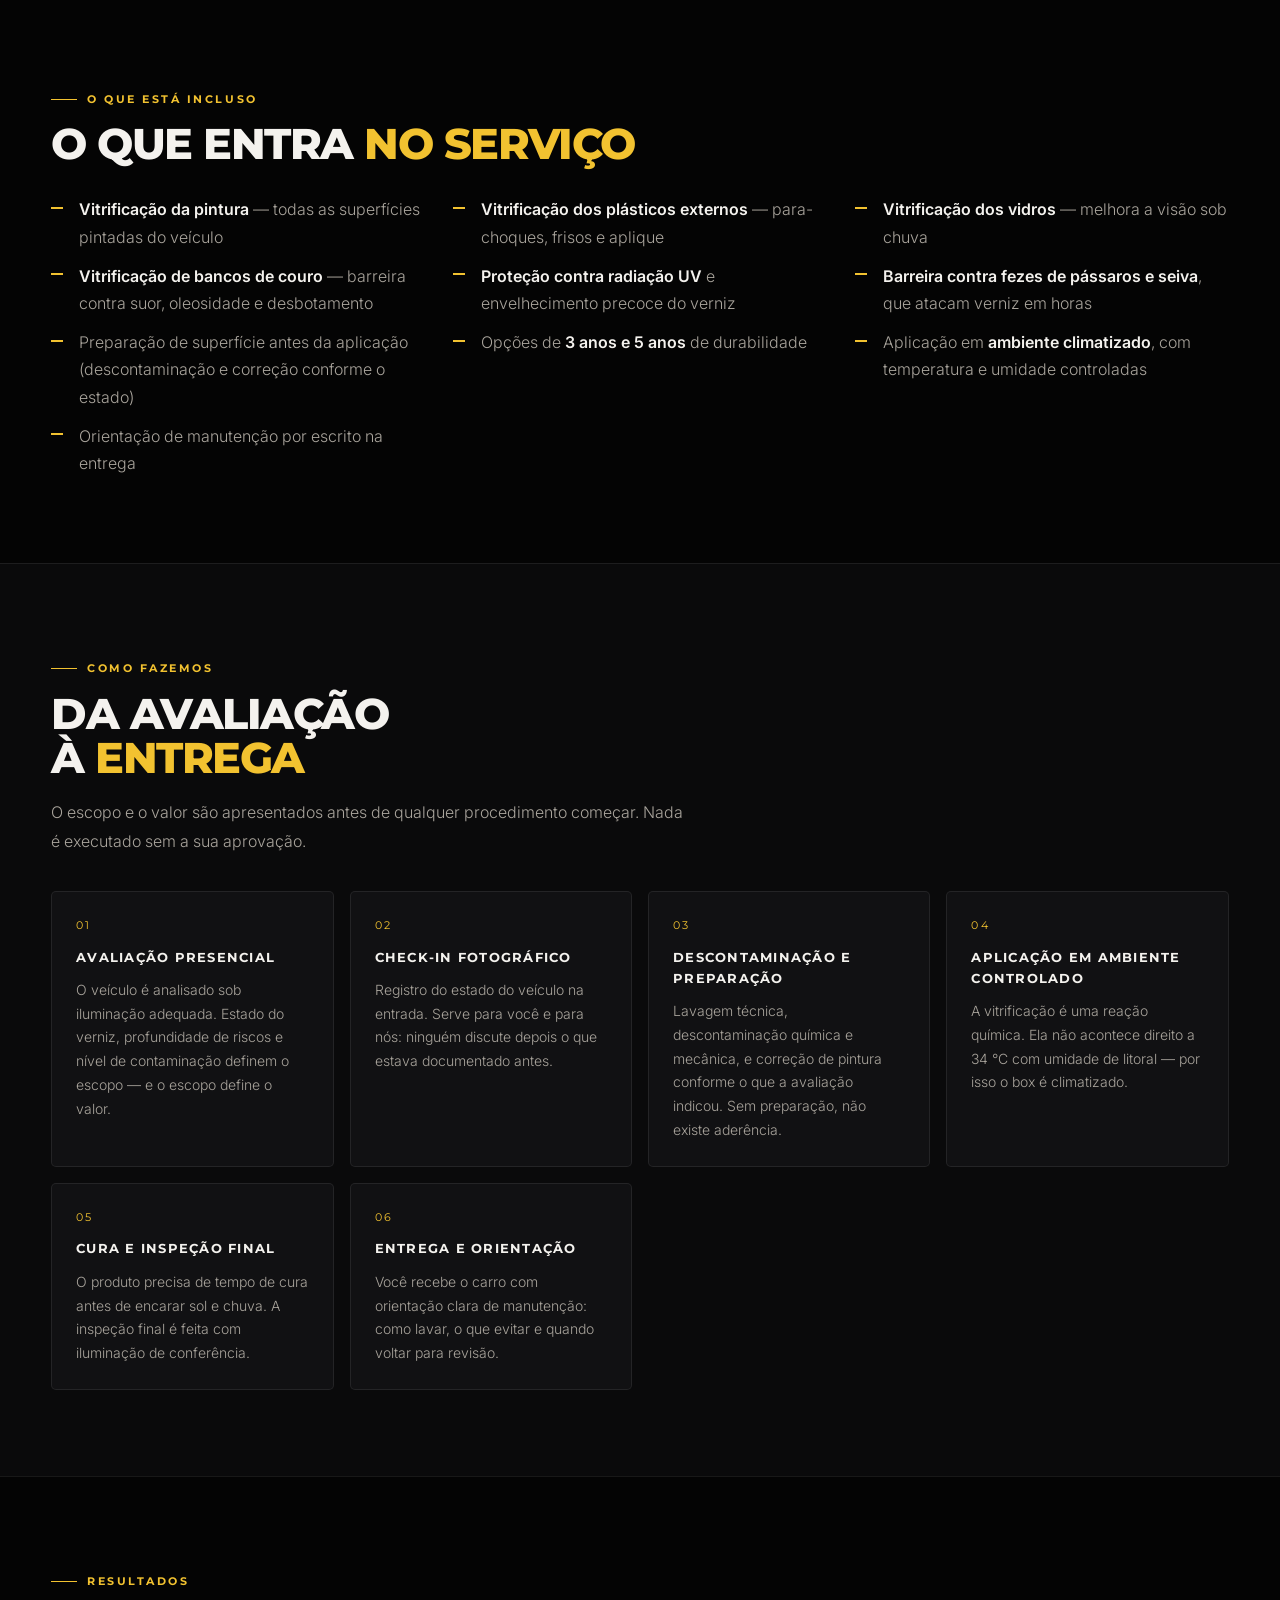
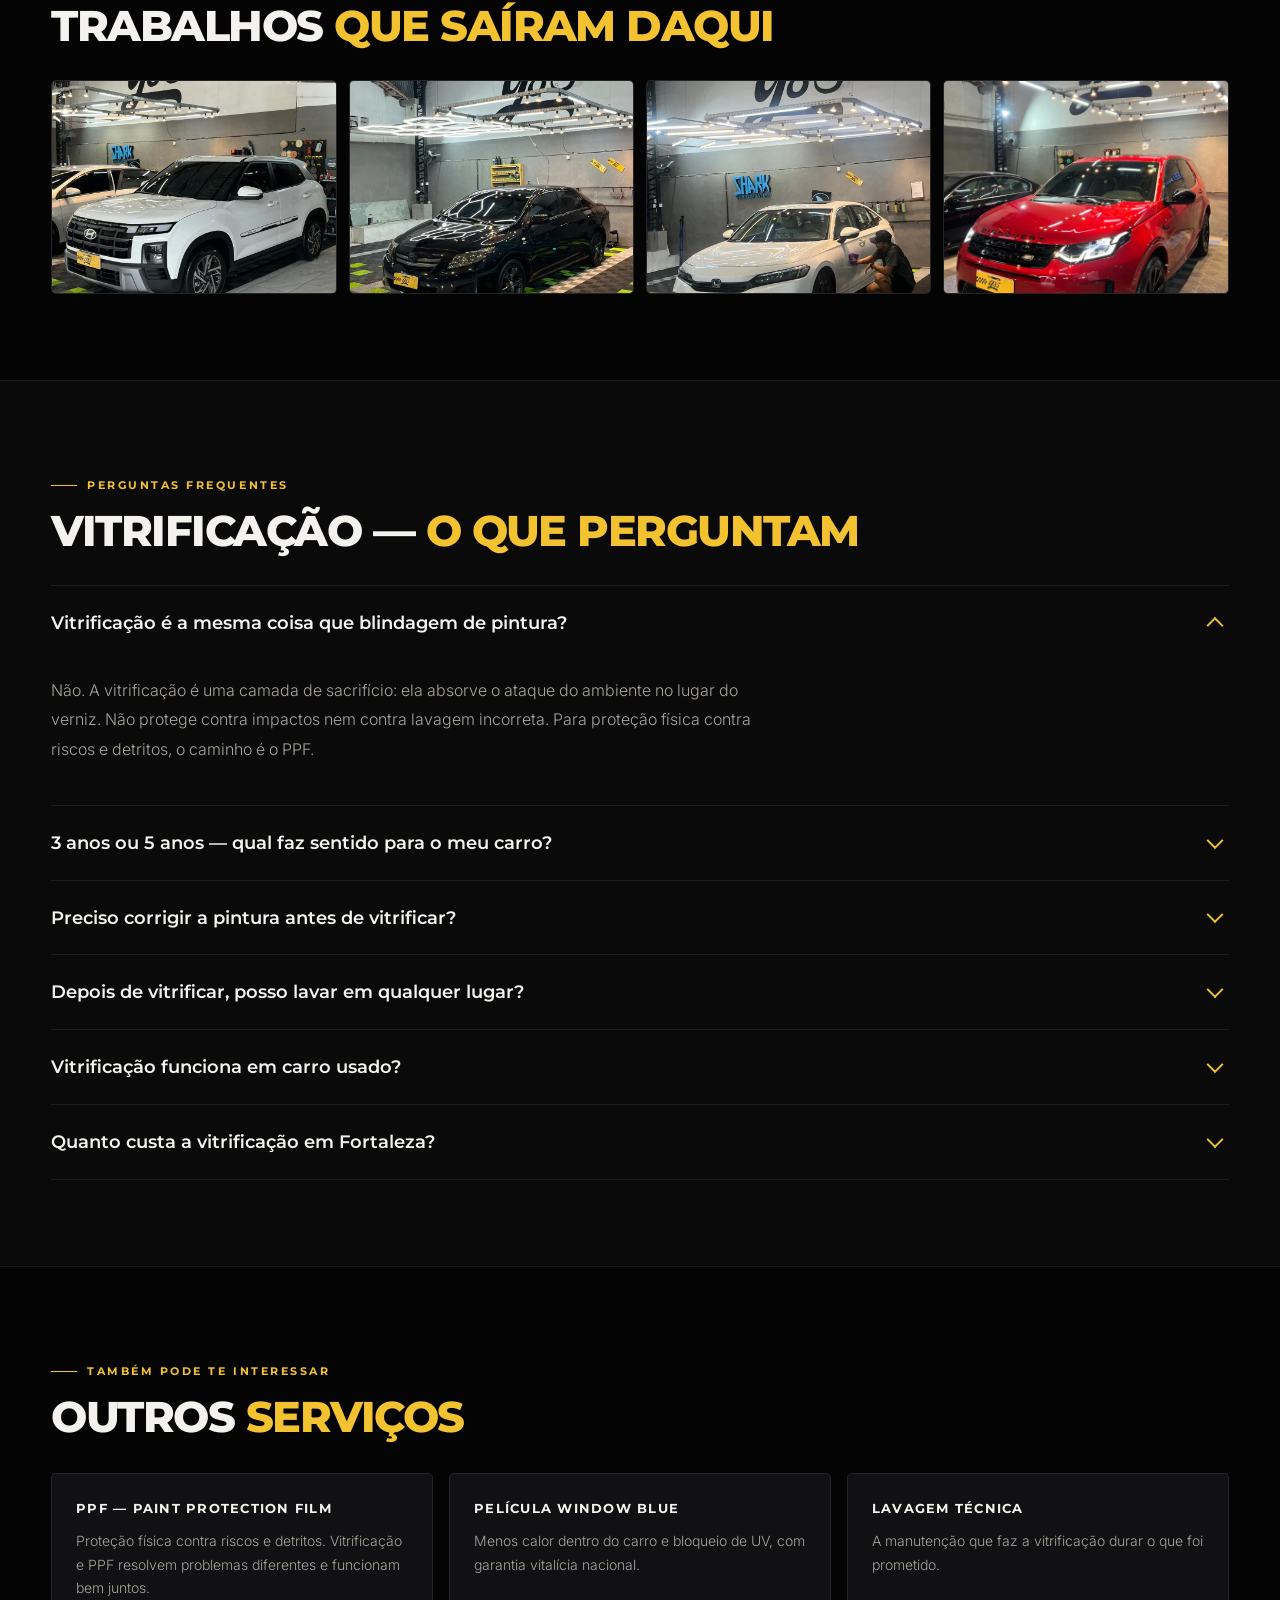
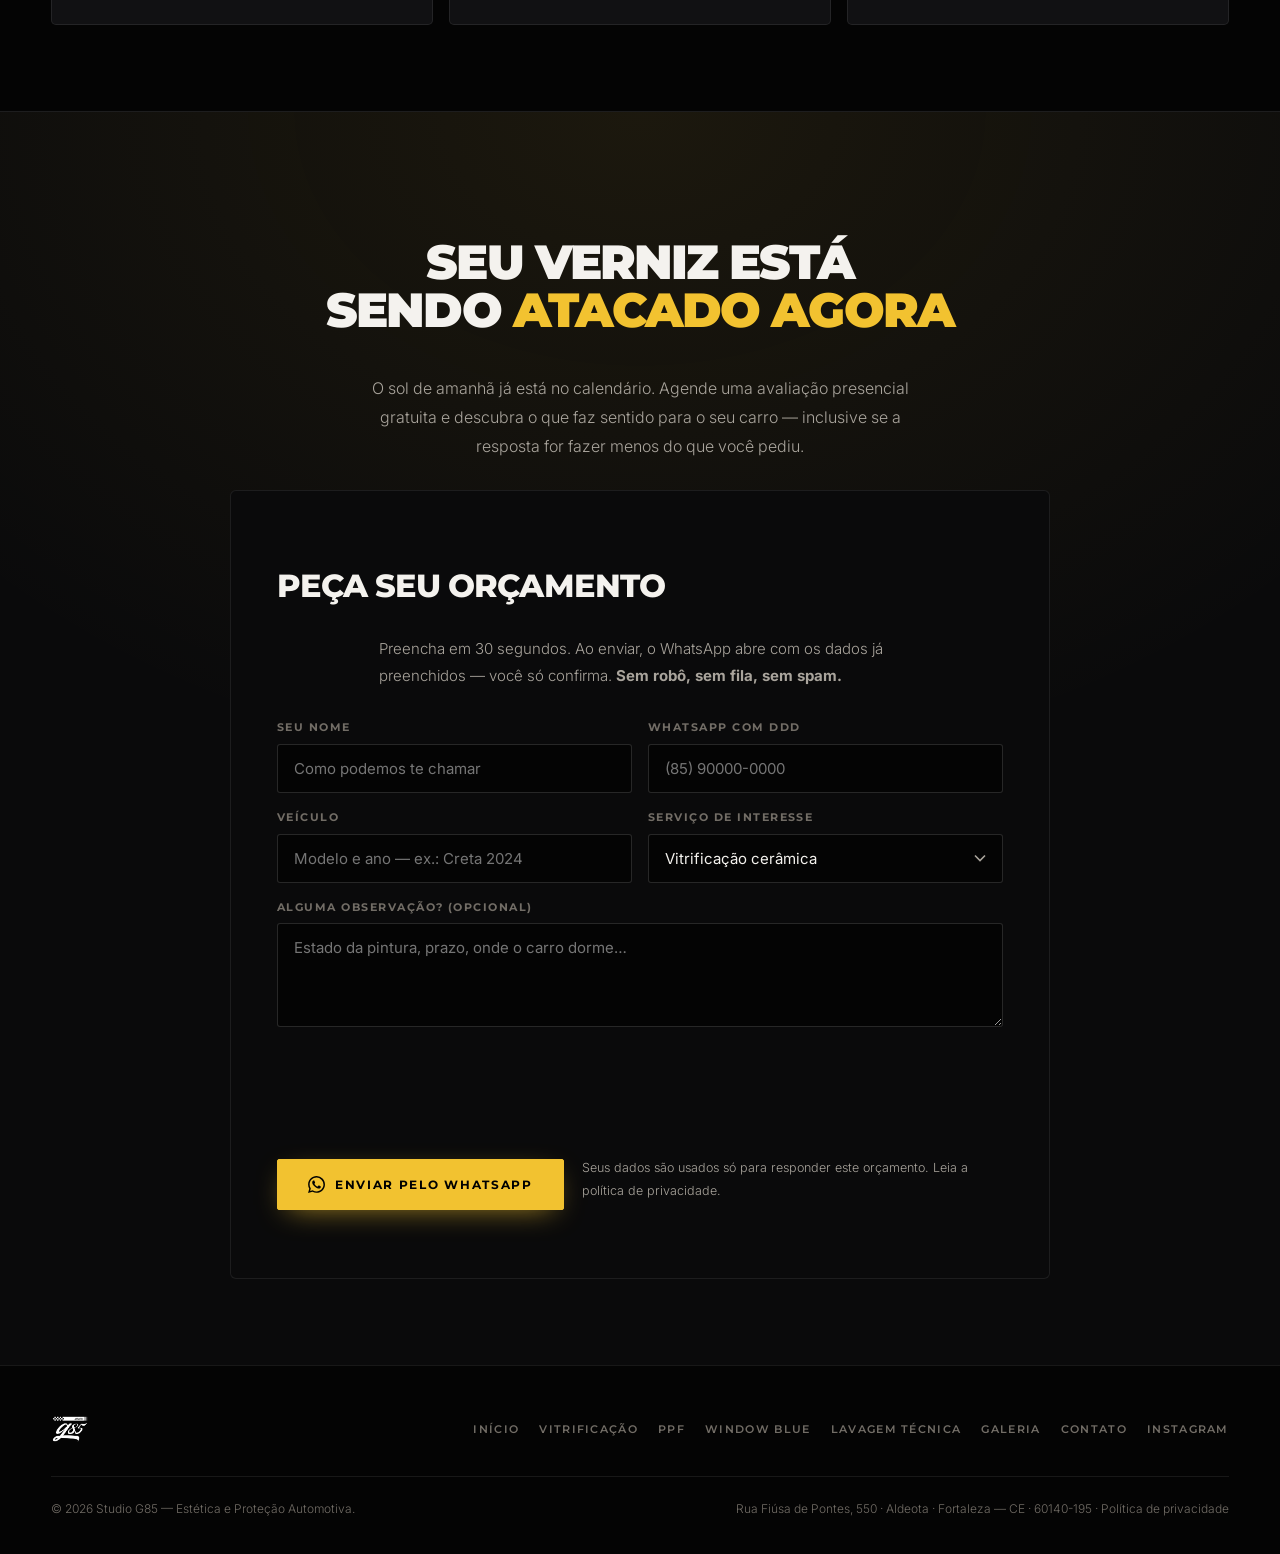
<file: servicos/vitrificacao-ceramica.html>
<!DOCTYPE html>
<html lang="pt-BR">
<head>
<meta charset="UTF-8">
<meta name="viewport" content="width=device-width, initial-scale=1.0">
<title>Vitrificação Cerâmica em Fortaleza | 3 e 5 Anos — Studio G85</title>
<meta name="description" content="Vitrificação cerâmica de pintura, plásticos, vidros e couro em Fortaleza. Opções de 3 e 5 anos, aplicadas em ambiente climatizado na Aldeota.">
<link rel="canonical" href="https://www.studiog85.com/servicos/vitrificacao-ceramica.html">
<meta name="robots" content="index,follow,max-image-preview:large,max-snippet:-1">
<meta name="author" content="Studio G85">
<meta name="theme-color" content="#040404">
<meta name="geo.region" content="BR-CE">
<meta name="geo.placename" content="Fortaleza">
<meta name="geo.position" content="-3.7346515;-38.5139958">
<link rel="icon" type="image/png" href="../assets/galeria/favicon.png">

<meta property="og:type" content="article">
<meta property="og:site_name" content="Studio G85">
<meta property="og:locale" content="pt_BR">
<meta property="og:url" content="https://www.studiog85.com/servicos/vitrificacao-ceramica.html">
<meta property="og:title" content="Vitrificação cerâmica em Fortaleza — Studio G85">
<meta property="og:description" content="Vitrificação cerâmica de pintura, plásticos, vidros e couro em Fortaleza. Opções de 3 e 5 anos, aplicadas em ambiente climatizado na Aldeota.">
<meta property="og:image" content="https://www.studiog85.com/assets/galeria/og-studio-g85.jpg">
<meta property="og:image:width" content="1200">
<meta property="og:image:height" content="630">
<meta name="twitter:card" content="summary_large_image">
<meta name="twitter:title" content="Vitrificação cerâmica em Fortaleza — Studio G85">
<meta name="twitter:description" content="Vitrificação cerâmica de pintura, plásticos, vidros e couro em Fortaleza. Opções de 3 e 5 anos, aplicadas em ambiente climatizado na Aldeota.">
<meta name="twitter:image" content="https://www.studiog85.com/assets/galeria/og-studio-g85.jpg">

<link rel="preconnect" href="https://fonts.googleapis.com">
<link rel="preconnect" href="https://fonts.gstatic.com" crossorigin>
<link href="https://fonts.googleapis.com/css2?family=Inter:wght@300;400;500;600;700&family=Montserrat:wght@400;600;700;800;900&display=swap" rel="stylesheet">
<link rel="stylesheet" href="../assets/css/site.css">

<script type="application/ld+json">
{
  "@context": "https://schema.org",
  "@graph": [
    {
      "@type": "Service",
      "@id": "https://www.studiog85.com/servicos/vitrificacao-ceramica.html#servico",
      "name": "Vitrificação cerâmica de pintura automotiva",
      "alternateName": "Vitrificação cerâmica em Fortaleza",
      "serviceType": "Vitrificação cerâmica automotiva",
      "description": "Vitrificação cerâmica de pintura, plásticos, vidros e couro em Fortaleza. Opções de 3 e 5 anos, aplicadas em ambiente climatizado na Aldeota.",
      "url": "https://www.studiog85.com/servicos/vitrificacao-ceramica.html",
      "image": "https://www.studiog85.com/assets/galeria/suv-creta.webp",
      "provider": {
        "@type": [
          "AutoRepair",
          "LocalBusiness"
        ],
        "@id": "https://www.studiog85.com/#studiog85",
        "name": "Studio G85",
        "url": "https://www.studiog85.com/",
        "telephone": "+558598484104",
        "address": {
          "@type": "PostalAddress",
          "streetAddress": "Rua Fiúsa de Pontes, 550",
          "addressLocality": "Fortaleza",
          "addressRegion": "CE",
          "postalCode": "60140-195",
          "addressCountry": "BR"
        },
        "geo": {
          "@type": "GeoCoordinates",
          "latitude": -3.7346515,
          "longitude": -38.5139958
        },
        "aggregateRating": {
          "@type": "AggregateRating",
          "ratingValue": "5",
          "bestRating": "5",
          "reviewCount": 10
        }
      },
      "areaServed": [
        {
          "@type": "City",
          "name": "Fortaleza"
        },
        {
          "@type": "State",
          "name": "Ceará"
        }
      ],
      "audience": {
        "@type": "Audience",
        "audienceType": "Proprietários de veículos"
      },
      "hasOfferCatalog": {
        "@type": "OfferCatalog",
        "name": "Vitrificação cerâmica de pintura automotiva",
        "itemListElement": [
          {
            "@type": "Offer",
            "itemOffered": {
              "@type": "Service",
              "name": "<b>Vitrificação da pintura</b> — todas as superfícies pintadas do veículo"
            }
          },
          {
            "@type": "Offer",
            "itemOffered": {
              "@type": "Service",
              "name": "<b>Vitrificação dos plásticos externos</b> — para-choques, frisos e aplique"
            }
          },
          {
            "@type": "Offer",
            "itemOffered": {
              "@type": "Service",
              "name": "<b>Vitrificação dos vidros</b> — melhora a visão sob chuva"
            }
          },
          {
            "@type": "Offer",
            "itemOffered": {
              "@type": "Service",
              "name": "<b>Vitrificação de bancos de couro</b> — barreira contra suor, oleosidade e desbotamento"
            }
          },
          {
            "@type": "Offer",
            "itemOffered": {
              "@type": "Service",
              "name": "<b>Proteção contra radiação UV</b> e envelhecimento precoce do verniz"
            }
          },
          {
            "@type": "Offer",
            "itemOffered": {
              "@type": "Service",
              "name": "<b>Barreira contra fezes de pássaros e seiva</b>, que atacam verniz em horas"
            }
          }
        ]
      },
      "offers": {
        "@type": "Offer",
        "priceCurrency": "BRL",
        "availability": "https://schema.org/InStock",
        "url": "https://www.studiog85.com/servicos/vitrificacao-ceramica.html",
        "description": "Orçamento definido após avaliação presencial gratuita do veículo."
      }
    },
    {
      "@type": "WebPage",
      "@id": "https://www.studiog85.com/servicos/vitrificacao-ceramica.html#pagina",
      "url": "https://www.studiog85.com/servicos/vitrificacao-ceramica.html",
      "name": "Vitrificação Cerâmica em Fortaleza | 3 e 5 Anos — Studio G85",
      "description": "Vitrificação cerâmica de pintura, plásticos, vidros e couro em Fortaleza. Opções de 3 e 5 anos, aplicadas em ambiente climatizado na Aldeota.",
      "inLanguage": "pt-BR",
      "isPartOf": {
        "@id": "https://www.studiog85.com/#site"
      },
      "about": {
        "@id": "https://www.studiog85.com/servicos/vitrificacao-ceramica.html#servico"
      },
      "primaryImageOfPage": "https://www.studiog85.com/assets/galeria/suv-creta.webp"
    },
    {
      "@type": "BreadcrumbList",
      "@id": "https://www.studiog85.com/servicos/vitrificacao-ceramica.html#trilha",
      "itemListElement": [
        {
          "@type": "ListItem",
          "position": 1,
          "name": "Início",
          "item": "https://www.studiog85.com/"
        },
        {
          "@type": "ListItem",
          "position": 2,
          "name": "Serviços",
          "item": "https://www.studiog85.com/#servicos"
        },
        {
          "@type": "ListItem",
          "position": 3,
          "name": "Vitrificação cerâmica",
          "item": "https://www.studiog85.com/servicos/vitrificacao-ceramica.html"
        }
      ]
    },
    {
      "@type": "FAQPage",
      "@id": "https://www.studiog85.com/servicos/vitrificacao-ceramica.html#faq",
      "mainEntity": [
        {
          "@type": "Question",
          "name": "Vitrificação é a mesma coisa que blindagem de pintura?",
          "acceptedAnswer": {
            "@type": "Answer",
            "text": "Não. A vitrificação é uma camada de sacrifício: ela absorve o ataque do ambiente no lugar do verniz. Não protege contra impactos nem contra lavagem incorreta. Para proteção física contra riscos e detritos, o caminho é o PPF."
          }
        },
        {
          "@type": "Question",
          "name": "3 anos ou 5 anos — qual faz sentido para o meu carro?",
          "acceptedAnswer": {
            "@type": "Answer",
            "text": "Depende da exposição, do tipo de uso e de quanto tempo você pretende ficar com o veículo. Carro que dorme na rua, roda no litoral e pega sol o dia inteiro pede mais proteção. Carro de garagem, com uso urbano leve, pede menos. A avaliação presencial define isso."
          }
        },
        {
          "@type": "Question",
          "name": "Preciso corrigir a pintura antes de vitrificar?",
          "acceptedAnswer": {
            "@type": "Answer",
            "text": "Se houver riscos e marcas de lavagem, sim. A vitrificação sela a superfície do jeito que ela está: vitrificar sobre uma pintura marcada é preservar as marcas. O que precisa de correção aparece na avaliação, com o custo separado."
          }
        },
        {
          "@type": "Question",
          "name": "Depois de vitrificar, posso lavar em qualquer lugar?",
          "acceptedAnswer": {
            "@type": "Answer",
            "text": "Pode, mas a proteção dura menos. Lavagem com esponja única, produto agressivo e secagem com pano áspero desgastam a camada. A manutenção adequada faz parte da proteção — é por isso que oferecemos lavagem técnica."
          }
        },
        {
          "@type": "Question",
          "name": "Vitrificação funciona em carro usado?",
          "acceptedAnswer": {
            "@type": "Answer",
            "text": "Funciona, e às vezes o ganho é ainda mais visível. O ponto é o estado do verniz: se ele já está comprometido por oxidação profunda, a vitrificação não recupera o que foi perdido. A avaliação presencial diz o que dá para esperar."
          }
        },
        {
          "@type": "Question",
          "name": "Quanto custa a vitrificação em Fortaleza?",
          "acceptedAnswer": {
            "@type": "Answer",
            "text": "Não existe tabela única, e é honesto que não exista. O valor depende do porte do veículo, do estado atual da pintura e do escopo indicado (3 ou 5 anos, com ou sem correção). O orçamento é detalhado e apresentado antes do início."
          }
        }
      ]
    }
  ]
}
</script>
</head>
<body class="pg">

<a class="pular" href="#conteudo">Ir para o conteúdo</a>

<header class="pg-nav">
  <a href="../index.html" aria-label="Studio G85 — início">
    <img class="pg-nav__logo" src="../assets/galeria/logo-hero-lN6XQNPM.webp" alt="Studio G85" width="140" height="50">
  </a>
  <nav class="pg-nav__links" aria-label="Serviços">
        <a href="vitrificacao-ceramica.html" aria-current="page">Vitrificação</a>
        <a href="ppf-paint-protection-film.html">PPF</a>
        <a href="pelicula-window-blue.html">Window Blue</a>
        <a href="lavagem-tecnica.html">Lavagem técnica</a>
        <a href="../index.html#avaliacoes">Avaliações</a>
        <a href="../index.html#contato">Contato</a>
  </nav>
  <a class="pg-nav__cta" href="#orcamento">Pedir orçamento</a>
</header>

<div class="shell">
  <nav class="crumbs" aria-label="Você está em">
    <ol>
      <li><a href="../index.html">Início</a></li>
      <li><a href="../index.html#servicos">Serviços</a></li>
      <li aria-current="page">Vitrificação cerâmica</li>
    </ol>
  </nav>
</div>

<main id="conteudo">

<section class="pg-hero">
  <div class="shell pg-hero__grid">
    <div>
      <p class="eyebrow">Vitrificação cerâmica</p>
      <h1>Vitrificação<br>cerâmica <em>em Fortaleza</em></h1>
      <p class="pg-hero__lead">Uma <b>camada de sacrifício</b> aplicada sobre pintura, plásticos externos, vidros e bancos de couro. Em vez do ambiente atacar o verniz do seu carro, ele ataca a camada que colocamos por cima. Disponível em <b>3 e 5 anos</b>.</p>
      <div class="pg-hero__cta">
        <a class="b" href="https://wa.me/558598484104?text=Ol%C3%A1!%20Quero%20um%20or%C3%A7amento%20de%20vitrifica%C3%A7%C3%A3o%20cer%C3%A2mica." target="_blank" rel="noopener" data-origem="hero-vitrificacao">
          <svg viewBox="0 0 24 24" aria-hidden="true"><path d="M17.47 14.38c-.3-.15-1.76-.87-2.03-.97-.27-.1-.47-.15-.67.15-.2.3-.77.97-.94 1.17-.17.2-.35.22-.65.07-.3-.15-1.26-.46-2.4-1.48-.89-.79-1.49-1.76-1.66-2.06-.17-.3-.02-.46.13-.61.14-.14.3-.35.45-.53.15-.18.2-.3.3-.5.1-.2.05-.38-.03-.53-.07-.15-.67-1.61-.92-2.21-.24-.58-.49-.5-.67-.51h-.57c-.2 0-.53.07-.8.38-.27.3-1.05 1.02-1.05 2.5s1.08 2.9 1.23 3.1c.15.2 2.12 3.24 5.14 4.54.72.31 1.28.5 1.71.64.72.23 1.38.2 1.9.12.58-.09 1.76-.72 2.01-1.41.25-.7.25-1.29.17-1.41-.07-.13-.27-.2-.57-.35M12.05 21.8h-.02a9.75 9.75 0 0 1-4.96-1.36l-.36-.21-3.68.96.98-3.59-.23-.37a9.72 9.72 0 0 1-1.49-5.19c0-5.38 4.38-9.76 9.77-9.76a9.7 9.7 0 0 1 6.9 2.86 9.68 9.68 0 0 1 2.86 6.9c0 5.39-4.39 9.77-9.77 9.77M20.52 3.45A11.77 11.77 0 0 0 12.05 0C5.5 0 .17 5.33.17 11.88c0 2.1.55 4.14 1.6 5.95L.07 24l6.33-1.66a11.86 11.86 0 0 0 5.65 1.44h.01c6.55 0 11.88-5.33 11.88-11.88 0-3.17-1.24-6.15-3.48-8.4"/></svg> Falar no WhatsApp
        </a>
        <a class="b b--ghost" href="#orcamento">Pedir orçamento</a>
      </div>
    </div>
    <div class="pg-hero__media">
      <img src="../assets/galeria/hero-creta.webp" alt="Hyundai Creta cinza com pintura vitrificada no box do Studio G85, em Fortaleza" width="900" height="675" fetchpriority="high">
    </div>
  </div>
</section>

<section class="sec sec--soft">
  <div class="shell">
    <p class="eyebrow">O que é</p>
    <h2>O que a vitrificação<br><em>realmente faz</em></h2>
    <div class="prosa">
        <p>A vitrificação cerâmica é um revestimento que se liga quimicamente ao verniz e forma uma <strong>camada de sacrifício</strong> sobre ele. Radiação UV, fezes de pássaros, seiva de árvore, poluentes e perda de brilho passam a atacar essa camada — não a pintura original do veículo.</p>
        <p>Em Fortaleza isso pesa mais do que em outras cidades. <strong>Sol forte o ano inteiro e maresia</strong> formam a combinação que mais envelhece pintura no Brasil: o UV degrada o verniz por cima enquanto o sal do ar acelera a oxidação. Carro que dorme na rua, no litoral, envelhece em dois anos o que um carro de garagem envelhece em cinco.</p>
        <p>Além do aspecto visual, a superfície fica <strong>hidrofóbica e mais fácil de limpar</strong>: a sujeira tem menos aderência, a água escorre levando parte dela e a lavagem passa a exigir menos atrito — e menos atrito significa menos microrriscos.</p>
        <p>Trabalhamos com <strong>opções de 3 e 5 anos</strong>. A escolha não é sobre orçamento, é sobre exposição: quanto sol, quanta maresia, quanto tempo você pretende ficar com o carro. A avaliação presencial é o que define isso.</p>
    </div>
    <p class="aviso">Vitrificação não é blindagem de pintura. Ela não protege contra impactos, riscos profundos ou lavagem incorreta — para proteção física contra riscos e detritos, o caminho é o PPF. Quem promete blindagem está vendendo ilusão.</p>
  </div>
</section>

<section class="sec">
  <div class="shell">
    <p class="eyebrow">O que está incluso</p>
    <h2>O que entra <em>no serviço</em></h2>
    <ul class="checks">
        <li><b>Vitrificação da pintura</b> — todas as superfícies pintadas do veículo</li>
        <li><b>Vitrificação dos plásticos externos</b> — para-choques, frisos e aplique</li>
        <li><b>Vitrificação dos vidros</b> — melhora a visão sob chuva</li>
        <li><b>Vitrificação de bancos de couro</b> — barreira contra suor, oleosidade e desbotamento</li>
        <li><b>Proteção contra radiação UV</b> e envelhecimento precoce do verniz</li>
        <li><b>Barreira contra fezes de pássaros e seiva</b>, que atacam verniz em horas</li>
        <li>Preparação de superfície antes da aplicação (descontaminação e correção conforme o estado)</li>
        <li>Opções de <b>3 anos e 5 anos</b> de durabilidade</li>
        <li>Aplicação em <b>ambiente climatizado</b>, com temperatura e umidade controladas</li>
        <li>Orientação de manutenção por escrito na entrega</li>
    </ul>
  </div>
</section>

<section class="sec sec--soft">
  <div class="shell">
    <p class="eyebrow">Como fazemos</p>
    <h2>Da avaliação<br>à <em>entrega</em></h2>
    <p class="sec__intro">O escopo e o valor são apresentados antes de qualquer procedimento começar. Nada é executado sem a sua aprovação.</p>
    <div class="itens">
        <div class="item"><span class="num">01</span><b>Avaliação presencial</b><p>O veículo é analisado sob iluminação adequada. Estado do verniz, profundidade de riscos e nível de contaminação definem o escopo — e o escopo define o valor.</p></div>
        <div class="item"><span class="num">02</span><b>Check-in fotográfico</b><p>Registro do estado do veículo na entrada. Serve para você e para nós: ninguém discute depois o que estava documentado antes.</p></div>
        <div class="item"><span class="num">03</span><b>Descontaminação e preparação</b><p>Lavagem técnica, descontaminação química e mecânica, e correção de pintura conforme o que a avaliação indicou. Sem preparação, não existe aderência.</p></div>
        <div class="item"><span class="num">04</span><b>Aplicação em ambiente controlado</b><p>A vitrificação é uma reação química. Ela não acontece direito a 34 °C com umidade de litoral — por isso o box é climatizado.</p></div>
        <div class="item"><span class="num">05</span><b>Cura e inspeção final</b><p>O produto precisa de tempo de cura antes de encarar sol e chuva. A inspeção final é feita com iluminação de conferência.</p></div>
        <div class="item"><span class="num">06</span><b>Entrega e orientação</b><p>Você recebe o carro com orientação clara de manutenção: como lavar, o que evitar e quando voltar para revisão.</p></div>
    </div>
  </div>
</section>

<section class="sec">
  <div class="shell">
    <p class="eyebrow">Resultados</p>
    <h2>Trabalhos <em>que saíram daqui</em></h2>
    <div class="tiles">
        <figure><img src="../assets/galeria/suv-creta.webp" alt="SUV Creta com vitrificação cerâmica de pintura finalizada" loading="lazy" width="800" height="600"></figure>
        <figure><img src="../assets/galeria/carro-corolla.webp" alt="Toyota Corolla após vitrificação de pintura no Studio G85" loading="lazy" width="800" height="600"></figure>
        <figure><img src="../assets/galeria/carro-civic-branco.webp" alt="Honda Civic branco com pintura vitrificada" loading="lazy" width="800" height="600"></figure>
        <figure><img src="../assets/galeria/suv-discovery.webp" alt="Land Rover Discovery com vitrificação cerâmica concluída" loading="lazy" width="800" height="600"></figure>
    </div>
  </div>
</section>

<section class="sec sec--soft">
  <div class="shell">
    <p class="eyebrow">Perguntas frequentes</p>
    <h2>Vitrificação — <em>o que perguntam</em></h2>
    <div class="qa">
        <details open>
          <summary>Vitrificação é a mesma coisa que blindagem de pintura?</summary>
          <div class="qa__a"><p>Não. A vitrificação é uma camada de sacrifício: ela absorve o ataque do ambiente no lugar do verniz. Não protege contra impactos nem contra lavagem incorreta. Para proteção física contra riscos e detritos, o caminho é o PPF.</p></div>
        </details>
        <details>
          <summary>3 anos ou 5 anos — qual faz sentido para o meu carro?</summary>
          <div class="qa__a"><p>Depende da exposição, do tipo de uso e de quanto tempo você pretende ficar com o veículo. Carro que dorme na rua, roda no litoral e pega sol o dia inteiro pede mais proteção. Carro de garagem, com uso urbano leve, pede menos. A avaliação presencial define isso.</p></div>
        </details>
        <details>
          <summary>Preciso corrigir a pintura antes de vitrificar?</summary>
          <div class="qa__a"><p>Se houver riscos e marcas de lavagem, sim. A vitrificação sela a superfície do jeito que ela está: vitrificar sobre uma pintura marcada é preservar as marcas. O que precisa de correção aparece na avaliação, com o custo separado.</p></div>
        </details>
        <details>
          <summary>Depois de vitrificar, posso lavar em qualquer lugar?</summary>
          <div class="qa__a"><p>Pode, mas a proteção dura menos. Lavagem com esponja única, produto agressivo e secagem com pano áspero desgastam a camada. A manutenção adequada faz parte da proteção — é por isso que oferecemos lavagem técnica.</p></div>
        </details>
        <details>
          <summary>Vitrificação funciona em carro usado?</summary>
          <div class="qa__a"><p>Funciona, e às vezes o ganho é ainda mais visível. O ponto é o estado do verniz: se ele já está comprometido por oxidação profunda, a vitrificação não recupera o que foi perdido. A avaliação presencial diz o que dá para esperar.</p></div>
        </details>
        <details>
          <summary>Quanto custa a vitrificação em Fortaleza?</summary>
          <div class="qa__a"><p>Não existe tabela única, e é honesto que não exista. O valor depende do porte do veículo, do estado atual da pintura e do escopo indicado (3 ou 5 anos, com ou sem correção). O orçamento é detalhado e apresentado antes do início.</p></div>
        </details>
    </div>
  </div>
</section>

<section class="sec">
  <div class="shell">
    <p class="eyebrow">Também pode te interessar</p>
    <h2>Outros <em>serviços</em></h2>
    <div class="itens">
        <a class="item" href="ppf-paint-protection-film.html" style="text-decoration:none"><b>PPF — Paint Protection Film</b><p>Proteção física contra riscos e detritos. Vitrificação e PPF resolvem problemas diferentes e funcionam bem juntos.</p></a>
        <a class="item" href="pelicula-window-blue.html" style="text-decoration:none"><b>Película Window Blue</b><p>Menos calor dentro do carro e bloqueio de UV, com garantia vitalícia nacional.</p></a>
        <a class="item" href="lavagem-tecnica.html" style="text-decoration:none"><b>Lavagem técnica</b><p>A manutenção que faz a vitrificação durar o que foi prometido.</p></a>
    </div>
  </div>
</section>

<section class="fim" id="orcamento">
  <div class="shell">
    <h2>Seu verniz está<br>sendo <em>atacado agora</em></h2>
    <p>O sol de amanhã já está no calendário. Agende uma avaliação presencial gratuita e descubra o que faz sentido para o seu carro — inclusive se a resposta for fazer menos do que você pediu.</p>
    <div style="max-width:820px;margin:0 auto;text-align:left">
      <form class="lead" id="leadForm" novalidate>
        <div class="lead__head">
          <h3>Peça seu orçamento</h3>
          <p>Preencha em 30 segundos. Ao enviar, o WhatsApp abre com os dados já preenchidos —
          você só confirma. <b>Sem robô, sem fila, sem spam.</b></p>
        </div>
        <div class="lead__grid">
          <div class="lead__f">
            <label for="lf-nome">Seu nome</label>
            <input id="lf-nome" name="nome" type="text" autocomplete="name" placeholder="Como podemos te chamar" required>
          </div>
          <div class="lead__f">
            <label for="lf-tel">WhatsApp com DDD</label>
            <input id="lf-tel" name="telefone" type="tel" inputmode="tel" autocomplete="tel" placeholder="(85) 90000-0000" required>
          </div>
          <div class="lead__f">
            <label for="lf-veic">Veículo</label>
            <input id="lf-veic" name="veiculo" type="text" placeholder="Modelo e ano — ex.: Creta 2024">
          </div>
          <div class="lead__f">
            <label for="lf-svc">Serviço de interesse</label>
            <select id="lf-svc" name="servico" required>
              <option value="">Selecione…</option>
              <option selected>Vitrificação cerâmica</option>
              <option>PPF — Paint Protection Film</option>
              <option>Película Window Blue</option>
              <option>Lavagem técnica / manutenção</option>
              <option>Mais de um serviço</option>
              <option>Ainda não sei — quero uma avaliação</option>
            </select>
          </div>
          <div class="lead__f lead__f--wide">
            <label for="lf-msg">Alguma observação? (opcional)</label>
            <textarea id="lf-msg" name="mensagem" rows="3" placeholder="Estado da pintura, prazo, onde o carro dorme…"></textarea>
          </div>
          <p class="lead__status" id="leadStatus" role="status" aria-live="polite"></p>
          <div class="lead__send">
            <button class="lead__btn" type="submit"><svg viewBox="0 0 24 24" aria-hidden="true"><path d="M17.47 14.38c-.3-.15-1.76-.87-2.03-.97-.27-.1-.47-.15-.67.15-.2.3-.77.97-.94 1.17-.17.2-.35.22-.65.07-.3-.15-1.26-.46-2.4-1.48-.89-.79-1.49-1.76-1.66-2.06-.17-.3-.02-.46.13-.61.14-.14.3-.35.45-.53.15-.18.2-.3.3-.5.1-.2.05-.38-.03-.53-.07-.15-.67-1.61-.92-2.21-.24-.58-.49-.5-.67-.51h-.57c-.2 0-.53.07-.8.38-.27.3-1.05 1.02-1.05 2.5s1.08 2.9 1.23 3.1c.15.2 2.12 3.24 5.14 4.54.72.31 1.28.5 1.71.64.72.23 1.38.2 1.9.12.58-.09 1.76-.72 2.01-1.41.25-.7.25-1.29.17-1.41-.07-.13-.27-.2-.57-.35M12.05 21.8h-.02a9.75 9.75 0 0 1-4.96-1.36l-.36-.21-3.68.96.98-3.59-.23-.37a9.72 9.72 0 0 1-1.49-5.19c0-5.38 4.38-9.76 9.77-9.76a9.7 9.7 0 0 1 6.9 2.86 9.68 9.68 0 0 1 2.86 6.9c0 5.39-4.39 9.77-9.77 9.77M20.52 3.45A11.77 11.77 0 0 0 12.05 0C5.5 0 .17 5.33.17 11.88c0 2.1.55 4.14 1.6 5.95L.07 24l6.33-1.66a11.86 11.86 0 0 0 5.65 1.44h.01c6.55 0 11.88-5.33 11.88-11.88 0-3.17-1.24-6.15-3.48-8.4"/></svg> Enviar pelo WhatsApp</button>
            <p class="lead__note">Seus dados são usados só para responder este orçamento.
            Leia a <a href="../politica-de-privacidade.html">política de privacidade</a>.</p>
          </div>
        </div>
      </form>
    </div>
  </div>
</section>

</main>

<footer class="pg-foot">
  <div class="shell">
    <div class="pg-foot__top">
      <img src="../assets/galeria/logo-hero-lN6XQNPM.webp" alt="Studio G85" width="120" height="43">
      <nav>
        <a href="../index.html">Início</a>
        <a href="vitrificacao-ceramica.html">Vitrificação</a>
        <a href="ppf-paint-protection-film.html">PPF</a>
        <a href="pelicula-window-blue.html">Window Blue</a>
        <a href="lavagem-tecnica.html">Lavagem técnica</a>
        <a href="../index.html#galeria">Galeria</a>
        <a href="../index.html#contato">Contato</a>
        <a href="https://www.instagram.com/studio.g85" target="_blank" rel="noopener">Instagram</a>
      </nav>
    </div>
    <div class="pg-foot__legal">
      <span>© 2026 Studio G85 — Estética e Proteção Automotiva.</span>
      <span>
        <a href="https://maps.app.goo.gl/q9YaERKTfQfvr2jG8" target="_blank" rel="noopener">Rua Fiúsa de Pontes, 550 · Aldeota · Fortaleza — CE · 60140-195</a>
        · <a href="../politica-de-privacidade.html">Política de privacidade</a>
      </span>
    </div>
  </div>
</footer>

<a class="pg-wa" href="https://wa.me/558598484104?text=Ol%C3%A1!%20Quero%20um%20or%C3%A7amento%20de%20vitrifica%C3%A7%C3%A3o%20cer%C3%A2mica." target="_blank" rel="noopener" data-origem="flutuante-vitrificacao" aria-label="Falar no WhatsApp">
  <svg viewBox="0 0 24 24" aria-hidden="true"><path d="M17.47 14.38c-.3-.15-1.76-.87-2.03-.97-.27-.1-.47-.15-.67.15-.2.3-.77.97-.94 1.17-.17.2-.35.22-.65.07-.3-.15-1.26-.46-2.4-1.48-.89-.79-1.49-1.76-1.66-2.06-.17-.3-.02-.46.13-.61.14-.14.3-.35.45-.53.15-.18.2-.3.3-.5.1-.2.05-.38-.03-.53-.07-.15-.67-1.61-.92-2.21-.24-.58-.49-.5-.67-.51h-.57c-.2 0-.53.07-.8.38-.27.3-1.05 1.02-1.05 2.5s1.08 2.9 1.23 3.1c.15.2 2.12 3.24 5.14 4.54.72.31 1.28.5 1.71.64.72.23 1.38.2 1.9.12.58-.09 1.76-.72 2.01-1.41.25-.7.25-1.29.17-1.41-.07-.13-.27-.2-.57-.35M12.05 21.8h-.02a9.75 9.75 0 0 1-4.96-1.36l-.36-.21-3.68.96.98-3.59-.23-.37a9.72 9.72 0 0 1-1.49-5.19c0-5.38 4.38-9.76 9.77-9.76a9.7 9.7 0 0 1 6.9 2.86 9.68 9.68 0 0 1 2.86 6.9c0 5.39-4.39 9.77-9.77 9.77M20.52 3.45A11.77 11.77 0 0 0 12.05 0C5.5 0 .17 5.33.17 11.88c0 2.1.55 4.14 1.6 5.95L.07 24l6.33-1.66a11.86 11.86 0 0 0 5.65 1.44h.01c6.55 0 11.88-5.33 11.88-11.88 0-3.17-1.24-6.15-3.48-8.4"/></svg><span>Falar agora</span>
</a>

<script src="../assets/js/g85.js" defer></script>
</body>
</html>
</file>
<file: assets/css/site.css>
/* ============================================================
   STUDIO G85 — folha compartilhada
   Usada pelas páginas internas (serviços, privacidade, 404) e,
   no index, apenas pelo aviso de cookies e pelo formulário.
   Os tokens repetem os do index de propósito: assim uma página
   interna nunca depende do CSS embutido da home.
   ============================================================ */
:root{
  --ink:#040404;
  --ink-2:#0a0a0b;
  --ink-3:#111113;
  --smoke:#1a1a1d;
  --line:rgba(255,255,255,.08);
  --line-2:rgba(255,255,255,.14);
  --paper:#f4f2ee;
  --paper-dim:#a9a49c;
  --paper-mute:#726d66;
  --gold:#f2c230;
  --gold-deep:#c99a12;
  --f-display:'Montserrat',system-ui,sans-serif;
  --f-body:'Inter',system-ui,sans-serif;
  --shell:min(1240px,92vw);
  --ease:cubic-bezier(.16,1,.3,1);
}

/* ============================================================
   AVISO DE COOKIES  (presente em todas as páginas)
   ============================================================ */
.ck{
  position:fixed;left:50%;bottom:18px;z-index:9990;
  width:min(920px,94vw);transform:translate(-50%,140%);
  display:flex;gap:20px;align-items:center;flex-wrap:wrap;justify-content:space-between;
  padding:20px 24px;border-radius:6px;
  background:rgba(10,10,11,.94);border:1px solid var(--line-2);
  backdrop-filter:blur(18px) saturate(150%);
  -webkit-backdrop-filter:blur(18px) saturate(150%);
  box-shadow:0 30px 70px -30px rgba(0,0,0,.95);
  transition:transform .6s var(--ease),opacity .4s;opacity:0;
  font-family:var(--f-body);color:var(--paper);
}
.ck.on{transform:translate(-50%,0);opacity:1}
.ck__txt{flex:1 1 380px;min-width:0}
.ck__txt b{display:block;font-family:var(--f-display);font-size:13px;font-weight:700;
  letter-spacing:.1em;text-transform:uppercase;margin-bottom:6px}
.ck__txt p{font-size:13.5px;line-height:1.6;color:var(--paper-dim);font-weight:300;margin:0}
.ck__txt a{color:var(--gold);text-decoration:underline;text-underline-offset:3px}
.ck__acts{display:flex;gap:10px;flex:0 0 auto}
.ck__btn{
  font-family:var(--f-display);font-size:11.5px;font-weight:700;letter-spacing:.12em;
  text-transform:uppercase;padding:12px 22px;border-radius:2px;cursor:pointer;
  background:var(--gold);color:#000;border:1px solid var(--gold);
  transition:transform .3s var(--ease),background .3s,color .3s;
}
.ck__btn:hover{transform:translateY(-2px);background:#fff;border-color:#fff}
.ck__btn--ghost{background:transparent;color:var(--paper-dim);border-color:var(--line-2)}
.ck__btn--ghost:hover{background:transparent;color:var(--paper);border-color:var(--paper)}
@media(max-width:640px){
  .ck{padding:18px;gap:14px}
  .ck__acts{width:100%}
  .ck__btn{flex:1;text-align:center;justify-content:center}
}

/* ============================================================
   FORMULÁRIO DE ORÇAMENTO  (index + páginas de serviço)
   ============================================================ */
.lead{
  background:var(--ink-2);border:1px solid var(--line);border-radius:6px;
  padding:clamp(26px,4vw,46px);font-family:var(--f-body);
}
.lead__head{margin-bottom:28px}
.lead__head h3{
  font-family:var(--f-display);font-weight:800;text-transform:uppercase;
  font-size:clamp(1.4rem,3vw,2rem);line-height:1.05;letter-spacing:-.03em;color:var(--paper);
}
.lead__head p{margin-top:12px;color:var(--paper-dim);font-weight:300;font-size:15px;line-height:1.7}
.lead__grid{display:grid;grid-template-columns:1fr 1fr;gap:16px}
.lead__f{display:flex;flex-direction:column;gap:7px}
.lead__f--wide{grid-column:1/-1}
.lead__f label{
  font-family:var(--f-display);font-size:10.5px;font-weight:700;letter-spacing:.14em;
  text-transform:uppercase;color:var(--paper-mute);
}
.lead__f input,.lead__f select,.lead__f textarea{
  font-family:var(--f-body);font-size:15px;color:var(--paper);
  background:var(--ink);border:1px solid var(--line-2);border-radius:3px;
  padding:14px 16px;width:100%;transition:border-color .3s,box-shadow .3s;
}
.lead__f textarea{resize:vertical;min-height:104px}
.lead__f select{appearance:none;cursor:pointer;
  background-image:url("data:image/svg+xml,%3Csvg xmlns='http://www.w3.org/2000/svg' width='12' height='8' fill='none' stroke='%23a9a49c' stroke-width='1.6'%3E%3Cpath d='M1 1.5 6 6.5l5-5'/%3E%3C/svg%3E");
  background-repeat:no-repeat;background-position:right 16px center;padding-right:42px}
.lead__f select option{background:var(--ink-3);color:var(--paper)}
.lead__f input:focus,.lead__f select:focus,.lead__f textarea:focus{
  outline:none;border-color:var(--gold);box-shadow:0 0 0 3px rgba(242,194,48,.14)}
.lead__f [aria-invalid="true"]{border-color:#c8102e;box-shadow:0 0 0 3px rgba(200,16,46,.16)}
.lead__send{
  grid-column:1/-1;display:flex;align-items:center;gap:18px;flex-wrap:wrap;margin-top:8px}
.lead__btn{
  display:inline-flex;align-items:center;gap:10px;cursor:pointer;
  font-family:var(--f-display);font-size:12px;font-weight:700;letter-spacing:.14em;
  text-transform:uppercase;padding:16px 30px;border-radius:2px;
  border:1px solid var(--gold);background:var(--gold);color:#000;
  box-shadow:0 8px 30px -12px rgba(242,194,48,.8);
  transition:transform .4s var(--ease),box-shadow .4s var(--ease),background .3s;
}
.lead__btn:hover{transform:translateY(-3px);background:#fff;border-color:#fff;
  box-shadow:0 16px 40px -14px rgba(242,194,48,.9)}
.lead__btn svg{width:17px;height:17px;fill:currentColor}
.lead__note{font-size:12.5px;color:var(--paper-mute);font-weight:300;line-height:1.6;flex:1 1 220px}
.lead__note a{color:var(--paper-dim);text-decoration:underline;text-underline-offset:3px}
.lead__status{grid-column:1/-1;font-size:13.5px;line-height:1.6;min-height:20px;font-weight:300}
.lead__status.ok{color:var(--gold)}
.lead__status.erro{color:#ff6b7f}
@media(max-width:720px){ .lead__grid{grid-template-columns:1fr} }

/* ============================================================
   PÁGINAS INTERNAS  (serviços, privacidade, 404)
   ============================================================ */
body.pg{
  background:var(--ink);color:var(--paper);font-family:var(--f-body);
  font-size:16px;line-height:1.7;margin:0;-webkit-font-smoothing:antialiased;overflow-x:hidden;
}
body.pg *,body.pg *::before,body.pg *::after{box-sizing:border-box}
body.pg img{max-width:100%;display:block}
body.pg a{color:inherit;text-decoration:none}
body.pg ::selection{background:var(--gold);color:#000}
.pg .shell{width:var(--shell);margin:0 auto}
.pg .pular{position:absolute;left:-9999px}
.pg .pular:focus{left:16px;top:16px;z-index:999;background:var(--gold);color:#000;padding:10px 16px;border-radius:2px}

/* topo */
.pg-nav{
  position:sticky;top:0;z-index:900;display:flex;align-items:center;justify-content:space-between;
  gap:20px;padding:16px calc((100vw - var(--shell))/2);
  background:rgba(4,4,4,.86);border-bottom:1px solid var(--line);
  backdrop-filter:blur(18px) saturate(160%);-webkit-backdrop-filter:blur(18px) saturate(160%);
}
.pg-nav__logo{height:34px;width:auto}
.pg-nav__links{display:flex;gap:26px;align-items:center;flex-wrap:wrap}
.pg-nav__links a{
  font-family:var(--f-display);font-size:11px;font-weight:600;letter-spacing:.14em;
  text-transform:uppercase;color:var(--paper-dim);transition:color .3s}
.pg-nav__links a:hover,.pg-nav__links a[aria-current="page"]{color:var(--paper)}
.pg-nav__cta{
  display:inline-flex;align-items:center;gap:8px;font-family:var(--f-display);font-size:11.5px;
  font-weight:700;letter-spacing:.12em;text-transform:uppercase;padding:12px 22px;border-radius:2px;
  background:var(--gold);color:#000;border:1px solid var(--gold);white-space:nowrap;
  transition:transform .35s var(--ease),background .3s}
.pg-nav__cta:hover{transform:translateY(-2px);background:#fff;border-color:#fff}
@media(max-width:900px){ .pg-nav__links{display:none} }

/* migalhas */
.crumbs{padding:22px 0 0;font-size:12px;color:var(--paper-mute);font-weight:300}
.crumbs ol{list-style:none;display:flex;flex-wrap:wrap;gap:8px;margin:0;padding:0}
.crumbs li::after{content:'/';margin-left:8px;color:var(--line-2)}
.crumbs li:last-child::after{content:''}
.crumbs a{color:var(--paper-dim);text-decoration:underline;text-underline-offset:3px}
.crumbs a:hover{color:var(--gold)}

/* cabeçalho da página */
.pg-hero{padding:44px 0 clamp(46px,7vw,80px);position:relative}
.pg-hero__grid{display:grid;grid-template-columns:1.05fr .95fr;gap:clamp(28px,5vw,60px);align-items:center}
.eyebrow{
  display:inline-flex;align-items:center;gap:10px;font-family:var(--f-display);font-size:10.5px;
  font-weight:700;letter-spacing:.24em;text-transform:uppercase;color:var(--gold);margin:0}
.eyebrow::before{content:'';width:26px;height:1px;background:var(--gold)}
.pg-hero h1{
  font-family:var(--f-display);font-weight:900;text-transform:uppercase;
  font-size:clamp(2.1rem,5.2vw,4rem);line-height:.98;letter-spacing:-.04em;margin:18px 0 0}
.pg-hero h1 em{font-style:normal;color:var(--gold)}
.pg-hero__lead{margin-top:22px;font-size:clamp(1rem,1.6vw,1.15rem);color:var(--paper-dim);
  font-weight:300;line-height:1.8;max-width:56ch}
.pg-hero__lead b{color:var(--paper);font-weight:600}
.pg-hero__cta{display:flex;gap:14px;flex-wrap:wrap;margin-top:30px}
.pg-hero__media{border-radius:6px;overflow:hidden;border:1px solid var(--line);
  aspect-ratio:4/3;background:var(--ink-2)}
.pg-hero__media img,.pg-hero__media video{width:100%;height:100%;object-fit:cover}
@media(max-width:900px){ .pg-hero__grid{grid-template-columns:1fr} }

/* botões */
.b{
  display:inline-flex;align-items:center;gap:10px;cursor:pointer;
  font-family:var(--f-display);font-size:12px;font-weight:700;letter-spacing:.14em;
  text-transform:uppercase;padding:15px 28px;border-radius:2px;
  border:1px solid var(--gold);background:var(--gold);color:#000;
  box-shadow:0 8px 30px -12px rgba(242,194,48,.8);
  transition:transform .4s var(--ease),background .3s,color .3s,border-color .3s}
.b:hover{transform:translateY(-3px);background:#fff;border-color:#fff}
.b svg{width:16px;height:16px;fill:currentColor}
.b--ghost{background:transparent;color:var(--paper);border-color:var(--line-2);box-shadow:none}
.b--ghost:hover{background:transparent;color:var(--gold);border-color:var(--gold)}

/* blocos de conteúdo */
.sec{padding:clamp(48px,7vw,86px) 0;border-top:1px solid var(--line)}
.sec--soft{background:var(--ink-2)}
.sec h2{
  font-family:var(--f-display);font-weight:800;text-transform:uppercase;
  font-size:clamp(1.6rem,3.6vw,2.7rem);line-height:1.02;letter-spacing:-.035em;margin:14px 0 0}
.sec h2 em{font-style:normal;color:var(--gold)}
.sec__intro{margin-top:18px;color:var(--paper-dim);font-weight:300;max-width:64ch;line-height:1.85}
.prosa{margin-top:26px;max-width:70ch}
.prosa p{margin:0 0 18px;color:var(--paper-dim);font-weight:300;line-height:1.85}
.prosa p b,.prosa p strong{color:var(--paper);font-weight:600}
.prosa h3{font-family:var(--f-display);font-weight:700;text-transform:uppercase;font-size:1rem;
  letter-spacing:.08em;margin:32px 0 12px;color:var(--paper)}
.aviso{border-left:2px solid var(--gold);padding:14px 0 14px 18px;color:var(--paper);
  font-size:14.5px;line-height:1.75;background:linear-gradient(90deg,rgba(242,194,48,.07),transparent)}

/* grade de itens */
.itens{display:grid;grid-template-columns:repeat(auto-fit,minmax(258px,1fr));gap:16px;margin-top:34px}
.item{background:var(--ink-3);border:1px solid var(--line);border-radius:5px;padding:24px}
.item b{display:block;font-family:var(--f-display);font-size:12.5px;font-weight:700;
  letter-spacing:.1em;text-transform:uppercase;color:var(--paper);margin-bottom:10px}
.item p{margin:0;font-size:14px;color:var(--paper-dim);font-weight:300;line-height:1.7}
.item .num{display:block;font-family:var(--f-display);font-size:11px;color:var(--gold);
  letter-spacing:.2em;margin-bottom:12px}

/* lista com marcador dourado */
.checks{list-style:none;margin:30px 0 0;padding:0;display:grid;
  grid-template-columns:repeat(auto-fit,minmax(300px,1fr));gap:12px 28px}
.checks li{position:relative;padding-left:28px;color:var(--paper-dim);font-weight:300;line-height:1.7}
.checks li::before{content:'';position:absolute;left:0;top:.65em;width:12px;height:2px;background:var(--gold)}
.checks li b{color:var(--paper);font-weight:600}

/* faq */
.qa{margin-top:32px;border-top:1px solid var(--line)}
.qa details{border-bottom:1px solid var(--line)}
.qa summary{
  list-style:none;cursor:pointer;padding:22px 44px 22px 0;position:relative;
  font-family:var(--f-display);font-weight:600;font-size:clamp(.95rem,1.7vw,1.1rem);color:var(--paper)}
.qa summary::-webkit-details-marker{display:none}
.qa summary::after{content:'';position:absolute;right:8px;top:50%;width:12px;height:12px;
  border-right:2px solid var(--gold);border-bottom:2px solid var(--gold);
  transform:translateY(-70%) rotate(45deg);transition:transform .35s var(--ease)}
.qa details[open] summary::after{transform:translateY(-30%) rotate(-135deg)}
.qa .qa__a{padding:0 0 24px;color:var(--paper-dim);font-weight:300;line-height:1.85;max-width:74ch}
.qa .qa__a b{color:var(--paper);font-weight:600}

/* galeria simples */
.tiles{display:grid;grid-template-columns:repeat(auto-fit,minmax(230px,1fr));gap:12px;margin-top:32px}
.tiles figure{margin:0;border-radius:5px;overflow:hidden;border:1px solid var(--line);
  background:var(--ink-3);aspect-ratio:4/3}
.tiles img{width:100%;height:100%;object-fit:cover;transition:transform .8s var(--ease)}
.tiles figure:hover img{transform:scale(1.05)}

/* faixa final */
.fim{padding:clamp(48px,7vw,86px) 0;text-align:center;border-top:1px solid var(--line);
  background:radial-gradient(120% 90% at 50% 0%,rgba(242,194,48,.08),transparent 60%),var(--ink-2)}
.fim h2{font-family:var(--f-display);font-weight:900;text-transform:uppercase;
  font-size:clamp(1.7rem,4.4vw,3rem);line-height:1;letter-spacing:-.04em}
.fim h2 em{font-style:normal;color:var(--gold)}
.fim p{margin:20px auto 30px;max-width:58ch;color:var(--paper-dim);font-weight:300;line-height:1.8}

/* rodapé */
.pg-foot{border-top:1px solid var(--line);padding:44px 0 34px;background:var(--ink)}
.pg-foot__top{display:flex;gap:26px;align-items:center;justify-content:space-between;flex-wrap:wrap}
.pg-foot img{height:38px;width:auto}
.pg-foot nav{display:flex;gap:20px;flex-wrap:wrap}
.pg-foot nav a{font-family:var(--f-display);font-size:11px;font-weight:600;letter-spacing:.12em;
  text-transform:uppercase;color:var(--paper-mute);transition:color .3s}
.pg-foot nav a:hover{color:var(--gold)}
.pg-foot__legal{margin-top:28px;padding-top:22px;border-top:1px solid var(--line);
  display:flex;gap:14px;justify-content:space-between;flex-wrap:wrap;
  font-size:12px;color:var(--paper-mute);font-weight:300}
.pg-foot__legal a{color:var(--paper-mute);text-decoration:underline;text-underline-offset:3px}
.pg-foot__legal a:hover{color:var(--gold)}

/* whatsapp flutuante das páginas internas */
.pg-wa{
  position:fixed;right:20px;bottom:20px;z-index:880;display:inline-flex;align-items:center;gap:10px;
  padding:14px 20px;border-radius:99px;background:#25d366;color:#04240f;
  font-family:var(--f-display);font-size:12px;font-weight:700;letter-spacing:.08em;
  box-shadow:0 16px 40px -14px rgba(37,211,102,.8);transition:transform .35s var(--ease)}
.pg-wa:hover{transform:translateY(-3px)}
.pg-wa svg{width:20px;height:20px;fill:currentColor}
@media(max-width:640px){ .pg-wa span{display:none} .pg-wa{padding:15px;border-radius:50%} }

@media(prefers-reduced-motion:reduce){
  .pg *,.ck,.b,.tiles img{transition:none!important;animation:none!important}
}
</file>
